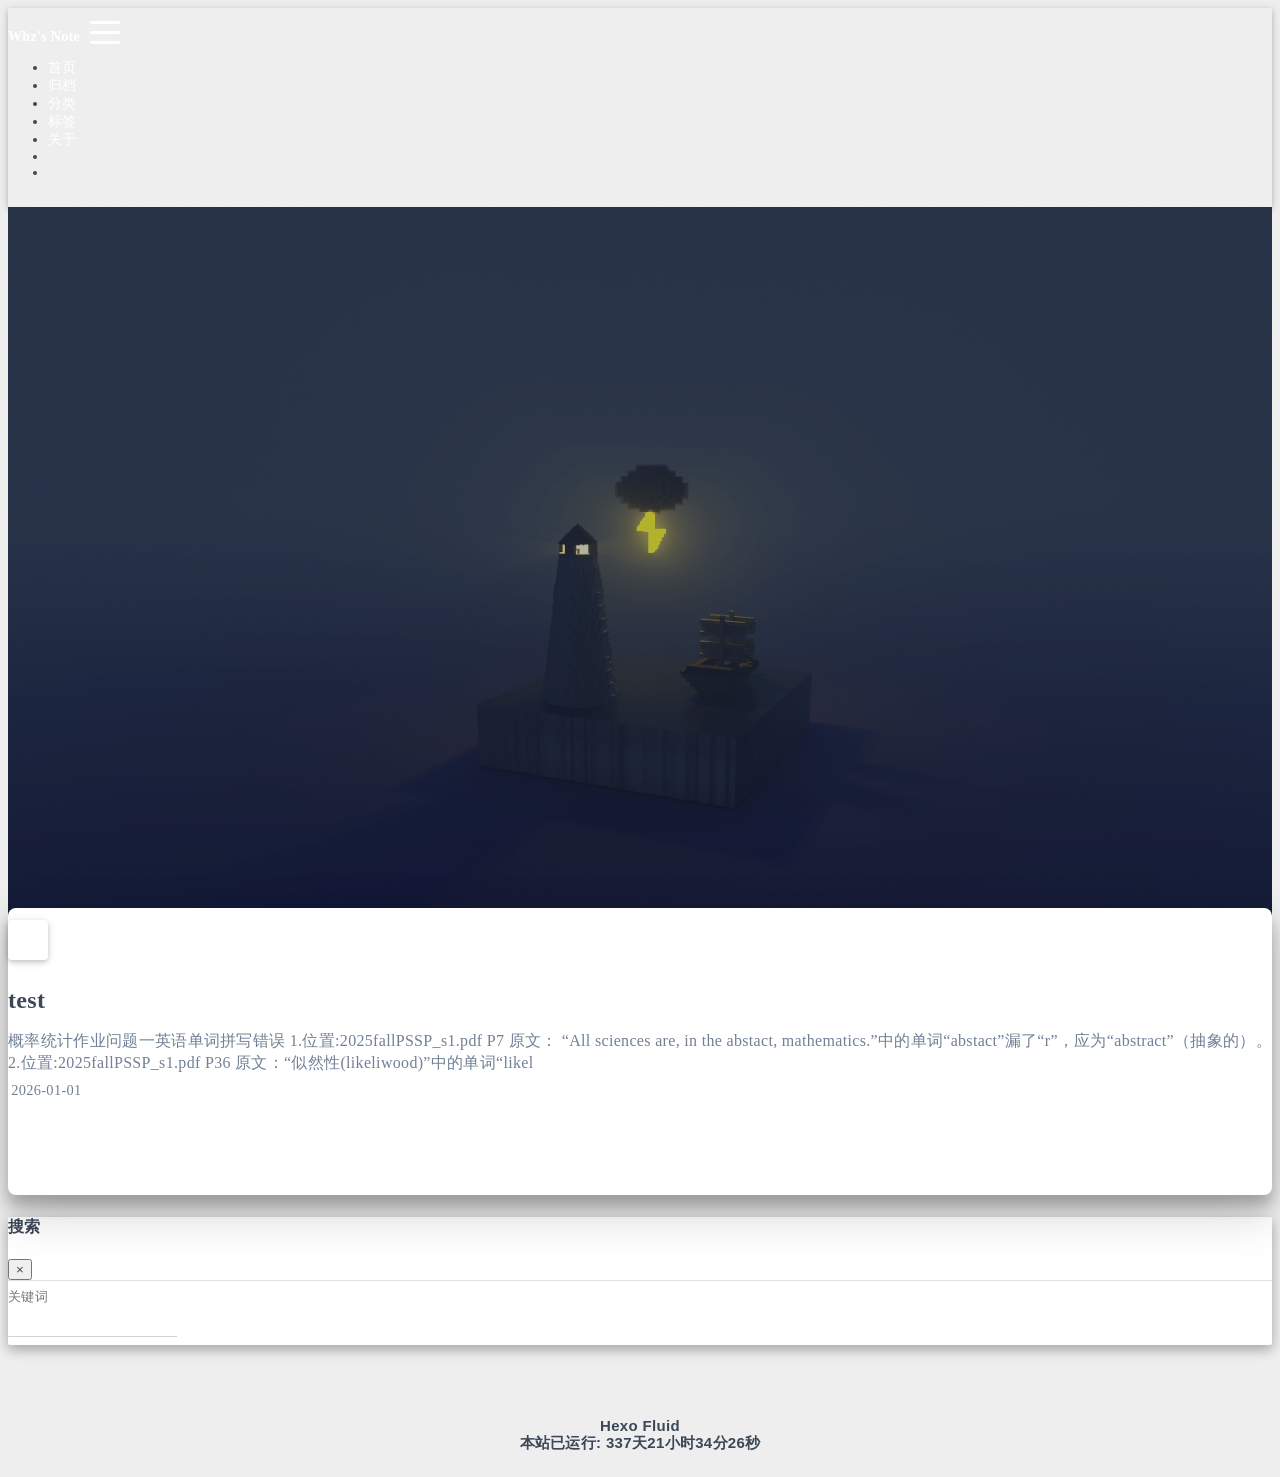
<file: index.html>
<!DOCTYPE html>
<html lang="zh-CN" data-default-color-scheme=auto>



<head>
  <meta charset="UTF-8">

  <link rel="apple-touch-icon" sizes="76x76" href="/img/favicon.png">
  <link rel="icon" href="/img/favicon.png">
  

  <meta name="viewport" content="width=device-width, initial-scale=1.0, maximum-scale=5.0, shrink-to-fit=no">
  <meta http-equiv="x-ua-compatible" content="ie=edge">
  
  <meta name="theme-color" content="#2f4154">
  <meta name="author" content="whz">
  <meta name="keywords" content="">
  
    <meta name="description" content="个人博客，简单记录分享一些学习笔记。。。。。。。。">
<meta property="og:type" content="website">
<meta property="og:title" content="Note">
<meta property="og:url" content="https://blog.rn1.me/index.html">
<meta property="og:site_name" content="Note">
<meta property="og:description" content="个人博客，简单记录分享一些学习笔记。。。。。。。。">
<meta property="og:locale" content="zh_CN">
<meta property="article:author" content="whz">
<meta name="twitter:card" content="summary_large_image">
  
  
  
  <title>Note</title>

  <link  rel="stylesheet" href="https://lib.baomitu.com/twitter-bootstrap/4.6.1/css/bootstrap.min.css" />





<!-- 主题依赖的图标库，不要自行修改 -->
<!-- Do not modify the link that theme dependent icons -->

<link rel="stylesheet" href="//at.alicdn.com/t/c/font_1749284_5i9bdhy70f8.css">



<link rel="stylesheet" href="//at.alicdn.com/t/c/font_1736178_k526ubmyhba.css">


<link  rel="stylesheet" href="/css/main.css" />


  <link id="highlight-css" rel="stylesheet" href="/css/highlight.css" />
  
    <link id="highlight-css-dark" rel="stylesheet" href="/css/highlight-dark.css" />
  



  
<link rel="stylesheet" href="/css/custom.css">



  <script id="fluid-configs">
    var Fluid = window.Fluid || {};
    Fluid.ctx = Object.assign({}, Fluid.ctx)
    var CONFIG = {"hostname":"blog.rn1.me","root":"/","version":"1.9.8","typing":{"enable":true,"typeSpeed":70,"cursorChar":"_","loop":false,"scope":[]},"anchorjs":{"enable":true,"element":"h1,h2,h3,h4,h5,h6","placement":"left","visible":"hover","icon":""},"progressbar":{"enable":true,"height_px":3,"color":"#29d","options":{"showSpinner":false,"trickleSpeed":100}},"code_language":{"enable":true,"default":"TEXT"},"copy_btn":true,"image_caption":{"enable":true},"image_zoom":{"enable":true,"img_url_replace":["",""]},"toc":{"enable":true,"placement":"right","headingSelector":"h1,h2,h3,h4,h5,h6","collapseDepth":0},"lazyload":{"enable":true,"loading_img":"/img/loading.gif","onlypost":false,"offset_factor":2},"web_analytics":{"enable":true,"follow_dnt":true,"baidu":null,"google":{"measurement_id":null},"tencent":{"sid":null,"cid":null},"leancloud":{"app_id":"wR3NOg8nMxGLRoO4KkXN3YDt-gzGzoHsz","app_key":"WDzBJBrjifqQmX8pMVuiTV2M","server_url":"https://wr3nog8n.lc-cn-n1-shared.com","path":"window.location.pathname","ignore_local":false},"umami":{"src":"https://umami.rn1.me/script.js","website_id":"5ceebcf9-ae67-4474-bb2d-c8aaed263f87","domains":null,"start_time":"2024-01-01T00:00:00.000Z","token":"K3I2FvLVRQk7Ygq4JSrE/baQFDRQMvB2w1HhipMLAVli/0pnhgYrzBPKom5bGF3fVQe0XNR75bkdtV/hDTy1eiYBUEwMWEYGzS1wi1rc6PkATAqJOZEkFXa8VHXw4I6O2ze4BcO3mT1ChvBVJ5YWGqAaunZ+kDyfMiFsk7TkNUz3hIRxb2szWlMy/5bp5aCqWOM5LPnmm3xvGaT+1AM2rNjXx8pCHNtz6rmTtpzvHHoQRYx5k3/J2eXKUtlmaqNgt/eS8odTyLVww5HOk1aWfnKBc5YswfKKdPrmRcgZJP9QU80er3wr7mtFfFQRZmoo3smdALSeN0IvVJH5d7MpUkPDj+h4GQfNMoG/yZA1ETHGOQTFN3l8uR6zndaRbPV02ORe","api_server":"https://umami.rn1.me"}},"search_path":"/local-search.xml","include_content_in_search":true};

    if (CONFIG.web_analytics.follow_dnt) {
      var dntVal = navigator.doNotTrack || window.doNotTrack || navigator.msDoNotTrack;
      Fluid.ctx.dnt = dntVal && (dntVal.startsWith('1') || dntVal.startsWith('yes') || dntVal.startsWith('on'));
    }
  </script>
  <script  src="/js/utils.js" ></script>
  <script  src="/js/color-schema.js" ></script>
  

  

  

  
    <script async>
      if (!Fluid.ctx.dnt) {
        let umami = document.createElement('script');
        umami.async = true;
        umami.src = "https://umami.rn1.me/script.js";
        umami.setAttribute("data-website-id", "5ceebcf9-ae67-4474-bb2d-c8aaed263f87");
        umami.setAttribute("data-domains", "");
        document.head.appendChild(umami);
      }
    </script>
  

  

  
    
  



  
<meta name="generator" content="Hexo 7.3.0"><style>mjx-container[jax="SVG"] {
  direction: ltr;
}

mjx-container[jax="SVG"] > svg {
  overflow: visible;
}

mjx-container[jax="SVG"][display="true"] {
  display: block;
  text-align: center;
  margin: 1em 0;
}

mjx-container[jax="SVG"][justify="left"] {
  text-align: left;
}

mjx-container[jax="SVG"][justify="right"] {
  text-align: right;
}

g[data-mml-node="merror"] > g {
  fill: red;
  stroke: red;
}

g[data-mml-node="merror"] > rect[data-background] {
  fill: yellow;
  stroke: none;
}

g[data-mml-node="mtable"] > line[data-line] {
  stroke-width: 70px;
  fill: none;
}

g[data-mml-node="mtable"] > rect[data-frame] {
  stroke-width: 70px;
  fill: none;
}

g[data-mml-node="mtable"] > .mjx-dashed {
  stroke-dasharray: 140;
}

g[data-mml-node="mtable"] > .mjx-dotted {
  stroke-linecap: round;
  stroke-dasharray: 0,140;
}

g[data-mml-node="mtable"] > svg {
  overflow: visible;
}

[jax="SVG"] mjx-tool {
  display: inline-block;
  position: relative;
  width: 0;
  height: 0;
}

[jax="SVG"] mjx-tool > mjx-tip {
  position: absolute;
  top: 0;
  left: 0;
}

mjx-tool > mjx-tip {
  display: inline-block;
  padding: .2em;
  border: 1px solid #888;
  font-size: 70%;
  background-color: #F8F8F8;
  color: black;
  box-shadow: 2px 2px 5px #AAAAAA;
}

g[data-mml-node="maction"][data-toggle] {
  cursor: pointer;
}

mjx-status {
  display: block;
  position: fixed;
  left: 1em;
  bottom: 1em;
  min-width: 25%;
  padding: .2em .4em;
  border: 1px solid #888;
  font-size: 90%;
  background-color: #F8F8F8;
  color: black;
}

foreignObject[data-mjx-xml] {
  font-family: initial;
  line-height: normal;
  overflow: visible;
}

.MathJax path {
  stroke-width: 3;
}

mjx-container[display="true"] {
  overflow: auto hidden;
}

mjx-container[display="true"] + br {
  display: none;
}
</style></head>


<body>
  

  <header>
    

<div class="header-inner" style="height: 100vh;">
  <nav id="navbar" class="navbar fixed-top  navbar-expand-lg navbar-dark scrolling-navbar">
  <div class="container">
    <a class="navbar-brand" href="/">
      <strong>Whz&#39;s Note</strong>
    </a>

    <button id="navbar-toggler-btn" class="navbar-toggler" type="button" data-toggle="collapse"
            data-target="#navbarSupportedContent"
            aria-controls="navbarSupportedContent" aria-expanded="false" aria-label="Toggle navigation">
      <div class="animated-icon"><span></span><span></span><span></span></div>
    </button>

    <!-- Collapsible content -->
    <div class="collapse navbar-collapse" id="navbarSupportedContent">
      <ul class="navbar-nav ml-auto text-center">
        
          
          
          
          
            <li class="nav-item">
              <a class="nav-link" href="/" target="_self">
                <i class="iconfont icon-home-fill"></i>
                <span>首页</span>
              </a>
            </li>
          
        
          
          
          
          
            <li class="nav-item">
              <a class="nav-link" href="/archives/" target="_self">
                <i class="iconfont icon-archive-fill"></i>
                <span>归档</span>
              </a>
            </li>
          
        
          
          
          
          
            <li class="nav-item">
              <a class="nav-link" href="/categories/" target="_self">
                <i class="iconfont icon-category-fill"></i>
                <span>分类</span>
              </a>
            </li>
          
        
          
          
          
          
            <li class="nav-item">
              <a class="nav-link" href="/tags/" target="_self">
                <i class="iconfont icon-tags-fill"></i>
                <span>标签</span>
              </a>
            </li>
          
        
          
          
          
          
            <li class="nav-item">
              <a class="nav-link" href="/about/" target="_self">
                <i class="iconfont icon-user-fill"></i>
                <span>关于</span>
              </a>
            </li>
          
        
        
          <li class="nav-item" id="search-btn">
            <a class="nav-link" target="_self" href="javascript:;" data-toggle="modal" data-target="#modalSearch" aria-label="Search">
              <i class="iconfont icon-search"></i>
            </a>
          </li>
          
        
        
          <li class="nav-item" id="color-toggle-btn">
            <a class="nav-link" target="_self" href="javascript:;" aria-label="Color Toggle">
              <i class="iconfont icon-dark" id="color-toggle-icon"></i>
            </a>
          </li>
        
      </ul>
    </div>
  </div>
</nav>

  

<div id="banner" class="banner" parallax=true
     style="background: url('/img/default.png') no-repeat center center; background-size: cover;">
  <div class="full-bg-img">
    <div class="mask flex-center" style="background-color: rgba(0, 0, 0, 0.3)">
      <div class="banner-text text-center fade-in-up">
        <div class="h2">
          
            <span id="subtitle" data-typed-text="此情可待成追忆，只是当时已惘然。"></span>
          
        </div>

        
      </div>

      
        <div class="scroll-down-bar">
          <i class="iconfont icon-arrowdown"></i>
        </div>
      
    </div>
  </div>
</div>

</div>

  </header>

  <main>
    
      <div class="container nopadding-x-md">
        <div id="board"
          style="margin-top: 0">
          
          <div class="container">
            <div class="row">
              <div class="col-12 col-md-10 m-auto">
                

<h1 style="display: none">Note</h1>

  <div class="row mx-auto index-card">
    
    
    <article class="col-12 col-md-12 mx-auto index-info">
      <h2 class="index-header">
        
        <a href="/2026/01/01/test/" target="_self">
          test
        </a>
      </h2>

      
      <a class="index-excerpt index-excerpt__noimg" href="/2026/01/01/test/" target="_self">
        <div>
          概率统计作业问题一英语单词拼写错误  1.位置:2025fallPSSP_s1.pdf P7  原文： “All sciences are, in the abstact, mathematics.”中的单词“abstact”漏了“r”，应为“abstract”（抽象的）。  2.位置:2025fallPSSP_s1.pdf P36  原文：“似然性(likeliwood)”中的单词“likel
        </div>
      </a>

      <div class="index-btm post-metas">
        
          <div class="post-meta mr-3">
            <i class="iconfont icon-date"></i>
            <time datetime="2026-01-01 13:28" pubdate>
              2026-01-01
            </time>
          </div>
        
        
        
      </div>
    </article>
  </div>





              </div>
            </div>
          </div>
        </div>
      </div>
    

    
      <a id="scroll-top-button" aria-label="TOP" href="#" role="button">
        <i class="iconfont icon-arrowup" aria-hidden="true"></i>
      </a>
    

    
      <div class="modal fade" id="modalSearch" tabindex="-1" role="dialog" aria-labelledby="ModalLabel"
     aria-hidden="true">
  <div class="modal-dialog modal-dialog-scrollable modal-lg" role="document">
    <div class="modal-content">
      <div class="modal-header text-center">
        <h4 class="modal-title w-100 font-weight-bold">搜索</h4>
        <button type="button" id="local-search-close" class="close" data-dismiss="modal" aria-label="Close">
          <span aria-hidden="true">&times;</span>
        </button>
      </div>
      <div class="modal-body mx-3">
        <div class="md-form mb-5">
          <input type="text" id="local-search-input" class="form-control validate">
          <label data-error="x" data-success="v" for="local-search-input">关键词</label>
        </div>
        <div class="list-group" id="local-search-result"></div>
      </div>
    </div>
  </div>
</div>

    

    
  </main>

  <footer>
    <div class="footer-inner">
  
    <div class="footer-content">
       <a href="https://hexo.io" target="_blank" rel="nofollow noopener"><span>Hexo</span></a> <i class="iconfont icon-love"></i> <a href="https://github.com/fluid-dev/hexo-theme-fluid" target="_blank" rel="nofollow noopener"><span>Fluid</span></a><br> <span id="runtime_span"></span>

    </div>
  
  
    <div class="statistics">
  
  

  
    
      <span id="umami-site-pv-container" style="display: none">
        总访问量 
        <span id="umami-site-pv"></span>
         次
      </span>
    
    
      <span id="umami-site-uv-container" style="display: none">
        总访客数 
        <span id="umami-site-uv"></span>
         人
      </span>
    
    
  

</div>

  
  
</div>

  </footer>

  <!-- Scripts -->
  
  <script  src="https://lib.baomitu.com/nprogress/0.2.0/nprogress.min.js" ></script>
  <link  rel="stylesheet" href="https://lib.baomitu.com/nprogress/0.2.0/nprogress.min.css" />

  <script>
    NProgress.configure({"showSpinner":false,"trickleSpeed":100})
    NProgress.start()
    window.addEventListener('load', function() {
      NProgress.done();
    })
  </script>


<script  src="https://lib.baomitu.com/jquery/3.6.4/jquery.min.js" ></script>
<script  src="https://lib.baomitu.com/twitter-bootstrap/4.6.1/js/bootstrap.min.js" ></script>
<script  src="/js/events.js" ></script>
<script  src="/js/plugins.js" ></script>


  <script  src="https://lib.baomitu.com/typed.js/2.0.12/typed.min.js" ></script>
  <script>
    (function (window, document) {
      var typing = Fluid.plugins.typing;
      var subtitle = document.getElementById('subtitle');
      if (!subtitle || !typing) {
        return;
      }
      var text = subtitle.getAttribute('data-typed-text');
      
        jQuery.ajax({
          type: 'GET',
          url: 'https://v1.jinrishici.com/all.json',
          headers: {},
          dataType: 'json',
          success: function(result) {
            var apiText;
            if (result) {
              var keys = 'content'.split(',');
              if (result instanceof Array) {
                result = result[0];
              }
              for (const k of keys) {
                var value = result[k];
                if (typeof value === 'string') {
                  apiText = value;
                  break;
                } else if (value instanceof Object) {
                  result = value;
                }
              }
            }
            apiText ? typing(apiText) : typing(text);
          },
          error: function(xhr, status, error) {
            if (error) {
              console.error('Failed to request https://v1.jinrishici.com/all.json:', error);
            }
            typing(text);
          }
        })
      
    })(window, document);
  </script>




  
    <script  src="/js/img-lazyload.js" ></script>
  




  <script defer src="/js/leancloud.js" ></script>

  <script  src="/js/local-search.js" ></script>

  <script defer src="/js/umami-view.js" ></script>




  
<script src="/js/runtime.js"></script>
<script src="/js/funny_title.js"></script>



<!-- 主题的启动项，将它保持在最底部 -->
<!-- the boot of the theme, keep it at the bottom -->
<script  src="/js/boot.js" ></script>


  

  <noscript>
    <div class="noscript-warning">博客在允许 JavaScript 运行的环境下浏览效果更佳</div>
  </noscript>
</body>
</html>
</file>
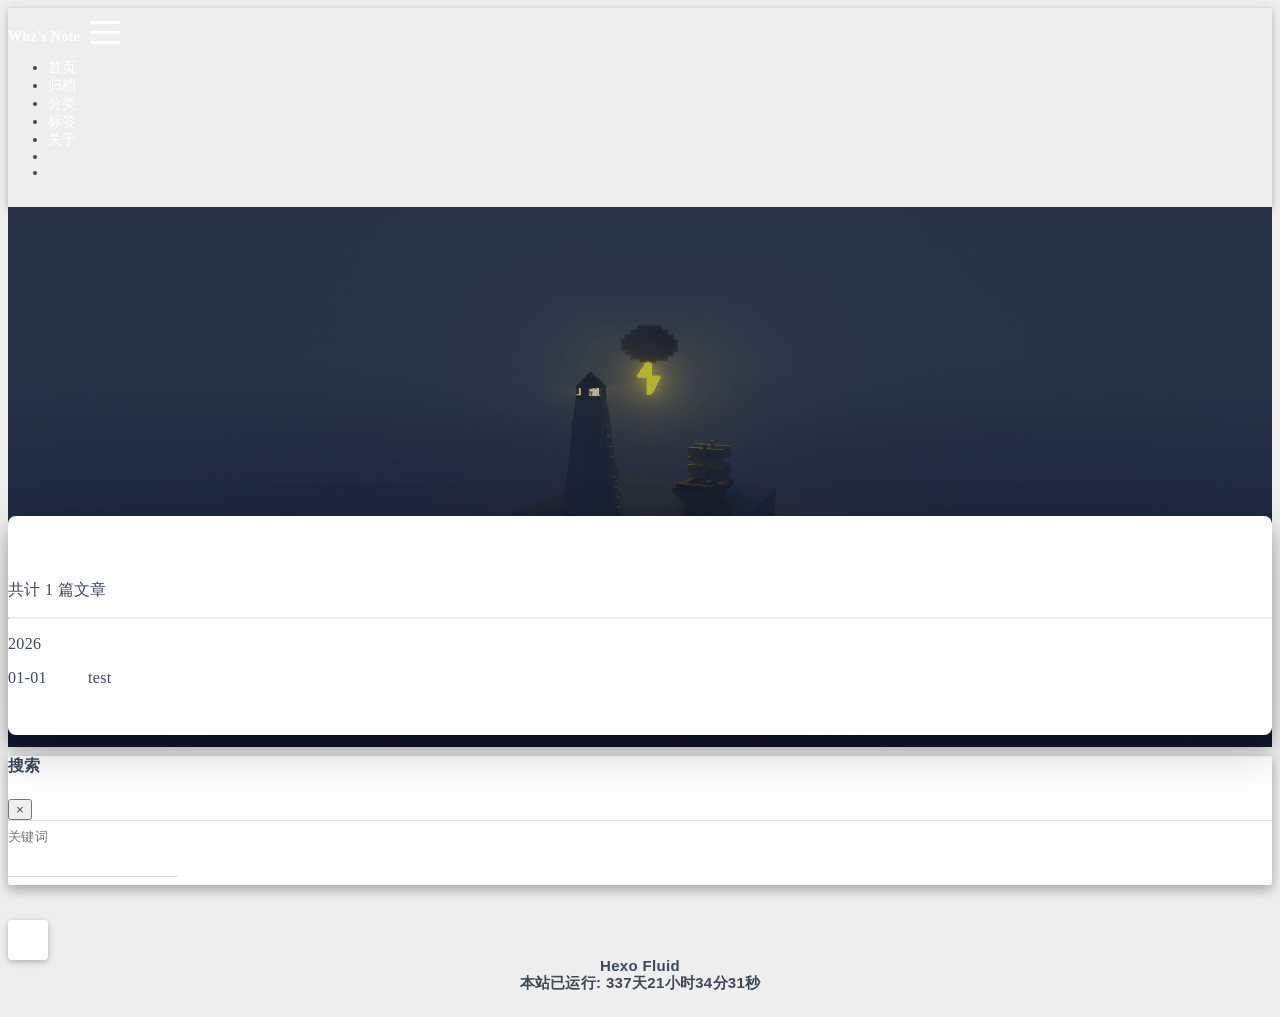
<file: archives/index.html>
<!DOCTYPE html>
<html lang="zh-CN" data-default-color-scheme=auto>



<head>
  <meta charset="UTF-8">

  <link rel="apple-touch-icon" sizes="76x76" href="/img/favicon.png">
  <link rel="icon" href="/img/favicon.png">
  

  <meta name="viewport" content="width=device-width, initial-scale=1.0, maximum-scale=5.0, shrink-to-fit=no">
  <meta http-equiv="x-ua-compatible" content="ie=edge">
  
  <meta name="theme-color" content="#2f4154">
  <meta name="author" content="whz">
  <meta name="keywords" content="">
  
    <meta name="description" content="个人博客，简单记录分享一些学习笔记。。。。。。。。">
<meta property="og:type" content="website">
<meta property="og:title" content="归档">
<meta property="og:url" content="https://blog.rn1.me/archives/index.html">
<meta property="og:site_name" content="Note">
<meta property="og:description" content="个人博客，简单记录分享一些学习笔记。。。。。。。。">
<meta property="og:locale" content="zh_CN">
<meta property="article:author" content="whz">
<meta name="twitter:card" content="summary_large_image">
  
  
  
  <title>归档 - Note</title>

  <link  rel="stylesheet" href="https://lib.baomitu.com/twitter-bootstrap/4.6.1/css/bootstrap.min.css" />





<!-- 主题依赖的图标库，不要自行修改 -->
<!-- Do not modify the link that theme dependent icons -->

<link rel="stylesheet" href="//at.alicdn.com/t/c/font_1749284_5i9bdhy70f8.css">



<link rel="stylesheet" href="//at.alicdn.com/t/c/font_1736178_k526ubmyhba.css">


<link  rel="stylesheet" href="/css/main.css" />


  <link id="highlight-css" rel="stylesheet" href="/css/highlight.css" />
  
    <link id="highlight-css-dark" rel="stylesheet" href="/css/highlight-dark.css" />
  



  
<link rel="stylesheet" href="/css/custom.css">



  <script id="fluid-configs">
    var Fluid = window.Fluid || {};
    Fluid.ctx = Object.assign({}, Fluid.ctx)
    var CONFIG = {"hostname":"blog.rn1.me","root":"/","version":"1.9.8","typing":{"enable":true,"typeSpeed":70,"cursorChar":"_","loop":false,"scope":[]},"anchorjs":{"enable":true,"element":"h1,h2,h3,h4,h5,h6","placement":"left","visible":"hover","icon":""},"progressbar":{"enable":true,"height_px":3,"color":"#29d","options":{"showSpinner":false,"trickleSpeed":100}},"code_language":{"enable":true,"default":"TEXT"},"copy_btn":true,"image_caption":{"enable":true},"image_zoom":{"enable":true,"img_url_replace":["",""]},"toc":{"enable":true,"placement":"right","headingSelector":"h1,h2,h3,h4,h5,h6","collapseDepth":0},"lazyload":{"enable":true,"loading_img":"/img/loading.gif","onlypost":false,"offset_factor":2},"web_analytics":{"enable":true,"follow_dnt":true,"baidu":null,"google":{"measurement_id":null},"tencent":{"sid":null,"cid":null},"leancloud":{"app_id":"wR3NOg8nMxGLRoO4KkXN3YDt-gzGzoHsz","app_key":"WDzBJBrjifqQmX8pMVuiTV2M","server_url":"https://wr3nog8n.lc-cn-n1-shared.com","path":"window.location.pathname","ignore_local":false},"umami":{"src":"https://umami.rn1.me/script.js","website_id":"5ceebcf9-ae67-4474-bb2d-c8aaed263f87","domains":null,"start_time":"2024-01-01T00:00:00.000Z","token":"K3I2FvLVRQk7Ygq4JSrE/baQFDRQMvB2w1HhipMLAVli/0pnhgYrzBPKom5bGF3fVQe0XNR75bkdtV/hDTy1eiYBUEwMWEYGzS1wi1rc6PkATAqJOZEkFXa8VHXw4I6O2ze4BcO3mT1ChvBVJ5YWGqAaunZ+kDyfMiFsk7TkNUz3hIRxb2szWlMy/5bp5aCqWOM5LPnmm3xvGaT+1AM2rNjXx8pCHNtz6rmTtpzvHHoQRYx5k3/J2eXKUtlmaqNgt/eS8odTyLVww5HOk1aWfnKBc5YswfKKdPrmRcgZJP9QU80er3wr7mtFfFQRZmoo3smdALSeN0IvVJH5d7MpUkPDj+h4GQfNMoG/yZA1ETHGOQTFN3l8uR6zndaRbPV02ORe","api_server":"https://umami.rn1.me"}},"search_path":"/local-search.xml","include_content_in_search":true};

    if (CONFIG.web_analytics.follow_dnt) {
      var dntVal = navigator.doNotTrack || window.doNotTrack || navigator.msDoNotTrack;
      Fluid.ctx.dnt = dntVal && (dntVal.startsWith('1') || dntVal.startsWith('yes') || dntVal.startsWith('on'));
    }
  </script>
  <script  src="/js/utils.js" ></script>
  <script  src="/js/color-schema.js" ></script>
  

  

  

  
    <script async>
      if (!Fluid.ctx.dnt) {
        let umami = document.createElement('script');
        umami.async = true;
        umami.src = "https://umami.rn1.me/script.js";
        umami.setAttribute("data-website-id", "5ceebcf9-ae67-4474-bb2d-c8aaed263f87");
        umami.setAttribute("data-domains", "");
        document.head.appendChild(umami);
      }
    </script>
  

  

  
    
  



  
<meta name="generator" content="Hexo 7.3.0"><style>mjx-container[jax="SVG"] {
  direction: ltr;
}

mjx-container[jax="SVG"] > svg {
  overflow: visible;
}

mjx-container[jax="SVG"][display="true"] {
  display: block;
  text-align: center;
  margin: 1em 0;
}

mjx-container[jax="SVG"][justify="left"] {
  text-align: left;
}

mjx-container[jax="SVG"][justify="right"] {
  text-align: right;
}

g[data-mml-node="merror"] > g {
  fill: red;
  stroke: red;
}

g[data-mml-node="merror"] > rect[data-background] {
  fill: yellow;
  stroke: none;
}

g[data-mml-node="mtable"] > line[data-line] {
  stroke-width: 70px;
  fill: none;
}

g[data-mml-node="mtable"] > rect[data-frame] {
  stroke-width: 70px;
  fill: none;
}

g[data-mml-node="mtable"] > .mjx-dashed {
  stroke-dasharray: 140;
}

g[data-mml-node="mtable"] > .mjx-dotted {
  stroke-linecap: round;
  stroke-dasharray: 0,140;
}

g[data-mml-node="mtable"] > svg {
  overflow: visible;
}

[jax="SVG"] mjx-tool {
  display: inline-block;
  position: relative;
  width: 0;
  height: 0;
}

[jax="SVG"] mjx-tool > mjx-tip {
  position: absolute;
  top: 0;
  left: 0;
}

mjx-tool > mjx-tip {
  display: inline-block;
  padding: .2em;
  border: 1px solid #888;
  font-size: 70%;
  background-color: #F8F8F8;
  color: black;
  box-shadow: 2px 2px 5px #AAAAAA;
}

g[data-mml-node="maction"][data-toggle] {
  cursor: pointer;
}

mjx-status {
  display: block;
  position: fixed;
  left: 1em;
  bottom: 1em;
  min-width: 25%;
  padding: .2em .4em;
  border: 1px solid #888;
  font-size: 90%;
  background-color: #F8F8F8;
  color: black;
}

foreignObject[data-mjx-xml] {
  font-family: initial;
  line-height: normal;
  overflow: visible;
}

.MathJax path {
  stroke-width: 3;
}

mjx-container[display="true"] {
  overflow: auto hidden;
}

mjx-container[display="true"] + br {
  display: none;
}
</style></head>


<body>
  

  <header>
    

<div class="header-inner" style="height: 60vh;">
  <nav id="navbar" class="navbar fixed-top  navbar-expand-lg navbar-dark scrolling-navbar">
  <div class="container">
    <a class="navbar-brand" href="/">
      <strong>Whz&#39;s Note</strong>
    </a>

    <button id="navbar-toggler-btn" class="navbar-toggler" type="button" data-toggle="collapse"
            data-target="#navbarSupportedContent"
            aria-controls="navbarSupportedContent" aria-expanded="false" aria-label="Toggle navigation">
      <div class="animated-icon"><span></span><span></span><span></span></div>
    </button>

    <!-- Collapsible content -->
    <div class="collapse navbar-collapse" id="navbarSupportedContent">
      <ul class="navbar-nav ml-auto text-center">
        
          
          
          
          
            <li class="nav-item">
              <a class="nav-link" href="/" target="_self">
                <i class="iconfont icon-home-fill"></i>
                <span>首页</span>
              </a>
            </li>
          
        
          
          
          
          
            <li class="nav-item">
              <a class="nav-link" href="/archives/" target="_self">
                <i class="iconfont icon-archive-fill"></i>
                <span>归档</span>
              </a>
            </li>
          
        
          
          
          
          
            <li class="nav-item">
              <a class="nav-link" href="/categories/" target="_self">
                <i class="iconfont icon-category-fill"></i>
                <span>分类</span>
              </a>
            </li>
          
        
          
          
          
          
            <li class="nav-item">
              <a class="nav-link" href="/tags/" target="_self">
                <i class="iconfont icon-tags-fill"></i>
                <span>标签</span>
              </a>
            </li>
          
        
          
          
          
          
            <li class="nav-item">
              <a class="nav-link" href="/about/" target="_self">
                <i class="iconfont icon-user-fill"></i>
                <span>关于</span>
              </a>
            </li>
          
        
        
          <li class="nav-item" id="search-btn">
            <a class="nav-link" target="_self" href="javascript:;" data-toggle="modal" data-target="#modalSearch" aria-label="Search">
              <i class="iconfont icon-search"></i>
            </a>
          </li>
          
        
        
          <li class="nav-item" id="color-toggle-btn">
            <a class="nav-link" target="_self" href="javascript:;" aria-label="Color Toggle">
              <i class="iconfont icon-dark" id="color-toggle-icon"></i>
            </a>
          </li>
        
      </ul>
    </div>
  </div>
</nav>

  

<div id="banner" class="banner" parallax=true
     style="background: url('/img/default.png') no-repeat center center; background-size: cover;">
  <div class="full-bg-img">
    <div class="mask flex-center" style="background-color: rgba(0, 0, 0, 0.3)">
      <div class="banner-text text-center fade-in-up">
        <div class="h2">
          
            <span id="subtitle" data-typed-text="归档"></span>
          
        </div>

        
      </div>

      
    </div>
  </div>
</div>

</div>

  </header>

  <main>
    
      <div class="container nopadding-x-md">
        <div id="board"
          >
          
          <div class="container">
            <div class="row">
              <div class="col-12 col-md-10 m-auto">
                

<div class="list-group">
  <p class="h4">共计 1 篇文章</p>
  <hr>
  
  
    
      
      <p class="h5">2026</p>
    
    <a href="/2026/01/01/test/" class="list-group-item list-group-item-action">
      <time>01-01</time>
      <div class="list-group-item-title">test</div>
    </a>
  
</div>





              </div>
            </div>
          </div>
        </div>
      </div>
    

    
      <a id="scroll-top-button" aria-label="TOP" href="#" role="button">
        <i class="iconfont icon-arrowup" aria-hidden="true"></i>
      </a>
    

    
      <div class="modal fade" id="modalSearch" tabindex="-1" role="dialog" aria-labelledby="ModalLabel"
     aria-hidden="true">
  <div class="modal-dialog modal-dialog-scrollable modal-lg" role="document">
    <div class="modal-content">
      <div class="modal-header text-center">
        <h4 class="modal-title w-100 font-weight-bold">搜索</h4>
        <button type="button" id="local-search-close" class="close" data-dismiss="modal" aria-label="Close">
          <span aria-hidden="true">&times;</span>
        </button>
      </div>
      <div class="modal-body mx-3">
        <div class="md-form mb-5">
          <input type="text" id="local-search-input" class="form-control validate">
          <label data-error="x" data-success="v" for="local-search-input">关键词</label>
        </div>
        <div class="list-group" id="local-search-result"></div>
      </div>
    </div>
  </div>
</div>

    

    
  </main>

  <footer>
    <div class="footer-inner">
  
    <div class="footer-content">
       <a href="https://hexo.io" target="_blank" rel="nofollow noopener"><span>Hexo</span></a> <i class="iconfont icon-love"></i> <a href="https://github.com/fluid-dev/hexo-theme-fluid" target="_blank" rel="nofollow noopener"><span>Fluid</span></a><br> <span id="runtime_span"></span>

    </div>
  
  
    <div class="statistics">
  
  

  
    
      <span id="umami-site-pv-container" style="display: none">
        总访问量 
        <span id="umami-site-pv"></span>
         次
      </span>
    
    
      <span id="umami-site-uv-container" style="display: none">
        总访客数 
        <span id="umami-site-uv"></span>
         人
      </span>
    
    
  

</div>

  
  
</div>

  </footer>

  <!-- Scripts -->
  
  <script  src="https://lib.baomitu.com/nprogress/0.2.0/nprogress.min.js" ></script>
  <link  rel="stylesheet" href="https://lib.baomitu.com/nprogress/0.2.0/nprogress.min.css" />

  <script>
    NProgress.configure({"showSpinner":false,"trickleSpeed":100})
    NProgress.start()
    window.addEventListener('load', function() {
      NProgress.done();
    })
  </script>


<script  src="https://lib.baomitu.com/jquery/3.6.4/jquery.min.js" ></script>
<script  src="https://lib.baomitu.com/twitter-bootstrap/4.6.1/js/bootstrap.min.js" ></script>
<script  src="/js/events.js" ></script>
<script  src="/js/plugins.js" ></script>


  <script  src="https://lib.baomitu.com/typed.js/2.0.12/typed.min.js" ></script>
  <script>
    (function (window, document) {
      var typing = Fluid.plugins.typing;
      var subtitle = document.getElementById('subtitle');
      if (!subtitle || !typing) {
        return;
      }
      var text = subtitle.getAttribute('data-typed-text');
      
        typing(text);
      
    })(window, document);
  </script>




  
    <script  src="/js/img-lazyload.js" ></script>
  




  <script defer src="/js/leancloud.js" ></script>

  <script  src="/js/local-search.js" ></script>

  <script defer src="/js/umami-view.js" ></script>




  
<script src="/js/runtime.js"></script>
<script src="/js/funny_title.js"></script>



<!-- 主题的启动项，将它保持在最底部 -->
<!-- the boot of the theme, keep it at the bottom -->
<script  src="/js/boot.js" ></script>


  

  <noscript>
    <div class="noscript-warning">博客在允许 JavaScript 运行的环境下浏览效果更佳</div>
  </noscript>
</body>
</html>
</file>
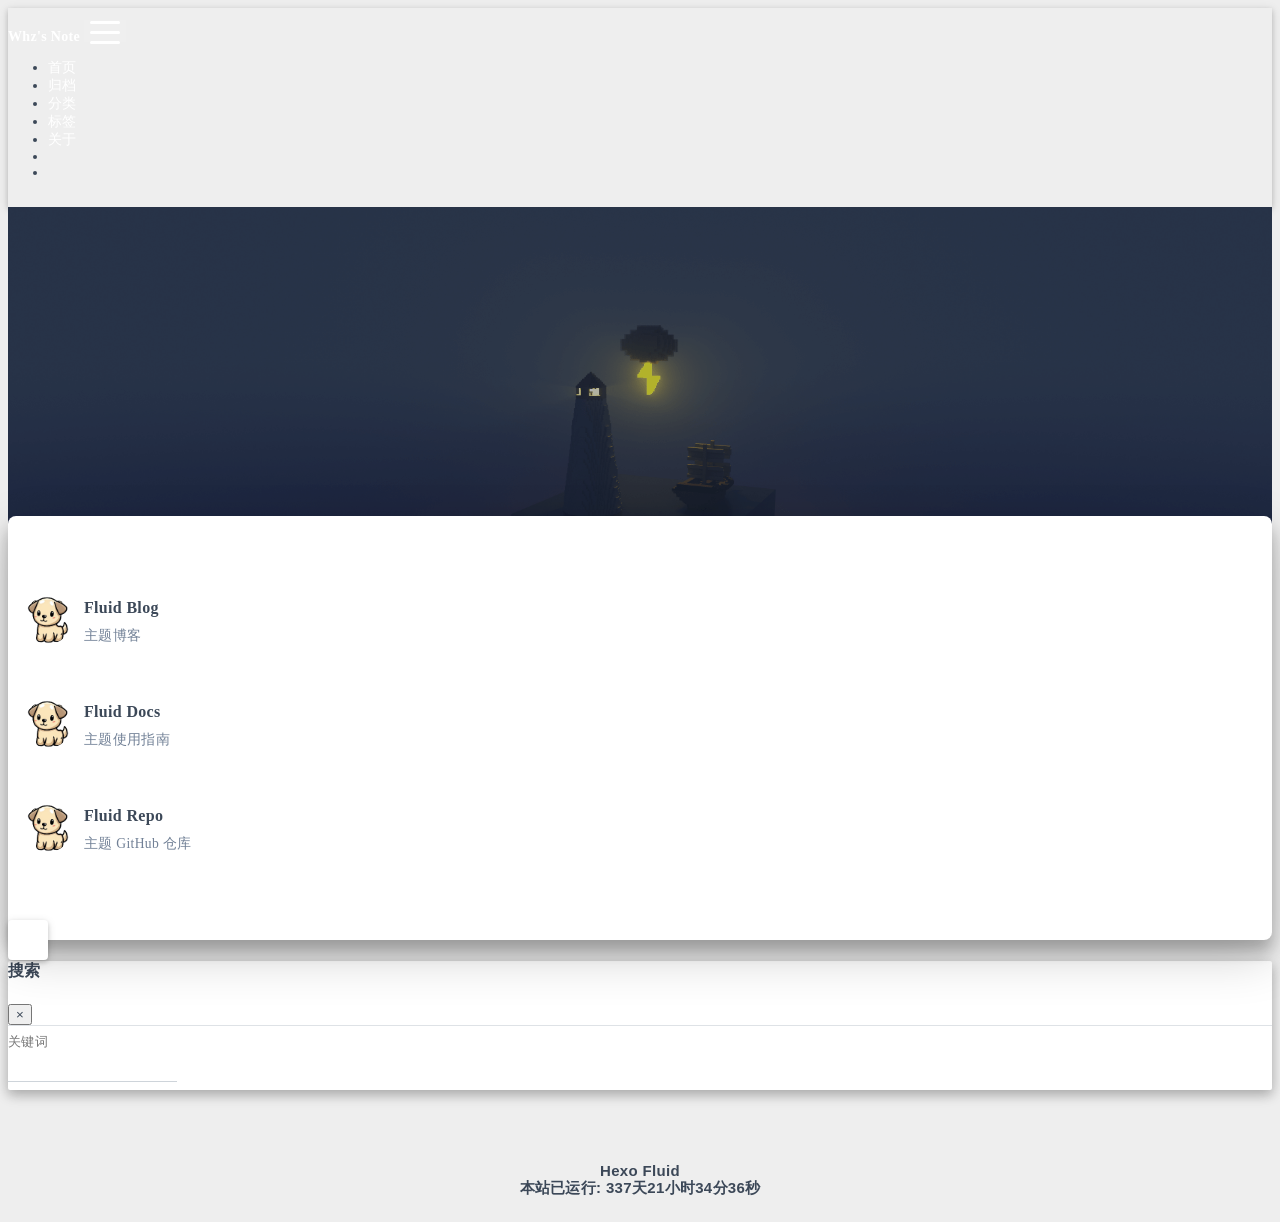
<file: links/index.html>
<!DOCTYPE html>
<html lang="zh-CN" data-default-color-scheme=auto>



<head>
  <meta charset="UTF-8">

  <link rel="apple-touch-icon" sizes="76x76" href="/img/favicon.png">
  <link rel="icon" href="/img/favicon.png">
  

  <meta name="viewport" content="width=device-width, initial-scale=1.0, maximum-scale=5.0, shrink-to-fit=no">
  <meta http-equiv="x-ua-compatible" content="ie=edge">
  
  <meta name="theme-color" content="#2f4154">
  <meta name="author" content="whz">
  <meta name="keywords" content="">
  
    <meta name="description" content="个人博客，简单记录分享一些学习笔记。。。。。。。。">
<meta property="og:type" content="website">
<meta property="og:title" content="友链">
<meta property="og:url" content="https://blog.rn1.me/links/index.html">
<meta property="og:site_name" content="Note">
<meta property="og:description" content="个人博客，简单记录分享一些学习笔记。。。。。。。。">
<meta property="og:locale" content="zh_CN">
<meta property="article:author" content="whz">
<meta name="twitter:card" content="summary_large_image">
  
  
  
  <title>友链 - Note</title>

  <link  rel="stylesheet" href="https://lib.baomitu.com/twitter-bootstrap/4.6.1/css/bootstrap.min.css" />





<!-- 主题依赖的图标库，不要自行修改 -->
<!-- Do not modify the link that theme dependent icons -->

<link rel="stylesheet" href="//at.alicdn.com/t/c/font_1749284_5i9bdhy70f8.css">



<link rel="stylesheet" href="//at.alicdn.com/t/c/font_1736178_k526ubmyhba.css">


<link  rel="stylesheet" href="/css/main.css" />


  <link id="highlight-css" rel="stylesheet" href="/css/highlight.css" />
  
    <link id="highlight-css-dark" rel="stylesheet" href="/css/highlight-dark.css" />
  



  
<link rel="stylesheet" href="/css/custom.css">



  <script id="fluid-configs">
    var Fluid = window.Fluid || {};
    Fluid.ctx = Object.assign({}, Fluid.ctx)
    var CONFIG = {"hostname":"blog.rn1.me","root":"/","version":"1.9.8","typing":{"enable":true,"typeSpeed":70,"cursorChar":"_","loop":false,"scope":[]},"anchorjs":{"enable":true,"element":"h1,h2,h3,h4,h5,h6","placement":"left","visible":"hover","icon":""},"progressbar":{"enable":true,"height_px":3,"color":"#29d","options":{"showSpinner":false,"trickleSpeed":100}},"code_language":{"enable":true,"default":"TEXT"},"copy_btn":true,"image_caption":{"enable":true},"image_zoom":{"enable":true,"img_url_replace":["",""]},"toc":{"enable":true,"placement":"right","headingSelector":"h1,h2,h3,h4,h5,h6","collapseDepth":0},"lazyload":{"enable":true,"loading_img":"/img/loading.gif","onlypost":false,"offset_factor":2},"web_analytics":{"enable":true,"follow_dnt":true,"baidu":null,"google":{"measurement_id":null},"tencent":{"sid":null,"cid":null},"leancloud":{"app_id":"wR3NOg8nMxGLRoO4KkXN3YDt-gzGzoHsz","app_key":"WDzBJBrjifqQmX8pMVuiTV2M","server_url":"https://wr3nog8n.lc-cn-n1-shared.com","path":"window.location.pathname","ignore_local":false},"umami":{"src":"https://umami.rn1.me/script.js","website_id":"5ceebcf9-ae67-4474-bb2d-c8aaed263f87","domains":null,"start_time":"2024-01-01T00:00:00.000Z","token":"K3I2FvLVRQk7Ygq4JSrE/baQFDRQMvB2w1HhipMLAVli/0pnhgYrzBPKom5bGF3fVQe0XNR75bkdtV/hDTy1eiYBUEwMWEYGzS1wi1rc6PkATAqJOZEkFXa8VHXw4I6O2ze4BcO3mT1ChvBVJ5YWGqAaunZ+kDyfMiFsk7TkNUz3hIRxb2szWlMy/5bp5aCqWOM5LPnmm3xvGaT+1AM2rNjXx8pCHNtz6rmTtpzvHHoQRYx5k3/J2eXKUtlmaqNgt/eS8odTyLVww5HOk1aWfnKBc5YswfKKdPrmRcgZJP9QU80er3wr7mtFfFQRZmoo3smdALSeN0IvVJH5d7MpUkPDj+h4GQfNMoG/yZA1ETHGOQTFN3l8uR6zndaRbPV02ORe","api_server":"https://umami.rn1.me"}},"search_path":"/local-search.xml","include_content_in_search":true};

    if (CONFIG.web_analytics.follow_dnt) {
      var dntVal = navigator.doNotTrack || window.doNotTrack || navigator.msDoNotTrack;
      Fluid.ctx.dnt = dntVal && (dntVal.startsWith('1') || dntVal.startsWith('yes') || dntVal.startsWith('on'));
    }
  </script>
  <script  src="/js/utils.js" ></script>
  <script  src="/js/color-schema.js" ></script>
  

  

  

  
    <script async>
      if (!Fluid.ctx.dnt) {
        let umami = document.createElement('script');
        umami.async = true;
        umami.src = "https://umami.rn1.me/script.js";
        umami.setAttribute("data-website-id", "5ceebcf9-ae67-4474-bb2d-c8aaed263f87");
        umami.setAttribute("data-domains", "");
        document.head.appendChild(umami);
      }
    </script>
  

  

  
    
  



  
<meta name="generator" content="Hexo 7.3.0"><style>mjx-container[jax="SVG"] {
  direction: ltr;
}

mjx-container[jax="SVG"] > svg {
  overflow: visible;
}

mjx-container[jax="SVG"][display="true"] {
  display: block;
  text-align: center;
  margin: 1em 0;
}

mjx-container[jax="SVG"][justify="left"] {
  text-align: left;
}

mjx-container[jax="SVG"][justify="right"] {
  text-align: right;
}

g[data-mml-node="merror"] > g {
  fill: red;
  stroke: red;
}

g[data-mml-node="merror"] > rect[data-background] {
  fill: yellow;
  stroke: none;
}

g[data-mml-node="mtable"] > line[data-line] {
  stroke-width: 70px;
  fill: none;
}

g[data-mml-node="mtable"] > rect[data-frame] {
  stroke-width: 70px;
  fill: none;
}

g[data-mml-node="mtable"] > .mjx-dashed {
  stroke-dasharray: 140;
}

g[data-mml-node="mtable"] > .mjx-dotted {
  stroke-linecap: round;
  stroke-dasharray: 0,140;
}

g[data-mml-node="mtable"] > svg {
  overflow: visible;
}

[jax="SVG"] mjx-tool {
  display: inline-block;
  position: relative;
  width: 0;
  height: 0;
}

[jax="SVG"] mjx-tool > mjx-tip {
  position: absolute;
  top: 0;
  left: 0;
}

mjx-tool > mjx-tip {
  display: inline-block;
  padding: .2em;
  border: 1px solid #888;
  font-size: 70%;
  background-color: #F8F8F8;
  color: black;
  box-shadow: 2px 2px 5px #AAAAAA;
}

g[data-mml-node="maction"][data-toggle] {
  cursor: pointer;
}

mjx-status {
  display: block;
  position: fixed;
  left: 1em;
  bottom: 1em;
  min-width: 25%;
  padding: .2em .4em;
  border: 1px solid #888;
  font-size: 90%;
  background-color: #F8F8F8;
  color: black;
}

foreignObject[data-mjx-xml] {
  font-family: initial;
  line-height: normal;
  overflow: visible;
}

.MathJax path {
  stroke-width: 3;
}

mjx-container[display="true"] {
  overflow: auto hidden;
}

mjx-container[display="true"] + br {
  display: none;
}
</style></head>


<body>
  

  <header>
    

<div class="header-inner" style="height: 60vh;">
  <nav id="navbar" class="navbar fixed-top  navbar-expand-lg navbar-dark scrolling-navbar">
  <div class="container">
    <a class="navbar-brand" href="/">
      <strong>Whz&#39;s Note</strong>
    </a>

    <button id="navbar-toggler-btn" class="navbar-toggler" type="button" data-toggle="collapse"
            data-target="#navbarSupportedContent"
            aria-controls="navbarSupportedContent" aria-expanded="false" aria-label="Toggle navigation">
      <div class="animated-icon"><span></span><span></span><span></span></div>
    </button>

    <!-- Collapsible content -->
    <div class="collapse navbar-collapse" id="navbarSupportedContent">
      <ul class="navbar-nav ml-auto text-center">
        
          
          
          
          
            <li class="nav-item">
              <a class="nav-link" href="/" target="_self">
                <i class="iconfont icon-home-fill"></i>
                <span>首页</span>
              </a>
            </li>
          
        
          
          
          
          
            <li class="nav-item">
              <a class="nav-link" href="/archives/" target="_self">
                <i class="iconfont icon-archive-fill"></i>
                <span>归档</span>
              </a>
            </li>
          
        
          
          
          
          
            <li class="nav-item">
              <a class="nav-link" href="/categories/" target="_self">
                <i class="iconfont icon-category-fill"></i>
                <span>分类</span>
              </a>
            </li>
          
        
          
          
          
          
            <li class="nav-item">
              <a class="nav-link" href="/tags/" target="_self">
                <i class="iconfont icon-tags-fill"></i>
                <span>标签</span>
              </a>
            </li>
          
        
          
          
          
          
            <li class="nav-item">
              <a class="nav-link" href="/about/" target="_self">
                <i class="iconfont icon-user-fill"></i>
                <span>关于</span>
              </a>
            </li>
          
        
        
          <li class="nav-item" id="search-btn">
            <a class="nav-link" target="_self" href="javascript:;" data-toggle="modal" data-target="#modalSearch" aria-label="Search">
              <i class="iconfont icon-search"></i>
            </a>
          </li>
          
        
        
          <li class="nav-item" id="color-toggle-btn">
            <a class="nav-link" target="_self" href="javascript:;" aria-label="Color Toggle">
              <i class="iconfont icon-dark" id="color-toggle-icon"></i>
            </a>
          </li>
        
      </ul>
    </div>
  </div>
</nav>

  

<div id="banner" class="banner" parallax=true
     style="background: url('/img/default.png') no-repeat center center; background-size: cover;">
  <div class="full-bg-img">
    <div class="mask flex-center" style="background-color: rgba(0, 0, 0, 0.3)">
      <div class="banner-text text-center fade-in-up">
        <div class="h2">
          
            <span id="subtitle" data-typed-text="友情链接"></span>
          
        </div>

        
      </div>

      
    </div>
  </div>
</div>

</div>

  </header>

  <main>
    
      <div class="container nopadding-x-md">
        <div id="board"
          >
          
          <div class="container">
            <div class="row">
              <div class="col-12 col-md-10 m-auto">
                

<div class="row links">
  
    
    <div class="card col-lg-4 col-md-6 col-sm-12">
      <a href="https://hexo.fluid-dev.com/" class="card-body hover-with-bg" target="_blank" rel="noopener">
        <div class="card-content">
          
            <div class="link-avatar my-auto">
              <img src="/img/favicon.png" srcset="/img/loading.gif" lazyload alt="Fluid Blog"
                   onerror="this.onerror=null; this.src=this.srcset='/img/avatar.png'"/>
            </div>
          
          <div class="link-text">
            <div class="link-title">Fluid Blog</div>
            <div class="link-intro">主题博客</div>
          </div>
        </div>
      </a>
    </div>
  
    
    <div class="card col-lg-4 col-md-6 col-sm-12">
      <a href="https://hexo.fluid-dev.com/docs/" class="card-body hover-with-bg" target="_blank" rel="noopener">
        <div class="card-content">
          
            <div class="link-avatar my-auto">
              <img src="/img/favicon.png" srcset="/img/loading.gif" lazyload alt="Fluid Docs"
                   onerror="this.onerror=null; this.src=this.srcset='/img/avatar.png'"/>
            </div>
          
          <div class="link-text">
            <div class="link-title">Fluid Docs</div>
            <div class="link-intro">主题使用指南</div>
          </div>
        </div>
      </a>
    </div>
  
    
    <div class="card col-lg-4 col-md-6 col-sm-12">
      <a href="https://github.com/fluid-dev/hexo-theme-fluid" class="card-body hover-with-bg" target="_blank" rel="noopener">
        <div class="card-content">
          
            <div class="link-avatar my-auto">
              <img src="/img/favicon.png" srcset="/img/loading.gif" lazyload alt="Fluid Repo"
                   onerror="this.onerror=null; this.src=this.srcset='/img/avatar.png'"/>
            </div>
          
          <div class="link-text">
            <div class="link-title">Fluid Repo</div>
            <div class="link-intro">主题 GitHub 仓库</div>
          </div>
        </div>
      </a>
    </div>
  
</div>





              </div>
            </div>
          </div>
        </div>
      </div>
    

    
      <a id="scroll-top-button" aria-label="TOP" href="#" role="button">
        <i class="iconfont icon-arrowup" aria-hidden="true"></i>
      </a>
    

    
      <div class="modal fade" id="modalSearch" tabindex="-1" role="dialog" aria-labelledby="ModalLabel"
     aria-hidden="true">
  <div class="modal-dialog modal-dialog-scrollable modal-lg" role="document">
    <div class="modal-content">
      <div class="modal-header text-center">
        <h4 class="modal-title w-100 font-weight-bold">搜索</h4>
        <button type="button" id="local-search-close" class="close" data-dismiss="modal" aria-label="Close">
          <span aria-hidden="true">&times;</span>
        </button>
      </div>
      <div class="modal-body mx-3">
        <div class="md-form mb-5">
          <input type="text" id="local-search-input" class="form-control validate">
          <label data-error="x" data-success="v" for="local-search-input">关键词</label>
        </div>
        <div class="list-group" id="local-search-result"></div>
      </div>
    </div>
  </div>
</div>

    

    
  </main>

  <footer>
    <div class="footer-inner">
  
    <div class="footer-content">
       <a href="https://hexo.io" target="_blank" rel="nofollow noopener"><span>Hexo</span></a> <i class="iconfont icon-love"></i> <a href="https://github.com/fluid-dev/hexo-theme-fluid" target="_blank" rel="nofollow noopener"><span>Fluid</span></a><br> <span id="runtime_span"></span>

    </div>
  
  
    <div class="statistics">
  
  

  
    
      <span id="umami-site-pv-container" style="display: none">
        总访问量 
        <span id="umami-site-pv"></span>
         次
      </span>
    
    
      <span id="umami-site-uv-container" style="display: none">
        总访客数 
        <span id="umami-site-uv"></span>
         人
      </span>
    
    
  

</div>

  
  
</div>

  </footer>

  <!-- Scripts -->
  
  <script  src="https://lib.baomitu.com/nprogress/0.2.0/nprogress.min.js" ></script>
  <link  rel="stylesheet" href="https://lib.baomitu.com/nprogress/0.2.0/nprogress.min.css" />

  <script>
    NProgress.configure({"showSpinner":false,"trickleSpeed":100})
    NProgress.start()
    window.addEventListener('load', function() {
      NProgress.done();
    })
  </script>


<script  src="https://lib.baomitu.com/jquery/3.6.4/jquery.min.js" ></script>
<script  src="https://lib.baomitu.com/twitter-bootstrap/4.6.1/js/bootstrap.min.js" ></script>
<script  src="/js/events.js" ></script>
<script  src="/js/plugins.js" ></script>


  <script  src="https://lib.baomitu.com/typed.js/2.0.12/typed.min.js" ></script>
  <script>
    (function (window, document) {
      var typing = Fluid.plugins.typing;
      var subtitle = document.getElementById('subtitle');
      if (!subtitle || !typing) {
        return;
      }
      var text = subtitle.getAttribute('data-typed-text');
      
        typing(text);
      
    })(window, document);
  </script>




  
    <script  src="/js/img-lazyload.js" ></script>
  




  <script defer src="/js/leancloud.js" ></script>

  <script  src="/js/local-search.js" ></script>

  <script defer src="/js/umami-view.js" ></script>




  
<script src="/js/runtime.js"></script>
<script src="/js/funny_title.js"></script>



<!-- 主题的启动项，将它保持在最底部 -->
<!-- the boot of the theme, keep it at the bottom -->
<script  src="/js/boot.js" ></script>


  

  <noscript>
    <div class="noscript-warning">博客在允许 JavaScript 运行的环境下浏览效果更佳</div>
  </noscript>
</body>
</html>
</file>
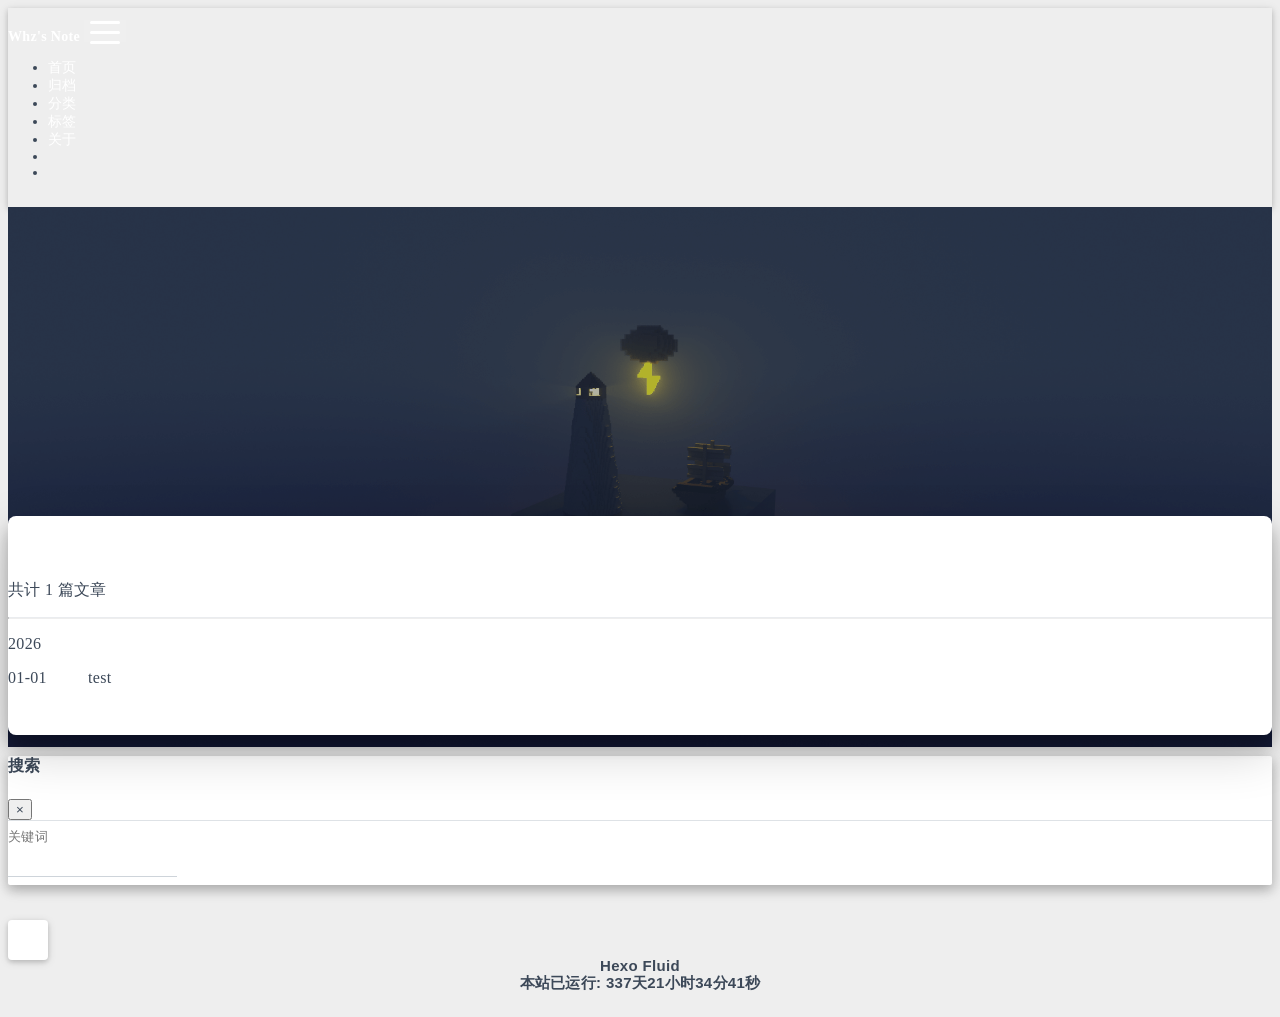
<file: archives/2026/index.html>
<!DOCTYPE html>
<html lang="zh-CN" data-default-color-scheme=auto>



<head>
  <meta charset="UTF-8">

  <link rel="apple-touch-icon" sizes="76x76" href="/img/favicon.png">
  <link rel="icon" href="/img/favicon.png">
  

  <meta name="viewport" content="width=device-width, initial-scale=1.0, maximum-scale=5.0, shrink-to-fit=no">
  <meta http-equiv="x-ua-compatible" content="ie=edge">
  
  <meta name="theme-color" content="#2f4154">
  <meta name="author" content="whz">
  <meta name="keywords" content="">
  
    <meta name="description" content="个人博客，简单记录分享一些学习笔记。。。。。。。。">
<meta property="og:type" content="website">
<meta property="og:title" content="归档">
<meta property="og:url" content="https://blog.rn1.me/archives/2026/index.html">
<meta property="og:site_name" content="Note">
<meta property="og:description" content="个人博客，简单记录分享一些学习笔记。。。。。。。。">
<meta property="og:locale" content="zh_CN">
<meta property="article:author" content="whz">
<meta name="twitter:card" content="summary_large_image">
  
  
  
  <title>归档 - Note</title>

  <link  rel="stylesheet" href="https://lib.baomitu.com/twitter-bootstrap/4.6.1/css/bootstrap.min.css" />





<!-- 主题依赖的图标库，不要自行修改 -->
<!-- Do not modify the link that theme dependent icons -->

<link rel="stylesheet" href="//at.alicdn.com/t/c/font_1749284_5i9bdhy70f8.css">



<link rel="stylesheet" href="//at.alicdn.com/t/c/font_1736178_k526ubmyhba.css">


<link  rel="stylesheet" href="/css/main.css" />


  <link id="highlight-css" rel="stylesheet" href="/css/highlight.css" />
  
    <link id="highlight-css-dark" rel="stylesheet" href="/css/highlight-dark.css" />
  



  
<link rel="stylesheet" href="/css/custom.css">



  <script id="fluid-configs">
    var Fluid = window.Fluid || {};
    Fluid.ctx = Object.assign({}, Fluid.ctx)
    var CONFIG = {"hostname":"blog.rn1.me","root":"/","version":"1.9.8","typing":{"enable":true,"typeSpeed":70,"cursorChar":"_","loop":false,"scope":[]},"anchorjs":{"enable":true,"element":"h1,h2,h3,h4,h5,h6","placement":"left","visible":"hover","icon":""},"progressbar":{"enable":true,"height_px":3,"color":"#29d","options":{"showSpinner":false,"trickleSpeed":100}},"code_language":{"enable":true,"default":"TEXT"},"copy_btn":true,"image_caption":{"enable":true},"image_zoom":{"enable":true,"img_url_replace":["",""]},"toc":{"enable":true,"placement":"right","headingSelector":"h1,h2,h3,h4,h5,h6","collapseDepth":0},"lazyload":{"enable":true,"loading_img":"/img/loading.gif","onlypost":false,"offset_factor":2},"web_analytics":{"enable":true,"follow_dnt":true,"baidu":null,"google":{"measurement_id":null},"tencent":{"sid":null,"cid":null},"leancloud":{"app_id":"wR3NOg8nMxGLRoO4KkXN3YDt-gzGzoHsz","app_key":"WDzBJBrjifqQmX8pMVuiTV2M","server_url":"https://wr3nog8n.lc-cn-n1-shared.com","path":"window.location.pathname","ignore_local":false},"umami":{"src":"https://umami.rn1.me/script.js","website_id":"5ceebcf9-ae67-4474-bb2d-c8aaed263f87","domains":null,"start_time":"2024-01-01T00:00:00.000Z","token":"K3I2FvLVRQk7Ygq4JSrE/baQFDRQMvB2w1HhipMLAVli/0pnhgYrzBPKom5bGF3fVQe0XNR75bkdtV/hDTy1eiYBUEwMWEYGzS1wi1rc6PkATAqJOZEkFXa8VHXw4I6O2ze4BcO3mT1ChvBVJ5YWGqAaunZ+kDyfMiFsk7TkNUz3hIRxb2szWlMy/5bp5aCqWOM5LPnmm3xvGaT+1AM2rNjXx8pCHNtz6rmTtpzvHHoQRYx5k3/J2eXKUtlmaqNgt/eS8odTyLVww5HOk1aWfnKBc5YswfKKdPrmRcgZJP9QU80er3wr7mtFfFQRZmoo3smdALSeN0IvVJH5d7MpUkPDj+h4GQfNMoG/yZA1ETHGOQTFN3l8uR6zndaRbPV02ORe","api_server":"https://umami.rn1.me"}},"search_path":"/local-search.xml","include_content_in_search":true};

    if (CONFIG.web_analytics.follow_dnt) {
      var dntVal = navigator.doNotTrack || window.doNotTrack || navigator.msDoNotTrack;
      Fluid.ctx.dnt = dntVal && (dntVal.startsWith('1') || dntVal.startsWith('yes') || dntVal.startsWith('on'));
    }
  </script>
  <script  src="/js/utils.js" ></script>
  <script  src="/js/color-schema.js" ></script>
  

  

  

  
    <script async>
      if (!Fluid.ctx.dnt) {
        let umami = document.createElement('script');
        umami.async = true;
        umami.src = "https://umami.rn1.me/script.js";
        umami.setAttribute("data-website-id", "5ceebcf9-ae67-4474-bb2d-c8aaed263f87");
        umami.setAttribute("data-domains", "");
        document.head.appendChild(umami);
      }
    </script>
  

  

  
    
  



  
<meta name="generator" content="Hexo 7.3.0"><style>mjx-container[jax="SVG"] {
  direction: ltr;
}

mjx-container[jax="SVG"] > svg {
  overflow: visible;
}

mjx-container[jax="SVG"][display="true"] {
  display: block;
  text-align: center;
  margin: 1em 0;
}

mjx-container[jax="SVG"][justify="left"] {
  text-align: left;
}

mjx-container[jax="SVG"][justify="right"] {
  text-align: right;
}

g[data-mml-node="merror"] > g {
  fill: red;
  stroke: red;
}

g[data-mml-node="merror"] > rect[data-background] {
  fill: yellow;
  stroke: none;
}

g[data-mml-node="mtable"] > line[data-line] {
  stroke-width: 70px;
  fill: none;
}

g[data-mml-node="mtable"] > rect[data-frame] {
  stroke-width: 70px;
  fill: none;
}

g[data-mml-node="mtable"] > .mjx-dashed {
  stroke-dasharray: 140;
}

g[data-mml-node="mtable"] > .mjx-dotted {
  stroke-linecap: round;
  stroke-dasharray: 0,140;
}

g[data-mml-node="mtable"] > svg {
  overflow: visible;
}

[jax="SVG"] mjx-tool {
  display: inline-block;
  position: relative;
  width: 0;
  height: 0;
}

[jax="SVG"] mjx-tool > mjx-tip {
  position: absolute;
  top: 0;
  left: 0;
}

mjx-tool > mjx-tip {
  display: inline-block;
  padding: .2em;
  border: 1px solid #888;
  font-size: 70%;
  background-color: #F8F8F8;
  color: black;
  box-shadow: 2px 2px 5px #AAAAAA;
}

g[data-mml-node="maction"][data-toggle] {
  cursor: pointer;
}

mjx-status {
  display: block;
  position: fixed;
  left: 1em;
  bottom: 1em;
  min-width: 25%;
  padding: .2em .4em;
  border: 1px solid #888;
  font-size: 90%;
  background-color: #F8F8F8;
  color: black;
}

foreignObject[data-mjx-xml] {
  font-family: initial;
  line-height: normal;
  overflow: visible;
}

.MathJax path {
  stroke-width: 3;
}

mjx-container[display="true"] {
  overflow: auto hidden;
}

mjx-container[display="true"] + br {
  display: none;
}
</style></head>


<body>
  

  <header>
    

<div class="header-inner" style="height: 60vh;">
  <nav id="navbar" class="navbar fixed-top  navbar-expand-lg navbar-dark scrolling-navbar">
  <div class="container">
    <a class="navbar-brand" href="/">
      <strong>Whz&#39;s Note</strong>
    </a>

    <button id="navbar-toggler-btn" class="navbar-toggler" type="button" data-toggle="collapse"
            data-target="#navbarSupportedContent"
            aria-controls="navbarSupportedContent" aria-expanded="false" aria-label="Toggle navigation">
      <div class="animated-icon"><span></span><span></span><span></span></div>
    </button>

    <!-- Collapsible content -->
    <div class="collapse navbar-collapse" id="navbarSupportedContent">
      <ul class="navbar-nav ml-auto text-center">
        
          
          
          
          
            <li class="nav-item">
              <a class="nav-link" href="/" target="_self">
                <i class="iconfont icon-home-fill"></i>
                <span>首页</span>
              </a>
            </li>
          
        
          
          
          
          
            <li class="nav-item">
              <a class="nav-link" href="/archives/" target="_self">
                <i class="iconfont icon-archive-fill"></i>
                <span>归档</span>
              </a>
            </li>
          
        
          
          
          
          
            <li class="nav-item">
              <a class="nav-link" href="/categories/" target="_self">
                <i class="iconfont icon-category-fill"></i>
                <span>分类</span>
              </a>
            </li>
          
        
          
          
          
          
            <li class="nav-item">
              <a class="nav-link" href="/tags/" target="_self">
                <i class="iconfont icon-tags-fill"></i>
                <span>标签</span>
              </a>
            </li>
          
        
          
          
          
          
            <li class="nav-item">
              <a class="nav-link" href="/about/" target="_self">
                <i class="iconfont icon-user-fill"></i>
                <span>关于</span>
              </a>
            </li>
          
        
        
          <li class="nav-item" id="search-btn">
            <a class="nav-link" target="_self" href="javascript:;" data-toggle="modal" data-target="#modalSearch" aria-label="Search">
              <i class="iconfont icon-search"></i>
            </a>
          </li>
          
        
        
          <li class="nav-item" id="color-toggle-btn">
            <a class="nav-link" target="_self" href="javascript:;" aria-label="Color Toggle">
              <i class="iconfont icon-dark" id="color-toggle-icon"></i>
            </a>
          </li>
        
      </ul>
    </div>
  </div>
</nav>

  

<div id="banner" class="banner" parallax=true
     style="background: url('/img/default.png') no-repeat center center; background-size: cover;">
  <div class="full-bg-img">
    <div class="mask flex-center" style="background-color: rgba(0, 0, 0, 0.3)">
      <div class="banner-text text-center fade-in-up">
        <div class="h2">
          
            <span id="subtitle" data-typed-text="归档"></span>
          
        </div>

        
      </div>

      
    </div>
  </div>
</div>

</div>

  </header>

  <main>
    
      <div class="container nopadding-x-md">
        <div id="board"
          >
          
          <div class="container">
            <div class="row">
              <div class="col-12 col-md-10 m-auto">
                

<div class="list-group">
  <p class="h4">共计 1 篇文章</p>
  <hr>
  
  
    
      
      <p class="h5">2026</p>
    
    <a href="/2026/01/01/test/" class="list-group-item list-group-item-action">
      <time>01-01</time>
      <div class="list-group-item-title">test</div>
    </a>
  
</div>





              </div>
            </div>
          </div>
        </div>
      </div>
    

    
      <a id="scroll-top-button" aria-label="TOP" href="#" role="button">
        <i class="iconfont icon-arrowup" aria-hidden="true"></i>
      </a>
    

    
      <div class="modal fade" id="modalSearch" tabindex="-1" role="dialog" aria-labelledby="ModalLabel"
     aria-hidden="true">
  <div class="modal-dialog modal-dialog-scrollable modal-lg" role="document">
    <div class="modal-content">
      <div class="modal-header text-center">
        <h4 class="modal-title w-100 font-weight-bold">搜索</h4>
        <button type="button" id="local-search-close" class="close" data-dismiss="modal" aria-label="Close">
          <span aria-hidden="true">&times;</span>
        </button>
      </div>
      <div class="modal-body mx-3">
        <div class="md-form mb-5">
          <input type="text" id="local-search-input" class="form-control validate">
          <label data-error="x" data-success="v" for="local-search-input">关键词</label>
        </div>
        <div class="list-group" id="local-search-result"></div>
      </div>
    </div>
  </div>
</div>

    

    
  </main>

  <footer>
    <div class="footer-inner">
  
    <div class="footer-content">
       <a href="https://hexo.io" target="_blank" rel="nofollow noopener"><span>Hexo</span></a> <i class="iconfont icon-love"></i> <a href="https://github.com/fluid-dev/hexo-theme-fluid" target="_blank" rel="nofollow noopener"><span>Fluid</span></a><br> <span id="runtime_span"></span>

    </div>
  
  
    <div class="statistics">
  
  

  
    
      <span id="umami-site-pv-container" style="display: none">
        总访问量 
        <span id="umami-site-pv"></span>
         次
      </span>
    
    
      <span id="umami-site-uv-container" style="display: none">
        总访客数 
        <span id="umami-site-uv"></span>
         人
      </span>
    
    
  

</div>

  
  
</div>

  </footer>

  <!-- Scripts -->
  
  <script  src="https://lib.baomitu.com/nprogress/0.2.0/nprogress.min.js" ></script>
  <link  rel="stylesheet" href="https://lib.baomitu.com/nprogress/0.2.0/nprogress.min.css" />

  <script>
    NProgress.configure({"showSpinner":false,"trickleSpeed":100})
    NProgress.start()
    window.addEventListener('load', function() {
      NProgress.done();
    })
  </script>


<script  src="https://lib.baomitu.com/jquery/3.6.4/jquery.min.js" ></script>
<script  src="https://lib.baomitu.com/twitter-bootstrap/4.6.1/js/bootstrap.min.js" ></script>
<script  src="/js/events.js" ></script>
<script  src="/js/plugins.js" ></script>


  <script  src="https://lib.baomitu.com/typed.js/2.0.12/typed.min.js" ></script>
  <script>
    (function (window, document) {
      var typing = Fluid.plugins.typing;
      var subtitle = document.getElementById('subtitle');
      if (!subtitle || !typing) {
        return;
      }
      var text = subtitle.getAttribute('data-typed-text');
      
        typing(text);
      
    })(window, document);
  </script>




  
    <script  src="/js/img-lazyload.js" ></script>
  




  <script defer src="/js/leancloud.js" ></script>

  <script  src="/js/local-search.js" ></script>

  <script defer src="/js/umami-view.js" ></script>




  
<script src="/js/runtime.js"></script>
<script src="/js/funny_title.js"></script>



<!-- 主题的启动项，将它保持在最底部 -->
<!-- the boot of the theme, keep it at the bottom -->
<script  src="/js/boot.js" ></script>


  

  <noscript>
    <div class="noscript-warning">博客在允许 JavaScript 运行的环境下浏览效果更佳</div>
  </noscript>
</body>
</html>
</file>
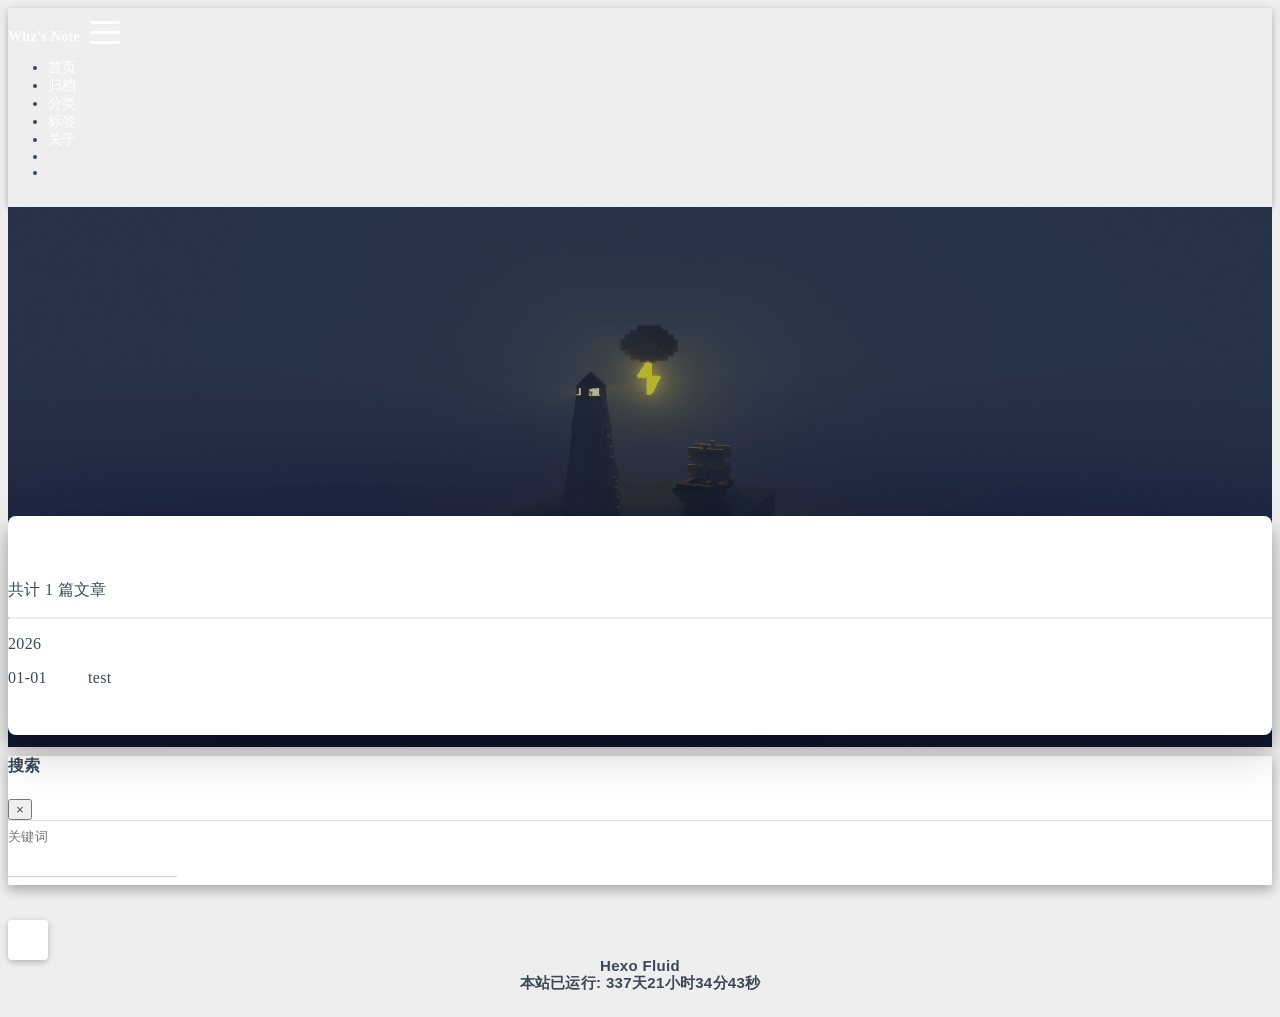
<file: archives/2026/01/index.html>
<!DOCTYPE html>
<html lang="zh-CN" data-default-color-scheme=auto>



<head>
  <meta charset="UTF-8">

  <link rel="apple-touch-icon" sizes="76x76" href="/img/favicon.png">
  <link rel="icon" href="/img/favicon.png">
  

  <meta name="viewport" content="width=device-width, initial-scale=1.0, maximum-scale=5.0, shrink-to-fit=no">
  <meta http-equiv="x-ua-compatible" content="ie=edge">
  
  <meta name="theme-color" content="#2f4154">
  <meta name="author" content="whz">
  <meta name="keywords" content="">
  
    <meta name="description" content="个人博客，简单记录分享一些学习笔记。。。。。。。。">
<meta property="og:type" content="website">
<meta property="og:title" content="归档">
<meta property="og:url" content="https://blog.rn1.me/archives/2026/01/index.html">
<meta property="og:site_name" content="Note">
<meta property="og:description" content="个人博客，简单记录分享一些学习笔记。。。。。。。。">
<meta property="og:locale" content="zh_CN">
<meta property="article:author" content="whz">
<meta name="twitter:card" content="summary_large_image">
  
  
  
  <title>归档 - Note</title>

  <link  rel="stylesheet" href="https://lib.baomitu.com/twitter-bootstrap/4.6.1/css/bootstrap.min.css" />





<!-- 主题依赖的图标库，不要自行修改 -->
<!-- Do not modify the link that theme dependent icons -->

<link rel="stylesheet" href="//at.alicdn.com/t/c/font_1749284_5i9bdhy70f8.css">



<link rel="stylesheet" href="//at.alicdn.com/t/c/font_1736178_k526ubmyhba.css">


<link  rel="stylesheet" href="/css/main.css" />


  <link id="highlight-css" rel="stylesheet" href="/css/highlight.css" />
  
    <link id="highlight-css-dark" rel="stylesheet" href="/css/highlight-dark.css" />
  



  
<link rel="stylesheet" href="/css/custom.css">



  <script id="fluid-configs">
    var Fluid = window.Fluid || {};
    Fluid.ctx = Object.assign({}, Fluid.ctx)
    var CONFIG = {"hostname":"blog.rn1.me","root":"/","version":"1.9.8","typing":{"enable":true,"typeSpeed":70,"cursorChar":"_","loop":false,"scope":[]},"anchorjs":{"enable":true,"element":"h1,h2,h3,h4,h5,h6","placement":"left","visible":"hover","icon":""},"progressbar":{"enable":true,"height_px":3,"color":"#29d","options":{"showSpinner":false,"trickleSpeed":100}},"code_language":{"enable":true,"default":"TEXT"},"copy_btn":true,"image_caption":{"enable":true},"image_zoom":{"enable":true,"img_url_replace":["",""]},"toc":{"enable":true,"placement":"right","headingSelector":"h1,h2,h3,h4,h5,h6","collapseDepth":0},"lazyload":{"enable":true,"loading_img":"/img/loading.gif","onlypost":false,"offset_factor":2},"web_analytics":{"enable":true,"follow_dnt":true,"baidu":null,"google":{"measurement_id":null},"tencent":{"sid":null,"cid":null},"leancloud":{"app_id":"wR3NOg8nMxGLRoO4KkXN3YDt-gzGzoHsz","app_key":"WDzBJBrjifqQmX8pMVuiTV2M","server_url":"https://wr3nog8n.lc-cn-n1-shared.com","path":"window.location.pathname","ignore_local":false},"umami":{"src":"https://umami.rn1.me/script.js","website_id":"5ceebcf9-ae67-4474-bb2d-c8aaed263f87","domains":null,"start_time":"2024-01-01T00:00:00.000Z","token":"K3I2FvLVRQk7Ygq4JSrE/baQFDRQMvB2w1HhipMLAVli/0pnhgYrzBPKom5bGF3fVQe0XNR75bkdtV/hDTy1eiYBUEwMWEYGzS1wi1rc6PkATAqJOZEkFXa8VHXw4I6O2ze4BcO3mT1ChvBVJ5YWGqAaunZ+kDyfMiFsk7TkNUz3hIRxb2szWlMy/5bp5aCqWOM5LPnmm3xvGaT+1AM2rNjXx8pCHNtz6rmTtpzvHHoQRYx5k3/J2eXKUtlmaqNgt/eS8odTyLVww5HOk1aWfnKBc5YswfKKdPrmRcgZJP9QU80er3wr7mtFfFQRZmoo3smdALSeN0IvVJH5d7MpUkPDj+h4GQfNMoG/yZA1ETHGOQTFN3l8uR6zndaRbPV02ORe","api_server":"https://umami.rn1.me"}},"search_path":"/local-search.xml","include_content_in_search":true};

    if (CONFIG.web_analytics.follow_dnt) {
      var dntVal = navigator.doNotTrack || window.doNotTrack || navigator.msDoNotTrack;
      Fluid.ctx.dnt = dntVal && (dntVal.startsWith('1') || dntVal.startsWith('yes') || dntVal.startsWith('on'));
    }
  </script>
  <script  src="/js/utils.js" ></script>
  <script  src="/js/color-schema.js" ></script>
  

  

  

  
    <script async>
      if (!Fluid.ctx.dnt) {
        let umami = document.createElement('script');
        umami.async = true;
        umami.src = "https://umami.rn1.me/script.js";
        umami.setAttribute("data-website-id", "5ceebcf9-ae67-4474-bb2d-c8aaed263f87");
        umami.setAttribute("data-domains", "");
        document.head.appendChild(umami);
      }
    </script>
  

  

  
    
  



  
<meta name="generator" content="Hexo 7.3.0"><style>mjx-container[jax="SVG"] {
  direction: ltr;
}

mjx-container[jax="SVG"] > svg {
  overflow: visible;
}

mjx-container[jax="SVG"][display="true"] {
  display: block;
  text-align: center;
  margin: 1em 0;
}

mjx-container[jax="SVG"][justify="left"] {
  text-align: left;
}

mjx-container[jax="SVG"][justify="right"] {
  text-align: right;
}

g[data-mml-node="merror"] > g {
  fill: red;
  stroke: red;
}

g[data-mml-node="merror"] > rect[data-background] {
  fill: yellow;
  stroke: none;
}

g[data-mml-node="mtable"] > line[data-line] {
  stroke-width: 70px;
  fill: none;
}

g[data-mml-node="mtable"] > rect[data-frame] {
  stroke-width: 70px;
  fill: none;
}

g[data-mml-node="mtable"] > .mjx-dashed {
  stroke-dasharray: 140;
}

g[data-mml-node="mtable"] > .mjx-dotted {
  stroke-linecap: round;
  stroke-dasharray: 0,140;
}

g[data-mml-node="mtable"] > svg {
  overflow: visible;
}

[jax="SVG"] mjx-tool {
  display: inline-block;
  position: relative;
  width: 0;
  height: 0;
}

[jax="SVG"] mjx-tool > mjx-tip {
  position: absolute;
  top: 0;
  left: 0;
}

mjx-tool > mjx-tip {
  display: inline-block;
  padding: .2em;
  border: 1px solid #888;
  font-size: 70%;
  background-color: #F8F8F8;
  color: black;
  box-shadow: 2px 2px 5px #AAAAAA;
}

g[data-mml-node="maction"][data-toggle] {
  cursor: pointer;
}

mjx-status {
  display: block;
  position: fixed;
  left: 1em;
  bottom: 1em;
  min-width: 25%;
  padding: .2em .4em;
  border: 1px solid #888;
  font-size: 90%;
  background-color: #F8F8F8;
  color: black;
}

foreignObject[data-mjx-xml] {
  font-family: initial;
  line-height: normal;
  overflow: visible;
}

.MathJax path {
  stroke-width: 3;
}

mjx-container[display="true"] {
  overflow: auto hidden;
}

mjx-container[display="true"] + br {
  display: none;
}
</style></head>


<body>
  

  <header>
    

<div class="header-inner" style="height: 60vh;">
  <nav id="navbar" class="navbar fixed-top  navbar-expand-lg navbar-dark scrolling-navbar">
  <div class="container">
    <a class="navbar-brand" href="/">
      <strong>Whz&#39;s Note</strong>
    </a>

    <button id="navbar-toggler-btn" class="navbar-toggler" type="button" data-toggle="collapse"
            data-target="#navbarSupportedContent"
            aria-controls="navbarSupportedContent" aria-expanded="false" aria-label="Toggle navigation">
      <div class="animated-icon"><span></span><span></span><span></span></div>
    </button>

    <!-- Collapsible content -->
    <div class="collapse navbar-collapse" id="navbarSupportedContent">
      <ul class="navbar-nav ml-auto text-center">
        
          
          
          
          
            <li class="nav-item">
              <a class="nav-link" href="/" target="_self">
                <i class="iconfont icon-home-fill"></i>
                <span>首页</span>
              </a>
            </li>
          
        
          
          
          
          
            <li class="nav-item">
              <a class="nav-link" href="/archives/" target="_self">
                <i class="iconfont icon-archive-fill"></i>
                <span>归档</span>
              </a>
            </li>
          
        
          
          
          
          
            <li class="nav-item">
              <a class="nav-link" href="/categories/" target="_self">
                <i class="iconfont icon-category-fill"></i>
                <span>分类</span>
              </a>
            </li>
          
        
          
          
          
          
            <li class="nav-item">
              <a class="nav-link" href="/tags/" target="_self">
                <i class="iconfont icon-tags-fill"></i>
                <span>标签</span>
              </a>
            </li>
          
        
          
          
          
          
            <li class="nav-item">
              <a class="nav-link" href="/about/" target="_self">
                <i class="iconfont icon-user-fill"></i>
                <span>关于</span>
              </a>
            </li>
          
        
        
          <li class="nav-item" id="search-btn">
            <a class="nav-link" target="_self" href="javascript:;" data-toggle="modal" data-target="#modalSearch" aria-label="Search">
              <i class="iconfont icon-search"></i>
            </a>
          </li>
          
        
        
          <li class="nav-item" id="color-toggle-btn">
            <a class="nav-link" target="_self" href="javascript:;" aria-label="Color Toggle">
              <i class="iconfont icon-dark" id="color-toggle-icon"></i>
            </a>
          </li>
        
      </ul>
    </div>
  </div>
</nav>

  

<div id="banner" class="banner" parallax=true
     style="background: url('/img/default.png') no-repeat center center; background-size: cover;">
  <div class="full-bg-img">
    <div class="mask flex-center" style="background-color: rgba(0, 0, 0, 0.3)">
      <div class="banner-text text-center fade-in-up">
        <div class="h2">
          
            <span id="subtitle" data-typed-text="归档"></span>
          
        </div>

        
      </div>

      
    </div>
  </div>
</div>

</div>

  </header>

  <main>
    
      <div class="container nopadding-x-md">
        <div id="board"
          >
          
          <div class="container">
            <div class="row">
              <div class="col-12 col-md-10 m-auto">
                

<div class="list-group">
  <p class="h4">共计 1 篇文章</p>
  <hr>
  
  
    
      
      <p class="h5">2026</p>
    
    <a href="/2026/01/01/test/" class="list-group-item list-group-item-action">
      <time>01-01</time>
      <div class="list-group-item-title">test</div>
    </a>
  
</div>





              </div>
            </div>
          </div>
        </div>
      </div>
    

    
      <a id="scroll-top-button" aria-label="TOP" href="#" role="button">
        <i class="iconfont icon-arrowup" aria-hidden="true"></i>
      </a>
    

    
      <div class="modal fade" id="modalSearch" tabindex="-1" role="dialog" aria-labelledby="ModalLabel"
     aria-hidden="true">
  <div class="modal-dialog modal-dialog-scrollable modal-lg" role="document">
    <div class="modal-content">
      <div class="modal-header text-center">
        <h4 class="modal-title w-100 font-weight-bold">搜索</h4>
        <button type="button" id="local-search-close" class="close" data-dismiss="modal" aria-label="Close">
          <span aria-hidden="true">&times;</span>
        </button>
      </div>
      <div class="modal-body mx-3">
        <div class="md-form mb-5">
          <input type="text" id="local-search-input" class="form-control validate">
          <label data-error="x" data-success="v" for="local-search-input">关键词</label>
        </div>
        <div class="list-group" id="local-search-result"></div>
      </div>
    </div>
  </div>
</div>

    

    
  </main>

  <footer>
    <div class="footer-inner">
  
    <div class="footer-content">
       <a href="https://hexo.io" target="_blank" rel="nofollow noopener"><span>Hexo</span></a> <i class="iconfont icon-love"></i> <a href="https://github.com/fluid-dev/hexo-theme-fluid" target="_blank" rel="nofollow noopener"><span>Fluid</span></a><br> <span id="runtime_span"></span>

    </div>
  
  
    <div class="statistics">
  
  

  
    
      <span id="umami-site-pv-container" style="display: none">
        总访问量 
        <span id="umami-site-pv"></span>
         次
      </span>
    
    
      <span id="umami-site-uv-container" style="display: none">
        总访客数 
        <span id="umami-site-uv"></span>
         人
      </span>
    
    
  

</div>

  
  
</div>

  </footer>

  <!-- Scripts -->
  
  <script  src="https://lib.baomitu.com/nprogress/0.2.0/nprogress.min.js" ></script>
  <link  rel="stylesheet" href="https://lib.baomitu.com/nprogress/0.2.0/nprogress.min.css" />

  <script>
    NProgress.configure({"showSpinner":false,"trickleSpeed":100})
    NProgress.start()
    window.addEventListener('load', function() {
      NProgress.done();
    })
  </script>


<script  src="https://lib.baomitu.com/jquery/3.6.4/jquery.min.js" ></script>
<script  src="https://lib.baomitu.com/twitter-bootstrap/4.6.1/js/bootstrap.min.js" ></script>
<script  src="/js/events.js" ></script>
<script  src="/js/plugins.js" ></script>


  <script  src="https://lib.baomitu.com/typed.js/2.0.12/typed.min.js" ></script>
  <script>
    (function (window, document) {
      var typing = Fluid.plugins.typing;
      var subtitle = document.getElementById('subtitle');
      if (!subtitle || !typing) {
        return;
      }
      var text = subtitle.getAttribute('data-typed-text');
      
        typing(text);
      
    })(window, document);
  </script>




  
    <script  src="/js/img-lazyload.js" ></script>
  




  <script defer src="/js/leancloud.js" ></script>

  <script  src="/js/local-search.js" ></script>

  <script defer src="/js/umami-view.js" ></script>




  
<script src="/js/runtime.js"></script>
<script src="/js/funny_title.js"></script>



<!-- 主题的启动项，将它保持在最底部 -->
<!-- the boot of the theme, keep it at the bottom -->
<script  src="/js/boot.js" ></script>


  

  <noscript>
    <div class="noscript-warning">博客在允许 JavaScript 运行的环境下浏览效果更佳</div>
  </noscript>
</body>
</html>
</file>
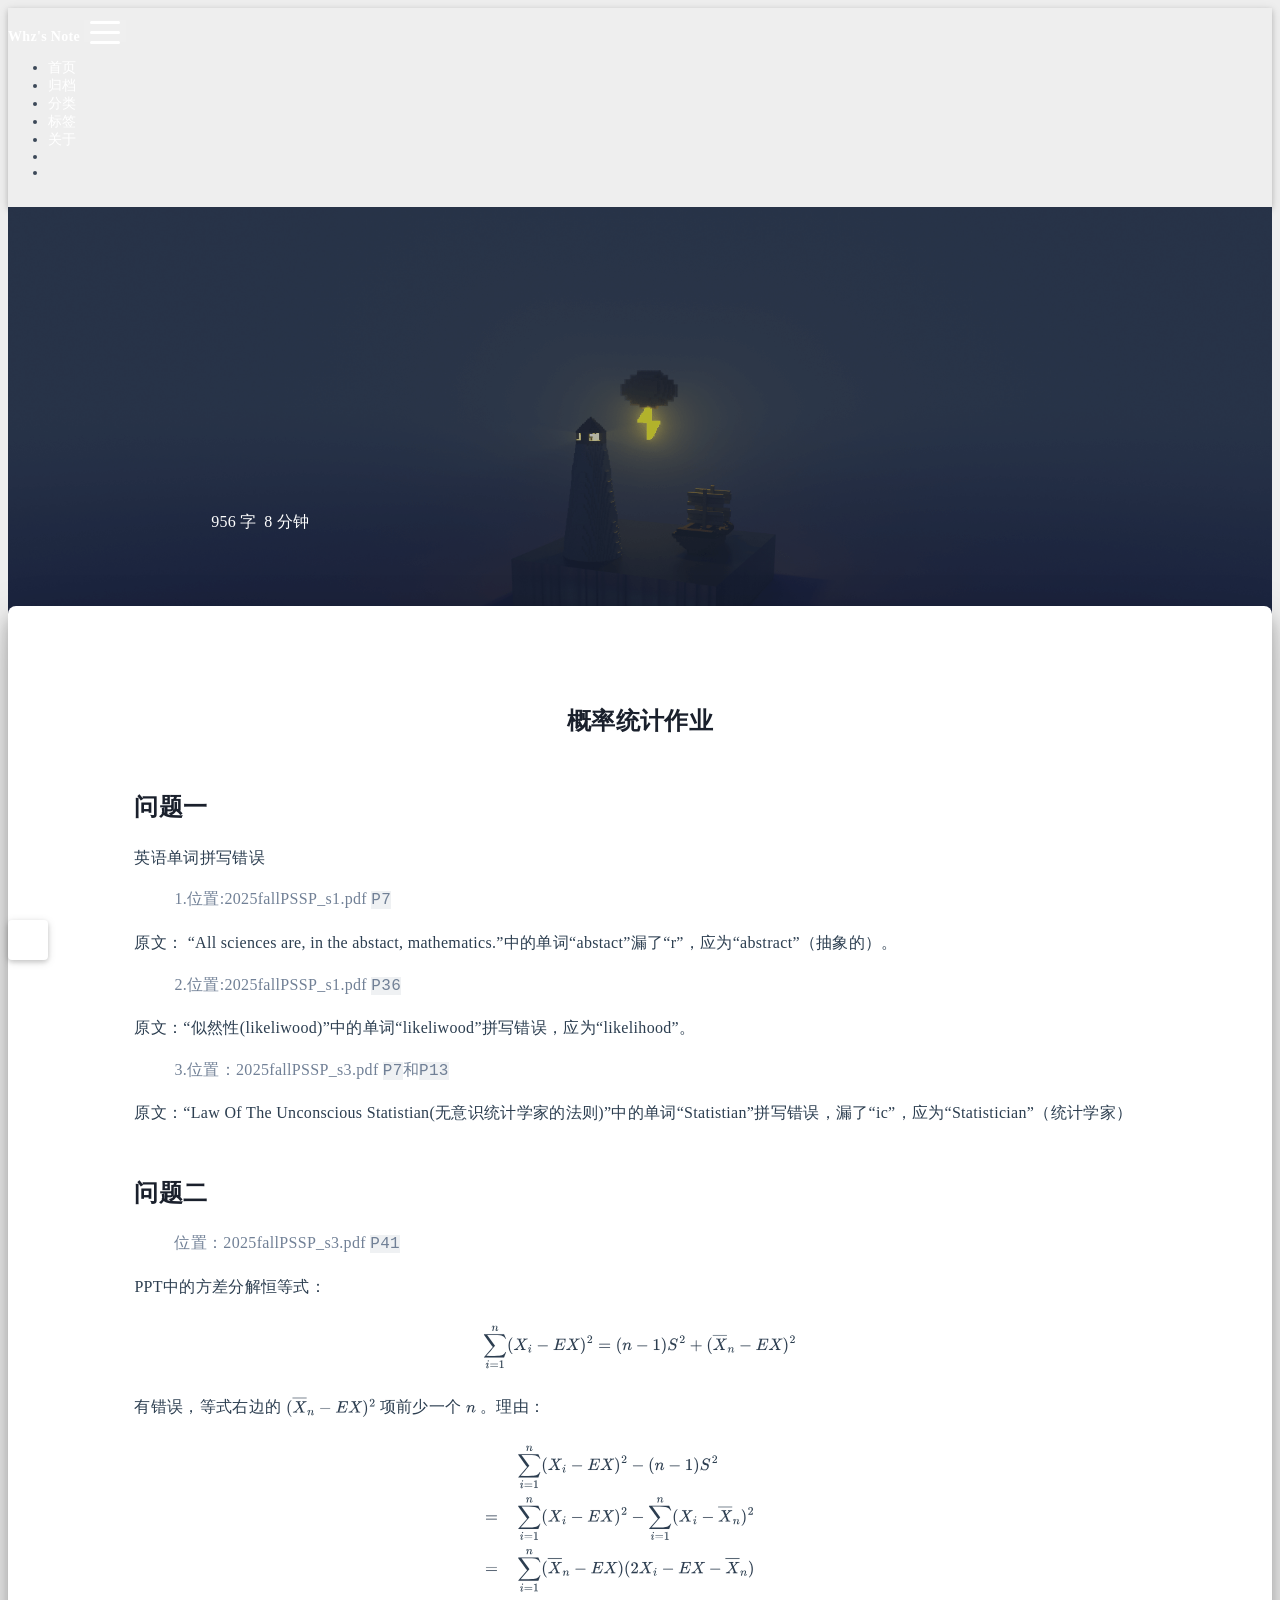
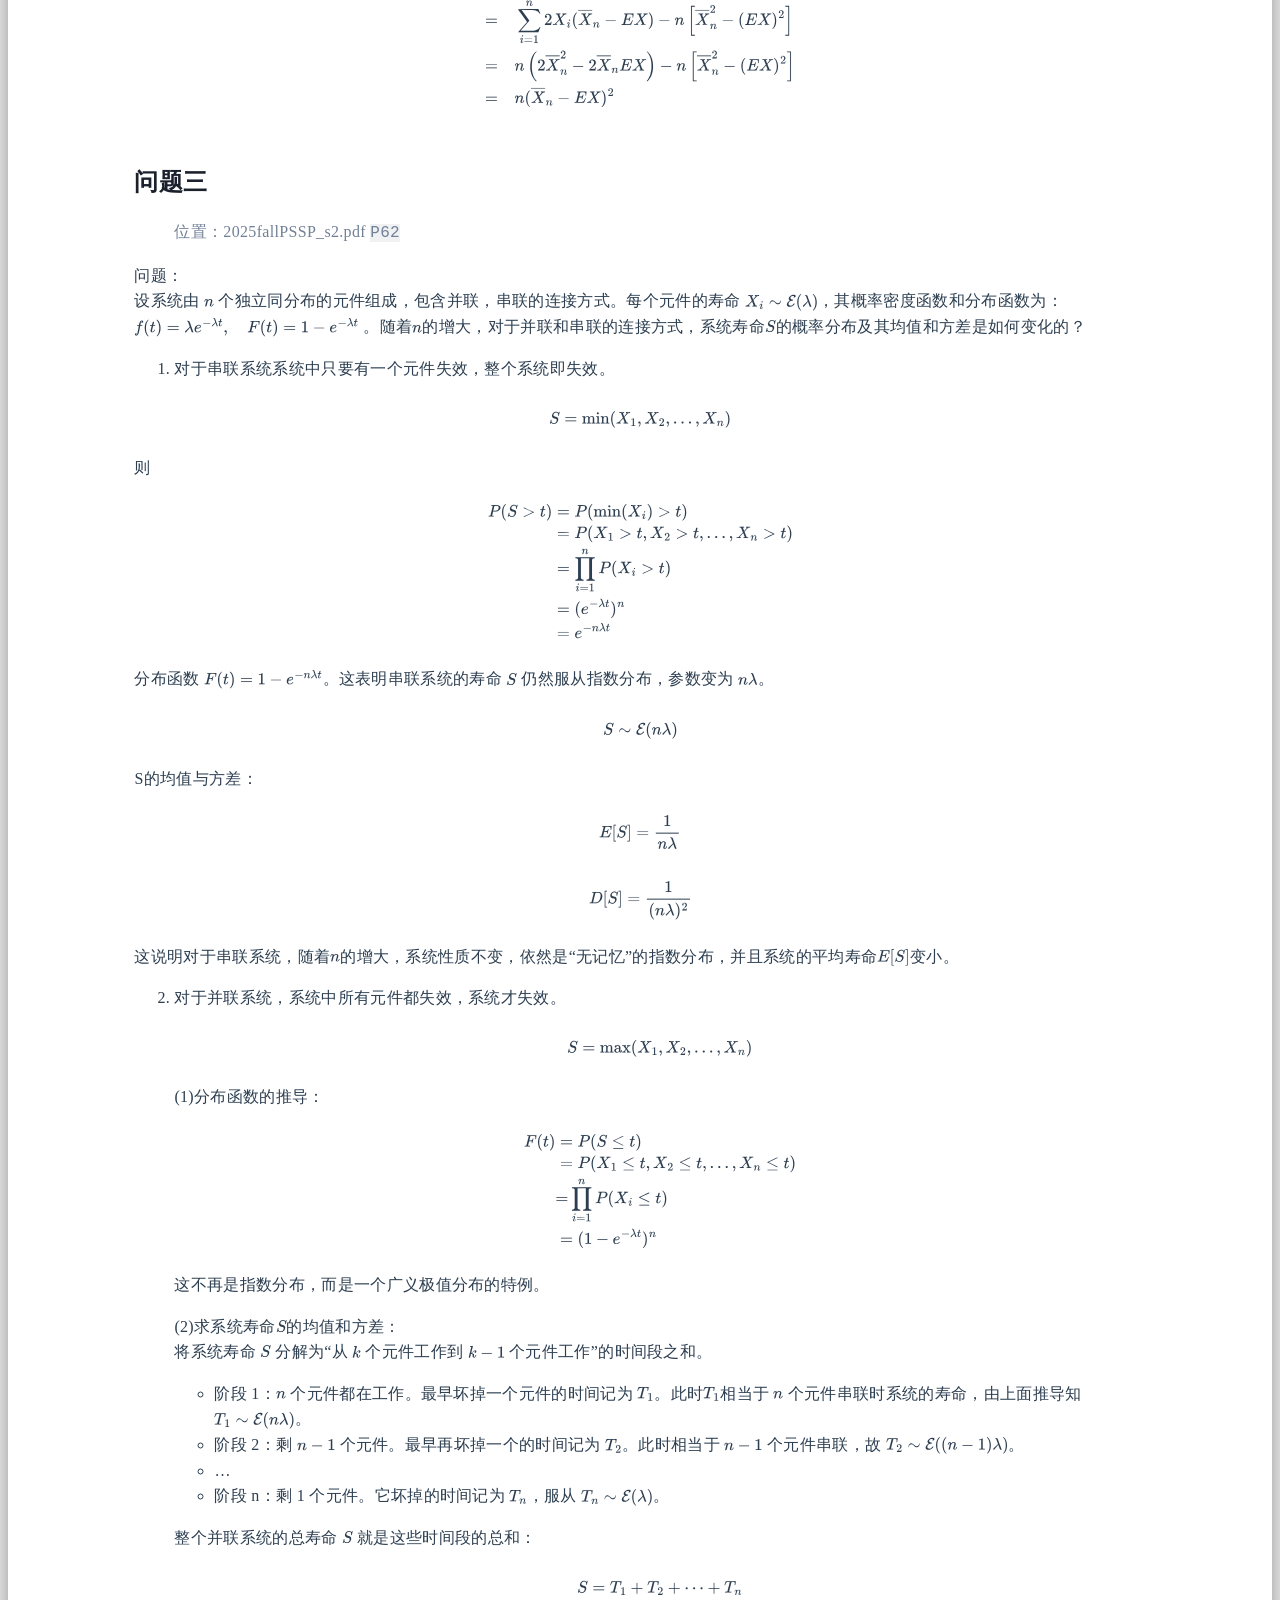
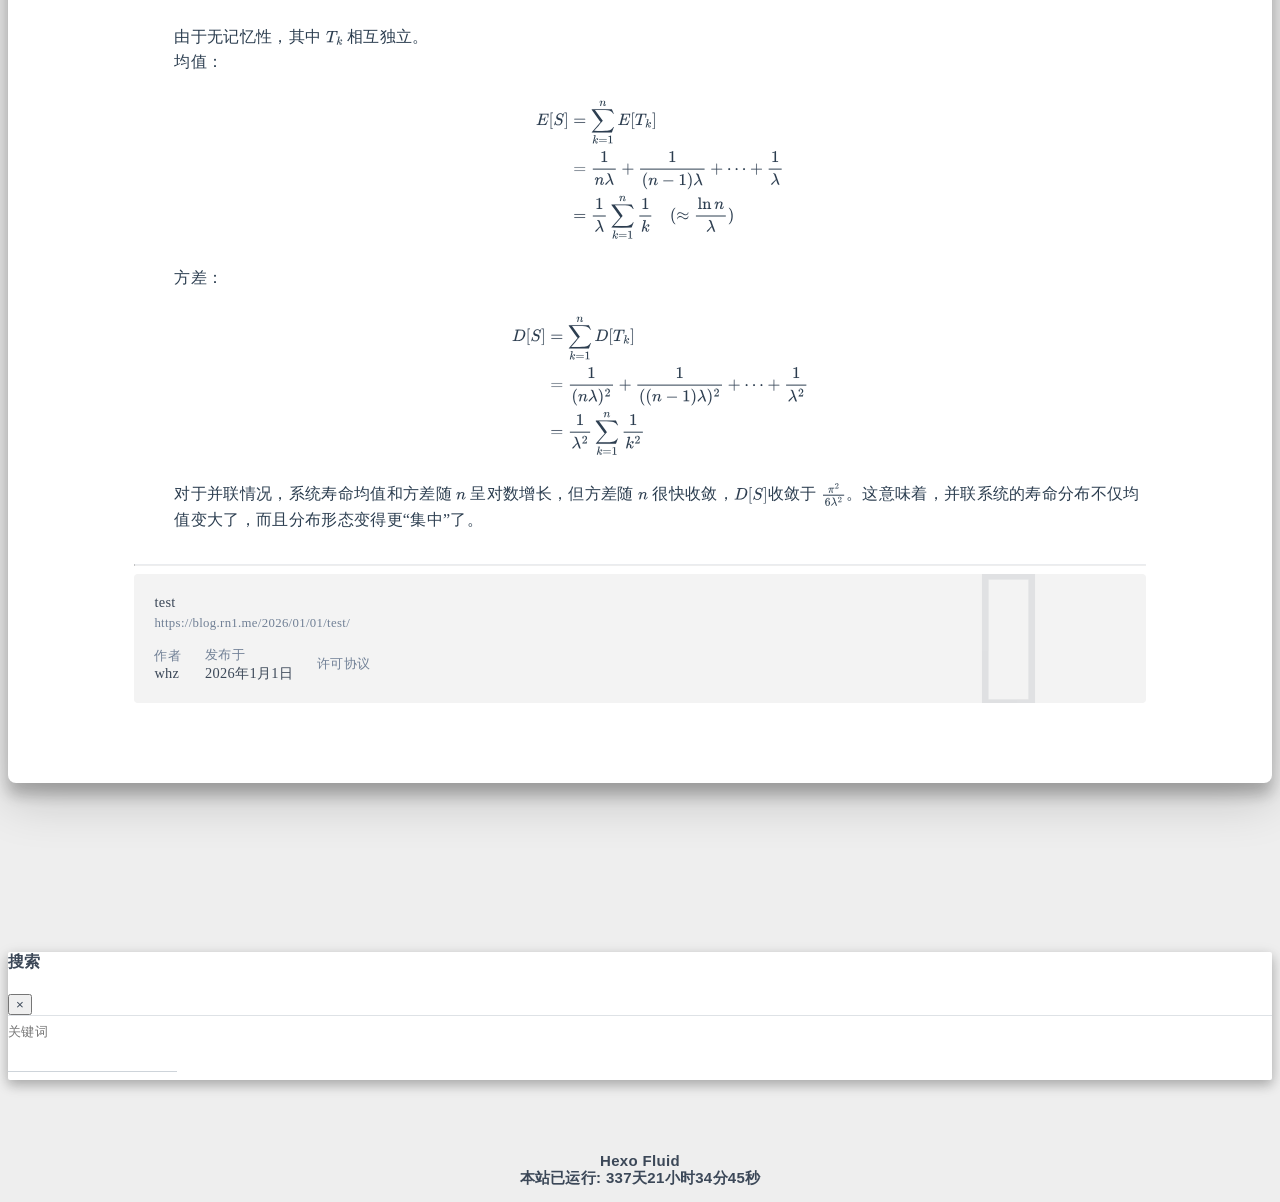
<file: 2026/01/01/test/index.html>
<!DOCTYPE html>
<html lang="zh-CN" data-default-color-scheme=auto>



<head>
  <meta charset="UTF-8">

  <link rel="apple-touch-icon" sizes="76x76" href="/img/favicon.png">
  <link rel="icon" href="/img/favicon.png">
  

  <meta name="viewport" content="width=device-width, initial-scale=1.0, maximum-scale=5.0, shrink-to-fit=no">
  <meta http-equiv="x-ua-compatible" content="ie=edge">
  
  <meta name="theme-color" content="#2f4154">
  <meta name="author" content="whz">
  <meta name="keywords" content="">
  
    <meta name="description" content="概率统计作业问题一英语单词拼写错误  1.位置:2025fallPSSP_s1.pdf P7  原文： “All sciences are, in the abstact, mathematics.”中的单词“abstact”漏了“r”，应为“abstract”（抽象的）。  2.位置:2025fallPSSP_s1.pdf P36  原文：“似然性(likeliwood)”中的单词“likel">
<meta property="og:type" content="article">
<meta property="og:title" content="test">
<meta property="og:url" content="https://blog.rn1.me/2026/01/01/test/index.html">
<meta property="og:site_name" content="Note">
<meta property="og:description" content="概率统计作业问题一英语单词拼写错误  1.位置:2025fallPSSP_s1.pdf P7  原文： “All sciences are, in the abstact, mathematics.”中的单词“abstact”漏了“r”，应为“abstract”（抽象的）。  2.位置:2025fallPSSP_s1.pdf P36  原文：“似然性(likeliwood)”中的单词“likel">
<meta property="og:locale" content="zh_CN">
<meta property="article:published_time" content="2026-01-01T05:28:50.000Z">
<meta property="article:modified_time" content="2026-06-16T12:26:28.262Z">
<meta property="article:author" content="whz">
<meta name="twitter:card" content="summary_large_image">
  
  
  
  <title>test - Note</title>

  <link  rel="stylesheet" href="https://lib.baomitu.com/twitter-bootstrap/4.6.1/css/bootstrap.min.css" />



  <link  rel="stylesheet" href="https://lib.baomitu.com/github-markdown-css/4.0.0/github-markdown.min.css" />

  <link  rel="stylesheet" href="https://lib.baomitu.com/hint.css/2.7.0/hint.min.css" />

  <link  rel="stylesheet" href="https://lib.baomitu.com/fancybox/3.5.7/jquery.fancybox.min.css" />



<!-- 主题依赖的图标库，不要自行修改 -->
<!-- Do not modify the link that theme dependent icons -->

<link rel="stylesheet" href="//at.alicdn.com/t/c/font_1749284_5i9bdhy70f8.css">



<link rel="stylesheet" href="//at.alicdn.com/t/c/font_1736178_k526ubmyhba.css">


<link  rel="stylesheet" href="/css/main.css" />


  <link id="highlight-css" rel="stylesheet" href="/css/highlight.css" />
  
    <link id="highlight-css-dark" rel="stylesheet" href="/css/highlight-dark.css" />
  



  
<link rel="stylesheet" href="/css/custom.css">



  <script id="fluid-configs">
    var Fluid = window.Fluid || {};
    Fluid.ctx = Object.assign({}, Fluid.ctx)
    var CONFIG = {"hostname":"blog.rn1.me","root":"/","version":"1.9.8","typing":{"enable":true,"typeSpeed":70,"cursorChar":"_","loop":false,"scope":[]},"anchorjs":{"enable":true,"element":"h1,h2,h3,h4,h5,h6","placement":"left","visible":"hover","icon":""},"progressbar":{"enable":true,"height_px":3,"color":"#29d","options":{"showSpinner":false,"trickleSpeed":100}},"code_language":{"enable":true,"default":"TEXT"},"copy_btn":true,"image_caption":{"enable":true},"image_zoom":{"enable":true,"img_url_replace":["",""]},"toc":{"enable":true,"placement":"right","headingSelector":"h1,h2,h3,h4,h5,h6","collapseDepth":0},"lazyload":{"enable":true,"loading_img":"/img/loading.gif","onlypost":false,"offset_factor":2},"web_analytics":{"enable":true,"follow_dnt":true,"baidu":null,"google":{"measurement_id":null},"tencent":{"sid":null,"cid":null},"leancloud":{"app_id":"wR3NOg8nMxGLRoO4KkXN3YDt-gzGzoHsz","app_key":"WDzBJBrjifqQmX8pMVuiTV2M","server_url":"https://wr3nog8n.lc-cn-n1-shared.com","path":"window.location.pathname","ignore_local":false},"umami":{"src":"https://umami.rn1.me/script.js","website_id":"5ceebcf9-ae67-4474-bb2d-c8aaed263f87","domains":null,"start_time":"2024-01-01T00:00:00.000Z","token":"K3I2FvLVRQk7Ygq4JSrE/baQFDRQMvB2w1HhipMLAVli/0pnhgYrzBPKom5bGF3fVQe0XNR75bkdtV/hDTy1eiYBUEwMWEYGzS1wi1rc6PkATAqJOZEkFXa8VHXw4I6O2ze4BcO3mT1ChvBVJ5YWGqAaunZ+kDyfMiFsk7TkNUz3hIRxb2szWlMy/5bp5aCqWOM5LPnmm3xvGaT+1AM2rNjXx8pCHNtz6rmTtpzvHHoQRYx5k3/J2eXKUtlmaqNgt/eS8odTyLVww5HOk1aWfnKBc5YswfKKdPrmRcgZJP9QU80er3wr7mtFfFQRZmoo3smdALSeN0IvVJH5d7MpUkPDj+h4GQfNMoG/yZA1ETHGOQTFN3l8uR6zndaRbPV02ORe","api_server":"https://umami.rn1.me"}},"search_path":"/local-search.xml","include_content_in_search":true};

    if (CONFIG.web_analytics.follow_dnt) {
      var dntVal = navigator.doNotTrack || window.doNotTrack || navigator.msDoNotTrack;
      Fluid.ctx.dnt = dntVal && (dntVal.startsWith('1') || dntVal.startsWith('yes') || dntVal.startsWith('on'));
    }
  </script>
  <script  src="/js/utils.js" ></script>
  <script  src="/js/color-schema.js" ></script>
  

  

  

  
    <script async>
      if (!Fluid.ctx.dnt) {
        let umami = document.createElement('script');
        umami.async = true;
        umami.src = "https://umami.rn1.me/script.js";
        umami.setAttribute("data-website-id", "5ceebcf9-ae67-4474-bb2d-c8aaed263f87");
        umami.setAttribute("data-domains", "");
        document.head.appendChild(umami);
      }
    </script>
  

  

  
    
  



  
<meta name="generator" content="Hexo 7.3.0"><style>mjx-container[jax="SVG"] {
  direction: ltr;
}

mjx-container[jax="SVG"] > svg {
  overflow: visible;
}

mjx-container[jax="SVG"][display="true"] {
  display: block;
  text-align: center;
  margin: 1em 0;
}

mjx-container[jax="SVG"][justify="left"] {
  text-align: left;
}

mjx-container[jax="SVG"][justify="right"] {
  text-align: right;
}

g[data-mml-node="merror"] > g {
  fill: red;
  stroke: red;
}

g[data-mml-node="merror"] > rect[data-background] {
  fill: yellow;
  stroke: none;
}

g[data-mml-node="mtable"] > line[data-line] {
  stroke-width: 70px;
  fill: none;
}

g[data-mml-node="mtable"] > rect[data-frame] {
  stroke-width: 70px;
  fill: none;
}

g[data-mml-node="mtable"] > .mjx-dashed {
  stroke-dasharray: 140;
}

g[data-mml-node="mtable"] > .mjx-dotted {
  stroke-linecap: round;
  stroke-dasharray: 0,140;
}

g[data-mml-node="mtable"] > svg {
  overflow: visible;
}

[jax="SVG"] mjx-tool {
  display: inline-block;
  position: relative;
  width: 0;
  height: 0;
}

[jax="SVG"] mjx-tool > mjx-tip {
  position: absolute;
  top: 0;
  left: 0;
}

mjx-tool > mjx-tip {
  display: inline-block;
  padding: .2em;
  border: 1px solid #888;
  font-size: 70%;
  background-color: #F8F8F8;
  color: black;
  box-shadow: 2px 2px 5px #AAAAAA;
}

g[data-mml-node="maction"][data-toggle] {
  cursor: pointer;
}

mjx-status {
  display: block;
  position: fixed;
  left: 1em;
  bottom: 1em;
  min-width: 25%;
  padding: .2em .4em;
  border: 1px solid #888;
  font-size: 90%;
  background-color: #F8F8F8;
  color: black;
}

foreignObject[data-mjx-xml] {
  font-family: initial;
  line-height: normal;
  overflow: visible;
}

.MathJax path {
  stroke-width: 3;
}

mjx-container[display="true"] {
  overflow: auto hidden;
}

mjx-container[display="true"] + br {
  display: none;
}
</style></head>


<body>
  

  <header>
    

<div class="header-inner" style="height: 70vh;">
  <nav id="navbar" class="navbar fixed-top  navbar-expand-lg navbar-dark scrolling-navbar">
  <div class="container">
    <a class="navbar-brand" href="/">
      <strong>Whz&#39;s Note</strong>
    </a>

    <button id="navbar-toggler-btn" class="navbar-toggler" type="button" data-toggle="collapse"
            data-target="#navbarSupportedContent"
            aria-controls="navbarSupportedContent" aria-expanded="false" aria-label="Toggle navigation">
      <div class="animated-icon"><span></span><span></span><span></span></div>
    </button>

    <!-- Collapsible content -->
    <div class="collapse navbar-collapse" id="navbarSupportedContent">
      <ul class="navbar-nav ml-auto text-center">
        
          
          
          
          
            <li class="nav-item">
              <a class="nav-link" href="/" target="_self">
                <i class="iconfont icon-home-fill"></i>
                <span>首页</span>
              </a>
            </li>
          
        
          
          
          
          
            <li class="nav-item">
              <a class="nav-link" href="/archives/" target="_self">
                <i class="iconfont icon-archive-fill"></i>
                <span>归档</span>
              </a>
            </li>
          
        
          
          
          
          
            <li class="nav-item">
              <a class="nav-link" href="/categories/" target="_self">
                <i class="iconfont icon-category-fill"></i>
                <span>分类</span>
              </a>
            </li>
          
        
          
          
          
          
            <li class="nav-item">
              <a class="nav-link" href="/tags/" target="_self">
                <i class="iconfont icon-tags-fill"></i>
                <span>标签</span>
              </a>
            </li>
          
        
          
          
          
          
            <li class="nav-item">
              <a class="nav-link" href="/about/" target="_self">
                <i class="iconfont icon-user-fill"></i>
                <span>关于</span>
              </a>
            </li>
          
        
        
          <li class="nav-item" id="search-btn">
            <a class="nav-link" target="_self" href="javascript:;" data-toggle="modal" data-target="#modalSearch" aria-label="Search">
              <i class="iconfont icon-search"></i>
            </a>
          </li>
          
        
        
          <li class="nav-item" id="color-toggle-btn">
            <a class="nav-link" target="_self" href="javascript:;" aria-label="Color Toggle">
              <i class="iconfont icon-dark" id="color-toggle-icon"></i>
            </a>
          </li>
        
      </ul>
    </div>
  </div>
</nav>

  

<div id="banner" class="banner" parallax=true
     style="background: url('/img/default.png') no-repeat center center; background-size: cover;">
  <div class="full-bg-img">
    <div class="mask flex-center" style="background-color: rgba(0, 0, 0, 0.3)">
      <div class="banner-text text-center fade-in-up">
        <div class="h2">
          
            <span id="subtitle" data-typed-text="test"></span>
          
        </div>

        
          
  <div class="mt-3">
    
    
  </div>

  <div class="mt-1">
    
      <span class="post-meta mr-2">
        <i class="iconfont icon-chart"></i>
        
          956 字
        
      </span>
    

    
      <span class="post-meta mr-2">
        <i class="iconfont icon-clock-fill"></i>
        
        
        
          8 分钟
        
      </span>
    

    
    
      
        <span id="umami-page-views-container" class="post-meta" style="display: none">
          <i class="iconfont icon-eye" aria-hidden="true"></i>
          <span id="umami-page-views"></span> 次阅读
        </span>
        
      
    
  </div>


        
      </div>

      
    </div>
  </div>
</div>

</div>

  </header>

  <main>
    
      

<div class="container-fluid nopadding-x">
  <div class="row nomargin-x">
    <div class="side-col d-none d-lg-block col-lg-2">
      

    </div>

    <div class="col-lg-8 nopadding-x-md">
      <div class="container nopadding-x-md" id="board-ctn">
        <div id="board">
          <article class="post-content mx-auto">
            <h1 id="seo-header">test</h1>
            
            
              <div class="markdown-body">
                
                <h1 id="概率统计作业"><a href="#概率统计作业" class="headerlink" title=" 概率统计作业"></a><center> 概率统计作业</center></h1><h2 id="问题一"><a href="#问题一" class="headerlink" title="问题一"></a>问题一</h2><p>英语单词拼写错误</p>
<blockquote>
<p>1.位置:2025fallPSSP_s1.pdf <code>P7</code></p>
</blockquote>
<p>原文： “All sciences are, in the abstact, mathematics.”中的单词“abstact”漏了“r”，应为“abstract”（抽象的）。</p>
<blockquote>
<p>2.位置:2025fallPSSP_s1.pdf <code>P36</code></p>
</blockquote>
<p>原文：“似然性(likeliwood)”中的单词“likeliwood”拼写错误，应为“likelihood”。</p>
<blockquote>
<p>3.位置：2025fallPSSP_s3.pdf <code>P7</code>和<code>P13</code></p>
</blockquote>
<p>原文：“Law Of The Unconscious Statistian(无意识统计学家的法则)”中的单词“Statistian”拼写错误，漏了“ic”，应为“Statistician”（统计学家）</p>
<h2 id="问题二"><a href="#问题二" class="headerlink" title="问题二"></a>问题二</h2><blockquote>
<p>位置：2025fallPSSP_s3.pdf <code>P41</code></p>
</blockquote>
<p>PPT中的方差分解恒等式：</p>
<p><mjx-container class="MathJax" jax="SVG" display="true"><svg style="vertical-align: -2.819ex;" xmlns="http://www.w3.org/2000/svg" width="42.656ex" height="6.354ex" role="img" focusable="false" viewBox="0 -1562.5 18853.8 2808.5"><g stroke="currentColor" fill="currentColor" stroke-width="0" transform="scale(1,-1)"><g data-mml-node="math"><g data-mml-node="munderover"><g data-mml-node="mo"><path data-c="2211" d="M60 948Q63 950 665 950H1267L1325 815Q1384 677 1388 669H1348L1341 683Q1320 724 1285 761Q1235 809 1174 838T1033 881T882 898T699 902H574H543H251L259 891Q722 258 724 252Q725 250 724 246Q721 243 460 -56L196 -356Q196 -357 407 -357Q459 -357 548 -357T676 -358Q812 -358 896 -353T1063 -332T1204 -283T1307 -196Q1328 -170 1348 -124H1388Q1388 -125 1381 -145T1356 -210T1325 -294L1267 -449L666 -450Q64 -450 61 -448Q55 -446 55 -439Q55 -437 57 -433L590 177Q590 178 557 222T452 366T322 544L56 909L55 924Q55 945 60 948Z"></path></g><g data-mml-node="TeXAtom" transform="translate(148.2,-1087.9) scale(0.707)" data-mjx-texclass="ORD"><g data-mml-node="mi"><path data-c="1D456" d="M184 600Q184 624 203 642T247 661Q265 661 277 649T290 619Q290 596 270 577T226 557Q211 557 198 567T184 600ZM21 287Q21 295 30 318T54 369T98 420T158 442Q197 442 223 419T250 357Q250 340 236 301T196 196T154 83Q149 61 149 51Q149 26 166 26Q175 26 185 29T208 43T235 78T260 137Q263 149 265 151T282 153Q302 153 302 143Q302 135 293 112T268 61T223 11T161 -11Q129 -11 102 10T74 74Q74 91 79 106T122 220Q160 321 166 341T173 380Q173 404 156 404H154Q124 404 99 371T61 287Q60 286 59 284T58 281T56 279T53 278T49 278T41 278H27Q21 284 21 287Z"></path></g><g data-mml-node="mo" transform="translate(345,0)"><path data-c="3D" d="M56 347Q56 360 70 367H707Q722 359 722 347Q722 336 708 328L390 327H72Q56 332 56 347ZM56 153Q56 168 72 173H708Q722 163 722 153Q722 140 707 133H70Q56 140 56 153Z"></path></g><g data-mml-node="mn" transform="translate(1123,0)"><path data-c="31" d="M213 578L200 573Q186 568 160 563T102 556H83V602H102Q149 604 189 617T245 641T273 663Q275 666 285 666Q294 666 302 660V361L303 61Q310 54 315 52T339 48T401 46H427V0H416Q395 3 257 3Q121 3 100 0H88V46H114Q136 46 152 46T177 47T193 50T201 52T207 57T213 61V578Z"></path></g></g><g data-mml-node="TeXAtom" transform="translate(509.9,1150) scale(0.707)" data-mjx-texclass="ORD"><g data-mml-node="mi"><path data-c="1D45B" d="M21 287Q22 293 24 303T36 341T56 388T89 425T135 442Q171 442 195 424T225 390T231 369Q231 367 232 367L243 378Q304 442 382 442Q436 442 469 415T503 336T465 179T427 52Q427 26 444 26Q450 26 453 27Q482 32 505 65T540 145Q542 153 560 153Q580 153 580 145Q580 144 576 130Q568 101 554 73T508 17T439 -10Q392 -10 371 17T350 73Q350 92 386 193T423 345Q423 404 379 404H374Q288 404 229 303L222 291L189 157Q156 26 151 16Q138 -11 108 -11Q95 -11 87 -5T76 7T74 17Q74 30 112 180T152 343Q153 348 153 366Q153 405 129 405Q91 405 66 305Q60 285 60 284Q58 278 41 278H27Q21 284 21 287Z"></path></g></g></g><g data-mml-node="mo" transform="translate(1444,0)"><path data-c="28" d="M94 250Q94 319 104 381T127 488T164 576T202 643T244 695T277 729T302 750H315H319Q333 750 333 741Q333 738 316 720T275 667T226 581T184 443T167 250T184 58T225 -81T274 -167T316 -220T333 -241Q333 -250 318 -250H315H302L274 -226Q180 -141 137 -14T94 250Z"></path></g><g data-mml-node="msub" transform="translate(1833,0)"><g data-mml-node="mi"><path data-c="1D44B" d="M42 0H40Q26 0 26 11Q26 15 29 27Q33 41 36 43T55 46Q141 49 190 98Q200 108 306 224T411 342Q302 620 297 625Q288 636 234 637H206Q200 643 200 645T202 664Q206 677 212 683H226Q260 681 347 681Q380 681 408 681T453 682T473 682Q490 682 490 671Q490 670 488 658Q484 643 481 640T465 637Q434 634 411 620L488 426L541 485Q646 598 646 610Q646 628 622 635Q617 635 609 637Q594 637 594 648Q594 650 596 664Q600 677 606 683H618Q619 683 643 683T697 681T738 680Q828 680 837 683H845Q852 676 852 672Q850 647 840 637H824Q790 636 763 628T722 611T698 593L687 584Q687 585 592 480L505 384Q505 383 536 304T601 142T638 56Q648 47 699 46Q734 46 734 37Q734 35 732 23Q728 7 725 4T711 1Q708 1 678 1T589 2Q528 2 496 2T461 1Q444 1 444 10Q444 11 446 25Q448 35 450 39T455 44T464 46T480 47T506 54Q523 62 523 64Q522 64 476 181L429 299Q241 95 236 84Q232 76 232 72Q232 53 261 47Q262 47 267 47T273 46Q276 46 277 46T280 45T283 42T284 35Q284 26 282 19Q279 6 276 4T261 1Q258 1 243 1T201 2T142 2Q64 2 42 0Z"></path></g><g data-mml-node="TeXAtom" transform="translate(861,-150) scale(0.707)" data-mjx-texclass="ORD"><g data-mml-node="mi"><path data-c="1D456" d="M184 600Q184 624 203 642T247 661Q265 661 277 649T290 619Q290 596 270 577T226 557Q211 557 198 567T184 600ZM21 287Q21 295 30 318T54 369T98 420T158 442Q197 442 223 419T250 357Q250 340 236 301T196 196T154 83Q149 61 149 51Q149 26 166 26Q175 26 185 29T208 43T235 78T260 137Q263 149 265 151T282 153Q302 153 302 143Q302 135 293 112T268 61T223 11T161 -11Q129 -11 102 10T74 74Q74 91 79 106T122 220Q160 321 166 341T173 380Q173 404 156 404H154Q124 404 99 371T61 287Q60 286 59 284T58 281T56 279T53 278T49 278T41 278H27Q21 284 21 287Z"></path></g></g></g><g data-mml-node="mo" transform="translate(3210.2,0)"><path data-c="2212" d="M84 237T84 250T98 270H679Q694 262 694 250T679 230H98Q84 237 84 250Z"></path></g><g data-mml-node="mi" transform="translate(4210.4,0)"><path data-c="1D438" d="M492 213Q472 213 472 226Q472 230 477 250T482 285Q482 316 461 323T364 330H312Q311 328 277 192T243 52Q243 48 254 48T334 46Q428 46 458 48T518 61Q567 77 599 117T670 248Q680 270 683 272Q690 274 698 274Q718 274 718 261Q613 7 608 2Q605 0 322 0H133Q31 0 31 11Q31 13 34 25Q38 41 42 43T65 46Q92 46 125 49Q139 52 144 61Q146 66 215 342T285 622Q285 629 281 629Q273 632 228 634H197Q191 640 191 642T193 659Q197 676 203 680H757Q764 676 764 669Q764 664 751 557T737 447Q735 440 717 440H705Q698 445 698 453L701 476Q704 500 704 528Q704 558 697 578T678 609T643 625T596 632T532 634H485Q397 633 392 631Q388 629 386 622Q385 619 355 499T324 377Q347 376 372 376H398Q464 376 489 391T534 472Q538 488 540 490T557 493Q562 493 565 493T570 492T572 491T574 487T577 483L544 351Q511 218 508 216Q505 213 492 213Z"></path></g><g data-mml-node="mi" transform="translate(4974.4,0)"><path data-c="1D44B" d="M42 0H40Q26 0 26 11Q26 15 29 27Q33 41 36 43T55 46Q141 49 190 98Q200 108 306 224T411 342Q302 620 297 625Q288 636 234 637H206Q200 643 200 645T202 664Q206 677 212 683H226Q260 681 347 681Q380 681 408 681T453 682T473 682Q490 682 490 671Q490 670 488 658Q484 643 481 640T465 637Q434 634 411 620L488 426L541 485Q646 598 646 610Q646 628 622 635Q617 635 609 637Q594 637 594 648Q594 650 596 664Q600 677 606 683H618Q619 683 643 683T697 681T738 680Q828 680 837 683H845Q852 676 852 672Q850 647 840 637H824Q790 636 763 628T722 611T698 593L687 584Q687 585 592 480L505 384Q505 383 536 304T601 142T638 56Q648 47 699 46Q734 46 734 37Q734 35 732 23Q728 7 725 4T711 1Q708 1 678 1T589 2Q528 2 496 2T461 1Q444 1 444 10Q444 11 446 25Q448 35 450 39T455 44T464 46T480 47T506 54Q523 62 523 64Q522 64 476 181L429 299Q241 95 236 84Q232 76 232 72Q232 53 261 47Q262 47 267 47T273 46Q276 46 277 46T280 45T283 42T284 35Q284 26 282 19Q279 6 276 4T261 1Q258 1 243 1T201 2T142 2Q64 2 42 0Z"></path></g><g data-mml-node="msup" transform="translate(5826.4,0)"><g data-mml-node="mo"><path data-c="29" d="M60 749L64 750Q69 750 74 750H86L114 726Q208 641 251 514T294 250Q294 182 284 119T261 12T224 -76T186 -143T145 -194T113 -227T90 -246Q87 -249 86 -250H74Q66 -250 63 -250T58 -247T55 -238Q56 -237 66 -225Q221 -64 221 250T66 725Q56 737 55 738Q55 746 60 749Z"></path></g><g data-mml-node="TeXAtom" transform="translate(422,413) scale(0.707)" data-mjx-texclass="ORD"><g data-mml-node="mn"><path data-c="32" d="M109 429Q82 429 66 447T50 491Q50 562 103 614T235 666Q326 666 387 610T449 465Q449 422 429 383T381 315T301 241Q265 210 201 149L142 93L218 92Q375 92 385 97Q392 99 409 186V189H449V186Q448 183 436 95T421 3V0H50V19V31Q50 38 56 46T86 81Q115 113 136 137Q145 147 170 174T204 211T233 244T261 278T284 308T305 340T320 369T333 401T340 431T343 464Q343 527 309 573T212 619Q179 619 154 602T119 569T109 550Q109 549 114 549Q132 549 151 535T170 489Q170 464 154 447T109 429Z"></path></g></g></g><g data-mml-node="mo" transform="translate(6929.7,0)"><path data-c="3D" d="M56 347Q56 360 70 367H707Q722 359 722 347Q722 336 708 328L390 327H72Q56 332 56 347ZM56 153Q56 168 72 173H708Q722 163 722 153Q722 140 707 133H70Q56 140 56 153Z"></path></g><g data-mml-node="mo" transform="translate(7985.5,0)"><path data-c="28" d="M94 250Q94 319 104 381T127 488T164 576T202 643T244 695T277 729T302 750H315H319Q333 750 333 741Q333 738 316 720T275 667T226 581T184 443T167 250T184 58T225 -81T274 -167T316 -220T333 -241Q333 -250 318 -250H315H302L274 -226Q180 -141 137 -14T94 250Z"></path></g><g data-mml-node="mi" transform="translate(8374.5,0)"><path data-c="1D45B" d="M21 287Q22 293 24 303T36 341T56 388T89 425T135 442Q171 442 195 424T225 390T231 369Q231 367 232 367L243 378Q304 442 382 442Q436 442 469 415T503 336T465 179T427 52Q427 26 444 26Q450 26 453 27Q482 32 505 65T540 145Q542 153 560 153Q580 153 580 145Q580 144 576 130Q568 101 554 73T508 17T439 -10Q392 -10 371 17T350 73Q350 92 386 193T423 345Q423 404 379 404H374Q288 404 229 303L222 291L189 157Q156 26 151 16Q138 -11 108 -11Q95 -11 87 -5T76 7T74 17Q74 30 112 180T152 343Q153 348 153 366Q153 405 129 405Q91 405 66 305Q60 285 60 284Q58 278 41 278H27Q21 284 21 287Z"></path></g><g data-mml-node="mo" transform="translate(9196.7,0)"><path data-c="2212" d="M84 237T84 250T98 270H679Q694 262 694 250T679 230H98Q84 237 84 250Z"></path></g><g data-mml-node="mn" transform="translate(10196.9,0)"><path data-c="31" d="M213 578L200 573Q186 568 160 563T102 556H83V602H102Q149 604 189 617T245 641T273 663Q275 666 285 666Q294 666 302 660V361L303 61Q310 54 315 52T339 48T401 46H427V0H416Q395 3 257 3Q121 3 100 0H88V46H114Q136 46 152 46T177 47T193 50T201 52T207 57T213 61V578Z"></path></g><g data-mml-node="mo" transform="translate(10696.9,0)"><path data-c="29" d="M60 749L64 750Q69 750 74 750H86L114 726Q208 641 251 514T294 250Q294 182 284 119T261 12T224 -76T186 -143T145 -194T113 -227T90 -246Q87 -249 86 -250H74Q66 -250 63 -250T58 -247T55 -238Q56 -237 66 -225Q221 -64 221 250T66 725Q56 737 55 738Q55 746 60 749Z"></path></g><g data-mml-node="msup" transform="translate(11085.9,0)"><g data-mml-node="mi"><path data-c="1D446" d="M308 24Q367 24 416 76T466 197Q466 260 414 284Q308 311 278 321T236 341Q176 383 176 462Q176 523 208 573T273 648Q302 673 343 688T407 704H418H425Q521 704 564 640Q565 640 577 653T603 682T623 704Q624 704 627 704T632 705Q645 705 645 698T617 577T585 459T569 456Q549 456 549 465Q549 471 550 475Q550 478 551 494T553 520Q553 554 544 579T526 616T501 641Q465 662 419 662Q362 662 313 616T263 510Q263 480 278 458T319 427Q323 425 389 408T456 390Q490 379 522 342T554 242Q554 216 546 186Q541 164 528 137T492 78T426 18T332 -20Q320 -22 298 -22Q199 -22 144 33L134 44L106 13Q83 -14 78 -18T65 -22Q52 -22 52 -14Q52 -11 110 221Q112 227 130 227H143Q149 221 149 216Q149 214 148 207T144 186T142 153Q144 114 160 87T203 47T255 29T308 24Z"></path></g><g data-mml-node="TeXAtom" transform="translate(729.6,413) scale(0.707)" data-mjx-texclass="ORD"><g data-mml-node="mn"><path data-c="32" d="M109 429Q82 429 66 447T50 491Q50 562 103 614T235 666Q326 666 387 610T449 465Q449 422 429 383T381 315T301 241Q265 210 201 149L142 93L218 92Q375 92 385 97Q392 99 409 186V189H449V186Q448 183 436 95T421 3V0H50V19V31Q50 38 56 46T86 81Q115 113 136 137Q145 147 170 174T204 211T233 244T261 278T284 308T305 340T320 369T333 401T340 431T343 464Q343 527 309 573T212 619Q179 619 154 602T119 569T109 550Q109 549 114 549Q132 549 151 535T170 489Q170 464 154 447T109 429Z"></path></g></g></g><g data-mml-node="mo" transform="translate(12441.3,0)"><path data-c="2B" d="M56 237T56 250T70 270H369V420L370 570Q380 583 389 583Q402 583 409 568V270H707Q722 262 722 250T707 230H409V-68Q401 -82 391 -82H389H387Q375 -82 369 -68V230H70Q56 237 56 250Z"></path></g><g data-mml-node="mo" transform="translate(13441.5,0)"><path data-c="28" d="M94 250Q94 319 104 381T127 488T164 576T202 643T244 695T277 729T302 750H315H319Q333 750 333 741Q333 738 316 720T275 667T226 581T184 443T167 250T184 58T225 -81T274 -167T316 -220T333 -241Q333 -250 318 -250H315H302L274 -226Q180 -141 137 -14T94 250Z"></path></g><g data-mml-node="msub" transform="translate(13830.5,0)"><g data-mml-node="mover"><g data-mml-node="mi"><path data-c="1D44B" d="M42 0H40Q26 0 26 11Q26 15 29 27Q33 41 36 43T55 46Q141 49 190 98Q200 108 306 224T411 342Q302 620 297 625Q288 636 234 637H206Q200 643 200 645T202 664Q206 677 212 683H226Q260 681 347 681Q380 681 408 681T453 682T473 682Q490 682 490 671Q490 670 488 658Q484 643 481 640T465 637Q434 634 411 620L488 426L541 485Q646 598 646 610Q646 628 622 635Q617 635 609 637Q594 637 594 648Q594 650 596 664Q600 677 606 683H618Q619 683 643 683T697 681T738 680Q828 680 837 683H845Q852 676 852 672Q850 647 840 637H824Q790 636 763 628T722 611T698 593L687 584Q687 585 592 480L505 384Q505 383 536 304T601 142T638 56Q648 47 699 46Q734 46 734 37Q734 35 732 23Q728 7 725 4T711 1Q708 1 678 1T589 2Q528 2 496 2T461 1Q444 1 444 10Q444 11 446 25Q448 35 450 39T455 44T464 46T480 47T506 54Q523 62 523 64Q522 64 476 181L429 299Q241 95 236 84Q232 76 232 72Q232 53 261 47Q262 47 267 47T273 46Q276 46 277 46T280 45T283 42T284 35Q284 26 282 19Q279 6 276 4T261 1Q258 1 243 1T201 2T142 2Q64 2 42 0Z"></path></g><g data-mml-node="mo" transform="translate(0,615)"><svg width="852" height="237" x="0" y="148" viewBox="213 148 852 237"><path data-c="2013" d="M0 248V285H499V248H0Z" transform="scale(2.556,1)"></path></svg></g></g><g data-mml-node="TeXAtom" transform="translate(885,-150) scale(0.707)" data-mjx-texclass="ORD"><g data-mml-node="mi"><path data-c="1D45B" d="M21 287Q22 293 24 303T36 341T56 388T89 425T135 442Q171 442 195 424T225 390T231 369Q231 367 232 367L243 378Q304 442 382 442Q436 442 469 415T503 336T465 179T427 52Q427 26 444 26Q450 26 453 27Q482 32 505 65T540 145Q542 153 560 153Q580 153 580 145Q580 144 576 130Q568 101 554 73T508 17T439 -10Q392 -10 371 17T350 73Q350 92 386 193T423 345Q423 404 379 404H374Q288 404 229 303L222 291L189 157Q156 26 151 16Q138 -11 108 -11Q95 -11 87 -5T76 7T74 17Q74 30 112 180T152 343Q153 348 153 366Q153 405 129 405Q91 405 66 305Q60 285 60 284Q58 278 41 278H27Q21 284 21 287Z"></path></g></g></g><g data-mml-node="mo" transform="translate(15412,0)"><path data-c="2212" d="M84 237T84 250T98 270H679Q694 262 694 250T679 230H98Q84 237 84 250Z"></path></g><g data-mml-node="mi" transform="translate(16412.3,0)"><path data-c="1D438" d="M492 213Q472 213 472 226Q472 230 477 250T482 285Q482 316 461 323T364 330H312Q311 328 277 192T243 52Q243 48 254 48T334 46Q428 46 458 48T518 61Q567 77 599 117T670 248Q680 270 683 272Q690 274 698 274Q718 274 718 261Q613 7 608 2Q605 0 322 0H133Q31 0 31 11Q31 13 34 25Q38 41 42 43T65 46Q92 46 125 49Q139 52 144 61Q146 66 215 342T285 622Q285 629 281 629Q273 632 228 634H197Q191 640 191 642T193 659Q197 676 203 680H757Q764 676 764 669Q764 664 751 557T737 447Q735 440 717 440H705Q698 445 698 453L701 476Q704 500 704 528Q704 558 697 578T678 609T643 625T596 632T532 634H485Q397 633 392 631Q388 629 386 622Q385 619 355 499T324 377Q347 376 372 376H398Q464 376 489 391T534 472Q538 488 540 490T557 493Q562 493 565 493T570 492T572 491T574 487T577 483L544 351Q511 218 508 216Q505 213 492 213Z"></path></g><g data-mml-node="mi" transform="translate(17176.3,0)"><path data-c="1D44B" d="M42 0H40Q26 0 26 11Q26 15 29 27Q33 41 36 43T55 46Q141 49 190 98Q200 108 306 224T411 342Q302 620 297 625Q288 636 234 637H206Q200 643 200 645T202 664Q206 677 212 683H226Q260 681 347 681Q380 681 408 681T453 682T473 682Q490 682 490 671Q490 670 488 658Q484 643 481 640T465 637Q434 634 411 620L488 426L541 485Q646 598 646 610Q646 628 622 635Q617 635 609 637Q594 637 594 648Q594 650 596 664Q600 677 606 683H618Q619 683 643 683T697 681T738 680Q828 680 837 683H845Q852 676 852 672Q850 647 840 637H824Q790 636 763 628T722 611T698 593L687 584Q687 585 592 480L505 384Q505 383 536 304T601 142T638 56Q648 47 699 46Q734 46 734 37Q734 35 732 23Q728 7 725 4T711 1Q708 1 678 1T589 2Q528 2 496 2T461 1Q444 1 444 10Q444 11 446 25Q448 35 450 39T455 44T464 46T480 47T506 54Q523 62 523 64Q522 64 476 181L429 299Q241 95 236 84Q232 76 232 72Q232 53 261 47Q262 47 267 47T273 46Q276 46 277 46T280 45T283 42T284 35Q284 26 282 19Q279 6 276 4T261 1Q258 1 243 1T201 2T142 2Q64 2 42 0Z"></path></g><g data-mml-node="msup" transform="translate(18028.3,0)"><g data-mml-node="mo"><path data-c="29" d="M60 749L64 750Q69 750 74 750H86L114 726Q208 641 251 514T294 250Q294 182 284 119T261 12T224 -76T186 -143T145 -194T113 -227T90 -246Q87 -249 86 -250H74Q66 -250 63 -250T58 -247T55 -238Q56 -237 66 -225Q221 -64 221 250T66 725Q56 737 55 738Q55 746 60 749Z"></path></g><g data-mml-node="TeXAtom" transform="translate(422,413) scale(0.707)" data-mjx-texclass="ORD"><g data-mml-node="mn"><path data-c="32" d="M109 429Q82 429 66 447T50 491Q50 562 103 614T235 666Q326 666 387 610T449 465Q449 422 429 383T381 315T301 241Q265 210 201 149L142 93L218 92Q375 92 385 97Q392 99 409 186V189H449V186Q448 183 436 95T421 3V0H50V19V31Q50 38 56 46T86 81Q115 113 136 137Q145 147 170 174T204 211T233 244T261 278T284 308T305 340T320 369T333 401T340 431T343 464Q343 527 309 573T212 619Q179 619 154 602T119 569T109 550Q109 549 114 549Q132 549 151 535T170 489Q170 464 154 447T109 429Z"></path></g></g></g></g></g></svg></mjx-container></p>
<p>有错误，等式右边的 <mjx-container class="MathJax" jax="SVG"><svg style="vertical-align: -0.566ex;" xmlns="http://www.w3.org/2000/svg" width="12.245ex" height="2.828ex" role="img" focusable="false" viewBox="0 -1000 5412.3 1250"><g stroke="currentColor" fill="currentColor" stroke-width="0" transform="scale(1,-1)"><g data-mml-node="math"><g data-mml-node="mo"><path data-c="28" d="M94 250Q94 319 104 381T127 488T164 576T202 643T244 695T277 729T302 750H315H319Q333 750 333 741Q333 738 316 720T275 667T226 581T184 443T167 250T184 58T225 -81T274 -167T316 -220T333 -241Q333 -250 318 -250H315H302L274 -226Q180 -141 137 -14T94 250Z"></path></g><g data-mml-node="msub" transform="translate(389,0)"><g data-mml-node="mover"><g data-mml-node="mi"><path data-c="1D44B" d="M42 0H40Q26 0 26 11Q26 15 29 27Q33 41 36 43T55 46Q141 49 190 98Q200 108 306 224T411 342Q302 620 297 625Q288 636 234 637H206Q200 643 200 645T202 664Q206 677 212 683H226Q260 681 347 681Q380 681 408 681T453 682T473 682Q490 682 490 671Q490 670 488 658Q484 643 481 640T465 637Q434 634 411 620L488 426L541 485Q646 598 646 610Q646 628 622 635Q617 635 609 637Q594 637 594 648Q594 650 596 664Q600 677 606 683H618Q619 683 643 683T697 681T738 680Q828 680 837 683H845Q852 676 852 672Q850 647 840 637H824Q790 636 763 628T722 611T698 593L687 584Q687 585 592 480L505 384Q505 383 536 304T601 142T638 56Q648 47 699 46Q734 46 734 37Q734 35 732 23Q728 7 725 4T711 1Q708 1 678 1T589 2Q528 2 496 2T461 1Q444 1 444 10Q444 11 446 25Q448 35 450 39T455 44T464 46T480 47T506 54Q523 62 523 64Q522 64 476 181L429 299Q241 95 236 84Q232 76 232 72Q232 53 261 47Q262 47 267 47T273 46Q276 46 277 46T280 45T283 42T284 35Q284 26 282 19Q279 6 276 4T261 1Q258 1 243 1T201 2T142 2Q64 2 42 0Z"></path></g><g data-mml-node="mo" transform="translate(0,615)"><svg width="852" height="237" x="0" y="148" viewBox="213 148 852 237"><path data-c="2013" d="M0 248V285H499V248H0Z" transform="scale(2.556,1)"></path></svg></g></g><g data-mml-node="TeXAtom" transform="translate(885,-150) scale(0.707)" data-mjx-texclass="ORD"><g data-mml-node="mi"><path data-c="1D45B" d="M21 287Q22 293 24 303T36 341T56 388T89 425T135 442Q171 442 195 424T225 390T231 369Q231 367 232 367L243 378Q304 442 382 442Q436 442 469 415T503 336T465 179T427 52Q427 26 444 26Q450 26 453 27Q482 32 505 65T540 145Q542 153 560 153Q580 153 580 145Q580 144 576 130Q568 101 554 73T508 17T439 -10Q392 -10 371 17T350 73Q350 92 386 193T423 345Q423 404 379 404H374Q288 404 229 303L222 291L189 157Q156 26 151 16Q138 -11 108 -11Q95 -11 87 -5T76 7T74 17Q74 30 112 180T152 343Q153 348 153 366Q153 405 129 405Q91 405 66 305Q60 285 60 284Q58 278 41 278H27Q21 284 21 287Z"></path></g></g></g><g data-mml-node="mo" transform="translate(1970.5,0)"><path data-c="2212" d="M84 237T84 250T98 270H679Q694 262 694 250T679 230H98Q84 237 84 250Z"></path></g><g data-mml-node="mi" transform="translate(2970.7,0)"><path data-c="1D438" d="M492 213Q472 213 472 226Q472 230 477 250T482 285Q482 316 461 323T364 330H312Q311 328 277 192T243 52Q243 48 254 48T334 46Q428 46 458 48T518 61Q567 77 599 117T670 248Q680 270 683 272Q690 274 698 274Q718 274 718 261Q613 7 608 2Q605 0 322 0H133Q31 0 31 11Q31 13 34 25Q38 41 42 43T65 46Q92 46 125 49Q139 52 144 61Q146 66 215 342T285 622Q285 629 281 629Q273 632 228 634H197Q191 640 191 642T193 659Q197 676 203 680H757Q764 676 764 669Q764 664 751 557T737 447Q735 440 717 440H705Q698 445 698 453L701 476Q704 500 704 528Q704 558 697 578T678 609T643 625T596 632T532 634H485Q397 633 392 631Q388 629 386 622Q385 619 355 499T324 377Q347 376 372 376H398Q464 376 489 391T534 472Q538 488 540 490T557 493Q562 493 565 493T570 492T572 491T574 487T577 483L544 351Q511 218 508 216Q505 213 492 213Z"></path></g><g data-mml-node="mi" transform="translate(3734.7,0)"><path data-c="1D44B" d="M42 0H40Q26 0 26 11Q26 15 29 27Q33 41 36 43T55 46Q141 49 190 98Q200 108 306 224T411 342Q302 620 297 625Q288 636 234 637H206Q200 643 200 645T202 664Q206 677 212 683H226Q260 681 347 681Q380 681 408 681T453 682T473 682Q490 682 490 671Q490 670 488 658Q484 643 481 640T465 637Q434 634 411 620L488 426L541 485Q646 598 646 610Q646 628 622 635Q617 635 609 637Q594 637 594 648Q594 650 596 664Q600 677 606 683H618Q619 683 643 683T697 681T738 680Q828 680 837 683H845Q852 676 852 672Q850 647 840 637H824Q790 636 763 628T722 611T698 593L687 584Q687 585 592 480L505 384Q505 383 536 304T601 142T638 56Q648 47 699 46Q734 46 734 37Q734 35 732 23Q728 7 725 4T711 1Q708 1 678 1T589 2Q528 2 496 2T461 1Q444 1 444 10Q444 11 446 25Q448 35 450 39T455 44T464 46T480 47T506 54Q523 62 523 64Q522 64 476 181L429 299Q241 95 236 84Q232 76 232 72Q232 53 261 47Q262 47 267 47T273 46Q276 46 277 46T280 45T283 42T284 35Q284 26 282 19Q279 6 276 4T261 1Q258 1 243 1T201 2T142 2Q64 2 42 0Z"></path></g><g data-mml-node="msup" transform="translate(4586.7,0)"><g data-mml-node="mo"><path data-c="29" d="M60 749L64 750Q69 750 74 750H86L114 726Q208 641 251 514T294 250Q294 182 284 119T261 12T224 -76T186 -143T145 -194T113 -227T90 -246Q87 -249 86 -250H74Q66 -250 63 -250T58 -247T55 -238Q56 -237 66 -225Q221 -64 221 250T66 725Q56 737 55 738Q55 746 60 749Z"></path></g><g data-mml-node="TeXAtom" transform="translate(422,363) scale(0.707)" data-mjx-texclass="ORD"><g data-mml-node="mn"><path data-c="32" d="M109 429Q82 429 66 447T50 491Q50 562 103 614T235 666Q326 666 387 610T449 465Q449 422 429 383T381 315T301 241Q265 210 201 149L142 93L218 92Q375 92 385 97Q392 99 409 186V189H449V186Q448 183 436 95T421 3V0H50V19V31Q50 38 56 46T86 81Q115 113 136 137Q145 147 170 174T204 211T233 244T261 278T284 308T305 340T320 369T333 401T340 431T343 464Q343 527 309 573T212 619Q179 619 154 602T119 569T109 550Q109 549 114 549Q132 549 151 535T170 489Q170 464 154 447T109 429Z"></path></g></g></g></g></g></svg></mjx-container> 项前少一个 <mjx-container class="MathJax" jax="SVG"><svg style="vertical-align: -0.025ex;" xmlns="http://www.w3.org/2000/svg" width="1.357ex" height="1.025ex" role="img" focusable="false" viewBox="0 -442 600 453"><g stroke="currentColor" fill="currentColor" stroke-width="0" transform="scale(1,-1)"><g data-mml-node="math"><g data-mml-node="mi"><path data-c="1D45B" d="M21 287Q22 293 24 303T36 341T56 388T89 425T135 442Q171 442 195 424T225 390T231 369Q231 367 232 367L243 378Q304 442 382 442Q436 442 469 415T503 336T465 179T427 52Q427 26 444 26Q450 26 453 27Q482 32 505 65T540 145Q542 153 560 153Q580 153 580 145Q580 144 576 130Q568 101 554 73T508 17T439 -10Q392 -10 371 17T350 73Q350 92 386 193T423 345Q423 404 379 404H374Q288 404 229 303L222 291L189 157Q156 26 151 16Q138 -11 108 -11Q95 -11 87 -5T76 7T74 17Q74 30 112 180T152 343Q153 348 153 366Q153 405 129 405Q91 405 66 305Q60 285 60 284Q58 278 41 278H27Q21 284 21 287Z"></path></g></g></g></svg></mjx-container> 。理由：</p>
<p><mjx-container class="MathJax" jax="SVG" display="true"><svg style="vertical-align: -17.343ex;" xmlns="http://www.w3.org/2000/svg" width="42.174ex" height="35.817ex" role="img" focusable="false" viewBox="0 -8165.7 18641 15831.3"><g stroke="currentColor" fill="currentColor" stroke-width="0" transform="scale(1,-1)"><g data-mml-node="math"><g data-mml-node="mtable"><g data-mml-node="mtr" transform="translate(0,6603.1)"><g data-mml-node="mtd" transform="translate(1778,0)"></g><g data-mml-node="mtd" transform="translate(1778,0)"><g data-mml-node="mi"></g><g data-mml-node="munderover" transform="translate(166.7,0)"><g data-mml-node="mo"><path data-c="2211" d="M60 948Q63 950 665 950H1267L1325 815Q1384 677 1388 669H1348L1341 683Q1320 724 1285 761Q1235 809 1174 838T1033 881T882 898T699 902H574H543H251L259 891Q722 258 724 252Q725 250 724 246Q721 243 460 -56L196 -356Q196 -357 407 -357Q459 -357 548 -357T676 -358Q812 -358 896 -353T1063 -332T1204 -283T1307 -196Q1328 -170 1348 -124H1388Q1388 -125 1381 -145T1356 -210T1325 -294L1267 -449L666 -450Q64 -450 61 -448Q55 -446 55 -439Q55 -437 57 -433L590 177Q590 178 557 222T452 366T322 544L56 909L55 924Q55 945 60 948Z"></path></g><g data-mml-node="TeXAtom" transform="translate(148.2,-1087.9) scale(0.707)" data-mjx-texclass="ORD"><g data-mml-node="mi"><path data-c="1D456" d="M184 600Q184 624 203 642T247 661Q265 661 277 649T290 619Q290 596 270 577T226 557Q211 557 198 567T184 600ZM21 287Q21 295 30 318T54 369T98 420T158 442Q197 442 223 419T250 357Q250 340 236 301T196 196T154 83Q149 61 149 51Q149 26 166 26Q175 26 185 29T208 43T235 78T260 137Q263 149 265 151T282 153Q302 153 302 143Q302 135 293 112T268 61T223 11T161 -11Q129 -11 102 10T74 74Q74 91 79 106T122 220Q160 321 166 341T173 380Q173 404 156 404H154Q124 404 99 371T61 287Q60 286 59 284T58 281T56 279T53 278T49 278T41 278H27Q21 284 21 287Z"></path></g><g data-mml-node="mo" transform="translate(345,0)"><path data-c="3D" d="M56 347Q56 360 70 367H707Q722 359 722 347Q722 336 708 328L390 327H72Q56 332 56 347ZM56 153Q56 168 72 173H708Q722 163 722 153Q722 140 707 133H70Q56 140 56 153Z"></path></g><g data-mml-node="mn" transform="translate(1123,0)"><path data-c="31" d="M213 578L200 573Q186 568 160 563T102 556H83V602H102Q149 604 189 617T245 641T273 663Q275 666 285 666Q294 666 302 660V361L303 61Q310 54 315 52T339 48T401 46H427V0H416Q395 3 257 3Q121 3 100 0H88V46H114Q136 46 152 46T177 47T193 50T201 52T207 57T213 61V578Z"></path></g></g><g data-mml-node="TeXAtom" transform="translate(509.9,1150) scale(0.707)" data-mjx-texclass="ORD"><g data-mml-node="mi"><path data-c="1D45B" d="M21 287Q22 293 24 303T36 341T56 388T89 425T135 442Q171 442 195 424T225 390T231 369Q231 367 232 367L243 378Q304 442 382 442Q436 442 469 415T503 336T465 179T427 52Q427 26 444 26Q450 26 453 27Q482 32 505 65T540 145Q542 153 560 153Q580 153 580 145Q580 144 576 130Q568 101 554 73T508 17T439 -10Q392 -10 371 17T350 73Q350 92 386 193T423 345Q423 404 379 404H374Q288 404 229 303L222 291L189 157Q156 26 151 16Q138 -11 108 -11Q95 -11 87 -5T76 7T74 17Q74 30 112 180T152 343Q153 348 153 366Q153 405 129 405Q91 405 66 305Q60 285 60 284Q58 278 41 278H27Q21 284 21 287Z"></path></g></g></g><g data-mml-node="mo" transform="translate(1610.7,0)"><path data-c="28" d="M94 250Q94 319 104 381T127 488T164 576T202 643T244 695T277 729T302 750H315H319Q333 750 333 741Q333 738 316 720T275 667T226 581T184 443T167 250T184 58T225 -81T274 -167T316 -220T333 -241Q333 -250 318 -250H315H302L274 -226Q180 -141 137 -14T94 250Z"></path></g><g data-mml-node="msub" transform="translate(1999.7,0)"><g data-mml-node="mi"><path data-c="1D44B" d="M42 0H40Q26 0 26 11Q26 15 29 27Q33 41 36 43T55 46Q141 49 190 98Q200 108 306 224T411 342Q302 620 297 625Q288 636 234 637H206Q200 643 200 645T202 664Q206 677 212 683H226Q260 681 347 681Q380 681 408 681T453 682T473 682Q490 682 490 671Q490 670 488 658Q484 643 481 640T465 637Q434 634 411 620L488 426L541 485Q646 598 646 610Q646 628 622 635Q617 635 609 637Q594 637 594 648Q594 650 596 664Q600 677 606 683H618Q619 683 643 683T697 681T738 680Q828 680 837 683H845Q852 676 852 672Q850 647 840 637H824Q790 636 763 628T722 611T698 593L687 584Q687 585 592 480L505 384Q505 383 536 304T601 142T638 56Q648 47 699 46Q734 46 734 37Q734 35 732 23Q728 7 725 4T711 1Q708 1 678 1T589 2Q528 2 496 2T461 1Q444 1 444 10Q444 11 446 25Q448 35 450 39T455 44T464 46T480 47T506 54Q523 62 523 64Q522 64 476 181L429 299Q241 95 236 84Q232 76 232 72Q232 53 261 47Q262 47 267 47T273 46Q276 46 277 46T280 45T283 42T284 35Q284 26 282 19Q279 6 276 4T261 1Q258 1 243 1T201 2T142 2Q64 2 42 0Z"></path></g><g data-mml-node="mi" transform="translate(861,-150) scale(0.707)"><path data-c="1D456" d="M184 600Q184 624 203 642T247 661Q265 661 277 649T290 619Q290 596 270 577T226 557Q211 557 198 567T184 600ZM21 287Q21 295 30 318T54 369T98 420T158 442Q197 442 223 419T250 357Q250 340 236 301T196 196T154 83Q149 61 149 51Q149 26 166 26Q175 26 185 29T208 43T235 78T260 137Q263 149 265 151T282 153Q302 153 302 143Q302 135 293 112T268 61T223 11T161 -11Q129 -11 102 10T74 74Q74 91 79 106T122 220Q160 321 166 341T173 380Q173 404 156 404H154Q124 404 99 371T61 287Q60 286 59 284T58 281T56 279T53 278T49 278T41 278H27Q21 284 21 287Z"></path></g></g><g data-mml-node="mo" transform="translate(3376.8,0)"><path data-c="2212" d="M84 237T84 250T98 270H679Q694 262 694 250T679 230H98Q84 237 84 250Z"></path></g><g data-mml-node="mi" transform="translate(4377.1,0)"><path data-c="1D438" d="M492 213Q472 213 472 226Q472 230 477 250T482 285Q482 316 461 323T364 330H312Q311 328 277 192T243 52Q243 48 254 48T334 46Q428 46 458 48T518 61Q567 77 599 117T670 248Q680 270 683 272Q690 274 698 274Q718 274 718 261Q613 7 608 2Q605 0 322 0H133Q31 0 31 11Q31 13 34 25Q38 41 42 43T65 46Q92 46 125 49Q139 52 144 61Q146 66 215 342T285 622Q285 629 281 629Q273 632 228 634H197Q191 640 191 642T193 659Q197 676 203 680H757Q764 676 764 669Q764 664 751 557T737 447Q735 440 717 440H705Q698 445 698 453L701 476Q704 500 704 528Q704 558 697 578T678 609T643 625T596 632T532 634H485Q397 633 392 631Q388 629 386 622Q385 619 355 499T324 377Q347 376 372 376H398Q464 376 489 391T534 472Q538 488 540 490T557 493Q562 493 565 493T570 492T572 491T574 487T577 483L544 351Q511 218 508 216Q505 213 492 213Z"></path></g><g data-mml-node="mi" transform="translate(5141.1,0)"><path data-c="1D44B" d="M42 0H40Q26 0 26 11Q26 15 29 27Q33 41 36 43T55 46Q141 49 190 98Q200 108 306 224T411 342Q302 620 297 625Q288 636 234 637H206Q200 643 200 645T202 664Q206 677 212 683H226Q260 681 347 681Q380 681 408 681T453 682T473 682Q490 682 490 671Q490 670 488 658Q484 643 481 640T465 637Q434 634 411 620L488 426L541 485Q646 598 646 610Q646 628 622 635Q617 635 609 637Q594 637 594 648Q594 650 596 664Q600 677 606 683H618Q619 683 643 683T697 681T738 680Q828 680 837 683H845Q852 676 852 672Q850 647 840 637H824Q790 636 763 628T722 611T698 593L687 584Q687 585 592 480L505 384Q505 383 536 304T601 142T638 56Q648 47 699 46Q734 46 734 37Q734 35 732 23Q728 7 725 4T711 1Q708 1 678 1T589 2Q528 2 496 2T461 1Q444 1 444 10Q444 11 446 25Q448 35 450 39T455 44T464 46T480 47T506 54Q523 62 523 64Q522 64 476 181L429 299Q241 95 236 84Q232 76 232 72Q232 53 261 47Q262 47 267 47T273 46Q276 46 277 46T280 45T283 42T284 35Q284 26 282 19Q279 6 276 4T261 1Q258 1 243 1T201 2T142 2Q64 2 42 0Z"></path></g><g data-mml-node="msup" transform="translate(5993.1,0)"><g data-mml-node="mo"><path data-c="29" d="M60 749L64 750Q69 750 74 750H86L114 726Q208 641 251 514T294 250Q294 182 284 119T261 12T224 -76T186 -143T145 -194T113 -227T90 -246Q87 -249 86 -250H74Q66 -250 63 -250T58 -247T55 -238Q56 -237 66 -225Q221 -64 221 250T66 725Q56 737 55 738Q55 746 60 749Z"></path></g><g data-mml-node="mn" transform="translate(422,413) scale(0.707)"><path data-c="32" d="M109 429Q82 429 66 447T50 491Q50 562 103 614T235 666Q326 666 387 610T449 465Q449 422 429 383T381 315T301 241Q265 210 201 149L142 93L218 92Q375 92 385 97Q392 99 409 186V189H449V186Q448 183 436 95T421 3V0H50V19V31Q50 38 56 46T86 81Q115 113 136 137Q145 147 170 174T204 211T233 244T261 278T284 308T305 340T320 369T333 401T340 431T343 464Q343 527 309 573T212 619Q179 619 154 602T119 569T109 550Q109 549 114 549Q132 549 151 535T170 489Q170 464 154 447T109 429Z"></path></g></g><g data-mml-node="mo" transform="translate(7040.8,0)"><path data-c="2212" d="M84 237T84 250T98 270H679Q694 262 694 250T679 230H98Q84 237 84 250Z"></path></g><g data-mml-node="mo" transform="translate(8041.1,0)"><path data-c="28" d="M94 250Q94 319 104 381T127 488T164 576T202 643T244 695T277 729T302 750H315H319Q333 750 333 741Q333 738 316 720T275 667T226 581T184 443T167 250T184 58T225 -81T274 -167T316 -220T333 -241Q333 -250 318 -250H315H302L274 -226Q180 -141 137 -14T94 250Z"></path></g><g data-mml-node="mi" transform="translate(8430.1,0)"><path data-c="1D45B" d="M21 287Q22 293 24 303T36 341T56 388T89 425T135 442Q171 442 195 424T225 390T231 369Q231 367 232 367L243 378Q304 442 382 442Q436 442 469 415T503 336T465 179T427 52Q427 26 444 26Q450 26 453 27Q482 32 505 65T540 145Q542 153 560 153Q580 153 580 145Q580 144 576 130Q568 101 554 73T508 17T439 -10Q392 -10 371 17T350 73Q350 92 386 193T423 345Q423 404 379 404H374Q288 404 229 303L222 291L189 157Q156 26 151 16Q138 -11 108 -11Q95 -11 87 -5T76 7T74 17Q74 30 112 180T152 343Q153 348 153 366Q153 405 129 405Q91 405 66 305Q60 285 60 284Q58 278 41 278H27Q21 284 21 287Z"></path></g><g data-mml-node="mo" transform="translate(9252.3,0)"><path data-c="2212" d="M84 237T84 250T98 270H679Q694 262 694 250T679 230H98Q84 237 84 250Z"></path></g><g data-mml-node="mn" transform="translate(10252.5,0)"><path data-c="31" d="M213 578L200 573Q186 568 160 563T102 556H83V602H102Q149 604 189 617T245 641T273 663Q275 666 285 666Q294 666 302 660V361L303 61Q310 54 315 52T339 48T401 46H427V0H416Q395 3 257 3Q121 3 100 0H88V46H114Q136 46 152 46T177 47T193 50T201 52T207 57T213 61V578Z"></path></g><g data-mml-node="mo" transform="translate(10752.5,0)"><path data-c="29" d="M60 749L64 750Q69 750 74 750H86L114 726Q208 641 251 514T294 250Q294 182 284 119T261 12T224 -76T186 -143T145 -194T113 -227T90 -246Q87 -249 86 -250H74Q66 -250 63 -250T58 -247T55 -238Q56 -237 66 -225Q221 -64 221 250T66 725Q56 737 55 738Q55 746 60 749Z"></path></g><g data-mml-node="msup" transform="translate(11141.5,0)"><g data-mml-node="mi"><path data-c="1D446" d="M308 24Q367 24 416 76T466 197Q466 260 414 284Q308 311 278 321T236 341Q176 383 176 462Q176 523 208 573T273 648Q302 673 343 688T407 704H418H425Q521 704 564 640Q565 640 577 653T603 682T623 704Q624 704 627 704T632 705Q645 705 645 698T617 577T585 459T569 456Q549 456 549 465Q549 471 550 475Q550 478 551 494T553 520Q553 554 544 579T526 616T501 641Q465 662 419 662Q362 662 313 616T263 510Q263 480 278 458T319 427Q323 425 389 408T456 390Q490 379 522 342T554 242Q554 216 546 186Q541 164 528 137T492 78T426 18T332 -20Q320 -22 298 -22Q199 -22 144 33L134 44L106 13Q83 -14 78 -18T65 -22Q52 -22 52 -14Q52 -11 110 221Q112 227 130 227H143Q149 221 149 216Q149 214 148 207T144 186T142 153Q144 114 160 87T203 47T255 29T308 24Z"></path></g><g data-mml-node="mn" transform="translate(729.6,413) scale(0.707)"><path data-c="32" d="M109 429Q82 429 66 447T50 491Q50 562 103 614T235 666Q326 666 387 610T449 465Q449 422 429 383T381 315T301 241Q265 210 201 149L142 93L218 92Q375 92 385 97Q392 99 409 186V189H449V186Q448 183 436 95T421 3V0H50V19V31Q50 38 56 46T86 81Q115 113 136 137Q145 147 170 174T204 211T233 244T261 278T284 308T305 340T320 369T333 401T340 431T343 464Q343 527 309 573T212 619Q179 619 154 602T119 569T109 550Q109 549 114 549Q132 549 151 535T170 489Q170 464 154 447T109 429Z"></path></g></g></g></g><g data-mml-node="mtr" transform="translate(0,3494.7)"><g data-mml-node="mtd"><g data-mml-node="mo"><path data-c="3D" d="M56 347Q56 360 70 367H707Q722 359 722 347Q722 336 708 328L390 327H72Q56 332 56 347ZM56 153Q56 168 72 173H708Q722 163 722 153Q722 140 707 133H70Q56 140 56 153Z"></path></g><g data-mml-node="mstyle" transform="translate(778,0)"><g data-mml-node="mspace"></g></g></g><g data-mml-node="mtd" transform="translate(1778,0)"><g data-mml-node="mi"></g><g data-mml-node="munderover" transform="translate(166.7,0)"><g data-mml-node="mo"><path data-c="2211" d="M60 948Q63 950 665 950H1267L1325 815Q1384 677 1388 669H1348L1341 683Q1320 724 1285 761Q1235 809 1174 838T1033 881T882 898T699 902H574H543H251L259 891Q722 258 724 252Q725 250 724 246Q721 243 460 -56L196 -356Q196 -357 407 -357Q459 -357 548 -357T676 -358Q812 -358 896 -353T1063 -332T1204 -283T1307 -196Q1328 -170 1348 -124H1388Q1388 -125 1381 -145T1356 -210T1325 -294L1267 -449L666 -450Q64 -450 61 -448Q55 -446 55 -439Q55 -437 57 -433L590 177Q590 178 557 222T452 366T322 544L56 909L55 924Q55 945 60 948Z"></path></g><g data-mml-node="TeXAtom" transform="translate(148.2,-1087.9) scale(0.707)" data-mjx-texclass="ORD"><g data-mml-node="mi"><path data-c="1D456" d="M184 600Q184 624 203 642T247 661Q265 661 277 649T290 619Q290 596 270 577T226 557Q211 557 198 567T184 600ZM21 287Q21 295 30 318T54 369T98 420T158 442Q197 442 223 419T250 357Q250 340 236 301T196 196T154 83Q149 61 149 51Q149 26 166 26Q175 26 185 29T208 43T235 78T260 137Q263 149 265 151T282 153Q302 153 302 143Q302 135 293 112T268 61T223 11T161 -11Q129 -11 102 10T74 74Q74 91 79 106T122 220Q160 321 166 341T173 380Q173 404 156 404H154Q124 404 99 371T61 287Q60 286 59 284T58 281T56 279T53 278T49 278T41 278H27Q21 284 21 287Z"></path></g><g data-mml-node="mo" transform="translate(345,0)"><path data-c="3D" d="M56 347Q56 360 70 367H707Q722 359 722 347Q722 336 708 328L390 327H72Q56 332 56 347ZM56 153Q56 168 72 173H708Q722 163 722 153Q722 140 707 133H70Q56 140 56 153Z"></path></g><g data-mml-node="mn" transform="translate(1123,0)"><path data-c="31" d="M213 578L200 573Q186 568 160 563T102 556H83V602H102Q149 604 189 617T245 641T273 663Q275 666 285 666Q294 666 302 660V361L303 61Q310 54 315 52T339 48T401 46H427V0H416Q395 3 257 3Q121 3 100 0H88V46H114Q136 46 152 46T177 47T193 50T201 52T207 57T213 61V578Z"></path></g></g><g data-mml-node="TeXAtom" transform="translate(509.9,1150) scale(0.707)" data-mjx-texclass="ORD"><g data-mml-node="mi"><path data-c="1D45B" d="M21 287Q22 293 24 303T36 341T56 388T89 425T135 442Q171 442 195 424T225 390T231 369Q231 367 232 367L243 378Q304 442 382 442Q436 442 469 415T503 336T465 179T427 52Q427 26 444 26Q450 26 453 27Q482 32 505 65T540 145Q542 153 560 153Q580 153 580 145Q580 144 576 130Q568 101 554 73T508 17T439 -10Q392 -10 371 17T350 73Q350 92 386 193T423 345Q423 404 379 404H374Q288 404 229 303L222 291L189 157Q156 26 151 16Q138 -11 108 -11Q95 -11 87 -5T76 7T74 17Q74 30 112 180T152 343Q153 348 153 366Q153 405 129 405Q91 405 66 305Q60 285 60 284Q58 278 41 278H27Q21 284 21 287Z"></path></g></g></g><g data-mml-node="mo" transform="translate(1610.7,0)"><path data-c="28" d="M94 250Q94 319 104 381T127 488T164 576T202 643T244 695T277 729T302 750H315H319Q333 750 333 741Q333 738 316 720T275 667T226 581T184 443T167 250T184 58T225 -81T274 -167T316 -220T333 -241Q333 -250 318 -250H315H302L274 -226Q180 -141 137 -14T94 250Z"></path></g><g data-mml-node="msub" transform="translate(1999.7,0)"><g data-mml-node="mi"><path data-c="1D44B" d="M42 0H40Q26 0 26 11Q26 15 29 27Q33 41 36 43T55 46Q141 49 190 98Q200 108 306 224T411 342Q302 620 297 625Q288 636 234 637H206Q200 643 200 645T202 664Q206 677 212 683H226Q260 681 347 681Q380 681 408 681T453 682T473 682Q490 682 490 671Q490 670 488 658Q484 643 481 640T465 637Q434 634 411 620L488 426L541 485Q646 598 646 610Q646 628 622 635Q617 635 609 637Q594 637 594 648Q594 650 596 664Q600 677 606 683H618Q619 683 643 683T697 681T738 680Q828 680 837 683H845Q852 676 852 672Q850 647 840 637H824Q790 636 763 628T722 611T698 593L687 584Q687 585 592 480L505 384Q505 383 536 304T601 142T638 56Q648 47 699 46Q734 46 734 37Q734 35 732 23Q728 7 725 4T711 1Q708 1 678 1T589 2Q528 2 496 2T461 1Q444 1 444 10Q444 11 446 25Q448 35 450 39T455 44T464 46T480 47T506 54Q523 62 523 64Q522 64 476 181L429 299Q241 95 236 84Q232 76 232 72Q232 53 261 47Q262 47 267 47T273 46Q276 46 277 46T280 45T283 42T284 35Q284 26 282 19Q279 6 276 4T261 1Q258 1 243 1T201 2T142 2Q64 2 42 0Z"></path></g><g data-mml-node="mi" transform="translate(861,-150) scale(0.707)"><path data-c="1D456" d="M184 600Q184 624 203 642T247 661Q265 661 277 649T290 619Q290 596 270 577T226 557Q211 557 198 567T184 600ZM21 287Q21 295 30 318T54 369T98 420T158 442Q197 442 223 419T250 357Q250 340 236 301T196 196T154 83Q149 61 149 51Q149 26 166 26Q175 26 185 29T208 43T235 78T260 137Q263 149 265 151T282 153Q302 153 302 143Q302 135 293 112T268 61T223 11T161 -11Q129 -11 102 10T74 74Q74 91 79 106T122 220Q160 321 166 341T173 380Q173 404 156 404H154Q124 404 99 371T61 287Q60 286 59 284T58 281T56 279T53 278T49 278T41 278H27Q21 284 21 287Z"></path></g></g><g data-mml-node="mo" transform="translate(3376.8,0)"><path data-c="2212" d="M84 237T84 250T98 270H679Q694 262 694 250T679 230H98Q84 237 84 250Z"></path></g><g data-mml-node="mi" transform="translate(4377.1,0)"><path data-c="1D438" d="M492 213Q472 213 472 226Q472 230 477 250T482 285Q482 316 461 323T364 330H312Q311 328 277 192T243 52Q243 48 254 48T334 46Q428 46 458 48T518 61Q567 77 599 117T670 248Q680 270 683 272Q690 274 698 274Q718 274 718 261Q613 7 608 2Q605 0 322 0H133Q31 0 31 11Q31 13 34 25Q38 41 42 43T65 46Q92 46 125 49Q139 52 144 61Q146 66 215 342T285 622Q285 629 281 629Q273 632 228 634H197Q191 640 191 642T193 659Q197 676 203 680H757Q764 676 764 669Q764 664 751 557T737 447Q735 440 717 440H705Q698 445 698 453L701 476Q704 500 704 528Q704 558 697 578T678 609T643 625T596 632T532 634H485Q397 633 392 631Q388 629 386 622Q385 619 355 499T324 377Q347 376 372 376H398Q464 376 489 391T534 472Q538 488 540 490T557 493Q562 493 565 493T570 492T572 491T574 487T577 483L544 351Q511 218 508 216Q505 213 492 213Z"></path></g><g data-mml-node="mi" transform="translate(5141.1,0)"><path data-c="1D44B" d="M42 0H40Q26 0 26 11Q26 15 29 27Q33 41 36 43T55 46Q141 49 190 98Q200 108 306 224T411 342Q302 620 297 625Q288 636 234 637H206Q200 643 200 645T202 664Q206 677 212 683H226Q260 681 347 681Q380 681 408 681T453 682T473 682Q490 682 490 671Q490 670 488 658Q484 643 481 640T465 637Q434 634 411 620L488 426L541 485Q646 598 646 610Q646 628 622 635Q617 635 609 637Q594 637 594 648Q594 650 596 664Q600 677 606 683H618Q619 683 643 683T697 681T738 680Q828 680 837 683H845Q852 676 852 672Q850 647 840 637H824Q790 636 763 628T722 611T698 593L687 584Q687 585 592 480L505 384Q505 383 536 304T601 142T638 56Q648 47 699 46Q734 46 734 37Q734 35 732 23Q728 7 725 4T711 1Q708 1 678 1T589 2Q528 2 496 2T461 1Q444 1 444 10Q444 11 446 25Q448 35 450 39T455 44T464 46T480 47T506 54Q523 62 523 64Q522 64 476 181L429 299Q241 95 236 84Q232 76 232 72Q232 53 261 47Q262 47 267 47T273 46Q276 46 277 46T280 45T283 42T284 35Q284 26 282 19Q279 6 276 4T261 1Q258 1 243 1T201 2T142 2Q64 2 42 0Z"></path></g><g data-mml-node="msup" transform="translate(5993.1,0)"><g data-mml-node="mo"><path data-c="29" d="M60 749L64 750Q69 750 74 750H86L114 726Q208 641 251 514T294 250Q294 182 284 119T261 12T224 -76T186 -143T145 -194T113 -227T90 -246Q87 -249 86 -250H74Q66 -250 63 -250T58 -247T55 -238Q56 -237 66 -225Q221 -64 221 250T66 725Q56 737 55 738Q55 746 60 749Z"></path></g><g data-mml-node="mn" transform="translate(422,413) scale(0.707)"><path data-c="32" d="M109 429Q82 429 66 447T50 491Q50 562 103 614T235 666Q326 666 387 610T449 465Q449 422 429 383T381 315T301 241Q265 210 201 149L142 93L218 92Q375 92 385 97Q392 99 409 186V189H449V186Q448 183 436 95T421 3V0H50V19V31Q50 38 56 46T86 81Q115 113 136 137Q145 147 170 174T204 211T233 244T261 278T284 308T305 340T320 369T333 401T340 431T343 464Q343 527 309 573T212 619Q179 619 154 602T119 569T109 550Q109 549 114 549Q132 549 151 535T170 489Q170 464 154 447T109 429Z"></path></g></g><g data-mml-node="mo" transform="translate(7040.8,0)"><path data-c="2212" d="M84 237T84 250T98 270H679Q694 262 694 250T679 230H98Q84 237 84 250Z"></path></g><g data-mml-node="munderover" transform="translate(8041.1,0)"><g data-mml-node="mo"><path data-c="2211" d="M60 948Q63 950 665 950H1267L1325 815Q1384 677 1388 669H1348L1341 683Q1320 724 1285 761Q1235 809 1174 838T1033 881T882 898T699 902H574H543H251L259 891Q722 258 724 252Q725 250 724 246Q721 243 460 -56L196 -356Q196 -357 407 -357Q459 -357 548 -357T676 -358Q812 -358 896 -353T1063 -332T1204 -283T1307 -196Q1328 -170 1348 -124H1388Q1388 -125 1381 -145T1356 -210T1325 -294L1267 -449L666 -450Q64 -450 61 -448Q55 -446 55 -439Q55 -437 57 -433L590 177Q590 178 557 222T452 366T322 544L56 909L55 924Q55 945 60 948Z"></path></g><g data-mml-node="TeXAtom" transform="translate(148.2,-1087.9) scale(0.707)" data-mjx-texclass="ORD"><g data-mml-node="mi"><path data-c="1D456" d="M184 600Q184 624 203 642T247 661Q265 661 277 649T290 619Q290 596 270 577T226 557Q211 557 198 567T184 600ZM21 287Q21 295 30 318T54 369T98 420T158 442Q197 442 223 419T250 357Q250 340 236 301T196 196T154 83Q149 61 149 51Q149 26 166 26Q175 26 185 29T208 43T235 78T260 137Q263 149 265 151T282 153Q302 153 302 143Q302 135 293 112T268 61T223 11T161 -11Q129 -11 102 10T74 74Q74 91 79 106T122 220Q160 321 166 341T173 380Q173 404 156 404H154Q124 404 99 371T61 287Q60 286 59 284T58 281T56 279T53 278T49 278T41 278H27Q21 284 21 287Z"></path></g><g data-mml-node="mo" transform="translate(345,0)"><path data-c="3D" d="M56 347Q56 360 70 367H707Q722 359 722 347Q722 336 708 328L390 327H72Q56 332 56 347ZM56 153Q56 168 72 173H708Q722 163 722 153Q722 140 707 133H70Q56 140 56 153Z"></path></g><g data-mml-node="mn" transform="translate(1123,0)"><path data-c="31" d="M213 578L200 573Q186 568 160 563T102 556H83V602H102Q149 604 189 617T245 641T273 663Q275 666 285 666Q294 666 302 660V361L303 61Q310 54 315 52T339 48T401 46H427V0H416Q395 3 257 3Q121 3 100 0H88V46H114Q136 46 152 46T177 47T193 50T201 52T207 57T213 61V578Z"></path></g></g><g data-mml-node="TeXAtom" transform="translate(509.9,1150) scale(0.707)" data-mjx-texclass="ORD"><g data-mml-node="mi"><path data-c="1D45B" d="M21 287Q22 293 24 303T36 341T56 388T89 425T135 442Q171 442 195 424T225 390T231 369Q231 367 232 367L243 378Q304 442 382 442Q436 442 469 415T503 336T465 179T427 52Q427 26 444 26Q450 26 453 27Q482 32 505 65T540 145Q542 153 560 153Q580 153 580 145Q580 144 576 130Q568 101 554 73T508 17T439 -10Q392 -10 371 17T350 73Q350 92 386 193T423 345Q423 404 379 404H374Q288 404 229 303L222 291L189 157Q156 26 151 16Q138 -11 108 -11Q95 -11 87 -5T76 7T74 17Q74 30 112 180T152 343Q153 348 153 366Q153 405 129 405Q91 405 66 305Q60 285 60 284Q58 278 41 278H27Q21 284 21 287Z"></path></g></g></g><g data-mml-node="mo" transform="translate(9485.1,0)"><path data-c="28" d="M94 250Q94 319 104 381T127 488T164 576T202 643T244 695T277 729T302 750H315H319Q333 750 333 741Q333 738 316 720T275 667T226 581T184 443T167 250T184 58T225 -81T274 -167T316 -220T333 -241Q333 -250 318 -250H315H302L274 -226Q180 -141 137 -14T94 250Z"></path></g><g data-mml-node="msub" transform="translate(9874.1,0)"><g data-mml-node="mi"><path data-c="1D44B" d="M42 0H40Q26 0 26 11Q26 15 29 27Q33 41 36 43T55 46Q141 49 190 98Q200 108 306 224T411 342Q302 620 297 625Q288 636 234 637H206Q200 643 200 645T202 664Q206 677 212 683H226Q260 681 347 681Q380 681 408 681T453 682T473 682Q490 682 490 671Q490 670 488 658Q484 643 481 640T465 637Q434 634 411 620L488 426L541 485Q646 598 646 610Q646 628 622 635Q617 635 609 637Q594 637 594 648Q594 650 596 664Q600 677 606 683H618Q619 683 643 683T697 681T738 680Q828 680 837 683H845Q852 676 852 672Q850 647 840 637H824Q790 636 763 628T722 611T698 593L687 584Q687 585 592 480L505 384Q505 383 536 304T601 142T638 56Q648 47 699 46Q734 46 734 37Q734 35 732 23Q728 7 725 4T711 1Q708 1 678 1T589 2Q528 2 496 2T461 1Q444 1 444 10Q444 11 446 25Q448 35 450 39T455 44T464 46T480 47T506 54Q523 62 523 64Q522 64 476 181L429 299Q241 95 236 84Q232 76 232 72Q232 53 261 47Q262 47 267 47T273 46Q276 46 277 46T280 45T283 42T284 35Q284 26 282 19Q279 6 276 4T261 1Q258 1 243 1T201 2T142 2Q64 2 42 0Z"></path></g><g data-mml-node="mi" transform="translate(861,-150) scale(0.707)"><path data-c="1D456" d="M184 600Q184 624 203 642T247 661Q265 661 277 649T290 619Q290 596 270 577T226 557Q211 557 198 567T184 600ZM21 287Q21 295 30 318T54 369T98 420T158 442Q197 442 223 419T250 357Q250 340 236 301T196 196T154 83Q149 61 149 51Q149 26 166 26Q175 26 185 29T208 43T235 78T260 137Q263 149 265 151T282 153Q302 153 302 143Q302 135 293 112T268 61T223 11T161 -11Q129 -11 102 10T74 74Q74 91 79 106T122 220Q160 321 166 341T173 380Q173 404 156 404H154Q124 404 99 371T61 287Q60 286 59 284T58 281T56 279T53 278T49 278T41 278H27Q21 284 21 287Z"></path></g></g><g data-mml-node="mo" transform="translate(11251.2,0)"><path data-c="2212" d="M84 237T84 250T98 270H679Q694 262 694 250T679 230H98Q84 237 84 250Z"></path></g><g data-mml-node="msub" transform="translate(12251.5,0)"><g data-mml-node="mover"><g data-mml-node="mi"><path data-c="1D44B" d="M42 0H40Q26 0 26 11Q26 15 29 27Q33 41 36 43T55 46Q141 49 190 98Q200 108 306 224T411 342Q302 620 297 625Q288 636 234 637H206Q200 643 200 645T202 664Q206 677 212 683H226Q260 681 347 681Q380 681 408 681T453 682T473 682Q490 682 490 671Q490 670 488 658Q484 643 481 640T465 637Q434 634 411 620L488 426L541 485Q646 598 646 610Q646 628 622 635Q617 635 609 637Q594 637 594 648Q594 650 596 664Q600 677 606 683H618Q619 683 643 683T697 681T738 680Q828 680 837 683H845Q852 676 852 672Q850 647 840 637H824Q790 636 763 628T722 611T698 593L687 584Q687 585 592 480L505 384Q505 383 536 304T601 142T638 56Q648 47 699 46Q734 46 734 37Q734 35 732 23Q728 7 725 4T711 1Q708 1 678 1T589 2Q528 2 496 2T461 1Q444 1 444 10Q444 11 446 25Q448 35 450 39T455 44T464 46T480 47T506 54Q523 62 523 64Q522 64 476 181L429 299Q241 95 236 84Q232 76 232 72Q232 53 261 47Q262 47 267 47T273 46Q276 46 277 46T280 45T283 42T284 35Q284 26 282 19Q279 6 276 4T261 1Q258 1 243 1T201 2T142 2Q64 2 42 0Z"></path></g><g data-mml-node="mo" transform="translate(0,615)"><svg width="852" height="237" x="0" y="148" viewBox="213 148 852 237"><path data-c="2013" d="M0 248V285H499V248H0Z" transform="scale(2.556,1)"></path></svg></g></g><g data-mml-node="mi" transform="translate(885,-150) scale(0.707)"><path data-c="1D45B" d="M21 287Q22 293 24 303T36 341T56 388T89 425T135 442Q171 442 195 424T225 390T231 369Q231 367 232 367L243 378Q304 442 382 442Q436 442 469 415T503 336T465 179T427 52Q427 26 444 26Q450 26 453 27Q482 32 505 65T540 145Q542 153 560 153Q580 153 580 145Q580 144 576 130Q568 101 554 73T508 17T439 -10Q392 -10 371 17T350 73Q350 92 386 193T423 345Q423 404 379 404H374Q288 404 229 303L222 291L189 157Q156 26 151 16Q138 -11 108 -11Q95 -11 87 -5T76 7T74 17Q74 30 112 180T152 343Q153 348 153 366Q153 405 129 405Q91 405 66 305Q60 285 60 284Q58 278 41 278H27Q21 284 21 287Z"></path></g></g><g data-mml-node="msup" transform="translate(13610.7,0)"><g data-mml-node="mo"><path data-c="29" d="M60 749L64 750Q69 750 74 750H86L114 726Q208 641 251 514T294 250Q294 182 284 119T261 12T224 -76T186 -143T145 -194T113 -227T90 -246Q87 -249 86 -250H74Q66 -250 63 -250T58 -247T55 -238Q56 -237 66 -225Q221 -64 221 250T66 725Q56 737 55 738Q55 746 60 749Z"></path></g><g data-mml-node="mn" transform="translate(422,413) scale(0.707)"><path data-c="32" d="M109 429Q82 429 66 447T50 491Q50 562 103 614T235 666Q326 666 387 610T449 465Q449 422 429 383T381 315T301 241Q265 210 201 149L142 93L218 92Q375 92 385 97Q392 99 409 186V189H449V186Q448 183 436 95T421 3V0H50V19V31Q50 38 56 46T86 81Q115 113 136 137Q145 147 170 174T204 211T233 244T261 278T284 308T305 340T320 369T333 401T340 431T343 464Q343 527 309 573T212 619Q179 619 154 602T119 569T109 550Q109 549 114 549Q132 549 151 535T170 489Q170 464 154 447T109 429Z"></path></g></g></g></g><g data-mml-node="mtr" transform="translate(0,386.2)"><g data-mml-node="mtd"><g data-mml-node="mo"><path data-c="3D" d="M56 347Q56 360 70 367H707Q722 359 722 347Q722 336 708 328L390 327H72Q56 332 56 347ZM56 153Q56 168 72 173H708Q722 163 722 153Q722 140 707 133H70Q56 140 56 153Z"></path></g><g data-mml-node="mstyle" transform="translate(778,0)"><g data-mml-node="mspace"></g></g></g><g data-mml-node="mtd" transform="translate(1778,0)"><g data-mml-node="mi"></g><g data-mml-node="munderover" transform="translate(166.7,0)"><g data-mml-node="mo"><path data-c="2211" d="M60 948Q63 950 665 950H1267L1325 815Q1384 677 1388 669H1348L1341 683Q1320 724 1285 761Q1235 809 1174 838T1033 881T882 898T699 902H574H543H251L259 891Q722 258 724 252Q725 250 724 246Q721 243 460 -56L196 -356Q196 -357 407 -357Q459 -357 548 -357T676 -358Q812 -358 896 -353T1063 -332T1204 -283T1307 -196Q1328 -170 1348 -124H1388Q1388 -125 1381 -145T1356 -210T1325 -294L1267 -449L666 -450Q64 -450 61 -448Q55 -446 55 -439Q55 -437 57 -433L590 177Q590 178 557 222T452 366T322 544L56 909L55 924Q55 945 60 948Z"></path></g><g data-mml-node="TeXAtom" transform="translate(148.2,-1087.9) scale(0.707)" data-mjx-texclass="ORD"><g data-mml-node="mi"><path data-c="1D456" d="M184 600Q184 624 203 642T247 661Q265 661 277 649T290 619Q290 596 270 577T226 557Q211 557 198 567T184 600ZM21 287Q21 295 30 318T54 369T98 420T158 442Q197 442 223 419T250 357Q250 340 236 301T196 196T154 83Q149 61 149 51Q149 26 166 26Q175 26 185 29T208 43T235 78T260 137Q263 149 265 151T282 153Q302 153 302 143Q302 135 293 112T268 61T223 11T161 -11Q129 -11 102 10T74 74Q74 91 79 106T122 220Q160 321 166 341T173 380Q173 404 156 404H154Q124 404 99 371T61 287Q60 286 59 284T58 281T56 279T53 278T49 278T41 278H27Q21 284 21 287Z"></path></g><g data-mml-node="mo" transform="translate(345,0)"><path data-c="3D" d="M56 347Q56 360 70 367H707Q722 359 722 347Q722 336 708 328L390 327H72Q56 332 56 347ZM56 153Q56 168 72 173H708Q722 163 722 153Q722 140 707 133H70Q56 140 56 153Z"></path></g><g data-mml-node="mn" transform="translate(1123,0)"><path data-c="31" d="M213 578L200 573Q186 568 160 563T102 556H83V602H102Q149 604 189 617T245 641T273 663Q275 666 285 666Q294 666 302 660V361L303 61Q310 54 315 52T339 48T401 46H427V0H416Q395 3 257 3Q121 3 100 0H88V46H114Q136 46 152 46T177 47T193 50T201 52T207 57T213 61V578Z"></path></g></g><g data-mml-node="TeXAtom" transform="translate(509.9,1150) scale(0.707)" data-mjx-texclass="ORD"><g data-mml-node="mi"><path data-c="1D45B" d="M21 287Q22 293 24 303T36 341T56 388T89 425T135 442Q171 442 195 424T225 390T231 369Q231 367 232 367L243 378Q304 442 382 442Q436 442 469 415T503 336T465 179T427 52Q427 26 444 26Q450 26 453 27Q482 32 505 65T540 145Q542 153 560 153Q580 153 580 145Q580 144 576 130Q568 101 554 73T508 17T439 -10Q392 -10 371 17T350 73Q350 92 386 193T423 345Q423 404 379 404H374Q288 404 229 303L222 291L189 157Q156 26 151 16Q138 -11 108 -11Q95 -11 87 -5T76 7T74 17Q74 30 112 180T152 343Q153 348 153 366Q153 405 129 405Q91 405 66 305Q60 285 60 284Q58 278 41 278H27Q21 284 21 287Z"></path></g></g></g><g data-mml-node="mo" transform="translate(1610.7,0)"><path data-c="28" d="M94 250Q94 319 104 381T127 488T164 576T202 643T244 695T277 729T302 750H315H319Q333 750 333 741Q333 738 316 720T275 667T226 581T184 443T167 250T184 58T225 -81T274 -167T316 -220T333 -241Q333 -250 318 -250H315H302L274 -226Q180 -141 137 -14T94 250Z"></path></g><g data-mml-node="msub" transform="translate(1999.7,0)"><g data-mml-node="mover"><g data-mml-node="mi"><path data-c="1D44B" d="M42 0H40Q26 0 26 11Q26 15 29 27Q33 41 36 43T55 46Q141 49 190 98Q200 108 306 224T411 342Q302 620 297 625Q288 636 234 637H206Q200 643 200 645T202 664Q206 677 212 683H226Q260 681 347 681Q380 681 408 681T453 682T473 682Q490 682 490 671Q490 670 488 658Q484 643 481 640T465 637Q434 634 411 620L488 426L541 485Q646 598 646 610Q646 628 622 635Q617 635 609 637Q594 637 594 648Q594 650 596 664Q600 677 606 683H618Q619 683 643 683T697 681T738 680Q828 680 837 683H845Q852 676 852 672Q850 647 840 637H824Q790 636 763 628T722 611T698 593L687 584Q687 585 592 480L505 384Q505 383 536 304T601 142T638 56Q648 47 699 46Q734 46 734 37Q734 35 732 23Q728 7 725 4T711 1Q708 1 678 1T589 2Q528 2 496 2T461 1Q444 1 444 10Q444 11 446 25Q448 35 450 39T455 44T464 46T480 47T506 54Q523 62 523 64Q522 64 476 181L429 299Q241 95 236 84Q232 76 232 72Q232 53 261 47Q262 47 267 47T273 46Q276 46 277 46T280 45T283 42T284 35Q284 26 282 19Q279 6 276 4T261 1Q258 1 243 1T201 2T142 2Q64 2 42 0Z"></path></g><g data-mml-node="mo" transform="translate(0,615)"><svg width="852" height="237" x="0" y="148" viewBox="213 148 852 237"><path data-c="2013" d="M0 248V285H499V248H0Z" transform="scale(2.556,1)"></path></svg></g></g><g data-mml-node="mi" transform="translate(885,-150) scale(0.707)"><path data-c="1D45B" d="M21 287Q22 293 24 303T36 341T56 388T89 425T135 442Q171 442 195 424T225 390T231 369Q231 367 232 367L243 378Q304 442 382 442Q436 442 469 415T503 336T465 179T427 52Q427 26 444 26Q450 26 453 27Q482 32 505 65T540 145Q542 153 560 153Q580 153 580 145Q580 144 576 130Q568 101 554 73T508 17T439 -10Q392 -10 371 17T350 73Q350 92 386 193T423 345Q423 404 379 404H374Q288 404 229 303L222 291L189 157Q156 26 151 16Q138 -11 108 -11Q95 -11 87 -5T76 7T74 17Q74 30 112 180T152 343Q153 348 153 366Q153 405 129 405Q91 405 66 305Q60 285 60 284Q58 278 41 278H27Q21 284 21 287Z"></path></g></g><g data-mml-node="mo" transform="translate(3581.2,0)"><path data-c="2212" d="M84 237T84 250T98 270H679Q694 262 694 250T679 230H98Q84 237 84 250Z"></path></g><g data-mml-node="mi" transform="translate(4581.4,0)"><path data-c="1D438" d="M492 213Q472 213 472 226Q472 230 477 250T482 285Q482 316 461 323T364 330H312Q311 328 277 192T243 52Q243 48 254 48T334 46Q428 46 458 48T518 61Q567 77 599 117T670 248Q680 270 683 272Q690 274 698 274Q718 274 718 261Q613 7 608 2Q605 0 322 0H133Q31 0 31 11Q31 13 34 25Q38 41 42 43T65 46Q92 46 125 49Q139 52 144 61Q146 66 215 342T285 622Q285 629 281 629Q273 632 228 634H197Q191 640 191 642T193 659Q197 676 203 680H757Q764 676 764 669Q764 664 751 557T737 447Q735 440 717 440H705Q698 445 698 453L701 476Q704 500 704 528Q704 558 697 578T678 609T643 625T596 632T532 634H485Q397 633 392 631Q388 629 386 622Q385 619 355 499T324 377Q347 376 372 376H398Q464 376 489 391T534 472Q538 488 540 490T557 493Q562 493 565 493T570 492T572 491T574 487T577 483L544 351Q511 218 508 216Q505 213 492 213Z"></path></g><g data-mml-node="mi" transform="translate(5345.4,0)"><path data-c="1D44B" d="M42 0H40Q26 0 26 11Q26 15 29 27Q33 41 36 43T55 46Q141 49 190 98Q200 108 306 224T411 342Q302 620 297 625Q288 636 234 637H206Q200 643 200 645T202 664Q206 677 212 683H226Q260 681 347 681Q380 681 408 681T453 682T473 682Q490 682 490 671Q490 670 488 658Q484 643 481 640T465 637Q434 634 411 620L488 426L541 485Q646 598 646 610Q646 628 622 635Q617 635 609 637Q594 637 594 648Q594 650 596 664Q600 677 606 683H618Q619 683 643 683T697 681T738 680Q828 680 837 683H845Q852 676 852 672Q850 647 840 637H824Q790 636 763 628T722 611T698 593L687 584Q687 585 592 480L505 384Q505 383 536 304T601 142T638 56Q648 47 699 46Q734 46 734 37Q734 35 732 23Q728 7 725 4T711 1Q708 1 678 1T589 2Q528 2 496 2T461 1Q444 1 444 10Q444 11 446 25Q448 35 450 39T455 44T464 46T480 47T506 54Q523 62 523 64Q522 64 476 181L429 299Q241 95 236 84Q232 76 232 72Q232 53 261 47Q262 47 267 47T273 46Q276 46 277 46T280 45T283 42T284 35Q284 26 282 19Q279 6 276 4T261 1Q258 1 243 1T201 2T142 2Q64 2 42 0Z"></path></g><g data-mml-node="mo" transform="translate(6197.4,0)"><path data-c="29" d="M60 749L64 750Q69 750 74 750H86L114 726Q208 641 251 514T294 250Q294 182 284 119T261 12T224 -76T186 -143T145 -194T113 -227T90 -246Q87 -249 86 -250H74Q66 -250 63 -250T58 -247T55 -238Q56 -237 66 -225Q221 -64 221 250T66 725Q56 737 55 738Q55 746 60 749Z"></path></g><g data-mml-node="mo" transform="translate(6586.4,0)"><path data-c="28" d="M94 250Q94 319 104 381T127 488T164 576T202 643T244 695T277 729T302 750H315H319Q333 750 333 741Q333 738 316 720T275 667T226 581T184 443T167 250T184 58T225 -81T274 -167T316 -220T333 -241Q333 -250 318 -250H315H302L274 -226Q180 -141 137 -14T94 250Z"></path></g><g data-mml-node="mn" transform="translate(6975.4,0)"><path data-c="32" d="M109 429Q82 429 66 447T50 491Q50 562 103 614T235 666Q326 666 387 610T449 465Q449 422 429 383T381 315T301 241Q265 210 201 149L142 93L218 92Q375 92 385 97Q392 99 409 186V189H449V186Q448 183 436 95T421 3V0H50V19V31Q50 38 56 46T86 81Q115 113 136 137Q145 147 170 174T204 211T233 244T261 278T284 308T305 340T320 369T333 401T340 431T343 464Q343 527 309 573T212 619Q179 619 154 602T119 569T109 550Q109 549 114 549Q132 549 151 535T170 489Q170 464 154 447T109 429Z"></path></g><g data-mml-node="msub" transform="translate(7475.4,0)"><g data-mml-node="mi"><path data-c="1D44B" d="M42 0H40Q26 0 26 11Q26 15 29 27Q33 41 36 43T55 46Q141 49 190 98Q200 108 306 224T411 342Q302 620 297 625Q288 636 234 637H206Q200 643 200 645T202 664Q206 677 212 683H226Q260 681 347 681Q380 681 408 681T453 682T473 682Q490 682 490 671Q490 670 488 658Q484 643 481 640T465 637Q434 634 411 620L488 426L541 485Q646 598 646 610Q646 628 622 635Q617 635 609 637Q594 637 594 648Q594 650 596 664Q600 677 606 683H618Q619 683 643 683T697 681T738 680Q828 680 837 683H845Q852 676 852 672Q850 647 840 637H824Q790 636 763 628T722 611T698 593L687 584Q687 585 592 480L505 384Q505 383 536 304T601 142T638 56Q648 47 699 46Q734 46 734 37Q734 35 732 23Q728 7 725 4T711 1Q708 1 678 1T589 2Q528 2 496 2T461 1Q444 1 444 10Q444 11 446 25Q448 35 450 39T455 44T464 46T480 47T506 54Q523 62 523 64Q522 64 476 181L429 299Q241 95 236 84Q232 76 232 72Q232 53 261 47Q262 47 267 47T273 46Q276 46 277 46T280 45T283 42T284 35Q284 26 282 19Q279 6 276 4T261 1Q258 1 243 1T201 2T142 2Q64 2 42 0Z"></path></g><g data-mml-node="mi" transform="translate(861,-150) scale(0.707)"><path data-c="1D456" d="M184 600Q184 624 203 642T247 661Q265 661 277 649T290 619Q290 596 270 577T226 557Q211 557 198 567T184 600ZM21 287Q21 295 30 318T54 369T98 420T158 442Q197 442 223 419T250 357Q250 340 236 301T196 196T154 83Q149 61 149 51Q149 26 166 26Q175 26 185 29T208 43T235 78T260 137Q263 149 265 151T282 153Q302 153 302 143Q302 135 293 112T268 61T223 11T161 -11Q129 -11 102 10T74 74Q74 91 79 106T122 220Q160 321 166 341T173 380Q173 404 156 404H154Q124 404 99 371T61 287Q60 286 59 284T58 281T56 279T53 278T49 278T41 278H27Q21 284 21 287Z"></path></g></g><g data-mml-node="mo" transform="translate(8852.5,0)"><path data-c="2212" d="M84 237T84 250T98 270H679Q694 262 694 250T679 230H98Q84 237 84 250Z"></path></g><g data-mml-node="mi" transform="translate(9852.8,0)"><path data-c="1D438" d="M492 213Q472 213 472 226Q472 230 477 250T482 285Q482 316 461 323T364 330H312Q311 328 277 192T243 52Q243 48 254 48T334 46Q428 46 458 48T518 61Q567 77 599 117T670 248Q680 270 683 272Q690 274 698 274Q718 274 718 261Q613 7 608 2Q605 0 322 0H133Q31 0 31 11Q31 13 34 25Q38 41 42 43T65 46Q92 46 125 49Q139 52 144 61Q146 66 215 342T285 622Q285 629 281 629Q273 632 228 634H197Q191 640 191 642T193 659Q197 676 203 680H757Q764 676 764 669Q764 664 751 557T737 447Q735 440 717 440H705Q698 445 698 453L701 476Q704 500 704 528Q704 558 697 578T678 609T643 625T596 632T532 634H485Q397 633 392 631Q388 629 386 622Q385 619 355 499T324 377Q347 376 372 376H398Q464 376 489 391T534 472Q538 488 540 490T557 493Q562 493 565 493T570 492T572 491T574 487T577 483L544 351Q511 218 508 216Q505 213 492 213Z"></path></g><g data-mml-node="mi" transform="translate(10616.8,0)"><path data-c="1D44B" d="M42 0H40Q26 0 26 11Q26 15 29 27Q33 41 36 43T55 46Q141 49 190 98Q200 108 306 224T411 342Q302 620 297 625Q288 636 234 637H206Q200 643 200 645T202 664Q206 677 212 683H226Q260 681 347 681Q380 681 408 681T453 682T473 682Q490 682 490 671Q490 670 488 658Q484 643 481 640T465 637Q434 634 411 620L488 426L541 485Q646 598 646 610Q646 628 622 635Q617 635 609 637Q594 637 594 648Q594 650 596 664Q600 677 606 683H618Q619 683 643 683T697 681T738 680Q828 680 837 683H845Q852 676 852 672Q850 647 840 637H824Q790 636 763 628T722 611T698 593L687 584Q687 585 592 480L505 384Q505 383 536 304T601 142T638 56Q648 47 699 46Q734 46 734 37Q734 35 732 23Q728 7 725 4T711 1Q708 1 678 1T589 2Q528 2 496 2T461 1Q444 1 444 10Q444 11 446 25Q448 35 450 39T455 44T464 46T480 47T506 54Q523 62 523 64Q522 64 476 181L429 299Q241 95 236 84Q232 76 232 72Q232 53 261 47Q262 47 267 47T273 46Q276 46 277 46T280 45T283 42T284 35Q284 26 282 19Q279 6 276 4T261 1Q258 1 243 1T201 2T142 2Q64 2 42 0Z"></path></g><g data-mml-node="mo" transform="translate(11691,0)"><path data-c="2212" d="M84 237T84 250T98 270H679Q694 262 694 250T679 230H98Q84 237 84 250Z"></path></g><g data-mml-node="msub" transform="translate(12691.2,0)"><g data-mml-node="mover"><g data-mml-node="mi"><path data-c="1D44B" d="M42 0H40Q26 0 26 11Q26 15 29 27Q33 41 36 43T55 46Q141 49 190 98Q200 108 306 224T411 342Q302 620 297 625Q288 636 234 637H206Q200 643 200 645T202 664Q206 677 212 683H226Q260 681 347 681Q380 681 408 681T453 682T473 682Q490 682 490 671Q490 670 488 658Q484 643 481 640T465 637Q434 634 411 620L488 426L541 485Q646 598 646 610Q646 628 622 635Q617 635 609 637Q594 637 594 648Q594 650 596 664Q600 677 606 683H618Q619 683 643 683T697 681T738 680Q828 680 837 683H845Q852 676 852 672Q850 647 840 637H824Q790 636 763 628T722 611T698 593L687 584Q687 585 592 480L505 384Q505 383 536 304T601 142T638 56Q648 47 699 46Q734 46 734 37Q734 35 732 23Q728 7 725 4T711 1Q708 1 678 1T589 2Q528 2 496 2T461 1Q444 1 444 10Q444 11 446 25Q448 35 450 39T455 44T464 46T480 47T506 54Q523 62 523 64Q522 64 476 181L429 299Q241 95 236 84Q232 76 232 72Q232 53 261 47Q262 47 267 47T273 46Q276 46 277 46T280 45T283 42T284 35Q284 26 282 19Q279 6 276 4T261 1Q258 1 243 1T201 2T142 2Q64 2 42 0Z"></path></g><g data-mml-node="mo" transform="translate(0,615)"><svg width="852" height="237" x="0" y="148" viewBox="213 148 852 237"><path data-c="2013" d="M0 248V285H499V248H0Z" transform="scale(2.556,1)"></path></svg></g></g><g data-mml-node="mi" transform="translate(885,-150) scale(0.707)"><path data-c="1D45B" d="M21 287Q22 293 24 303T36 341T56 388T89 425T135 442Q171 442 195 424T225 390T231 369Q231 367 232 367L243 378Q304 442 382 442Q436 442 469 415T503 336T465 179T427 52Q427 26 444 26Q450 26 453 27Q482 32 505 65T540 145Q542 153 560 153Q580 153 580 145Q580 144 576 130Q568 101 554 73T508 17T439 -10Q392 -10 371 17T350 73Q350 92 386 193T423 345Q423 404 379 404H374Q288 404 229 303L222 291L189 157Q156 26 151 16Q138 -11 108 -11Q95 -11 87 -5T76 7T74 17Q74 30 112 180T152 343Q153 348 153 366Q153 405 129 405Q91 405 66 305Q60 285 60 284Q58 278 41 278H27Q21 284 21 287Z"></path></g></g><g data-mml-node="mo" transform="translate(14050.5,0)"><path data-c="29" d="M60 749L64 750Q69 750 74 750H86L114 726Q208 641 251 514T294 250Q294 182 284 119T261 12T224 -76T186 -143T145 -194T113 -227T90 -246Q87 -249 86 -250H74Q66 -250 63 -250T58 -247T55 -238Q56 -237 66 -225Q221 -64 221 250T66 725Q56 737 55 738Q55 746 60 749Z"></path></g></g></g><g data-mml-node="mtr" transform="translate(0,-2722.3)"><g data-mml-node="mtd"><g data-mml-node="mo"><path data-c="3D" d="M56 347Q56 360 70 367H707Q722 359 722 347Q722 336 708 328L390 327H72Q56 332 56 347ZM56 153Q56 168 72 173H708Q722 163 722 153Q722 140 707 133H70Q56 140 56 153Z"></path></g><g data-mml-node="mstyle" transform="translate(778,0)"><g data-mml-node="mspace"></g></g></g><g data-mml-node="mtd" transform="translate(1778,0)"><g data-mml-node="mi"></g><g data-mml-node="munderover" transform="translate(166.7,0)"><g data-mml-node="mo"><path data-c="2211" d="M60 948Q63 950 665 950H1267L1325 815Q1384 677 1388 669H1348L1341 683Q1320 724 1285 761Q1235 809 1174 838T1033 881T882 898T699 902H574H543H251L259 891Q722 258 724 252Q725 250 724 246Q721 243 460 -56L196 -356Q196 -357 407 -357Q459 -357 548 -357T676 -358Q812 -358 896 -353T1063 -332T1204 -283T1307 -196Q1328 -170 1348 -124H1388Q1388 -125 1381 -145T1356 -210T1325 -294L1267 -449L666 -450Q64 -450 61 -448Q55 -446 55 -439Q55 -437 57 -433L590 177Q590 178 557 222T452 366T322 544L56 909L55 924Q55 945 60 948Z"></path></g><g data-mml-node="TeXAtom" transform="translate(148.2,-1087.9) scale(0.707)" data-mjx-texclass="ORD"><g data-mml-node="mi"><path data-c="1D456" d="M184 600Q184 624 203 642T247 661Q265 661 277 649T290 619Q290 596 270 577T226 557Q211 557 198 567T184 600ZM21 287Q21 295 30 318T54 369T98 420T158 442Q197 442 223 419T250 357Q250 340 236 301T196 196T154 83Q149 61 149 51Q149 26 166 26Q175 26 185 29T208 43T235 78T260 137Q263 149 265 151T282 153Q302 153 302 143Q302 135 293 112T268 61T223 11T161 -11Q129 -11 102 10T74 74Q74 91 79 106T122 220Q160 321 166 341T173 380Q173 404 156 404H154Q124 404 99 371T61 287Q60 286 59 284T58 281T56 279T53 278T49 278T41 278H27Q21 284 21 287Z"></path></g><g data-mml-node="mo" transform="translate(345,0)"><path data-c="3D" d="M56 347Q56 360 70 367H707Q722 359 722 347Q722 336 708 328L390 327H72Q56 332 56 347ZM56 153Q56 168 72 173H708Q722 163 722 153Q722 140 707 133H70Q56 140 56 153Z"></path></g><g data-mml-node="mn" transform="translate(1123,0)"><path data-c="31" d="M213 578L200 573Q186 568 160 563T102 556H83V602H102Q149 604 189 617T245 641T273 663Q275 666 285 666Q294 666 302 660V361L303 61Q310 54 315 52T339 48T401 46H427V0H416Q395 3 257 3Q121 3 100 0H88V46H114Q136 46 152 46T177 47T193 50T201 52T207 57T213 61V578Z"></path></g></g><g data-mml-node="TeXAtom" transform="translate(509.9,1150) scale(0.707)" data-mjx-texclass="ORD"><g data-mml-node="mi"><path data-c="1D45B" d="M21 287Q22 293 24 303T36 341T56 388T89 425T135 442Q171 442 195 424T225 390T231 369Q231 367 232 367L243 378Q304 442 382 442Q436 442 469 415T503 336T465 179T427 52Q427 26 444 26Q450 26 453 27Q482 32 505 65T540 145Q542 153 560 153Q580 153 580 145Q580 144 576 130Q568 101 554 73T508 17T439 -10Q392 -10 371 17T350 73Q350 92 386 193T423 345Q423 404 379 404H374Q288 404 229 303L222 291L189 157Q156 26 151 16Q138 -11 108 -11Q95 -11 87 -5T76 7T74 17Q74 30 112 180T152 343Q153 348 153 366Q153 405 129 405Q91 405 66 305Q60 285 60 284Q58 278 41 278H27Q21 284 21 287Z"></path></g></g></g><g data-mml-node="mn" transform="translate(1777.3,0)"><path data-c="32" d="M109 429Q82 429 66 447T50 491Q50 562 103 614T235 666Q326 666 387 610T449 465Q449 422 429 383T381 315T301 241Q265 210 201 149L142 93L218 92Q375 92 385 97Q392 99 409 186V189H449V186Q448 183 436 95T421 3V0H50V19V31Q50 38 56 46T86 81Q115 113 136 137Q145 147 170 174T204 211T233 244T261 278T284 308T305 340T320 369T333 401T340 431T343 464Q343 527 309 573T212 619Q179 619 154 602T119 569T109 550Q109 549 114 549Q132 549 151 535T170 489Q170 464 154 447T109 429Z"></path></g><g data-mml-node="msub" transform="translate(2277.3,0)"><g data-mml-node="mi"><path data-c="1D44B" d="M42 0H40Q26 0 26 11Q26 15 29 27Q33 41 36 43T55 46Q141 49 190 98Q200 108 306 224T411 342Q302 620 297 625Q288 636 234 637H206Q200 643 200 645T202 664Q206 677 212 683H226Q260 681 347 681Q380 681 408 681T453 682T473 682Q490 682 490 671Q490 670 488 658Q484 643 481 640T465 637Q434 634 411 620L488 426L541 485Q646 598 646 610Q646 628 622 635Q617 635 609 637Q594 637 594 648Q594 650 596 664Q600 677 606 683H618Q619 683 643 683T697 681T738 680Q828 680 837 683H845Q852 676 852 672Q850 647 840 637H824Q790 636 763 628T722 611T698 593L687 584Q687 585 592 480L505 384Q505 383 536 304T601 142T638 56Q648 47 699 46Q734 46 734 37Q734 35 732 23Q728 7 725 4T711 1Q708 1 678 1T589 2Q528 2 496 2T461 1Q444 1 444 10Q444 11 446 25Q448 35 450 39T455 44T464 46T480 47T506 54Q523 62 523 64Q522 64 476 181L429 299Q241 95 236 84Q232 76 232 72Q232 53 261 47Q262 47 267 47T273 46Q276 46 277 46T280 45T283 42T284 35Q284 26 282 19Q279 6 276 4T261 1Q258 1 243 1T201 2T142 2Q64 2 42 0Z"></path></g><g data-mml-node="mi" transform="translate(861,-150) scale(0.707)"><path data-c="1D456" d="M184 600Q184 624 203 642T247 661Q265 661 277 649T290 619Q290 596 270 577T226 557Q211 557 198 567T184 600ZM21 287Q21 295 30 318T54 369T98 420T158 442Q197 442 223 419T250 357Q250 340 236 301T196 196T154 83Q149 61 149 51Q149 26 166 26Q175 26 185 29T208 43T235 78T260 137Q263 149 265 151T282 153Q302 153 302 143Q302 135 293 112T268 61T223 11T161 -11Q129 -11 102 10T74 74Q74 91 79 106T122 220Q160 321 166 341T173 380Q173 404 156 404H154Q124 404 99 371T61 287Q60 286 59 284T58 281T56 279T53 278T49 278T41 278H27Q21 284 21 287Z"></path></g></g><g data-mml-node="mo" transform="translate(3432.3,0)"><path data-c="28" d="M94 250Q94 319 104 381T127 488T164 576T202 643T244 695T277 729T302 750H315H319Q333 750 333 741Q333 738 316 720T275 667T226 581T184 443T167 250T184 58T225 -81T274 -167T316 -220T333 -241Q333 -250 318 -250H315H302L274 -226Q180 -141 137 -14T94 250Z"></path></g><g data-mml-node="msub" transform="translate(3821.3,0)"><g data-mml-node="mover"><g data-mml-node="mi"><path data-c="1D44B" d="M42 0H40Q26 0 26 11Q26 15 29 27Q33 41 36 43T55 46Q141 49 190 98Q200 108 306 224T411 342Q302 620 297 625Q288 636 234 637H206Q200 643 200 645T202 664Q206 677 212 683H226Q260 681 347 681Q380 681 408 681T453 682T473 682Q490 682 490 671Q490 670 488 658Q484 643 481 640T465 637Q434 634 411 620L488 426L541 485Q646 598 646 610Q646 628 622 635Q617 635 609 637Q594 637 594 648Q594 650 596 664Q600 677 606 683H618Q619 683 643 683T697 681T738 680Q828 680 837 683H845Q852 676 852 672Q850 647 840 637H824Q790 636 763 628T722 611T698 593L687 584Q687 585 592 480L505 384Q505 383 536 304T601 142T638 56Q648 47 699 46Q734 46 734 37Q734 35 732 23Q728 7 725 4T711 1Q708 1 678 1T589 2Q528 2 496 2T461 1Q444 1 444 10Q444 11 446 25Q448 35 450 39T455 44T464 46T480 47T506 54Q523 62 523 64Q522 64 476 181L429 299Q241 95 236 84Q232 76 232 72Q232 53 261 47Q262 47 267 47T273 46Q276 46 277 46T280 45T283 42T284 35Q284 26 282 19Q279 6 276 4T261 1Q258 1 243 1T201 2T142 2Q64 2 42 0Z"></path></g><g data-mml-node="mo" transform="translate(0,615)"><svg width="852" height="237" x="0" y="148" viewBox="213 148 852 237"><path data-c="2013" d="M0 248V285H499V248H0Z" transform="scale(2.556,1)"></path></svg></g></g><g data-mml-node="mi" transform="translate(885,-150) scale(0.707)"><path data-c="1D45B" d="M21 287Q22 293 24 303T36 341T56 388T89 425T135 442Q171 442 195 424T225 390T231 369Q231 367 232 367L243 378Q304 442 382 442Q436 442 469 415T503 336T465 179T427 52Q427 26 444 26Q450 26 453 27Q482 32 505 65T540 145Q542 153 560 153Q580 153 580 145Q580 144 576 130Q568 101 554 73T508 17T439 -10Q392 -10 371 17T350 73Q350 92 386 193T423 345Q423 404 379 404H374Q288 404 229 303L222 291L189 157Q156 26 151 16Q138 -11 108 -11Q95 -11 87 -5T76 7T74 17Q74 30 112 180T152 343Q153 348 153 366Q153 405 129 405Q91 405 66 305Q60 285 60 284Q58 278 41 278H27Q21 284 21 287Z"></path></g></g><g data-mml-node="mo" transform="translate(5402.8,0)"><path data-c="2212" d="M84 237T84 250T98 270H679Q694 262 694 250T679 230H98Q84 237 84 250Z"></path></g><g data-mml-node="mi" transform="translate(6403,0)"><path data-c="1D438" d="M492 213Q472 213 472 226Q472 230 477 250T482 285Q482 316 461 323T364 330H312Q311 328 277 192T243 52Q243 48 254 48T334 46Q428 46 458 48T518 61Q567 77 599 117T670 248Q680 270 683 272Q690 274 698 274Q718 274 718 261Q613 7 608 2Q605 0 322 0H133Q31 0 31 11Q31 13 34 25Q38 41 42 43T65 46Q92 46 125 49Q139 52 144 61Q146 66 215 342T285 622Q285 629 281 629Q273 632 228 634H197Q191 640 191 642T193 659Q197 676 203 680H757Q764 676 764 669Q764 664 751 557T737 447Q735 440 717 440H705Q698 445 698 453L701 476Q704 500 704 528Q704 558 697 578T678 609T643 625T596 632T532 634H485Q397 633 392 631Q388 629 386 622Q385 619 355 499T324 377Q347 376 372 376H398Q464 376 489 391T534 472Q538 488 540 490T557 493Q562 493 565 493T570 492T572 491T574 487T577 483L544 351Q511 218 508 216Q505 213 492 213Z"></path></g><g data-mml-node="mi" transform="translate(7167,0)"><path data-c="1D44B" d="M42 0H40Q26 0 26 11Q26 15 29 27Q33 41 36 43T55 46Q141 49 190 98Q200 108 306 224T411 342Q302 620 297 625Q288 636 234 637H206Q200 643 200 645T202 664Q206 677 212 683H226Q260 681 347 681Q380 681 408 681T453 682T473 682Q490 682 490 671Q490 670 488 658Q484 643 481 640T465 637Q434 634 411 620L488 426L541 485Q646 598 646 610Q646 628 622 635Q617 635 609 637Q594 637 594 648Q594 650 596 664Q600 677 606 683H618Q619 683 643 683T697 681T738 680Q828 680 837 683H845Q852 676 852 672Q850 647 840 637H824Q790 636 763 628T722 611T698 593L687 584Q687 585 592 480L505 384Q505 383 536 304T601 142T638 56Q648 47 699 46Q734 46 734 37Q734 35 732 23Q728 7 725 4T711 1Q708 1 678 1T589 2Q528 2 496 2T461 1Q444 1 444 10Q444 11 446 25Q448 35 450 39T455 44T464 46T480 47T506 54Q523 62 523 64Q522 64 476 181L429 299Q241 95 236 84Q232 76 232 72Q232 53 261 47Q262 47 267 47T273 46Q276 46 277 46T280 45T283 42T284 35Q284 26 282 19Q279 6 276 4T261 1Q258 1 243 1T201 2T142 2Q64 2 42 0Z"></path></g><g data-mml-node="mo" transform="translate(8019,0)"><path data-c="29" d="M60 749L64 750Q69 750 74 750H86L114 726Q208 641 251 514T294 250Q294 182 284 119T261 12T224 -76T186 -143T145 -194T113 -227T90 -246Q87 -249 86 -250H74Q66 -250 63 -250T58 -247T55 -238Q56 -237 66 -225Q221 -64 221 250T66 725Q56 737 55 738Q55 746 60 749Z"></path></g><g data-mml-node="mo" transform="translate(8630.2,0)"><path data-c="2212" d="M84 237T84 250T98 270H679Q694 262 694 250T679 230H98Q84 237 84 250Z"></path></g><g data-mml-node="mi" transform="translate(9630.4,0)"><path data-c="1D45B" d="M21 287Q22 293 24 303T36 341T56 388T89 425T135 442Q171 442 195 424T225 390T231 369Q231 367 232 367L243 378Q304 442 382 442Q436 442 469 415T503 336T465 179T427 52Q427 26 444 26Q450 26 453 27Q482 32 505 65T540 145Q542 153 560 153Q580 153 580 145Q580 144 576 130Q568 101 554 73T508 17T439 -10Q392 -10 371 17T350 73Q350 92 386 193T423 345Q423 404 379 404H374Q288 404 229 303L222 291L189 157Q156 26 151 16Q138 -11 108 -11Q95 -11 87 -5T76 7T74 17Q74 30 112 180T152 343Q153 348 153 366Q153 405 129 405Q91 405 66 305Q60 285 60 284Q58 278 41 278H27Q21 284 21 287Z"></path></g><g data-mml-node="mrow" transform="translate(10397.1,0)"><g data-mml-node="mo" transform="translate(0 -0.5)"><path data-c="5B" d="M224 -649V1150H455V1099H275V-598H455V-649H224Z"></path></g><g data-mml-node="msubsup" transform="translate(472,0)"><g data-mml-node="mover"><g data-mml-node="mi"><path data-c="1D44B" d="M42 0H40Q26 0 26 11Q26 15 29 27Q33 41 36 43T55 46Q141 49 190 98Q200 108 306 224T411 342Q302 620 297 625Q288 636 234 637H206Q200 643 200 645T202 664Q206 677 212 683H226Q260 681 347 681Q380 681 408 681T453 682T473 682Q490 682 490 671Q490 670 488 658Q484 643 481 640T465 637Q434 634 411 620L488 426L541 485Q646 598 646 610Q646 628 622 635Q617 635 609 637Q594 637 594 648Q594 650 596 664Q600 677 606 683H618Q619 683 643 683T697 681T738 680Q828 680 837 683H845Q852 676 852 672Q850 647 840 637H824Q790 636 763 628T722 611T698 593L687 584Q687 585 592 480L505 384Q505 383 536 304T601 142T638 56Q648 47 699 46Q734 46 734 37Q734 35 732 23Q728 7 725 4T711 1Q708 1 678 1T589 2Q528 2 496 2T461 1Q444 1 444 10Q444 11 446 25Q448 35 450 39T455 44T464 46T480 47T506 54Q523 62 523 64Q522 64 476 181L429 299Q241 95 236 84Q232 76 232 72Q232 53 261 47Q262 47 267 47T273 46Q276 46 277 46T280 45T283 42T284 35Q284 26 282 19Q279 6 276 4T261 1Q258 1 243 1T201 2T142 2Q64 2 42 0Z"></path></g><g data-mml-node="mo" transform="translate(0,615)"><svg width="852" height="237" x="0" y="148" viewBox="213 148 852 237"><path data-c="2013" d="M0 248V285H499V248H0Z" transform="scale(2.556,1)"></path></svg></g></g><g data-mml-node="mn" transform="translate(885,727.1) scale(0.707)"><path data-c="32" d="M109 429Q82 429 66 447T50 491Q50 562 103 614T235 666Q326 666 387 610T449 465Q449 422 429 383T381 315T301 241Q265 210 201 149L142 93L218 92Q375 92 385 97Q392 99 409 186V189H449V186Q448 183 436 95T421 3V0H50V19V31Q50 38 56 46T86 81Q115 113 136 137Q145 147 170 174T204 211T233 244T261 278T284 308T305 340T320 369T333 401T340 431T343 464Q343 527 309 573T212 619Q179 619 154 602T119 569T109 550Q109 549 114 549Q132 549 151 535T170 489Q170 464 154 447T109 429Z"></path></g><g data-mml-node="mi" transform="translate(885,-247) scale(0.707)"><path data-c="1D45B" d="M21 287Q22 293 24 303T36 341T56 388T89 425T135 442Q171 442 195 424T225 390T231 369Q231 367 232 367L243 378Q304 442 382 442Q436 442 469 415T503 336T465 179T427 52Q427 26 444 26Q450 26 453 27Q482 32 505 65T540 145Q542 153 560 153Q580 153 580 145Q580 144 576 130Q568 101 554 73T508 17T439 -10Q392 -10 371 17T350 73Q350 92 386 193T423 345Q423 404 379 404H374Q288 404 229 303L222 291L189 157Q156 26 151 16Q138 -11 108 -11Q95 -11 87 -5T76 7T74 17Q74 30 112 180T152 343Q153 348 153 366Q153 405 129 405Q91 405 66 305Q60 285 60 284Q58 278 41 278H27Q21 284 21 287Z"></path></g></g><g data-mml-node="mo" transform="translate(2053.5,0)"><path data-c="2212" d="M84 237T84 250T98 270H679Q694 262 694 250T679 230H98Q84 237 84 250Z"></path></g><g data-mml-node="mo" transform="translate(3053.7,0)"><path data-c="28" d="M94 250Q94 319 104 381T127 488T164 576T202 643T244 695T277 729T302 750H315H319Q333 750 333 741Q333 738 316 720T275 667T226 581T184 443T167 250T184 58T225 -81T274 -167T316 -220T333 -241Q333 -250 318 -250H315H302L274 -226Q180 -141 137 -14T94 250Z"></path></g><g data-mml-node="mi" transform="translate(3442.7,0)"><path data-c="1D438" d="M492 213Q472 213 472 226Q472 230 477 250T482 285Q482 316 461 323T364 330H312Q311 328 277 192T243 52Q243 48 254 48T334 46Q428 46 458 48T518 61Q567 77 599 117T670 248Q680 270 683 272Q690 274 698 274Q718 274 718 261Q613 7 608 2Q605 0 322 0H133Q31 0 31 11Q31 13 34 25Q38 41 42 43T65 46Q92 46 125 49Q139 52 144 61Q146 66 215 342T285 622Q285 629 281 629Q273 632 228 634H197Q191 640 191 642T193 659Q197 676 203 680H757Q764 676 764 669Q764 664 751 557T737 447Q735 440 717 440H705Q698 445 698 453L701 476Q704 500 704 528Q704 558 697 578T678 609T643 625T596 632T532 634H485Q397 633 392 631Q388 629 386 622Q385 619 355 499T324 377Q347 376 372 376H398Q464 376 489 391T534 472Q538 488 540 490T557 493Q562 493 565 493T570 492T572 491T574 487T577 483L544 351Q511 218 508 216Q505 213 492 213Z"></path></g><g data-mml-node="mi" transform="translate(4206.7,0)"><path data-c="1D44B" d="M42 0H40Q26 0 26 11Q26 15 29 27Q33 41 36 43T55 46Q141 49 190 98Q200 108 306 224T411 342Q302 620 297 625Q288 636 234 637H206Q200 643 200 645T202 664Q206 677 212 683H226Q260 681 347 681Q380 681 408 681T453 682T473 682Q490 682 490 671Q490 670 488 658Q484 643 481 640T465 637Q434 634 411 620L488 426L541 485Q646 598 646 610Q646 628 622 635Q617 635 609 637Q594 637 594 648Q594 650 596 664Q600 677 606 683H618Q619 683 643 683T697 681T738 680Q828 680 837 683H845Q852 676 852 672Q850 647 840 637H824Q790 636 763 628T722 611T698 593L687 584Q687 585 592 480L505 384Q505 383 536 304T601 142T638 56Q648 47 699 46Q734 46 734 37Q734 35 732 23Q728 7 725 4T711 1Q708 1 678 1T589 2Q528 2 496 2T461 1Q444 1 444 10Q444 11 446 25Q448 35 450 39T455 44T464 46T480 47T506 54Q523 62 523 64Q522 64 476 181L429 299Q241 95 236 84Q232 76 232 72Q232 53 261 47Q262 47 267 47T273 46Q276 46 277 46T280 45T283 42T284 35Q284 26 282 19Q279 6 276 4T261 1Q258 1 243 1T201 2T142 2Q64 2 42 0Z"></path></g><g data-mml-node="msup" transform="translate(5058.7,0)"><g data-mml-node="mo"><path data-c="29" d="M60 749L64 750Q69 750 74 750H86L114 726Q208 641 251 514T294 250Q294 182 284 119T261 12T224 -76T186 -143T145 -194T113 -227T90 -246Q87 -249 86 -250H74Q66 -250 63 -250T58 -247T55 -238Q56 -237 66 -225Q221 -64 221 250T66 725Q56 737 55 738Q55 746 60 749Z"></path></g><g data-mml-node="mn" transform="translate(422,413) scale(0.707)"><path data-c="32" d="M109 429Q82 429 66 447T50 491Q50 562 103 614T235 666Q326 666 387 610T449 465Q449 422 429 383T381 315T301 241Q265 210 201 149L142 93L218 92Q375 92 385 97Q392 99 409 186V189H449V186Q448 183 436 95T421 3V0H50V19V31Q50 38 56 46T86 81Q115 113 136 137Q145 147 170 174T204 211T233 244T261 278T284 308T305 340T320 369T333 401T340 431T343 464Q343 527 309 573T212 619Q179 619 154 602T119 569T109 550Q109 549 114 549Q132 549 151 535T170 489Q170 464 154 447T109 429Z"></path></g></g><g data-mml-node="mo" transform="translate(5884.3,0) translate(0 -0.5)"><path data-c="5D" d="M16 1099V1150H247V-649H16V-598H196V1099H16Z"></path></g></g></g></g><g data-mml-node="mtr" transform="translate(0,-5466.2)"><g data-mml-node="mtd"><g data-mml-node="mo"><path data-c="3D" d="M56 347Q56 360 70 367H707Q722 359 722 347Q722 336 708 328L390 327H72Q56 332 56 347ZM56 153Q56 168 72 173H708Q722 163 722 153Q722 140 707 133H70Q56 140 56 153Z"></path></g><g data-mml-node="mstyle" transform="translate(778,0)"><g data-mml-node="mspace"></g></g></g><g data-mml-node="mtd" transform="translate(1778,0)"><g data-mml-node="mi"><path data-c="1D45B" d="M21 287Q22 293 24 303T36 341T56 388T89 425T135 442Q171 442 195 424T225 390T231 369Q231 367 232 367L243 378Q304 442 382 442Q436 442 469 415T503 336T465 179T427 52Q427 26 444 26Q450 26 453 27Q482 32 505 65T540 145Q542 153 560 153Q580 153 580 145Q580 144 576 130Q568 101 554 73T508 17T439 -10Q392 -10 371 17T350 73Q350 92 386 193T423 345Q423 404 379 404H374Q288 404 229 303L222 291L189 157Q156 26 151 16Q138 -11 108 -11Q95 -11 87 -5T76 7T74 17Q74 30 112 180T152 343Q153 348 153 366Q153 405 129 405Q91 405 66 305Q60 285 60 284Q58 278 41 278H27Q21 284 21 287Z"></path></g><g data-mml-node="mrow" transform="translate(766.7,0)"><g data-mml-node="mo" transform="translate(0 -0.5)"><path data-c="28" d="M180 96T180 250T205 541T266 770T353 944T444 1069T527 1150H555Q561 1144 561 1141Q561 1137 545 1120T504 1072T447 995T386 878T330 721T288 513T272 251Q272 133 280 56Q293 -87 326 -209T399 -405T475 -531T536 -609T561 -640Q561 -643 555 -649H527Q483 -612 443 -568T353 -443T266 -270T205 -41Z"></path></g><g data-mml-node="mn" transform="translate(597,0)"><path data-c="32" d="M109 429Q82 429 66 447T50 491Q50 562 103 614T235 666Q326 666 387 610T449 465Q449 422 429 383T381 315T301 241Q265 210 201 149L142 93L218 92Q375 92 385 97Q392 99 409 186V189H449V186Q448 183 436 95T421 3V0H50V19V31Q50 38 56 46T86 81Q115 113 136 137Q145 147 170 174T204 211T233 244T261 278T284 308T305 340T320 369T333 401T340 431T343 464Q343 527 309 573T212 619Q179 619 154 602T119 569T109 550Q109 549 114 549Q132 549 151 535T170 489Q170 464 154 447T109 429Z"></path></g><g data-mml-node="msubsup" transform="translate(1097,0)"><g data-mml-node="mover"><g data-mml-node="mi"><path data-c="1D44B" d="M42 0H40Q26 0 26 11Q26 15 29 27Q33 41 36 43T55 46Q141 49 190 98Q200 108 306 224T411 342Q302 620 297 625Q288 636 234 637H206Q200 643 200 645T202 664Q206 677 212 683H226Q260 681 347 681Q380 681 408 681T453 682T473 682Q490 682 490 671Q490 670 488 658Q484 643 481 640T465 637Q434 634 411 620L488 426L541 485Q646 598 646 610Q646 628 622 635Q617 635 609 637Q594 637 594 648Q594 650 596 664Q600 677 606 683H618Q619 683 643 683T697 681T738 680Q828 680 837 683H845Q852 676 852 672Q850 647 840 637H824Q790 636 763 628T722 611T698 593L687 584Q687 585 592 480L505 384Q505 383 536 304T601 142T638 56Q648 47 699 46Q734 46 734 37Q734 35 732 23Q728 7 725 4T711 1Q708 1 678 1T589 2Q528 2 496 2T461 1Q444 1 444 10Q444 11 446 25Q448 35 450 39T455 44T464 46T480 47T506 54Q523 62 523 64Q522 64 476 181L429 299Q241 95 236 84Q232 76 232 72Q232 53 261 47Q262 47 267 47T273 46Q276 46 277 46T280 45T283 42T284 35Q284 26 282 19Q279 6 276 4T261 1Q258 1 243 1T201 2T142 2Q64 2 42 0Z"></path></g><g data-mml-node="mo" transform="translate(0,615)"><svg width="852" height="237" x="0" y="148" viewBox="213 148 852 237"><path data-c="2013" d="M0 248V285H499V248H0Z" transform="scale(2.556,1)"></path></svg></g></g><g data-mml-node="mn" transform="translate(885,727.1) scale(0.707)"><path data-c="32" d="M109 429Q82 429 66 447T50 491Q50 562 103 614T235 666Q326 666 387 610T449 465Q449 422 429 383T381 315T301 241Q265 210 201 149L142 93L218 92Q375 92 385 97Q392 99 409 186V189H449V186Q448 183 436 95T421 3V0H50V19V31Q50 38 56 46T86 81Q115 113 136 137Q145 147 170 174T204 211T233 244T261 278T284 308T305 340T320 369T333 401T340 431T343 464Q343 527 309 573T212 619Q179 619 154 602T119 569T109 550Q109 549 114 549Q132 549 151 535T170 489Q170 464 154 447T109 429Z"></path></g><g data-mml-node="mi" transform="translate(885,-247) scale(0.707)"><path data-c="1D45B" d="M21 287Q22 293 24 303T36 341T56 388T89 425T135 442Q171 442 195 424T225 390T231 369Q231 367 232 367L243 378Q304 442 382 442Q436 442 469 415T503 336T465 179T427 52Q427 26 444 26Q450 26 453 27Q482 32 505 65T540 145Q542 153 560 153Q580 153 580 145Q580 144 576 130Q568 101 554 73T508 17T439 -10Q392 -10 371 17T350 73Q350 92 386 193T423 345Q423 404 379 404H374Q288 404 229 303L222 291L189 157Q156 26 151 16Q138 -11 108 -11Q95 -11 87 -5T76 7T74 17Q74 30 112 180T152 343Q153 348 153 366Q153 405 129 405Q91 405 66 305Q60 285 60 284Q58 278 41 278H27Q21 284 21 287Z"></path></g></g><g data-mml-node="mo" transform="translate(2678.5,0)"><path data-c="2212" d="M84 237T84 250T98 270H679Q694 262 694 250T679 230H98Q84 237 84 250Z"></path></g><g data-mml-node="mn" transform="translate(3678.7,0)"><path data-c="32" d="M109 429Q82 429 66 447T50 491Q50 562 103 614T235 666Q326 666 387 610T449 465Q449 422 429 383T381 315T301 241Q265 210 201 149L142 93L218 92Q375 92 385 97Q392 99 409 186V189H449V186Q448 183 436 95T421 3V0H50V19V31Q50 38 56 46T86 81Q115 113 136 137Q145 147 170 174T204 211T233 244T261 278T284 308T305 340T320 369T333 401T340 431T343 464Q343 527 309 573T212 619Q179 619 154 602T119 569T109 550Q109 549 114 549Q132 549 151 535T170 489Q170 464 154 447T109 429Z"></path></g><g data-mml-node="msub" transform="translate(4178.7,0)"><g data-mml-node="mover"><g data-mml-node="mi"><path data-c="1D44B" d="M42 0H40Q26 0 26 11Q26 15 29 27Q33 41 36 43T55 46Q141 49 190 98Q200 108 306 224T411 342Q302 620 297 625Q288 636 234 637H206Q200 643 200 645T202 664Q206 677 212 683H226Q260 681 347 681Q380 681 408 681T453 682T473 682Q490 682 490 671Q490 670 488 658Q484 643 481 640T465 637Q434 634 411 620L488 426L541 485Q646 598 646 610Q646 628 622 635Q617 635 609 637Q594 637 594 648Q594 650 596 664Q600 677 606 683H618Q619 683 643 683T697 681T738 680Q828 680 837 683H845Q852 676 852 672Q850 647 840 637H824Q790 636 763 628T722 611T698 593L687 584Q687 585 592 480L505 384Q505 383 536 304T601 142T638 56Q648 47 699 46Q734 46 734 37Q734 35 732 23Q728 7 725 4T711 1Q708 1 678 1T589 2Q528 2 496 2T461 1Q444 1 444 10Q444 11 446 25Q448 35 450 39T455 44T464 46T480 47T506 54Q523 62 523 64Q522 64 476 181L429 299Q241 95 236 84Q232 76 232 72Q232 53 261 47Q262 47 267 47T273 46Q276 46 277 46T280 45T283 42T284 35Q284 26 282 19Q279 6 276 4T261 1Q258 1 243 1T201 2T142 2Q64 2 42 0Z"></path></g><g data-mml-node="mo" transform="translate(0,615)"><svg width="852" height="237" x="0" y="148" viewBox="213 148 852 237"><path data-c="2013" d="M0 248V285H499V248H0Z" transform="scale(2.556,1)"></path></svg></g></g><g data-mml-node="mi" transform="translate(885,-150) scale(0.707)"><path data-c="1D45B" d="M21 287Q22 293 24 303T36 341T56 388T89 425T135 442Q171 442 195 424T225 390T231 369Q231 367 232 367L243 378Q304 442 382 442Q436 442 469 415T503 336T465 179T427 52Q427 26 444 26Q450 26 453 27Q482 32 505 65T540 145Q542 153 560 153Q580 153 580 145Q580 144 576 130Q568 101 554 73T508 17T439 -10Q392 -10 371 17T350 73Q350 92 386 193T423 345Q423 404 379 404H374Q288 404 229 303L222 291L189 157Q156 26 151 16Q138 -11 108 -11Q95 -11 87 -5T76 7T74 17Q74 30 112 180T152 343Q153 348 153 366Q153 405 129 405Q91 405 66 305Q60 285 60 284Q58 278 41 278H27Q21 284 21 287Z"></path></g></g><g data-mml-node="mi" transform="translate(5538,0)"><path data-c="1D438" d="M492 213Q472 213 472 226Q472 230 477 250T482 285Q482 316 461 323T364 330H312Q311 328 277 192T243 52Q243 48 254 48T334 46Q428 46 458 48T518 61Q567 77 599 117T670 248Q680 270 683 272Q690 274 698 274Q718 274 718 261Q613 7 608 2Q605 0 322 0H133Q31 0 31 11Q31 13 34 25Q38 41 42 43T65 46Q92 46 125 49Q139 52 144 61Q146 66 215 342T285 622Q285 629 281 629Q273 632 228 634H197Q191 640 191 642T193 659Q197 676 203 680H757Q764 676 764 669Q764 664 751 557T737 447Q735 440 717 440H705Q698 445 698 453L701 476Q704 500 704 528Q704 558 697 578T678 609T643 625T596 632T532 634H485Q397 633 392 631Q388 629 386 622Q385 619 355 499T324 377Q347 376 372 376H398Q464 376 489 391T534 472Q538 488 540 490T557 493Q562 493 565 493T570 492T572 491T574 487T577 483L544 351Q511 218 508 216Q505 213 492 213Z"></path></g><g data-mml-node="mi" transform="translate(6302,0)"><path data-c="1D44B" d="M42 0H40Q26 0 26 11Q26 15 29 27Q33 41 36 43T55 46Q141 49 190 98Q200 108 306 224T411 342Q302 620 297 625Q288 636 234 637H206Q200 643 200 645T202 664Q206 677 212 683H226Q260 681 347 681Q380 681 408 681T453 682T473 682Q490 682 490 671Q490 670 488 658Q484 643 481 640T465 637Q434 634 411 620L488 426L541 485Q646 598 646 610Q646 628 622 635Q617 635 609 637Q594 637 594 648Q594 650 596 664Q600 677 606 683H618Q619 683 643 683T697 681T738 680Q828 680 837 683H845Q852 676 852 672Q850 647 840 637H824Q790 636 763 628T722 611T698 593L687 584Q687 585 592 480L505 384Q505 383 536 304T601 142T638 56Q648 47 699 46Q734 46 734 37Q734 35 732 23Q728 7 725 4T711 1Q708 1 678 1T589 2Q528 2 496 2T461 1Q444 1 444 10Q444 11 446 25Q448 35 450 39T455 44T464 46T480 47T506 54Q523 62 523 64Q522 64 476 181L429 299Q241 95 236 84Q232 76 232 72Q232 53 261 47Q262 47 267 47T273 46Q276 46 277 46T280 45T283 42T284 35Q284 26 282 19Q279 6 276 4T261 1Q258 1 243 1T201 2T142 2Q64 2 42 0Z"></path></g><g data-mml-node="mo" transform="translate(7154,0) translate(0 -0.5)"><path data-c="29" d="M35 1138Q35 1150 51 1150H56H69Q113 1113 153 1069T243 944T330 771T391 541T416 250T391 -40T330 -270T243 -443T152 -568T69 -649H56Q43 -649 39 -647T35 -637Q65 -607 110 -548Q283 -316 316 56Q324 133 324 251Q324 368 316 445Q278 877 48 1123Q36 1137 35 1138Z"></path></g></g><g data-mml-node="mo" transform="translate(8739.9,0)"><path data-c="2212" d="M84 237T84 250T98 270H679Q694 262 694 250T679 230H98Q84 237 84 250Z"></path></g><g data-mml-node="mi" transform="translate(9740.1,0)"><path data-c="1D45B" d="M21 287Q22 293 24 303T36 341T56 388T89 425T135 442Q171 442 195 424T225 390T231 369Q231 367 232 367L243 378Q304 442 382 442Q436 442 469 415T503 336T465 179T427 52Q427 26 444 26Q450 26 453 27Q482 32 505 65T540 145Q542 153 560 153Q580 153 580 145Q580 144 576 130Q568 101 554 73T508 17T439 -10Q392 -10 371 17T350 73Q350 92 386 193T423 345Q423 404 379 404H374Q288 404 229 303L222 291L189 157Q156 26 151 16Q138 -11 108 -11Q95 -11 87 -5T76 7T74 17Q74 30 112 180T152 343Q153 348 153 366Q153 405 129 405Q91 405 66 305Q60 285 60 284Q58 278 41 278H27Q21 284 21 287Z"></path></g><g data-mml-node="mrow" transform="translate(10506.8,0)"><g data-mml-node="mo" transform="translate(0 -0.5)"><path data-c="5B" d="M224 -649V1150H455V1099H275V-598H455V-649H224Z"></path></g><g data-mml-node="msubsup" transform="translate(472,0)"><g data-mml-node="mover"><g data-mml-node="mi"><path data-c="1D44B" d="M42 0H40Q26 0 26 11Q26 15 29 27Q33 41 36 43T55 46Q141 49 190 98Q200 108 306 224T411 342Q302 620 297 625Q288 636 234 637H206Q200 643 200 645T202 664Q206 677 212 683H226Q260 681 347 681Q380 681 408 681T453 682T473 682Q490 682 490 671Q490 670 488 658Q484 643 481 640T465 637Q434 634 411 620L488 426L541 485Q646 598 646 610Q646 628 622 635Q617 635 609 637Q594 637 594 648Q594 650 596 664Q600 677 606 683H618Q619 683 643 683T697 681T738 680Q828 680 837 683H845Q852 676 852 672Q850 647 840 637H824Q790 636 763 628T722 611T698 593L687 584Q687 585 592 480L505 384Q505 383 536 304T601 142T638 56Q648 47 699 46Q734 46 734 37Q734 35 732 23Q728 7 725 4T711 1Q708 1 678 1T589 2Q528 2 496 2T461 1Q444 1 444 10Q444 11 446 25Q448 35 450 39T455 44T464 46T480 47T506 54Q523 62 523 64Q522 64 476 181L429 299Q241 95 236 84Q232 76 232 72Q232 53 261 47Q262 47 267 47T273 46Q276 46 277 46T280 45T283 42T284 35Q284 26 282 19Q279 6 276 4T261 1Q258 1 243 1T201 2T142 2Q64 2 42 0Z"></path></g><g data-mml-node="mo" transform="translate(0,615)"><svg width="852" height="237" x="0" y="148" viewBox="213 148 852 237"><path data-c="2013" d="M0 248V285H499V248H0Z" transform="scale(2.556,1)"></path></svg></g></g><g data-mml-node="mn" transform="translate(885,727.1) scale(0.707)"><path data-c="32" d="M109 429Q82 429 66 447T50 491Q50 562 103 614T235 666Q326 666 387 610T449 465Q449 422 429 383T381 315T301 241Q265 210 201 149L142 93L218 92Q375 92 385 97Q392 99 409 186V189H449V186Q448 183 436 95T421 3V0H50V19V31Q50 38 56 46T86 81Q115 113 136 137Q145 147 170 174T204 211T233 244T261 278T284 308T305 340T320 369T333 401T340 431T343 464Q343 527 309 573T212 619Q179 619 154 602T119 569T109 550Q109 549 114 549Q132 549 151 535T170 489Q170 464 154 447T109 429Z"></path></g><g data-mml-node="mi" transform="translate(885,-247) scale(0.707)"><path data-c="1D45B" d="M21 287Q22 293 24 303T36 341T56 388T89 425T135 442Q171 442 195 424T225 390T231 369Q231 367 232 367L243 378Q304 442 382 442Q436 442 469 415T503 336T465 179T427 52Q427 26 444 26Q450 26 453 27Q482 32 505 65T540 145Q542 153 560 153Q580 153 580 145Q580 144 576 130Q568 101 554 73T508 17T439 -10Q392 -10 371 17T350 73Q350 92 386 193T423 345Q423 404 379 404H374Q288 404 229 303L222 291L189 157Q156 26 151 16Q138 -11 108 -11Q95 -11 87 -5T76 7T74 17Q74 30 112 180T152 343Q153 348 153 366Q153 405 129 405Q91 405 66 305Q60 285 60 284Q58 278 41 278H27Q21 284 21 287Z"></path></g></g><g data-mml-node="mo" transform="translate(2053.5,0)"><path data-c="2212" d="M84 237T84 250T98 270H679Q694 262 694 250T679 230H98Q84 237 84 250Z"></path></g><g data-mml-node="mo" transform="translate(3053.7,0)"><path data-c="28" d="M94 250Q94 319 104 381T127 488T164 576T202 643T244 695T277 729T302 750H315H319Q333 750 333 741Q333 738 316 720T275 667T226 581T184 443T167 250T184 58T225 -81T274 -167T316 -220T333 -241Q333 -250 318 -250H315H302L274 -226Q180 -141 137 -14T94 250Z"></path></g><g data-mml-node="mi" transform="translate(3442.7,0)"><path data-c="1D438" d="M492 213Q472 213 472 226Q472 230 477 250T482 285Q482 316 461 323T364 330H312Q311 328 277 192T243 52Q243 48 254 48T334 46Q428 46 458 48T518 61Q567 77 599 117T670 248Q680 270 683 272Q690 274 698 274Q718 274 718 261Q613 7 608 2Q605 0 322 0H133Q31 0 31 11Q31 13 34 25Q38 41 42 43T65 46Q92 46 125 49Q139 52 144 61Q146 66 215 342T285 622Q285 629 281 629Q273 632 228 634H197Q191 640 191 642T193 659Q197 676 203 680H757Q764 676 764 669Q764 664 751 557T737 447Q735 440 717 440H705Q698 445 698 453L701 476Q704 500 704 528Q704 558 697 578T678 609T643 625T596 632T532 634H485Q397 633 392 631Q388 629 386 622Q385 619 355 499T324 377Q347 376 372 376H398Q464 376 489 391T534 472Q538 488 540 490T557 493Q562 493 565 493T570 492T572 491T574 487T577 483L544 351Q511 218 508 216Q505 213 492 213Z"></path></g><g data-mml-node="mi" transform="translate(4206.7,0)"><path data-c="1D44B" d="M42 0H40Q26 0 26 11Q26 15 29 27Q33 41 36 43T55 46Q141 49 190 98Q200 108 306 224T411 342Q302 620 297 625Q288 636 234 637H206Q200 643 200 645T202 664Q206 677 212 683H226Q260 681 347 681Q380 681 408 681T453 682T473 682Q490 682 490 671Q490 670 488 658Q484 643 481 640T465 637Q434 634 411 620L488 426L541 485Q646 598 646 610Q646 628 622 635Q617 635 609 637Q594 637 594 648Q594 650 596 664Q600 677 606 683H618Q619 683 643 683T697 681T738 680Q828 680 837 683H845Q852 676 852 672Q850 647 840 637H824Q790 636 763 628T722 611T698 593L687 584Q687 585 592 480L505 384Q505 383 536 304T601 142T638 56Q648 47 699 46Q734 46 734 37Q734 35 732 23Q728 7 725 4T711 1Q708 1 678 1T589 2Q528 2 496 2T461 1Q444 1 444 10Q444 11 446 25Q448 35 450 39T455 44T464 46T480 47T506 54Q523 62 523 64Q522 64 476 181L429 299Q241 95 236 84Q232 76 232 72Q232 53 261 47Q262 47 267 47T273 46Q276 46 277 46T280 45T283 42T284 35Q284 26 282 19Q279 6 276 4T261 1Q258 1 243 1T201 2T142 2Q64 2 42 0Z"></path></g><g data-mml-node="msup" transform="translate(5058.7,0)"><g data-mml-node="mo"><path data-c="29" d="M60 749L64 750Q69 750 74 750H86L114 726Q208 641 251 514T294 250Q294 182 284 119T261 12T224 -76T186 -143T145 -194T113 -227T90 -246Q87 -249 86 -250H74Q66 -250 63 -250T58 -247T55 -238Q56 -237 66 -225Q221 -64 221 250T66 725Q56 737 55 738Q55 746 60 749Z"></path></g><g data-mml-node="mn" transform="translate(422,413) scale(0.707)"><path data-c="32" d="M109 429Q82 429 66 447T50 491Q50 562 103 614T235 666Q326 666 387 610T449 465Q449 422 429 383T381 315T301 241Q265 210 201 149L142 93L218 92Q375 92 385 97Q392 99 409 186V189H449V186Q448 183 436 95T421 3V0H50V19V31Q50 38 56 46T86 81Q115 113 136 137Q145 147 170 174T204 211T233 244T261 278T284 308T305 340T320 369T333 401T340 431T343 464Q343 527 309 573T212 619Q179 619 154 602T119 569T109 550Q109 549 114 549Q132 549 151 535T170 489Q170 464 154 447T109 429Z"></path></g></g><g data-mml-node="mo" transform="translate(5884.3,0) translate(0 -0.5)"><path data-c="5D" d="M16 1099V1150H247V-649H16V-598H196V1099H16Z"></path></g></g></g></g><g data-mml-node="mtr" transform="translate(0,-7415.7)"><g data-mml-node="mtd"><g data-mml-node="mo"><path data-c="3D" d="M56 347Q56 360 70 367H707Q722 359 722 347Q722 336 708 328L390 327H72Q56 332 56 347ZM56 153Q56 168 72 173H708Q722 163 722 153Q722 140 707 133H70Q56 140 56 153Z"></path></g><g data-mml-node="mstyle" transform="translate(778,0)"><g data-mml-node="mspace"></g></g></g><g data-mml-node="mtd" transform="translate(1778,0)"><g data-mml-node="mi"><path data-c="1D45B" d="M21 287Q22 293 24 303T36 341T56 388T89 425T135 442Q171 442 195 424T225 390T231 369Q231 367 232 367L243 378Q304 442 382 442Q436 442 469 415T503 336T465 179T427 52Q427 26 444 26Q450 26 453 27Q482 32 505 65T540 145Q542 153 560 153Q580 153 580 145Q580 144 576 130Q568 101 554 73T508 17T439 -10Q392 -10 371 17T350 73Q350 92 386 193T423 345Q423 404 379 404H374Q288 404 229 303L222 291L189 157Q156 26 151 16Q138 -11 108 -11Q95 -11 87 -5T76 7T74 17Q74 30 112 180T152 343Q153 348 153 366Q153 405 129 405Q91 405 66 305Q60 285 60 284Q58 278 41 278H27Q21 284 21 287Z"></path></g><g data-mml-node="mo" transform="translate(600,0)"><path data-c="28" d="M94 250Q94 319 104 381T127 488T164 576T202 643T244 695T277 729T302 750H315H319Q333 750 333 741Q333 738 316 720T275 667T226 581T184 443T167 250T184 58T225 -81T274 -167T316 -220T333 -241Q333 -250 318 -250H315H302L274 -226Q180 -141 137 -14T94 250Z"></path></g><g data-mml-node="msub" transform="translate(989,0)"><g data-mml-node="mover"><g data-mml-node="mi"><path data-c="1D44B" d="M42 0H40Q26 0 26 11Q26 15 29 27Q33 41 36 43T55 46Q141 49 190 98Q200 108 306 224T411 342Q302 620 297 625Q288 636 234 637H206Q200 643 200 645T202 664Q206 677 212 683H226Q260 681 347 681Q380 681 408 681T453 682T473 682Q490 682 490 671Q490 670 488 658Q484 643 481 640T465 637Q434 634 411 620L488 426L541 485Q646 598 646 610Q646 628 622 635Q617 635 609 637Q594 637 594 648Q594 650 596 664Q600 677 606 683H618Q619 683 643 683T697 681T738 680Q828 680 837 683H845Q852 676 852 672Q850 647 840 637H824Q790 636 763 628T722 611T698 593L687 584Q687 585 592 480L505 384Q505 383 536 304T601 142T638 56Q648 47 699 46Q734 46 734 37Q734 35 732 23Q728 7 725 4T711 1Q708 1 678 1T589 2Q528 2 496 2T461 1Q444 1 444 10Q444 11 446 25Q448 35 450 39T455 44T464 46T480 47T506 54Q523 62 523 64Q522 64 476 181L429 299Q241 95 236 84Q232 76 232 72Q232 53 261 47Q262 47 267 47T273 46Q276 46 277 46T280 45T283 42T284 35Q284 26 282 19Q279 6 276 4T261 1Q258 1 243 1T201 2T142 2Q64 2 42 0Z"></path></g><g data-mml-node="mo" transform="translate(0,615)"><svg width="852" height="237" x="0" y="148" viewBox="213 148 852 237"><path data-c="2013" d="M0 248V285H499V248H0Z" transform="scale(2.556,1)"></path></svg></g></g><g data-mml-node="mi" transform="translate(885,-150) scale(0.707)"><path data-c="1D45B" d="M21 287Q22 293 24 303T36 341T56 388T89 425T135 442Q171 442 195 424T225 390T231 369Q231 367 232 367L243 378Q304 442 382 442Q436 442 469 415T503 336T465 179T427 52Q427 26 444 26Q450 26 453 27Q482 32 505 65T540 145Q542 153 560 153Q580 153 580 145Q580 144 576 130Q568 101 554 73T508 17T439 -10Q392 -10 371 17T350 73Q350 92 386 193T423 345Q423 404 379 404H374Q288 404 229 303L222 291L189 157Q156 26 151 16Q138 -11 108 -11Q95 -11 87 -5T76 7T74 17Q74 30 112 180T152 343Q153 348 153 366Q153 405 129 405Q91 405 66 305Q60 285 60 284Q58 278 41 278H27Q21 284 21 287Z"></path></g></g><g data-mml-node="mo" transform="translate(2570.5,0)"><path data-c="2212" d="M84 237T84 250T98 270H679Q694 262 694 250T679 230H98Q84 237 84 250Z"></path></g><g data-mml-node="mi" transform="translate(3570.7,0)"><path data-c="1D438" d="M492 213Q472 213 472 226Q472 230 477 250T482 285Q482 316 461 323T364 330H312Q311 328 277 192T243 52Q243 48 254 48T334 46Q428 46 458 48T518 61Q567 77 599 117T670 248Q680 270 683 272Q690 274 698 274Q718 274 718 261Q613 7 608 2Q605 0 322 0H133Q31 0 31 11Q31 13 34 25Q38 41 42 43T65 46Q92 46 125 49Q139 52 144 61Q146 66 215 342T285 622Q285 629 281 629Q273 632 228 634H197Q191 640 191 642T193 659Q197 676 203 680H757Q764 676 764 669Q764 664 751 557T737 447Q735 440 717 440H705Q698 445 698 453L701 476Q704 500 704 528Q704 558 697 578T678 609T643 625T596 632T532 634H485Q397 633 392 631Q388 629 386 622Q385 619 355 499T324 377Q347 376 372 376H398Q464 376 489 391T534 472Q538 488 540 490T557 493Q562 493 565 493T570 492T572 491T574 487T577 483L544 351Q511 218 508 216Q505 213 492 213Z"></path></g><g data-mml-node="mi" transform="translate(4334.7,0)"><path data-c="1D44B" d="M42 0H40Q26 0 26 11Q26 15 29 27Q33 41 36 43T55 46Q141 49 190 98Q200 108 306 224T411 342Q302 620 297 625Q288 636 234 637H206Q200 643 200 645T202 664Q206 677 212 683H226Q260 681 347 681Q380 681 408 681T453 682T473 682Q490 682 490 671Q490 670 488 658Q484 643 481 640T465 637Q434 634 411 620L488 426L541 485Q646 598 646 610Q646 628 622 635Q617 635 609 637Q594 637 594 648Q594 650 596 664Q600 677 606 683H618Q619 683 643 683T697 681T738 680Q828 680 837 683H845Q852 676 852 672Q850 647 840 637H824Q790 636 763 628T722 611T698 593L687 584Q687 585 592 480L505 384Q505 383 536 304T601 142T638 56Q648 47 699 46Q734 46 734 37Q734 35 732 23Q728 7 725 4T711 1Q708 1 678 1T589 2Q528 2 496 2T461 1Q444 1 444 10Q444 11 446 25Q448 35 450 39T455 44T464 46T480 47T506 54Q523 62 523 64Q522 64 476 181L429 299Q241 95 236 84Q232 76 232 72Q232 53 261 47Q262 47 267 47T273 46Q276 46 277 46T280 45T283 42T284 35Q284 26 282 19Q279 6 276 4T261 1Q258 1 243 1T201 2T142 2Q64 2 42 0Z"></path></g><g data-mml-node="msup" transform="translate(5186.7,0)"><g data-mml-node="mo"><path data-c="29" d="M60 749L64 750Q69 750 74 750H86L114 726Q208 641 251 514T294 250Q294 182 284 119T261 12T224 -76T186 -143T145 -194T113 -227T90 -246Q87 -249 86 -250H74Q66 -250 63 -250T58 -247T55 -238Q56 -237 66 -225Q221 -64 221 250T66 725Q56 737 55 738Q55 746 60 749Z"></path></g><g data-mml-node="mn" transform="translate(422,413) scale(0.707)"><path data-c="32" d="M109 429Q82 429 66 447T50 491Q50 562 103 614T235 666Q326 666 387 610T449 465Q449 422 429 383T381 315T301 241Q265 210 201 149L142 93L218 92Q375 92 385 97Q392 99 409 186V189H449V186Q448 183 436 95T421 3V0H50V19V31Q50 38 56 46T86 81Q115 113 136 137Q145 147 170 174T204 211T233 244T261 278T284 308T305 340T320 369T333 401T340 431T343 464Q343 527 309 573T212 619Q179 619 154 602T119 569T109 550Q109 549 114 549Q132 549 151 535T170 489Q170 464 154 447T109 429Z"></path></g></g></g></g></g></g></g></svg></mjx-container></p>
<h2 id="问题三"><a href="#问题三" class="headerlink" title="问题三"></a>问题三</h2><blockquote>
<p>位置：2025fallPSSP_s2.pdf <code>P62</code></p>
</blockquote>
<p>问题：<br>设系统由 <mjx-container class="MathJax" jax="SVG"><svg style="vertical-align: -0.025ex;" xmlns="http://www.w3.org/2000/svg" width="1.357ex" height="1.025ex" role="img" focusable="false" viewBox="0 -442 600 453"><g stroke="currentColor" fill="currentColor" stroke-width="0" transform="scale(1,-1)"><g data-mml-node="math"><g data-mml-node="mi"><path data-c="1D45B" d="M21 287Q22 293 24 303T36 341T56 388T89 425T135 442Q171 442 195 424T225 390T231 369Q231 367 232 367L243 378Q304 442 382 442Q436 442 469 415T503 336T465 179T427 52Q427 26 444 26Q450 26 453 27Q482 32 505 65T540 145Q542 153 560 153Q580 153 580 145Q580 144 576 130Q568 101 554 73T508 17T439 -10Q392 -10 371 17T350 73Q350 92 386 193T423 345Q423 404 379 404H374Q288 404 229 303L222 291L189 157Q156 26 151 16Q138 -11 108 -11Q95 -11 87 -5T76 7T74 17Q74 30 112 180T152 343Q153 348 153 366Q153 405 129 405Q91 405 66 305Q60 285 60 284Q58 278 41 278H27Q21 284 21 287Z"></path></g></g></g></svg></mjx-container> 个独立同分布的元件组成，包含并联，串联的连接方式。每个元件的寿命 <mjx-container class="MathJax" jax="SVG"><svg style="vertical-align: -0.566ex;" xmlns="http://www.w3.org/2000/svg" width="9.985ex" height="2.262ex" role="img" focusable="false" viewBox="0 -750 4413.5 1000"><g stroke="currentColor" fill="currentColor" stroke-width="0" transform="scale(1,-1)"><g data-mml-node="math"><g data-mml-node="msub"><g data-mml-node="mi"><path data-c="1D44B" d="M42 0H40Q26 0 26 11Q26 15 29 27Q33 41 36 43T55 46Q141 49 190 98Q200 108 306 224T411 342Q302 620 297 625Q288 636 234 637H206Q200 643 200 645T202 664Q206 677 212 683H226Q260 681 347 681Q380 681 408 681T453 682T473 682Q490 682 490 671Q490 670 488 658Q484 643 481 640T465 637Q434 634 411 620L488 426L541 485Q646 598 646 610Q646 628 622 635Q617 635 609 637Q594 637 594 648Q594 650 596 664Q600 677 606 683H618Q619 683 643 683T697 681T738 680Q828 680 837 683H845Q852 676 852 672Q850 647 840 637H824Q790 636 763 628T722 611T698 593L687 584Q687 585 592 480L505 384Q505 383 536 304T601 142T638 56Q648 47 699 46Q734 46 734 37Q734 35 732 23Q728 7 725 4T711 1Q708 1 678 1T589 2Q528 2 496 2T461 1Q444 1 444 10Q444 11 446 25Q448 35 450 39T455 44T464 46T480 47T506 54Q523 62 523 64Q522 64 476 181L429 299Q241 95 236 84Q232 76 232 72Q232 53 261 47Q262 47 267 47T273 46Q276 46 277 46T280 45T283 42T284 35Q284 26 282 19Q279 6 276 4T261 1Q258 1 243 1T201 2T142 2Q64 2 42 0Z"></path></g><g data-mml-node="mi" transform="translate(861,-150) scale(0.707)"><path data-c="1D456" d="M184 600Q184 624 203 642T247 661Q265 661 277 649T290 619Q290 596 270 577T226 557Q211 557 198 567T184 600ZM21 287Q21 295 30 318T54 369T98 420T158 442Q197 442 223 419T250 357Q250 340 236 301T196 196T154 83Q149 61 149 51Q149 26 166 26Q175 26 185 29T208 43T235 78T260 137Q263 149 265 151T282 153Q302 153 302 143Q302 135 293 112T268 61T223 11T161 -11Q129 -11 102 10T74 74Q74 91 79 106T122 220Q160 321 166 341T173 380Q173 404 156 404H154Q124 404 99 371T61 287Q60 286 59 284T58 281T56 279T53 278T49 278T41 278H27Q21 284 21 287Z"></path></g></g><g data-mml-node="mo" transform="translate(1432.7,0)"><path data-c="223C" d="M55 166Q55 241 101 304T222 367Q260 367 296 349T362 304T421 252T484 208T554 189Q616 189 655 236T694 338Q694 350 698 358T708 367Q722 367 722 334Q722 260 677 197T562 134H554Q517 134 481 152T414 196T355 248T292 293T223 311Q179 311 145 286Q109 257 96 218T80 156T69 133Q55 133 55 166Z"></path></g><g data-mml-node="TeXAtom" data-mjx-texclass="ORD" transform="translate(2488.5,0)"><g data-mml-node="mi"><path data-c="45" d="M144 470Q144 556 240 630T451 705Q564 705 564 637Q564 611 540 573Q529 559 505 547T464 534Q448 534 448 545Q448 552 455 562Q463 577 463 591Q463 600 462 604T456 616T436 627T400 635Q396 635 390 635T380 636Q291 636 258 568Q245 544 245 516Q245 463 290 438T391 410Q415 410 415 398Q415 392 407 380T376 356T326 341Q288 340 260 327Q218 311 187 276T143 208T130 151Q130 113 156 88T211 55T268 47Q349 47 403 125Q415 144 439 157T483 171Q499 171 499 160Q499 148 475 120T413 59T315 3T197 -22Q124 -22 77 14T30 105Q30 126 39 154T66 216T122 288T209 354L223 362Q144 400 144 470Z"></path></g></g><g data-mml-node="mo" transform="translate(3052.5,0)"><path data-c="28" d="M94 250Q94 319 104 381T127 488T164 576T202 643T244 695T277 729T302 750H315H319Q333 750 333 741Q333 738 316 720T275 667T226 581T184 443T167 250T184 58T225 -81T274 -167T316 -220T333 -241Q333 -250 318 -250H315H302L274 -226Q180 -141 137 -14T94 250Z"></path></g><g data-mml-node="mi" transform="translate(3441.5,0)"><path data-c="1D706" d="M166 673Q166 685 183 694H202Q292 691 316 644Q322 629 373 486T474 207T524 67Q531 47 537 34T546 15T551 6T555 2T556 -2T550 -11H482Q457 3 450 18T399 152L354 277L340 262Q327 246 293 207T236 141Q211 112 174 69Q123 9 111 -1T83 -12Q47 -12 47 20Q47 37 61 52T199 187Q229 216 266 252T321 306L338 322Q338 323 288 462T234 612Q214 657 183 657Q166 657 166 673Z"></path></g><g data-mml-node="mo" transform="translate(4024.5,0)"><path data-c="29" d="M60 749L64 750Q69 750 74 750H86L114 726Q208 641 251 514T294 250Q294 182 284 119T261 12T224 -76T186 -143T145 -194T113 -227T90 -246Q87 -249 86 -250H74Q66 -250 63 -250T58 -247T55 -238Q56 -237 66 -225Q221 -64 221 250T66 725Q56 737 55 738Q55 746 60 749Z"></path></g></g></g></svg></mjx-container>，其概率密度函数和分布函数为：<mjx-container class="MathJax" jax="SVG"><svg style="vertical-align: -0.566ex;" xmlns="http://www.w3.org/2000/svg" width="30.605ex" height="2.497ex" role="img" focusable="false" viewBox="0 -853.7 13527.5 1103.7"><g stroke="currentColor" fill="currentColor" stroke-width="0" transform="scale(1,-1)"><g data-mml-node="math"><g data-mml-node="mi"><path data-c="1D453" d="M118 -162Q120 -162 124 -164T135 -167T147 -168Q160 -168 171 -155T187 -126Q197 -99 221 27T267 267T289 382V385H242Q195 385 192 387Q188 390 188 397L195 425Q197 430 203 430T250 431Q298 431 298 432Q298 434 307 482T319 540Q356 705 465 705Q502 703 526 683T550 630Q550 594 529 578T487 561Q443 561 443 603Q443 622 454 636T478 657L487 662Q471 668 457 668Q445 668 434 658T419 630Q412 601 403 552T387 469T380 433Q380 431 435 431Q480 431 487 430T498 424Q499 420 496 407T491 391Q489 386 482 386T428 385H372L349 263Q301 15 282 -47Q255 -132 212 -173Q175 -205 139 -205Q107 -205 81 -186T55 -132Q55 -95 76 -78T118 -61Q162 -61 162 -103Q162 -122 151 -136T127 -157L118 -162Z"></path></g><g data-mml-node="mo" transform="translate(550,0)"><path data-c="28" d="M94 250Q94 319 104 381T127 488T164 576T202 643T244 695T277 729T302 750H315H319Q333 750 333 741Q333 738 316 720T275 667T226 581T184 443T167 250T184 58T225 -81T274 -167T316 -220T333 -241Q333 -250 318 -250H315H302L274 -226Q180 -141 137 -14T94 250Z"></path></g><g data-mml-node="mi" transform="translate(939,0)"><path data-c="1D461" d="M26 385Q19 392 19 395Q19 399 22 411T27 425Q29 430 36 430T87 431H140L159 511Q162 522 166 540T173 566T179 586T187 603T197 615T211 624T229 626Q247 625 254 615T261 596Q261 589 252 549T232 470L222 433Q222 431 272 431H323Q330 424 330 420Q330 398 317 385H210L174 240Q135 80 135 68Q135 26 162 26Q197 26 230 60T283 144Q285 150 288 151T303 153H307Q322 153 322 145Q322 142 319 133Q314 117 301 95T267 48T216 6T155 -11Q125 -11 98 4T59 56Q57 64 57 83V101L92 241Q127 382 128 383Q128 385 77 385H26Z"></path></g><g data-mml-node="mo" transform="translate(1300,0)"><path data-c="29" d="M60 749L64 750Q69 750 74 750H86L114 726Q208 641 251 514T294 250Q294 182 284 119T261 12T224 -76T186 -143T145 -194T113 -227T90 -246Q87 -249 86 -250H74Q66 -250 63 -250T58 -247T55 -238Q56 -237 66 -225Q221 -64 221 250T66 725Q56 737 55 738Q55 746 60 749Z"></path></g><g data-mml-node="mo" transform="translate(1966.8,0)"><path data-c="3D" d="M56 347Q56 360 70 367H707Q722 359 722 347Q722 336 708 328L390 327H72Q56 332 56 347ZM56 153Q56 168 72 173H708Q722 163 722 153Q722 140 707 133H70Q56 140 56 153Z"></path></g><g data-mml-node="mi" transform="translate(3022.6,0)"><path data-c="1D706" d="M166 673Q166 685 183 694H202Q292 691 316 644Q322 629 373 486T474 207T524 67Q531 47 537 34T546 15T551 6T555 2T556 -2T550 -11H482Q457 3 450 18T399 152L354 277L340 262Q327 246 293 207T236 141Q211 112 174 69Q123 9 111 -1T83 -12Q47 -12 47 20Q47 37 61 52T199 187Q229 216 266 252T321 306L338 322Q338 323 288 462T234 612Q214 657 183 657Q166 657 166 673Z"></path></g><g data-mml-node="msup" transform="translate(3605.6,0)"><g data-mml-node="mi"><path data-c="1D452" d="M39 168Q39 225 58 272T107 350T174 402T244 433T307 442H310Q355 442 388 420T421 355Q421 265 310 237Q261 224 176 223Q139 223 138 221Q138 219 132 186T125 128Q125 81 146 54T209 26T302 45T394 111Q403 121 406 121Q410 121 419 112T429 98T420 82T390 55T344 24T281 -1T205 -11Q126 -11 83 42T39 168ZM373 353Q367 405 305 405Q272 405 244 391T199 357T170 316T154 280T149 261Q149 260 169 260Q282 260 327 284T373 353Z"></path></g><g data-mml-node="TeXAtom" transform="translate(499,363) scale(0.707)" data-mjx-texclass="ORD"><g data-mml-node="mo"><path data-c="2212" d="M84 237T84 250T98 270H679Q694 262 694 250T679 230H98Q84 237 84 250Z"></path></g><g data-mml-node="mi" transform="translate(778,0)"><path data-c="1D706" d="M166 673Q166 685 183 694H202Q292 691 316 644Q322 629 373 486T474 207T524 67Q531 47 537 34T546 15T551 6T555 2T556 -2T550 -11H482Q457 3 450 18T399 152L354 277L340 262Q327 246 293 207T236 141Q211 112 174 69Q123 9 111 -1T83 -12Q47 -12 47 20Q47 37 61 52T199 187Q229 216 266 252T321 306L338 322Q338 323 288 462T234 612Q214 657 183 657Q166 657 166 673Z"></path></g><g data-mml-node="mi" transform="translate(1361,0)"><path data-c="1D461" d="M26 385Q19 392 19 395Q19 399 22 411T27 425Q29 430 36 430T87 431H140L159 511Q162 522 166 540T173 566T179 586T187 603T197 615T211 624T229 626Q247 625 254 615T261 596Q261 589 252 549T232 470L222 433Q222 431 272 431H323Q330 424 330 420Q330 398 317 385H210L174 240Q135 80 135 68Q135 26 162 26Q197 26 230 60T283 144Q285 150 288 151T303 153H307Q322 153 322 145Q322 142 319 133Q314 117 301 95T267 48T216 6T155 -11Q125 -11 98 4T59 56Q57 64 57 83V101L92 241Q127 382 128 383Q128 385 77 385H26Z"></path></g></g></g><g data-mml-node="mo" transform="translate(5372.2,0)"><path data-c="2C" d="M78 35T78 60T94 103T137 121Q165 121 187 96T210 8Q210 -27 201 -60T180 -117T154 -158T130 -185T117 -194Q113 -194 104 -185T95 -172Q95 -168 106 -156T131 -126T157 -76T173 -3V9L172 8Q170 7 167 6T161 3T152 1T140 0Q113 0 96 17Z"></path></g><g data-mml-node="mstyle" transform="translate(5650.2,0)"><g data-mml-node="mspace"></g></g><g data-mml-node="mi" transform="translate(6816.9,0)"><path data-c="1D439" d="M48 1Q31 1 31 11Q31 13 34 25Q38 41 42 43T65 46Q92 46 125 49Q139 52 144 61Q146 66 215 342T285 622Q285 629 281 629Q273 632 228 634H197Q191 640 191 642T193 659Q197 676 203 680H742Q749 676 749 669Q749 664 736 557T722 447Q720 440 702 440H690Q683 445 683 453Q683 454 686 477T689 530Q689 560 682 579T663 610T626 626T575 633T503 634H480Q398 633 393 631Q388 629 386 623Q385 622 352 492L320 363H375Q378 363 398 363T426 364T448 367T472 374T489 386Q502 398 511 419T524 457T529 475Q532 480 548 480H560Q567 475 567 470Q567 467 536 339T502 207Q500 200 482 200H470Q463 206 463 212Q463 215 468 234T473 274Q473 303 453 310T364 317H309L277 190Q245 66 245 60Q245 46 334 46H359Q365 40 365 39T363 19Q359 6 353 0H336Q295 2 185 2Q120 2 86 2T48 1Z"></path></g><g data-mml-node="mo" transform="translate(7565.9,0)"><path data-c="28" d="M94 250Q94 319 104 381T127 488T164 576T202 643T244 695T277 729T302 750H315H319Q333 750 333 741Q333 738 316 720T275 667T226 581T184 443T167 250T184 58T225 -81T274 -167T316 -220T333 -241Q333 -250 318 -250H315H302L274 -226Q180 -141 137 -14T94 250Z"></path></g><g data-mml-node="mi" transform="translate(7954.9,0)"><path data-c="1D461" d="M26 385Q19 392 19 395Q19 399 22 411T27 425Q29 430 36 430T87 431H140L159 511Q162 522 166 540T173 566T179 586T187 603T197 615T211 624T229 626Q247 625 254 615T261 596Q261 589 252 549T232 470L222 433Q222 431 272 431H323Q330 424 330 420Q330 398 317 385H210L174 240Q135 80 135 68Q135 26 162 26Q197 26 230 60T283 144Q285 150 288 151T303 153H307Q322 153 322 145Q322 142 319 133Q314 117 301 95T267 48T216 6T155 -11Q125 -11 98 4T59 56Q57 64 57 83V101L92 241Q127 382 128 383Q128 385 77 385H26Z"></path></g><g data-mml-node="mo" transform="translate(8315.9,0)"><path data-c="29" d="M60 749L64 750Q69 750 74 750H86L114 726Q208 641 251 514T294 250Q294 182 284 119T261 12T224 -76T186 -143T145 -194T113 -227T90 -246Q87 -249 86 -250H74Q66 -250 63 -250T58 -247T55 -238Q56 -237 66 -225Q221 -64 221 250T66 725Q56 737 55 738Q55 746 60 749Z"></path></g><g data-mml-node="mo" transform="translate(8982.6,0)"><path data-c="3D" d="M56 347Q56 360 70 367H707Q722 359 722 347Q722 336 708 328L390 327H72Q56 332 56 347ZM56 153Q56 168 72 173H708Q722 163 722 153Q722 140 707 133H70Q56 140 56 153Z"></path></g><g data-mml-node="mn" transform="translate(10038.4,0)"><path data-c="31" d="M213 578L200 573Q186 568 160 563T102 556H83V602H102Q149 604 189 617T245 641T273 663Q275 666 285 666Q294 666 302 660V361L303 61Q310 54 315 52T339 48T401 46H427V0H416Q395 3 257 3Q121 3 100 0H88V46H114Q136 46 152 46T177 47T193 50T201 52T207 57T213 61V578Z"></path></g><g data-mml-node="mo" transform="translate(10760.6,0)"><path data-c="2212" d="M84 237T84 250T98 270H679Q694 262 694 250T679 230H98Q84 237 84 250Z"></path></g><g data-mml-node="msup" transform="translate(11760.9,0)"><g data-mml-node="mi"><path data-c="1D452" d="M39 168Q39 225 58 272T107 350T174 402T244 433T307 442H310Q355 442 388 420T421 355Q421 265 310 237Q261 224 176 223Q139 223 138 221Q138 219 132 186T125 128Q125 81 146 54T209 26T302 45T394 111Q403 121 406 121Q410 121 419 112T429 98T420 82T390 55T344 24T281 -1T205 -11Q126 -11 83 42T39 168ZM373 353Q367 405 305 405Q272 405 244 391T199 357T170 316T154 280T149 261Q149 260 169 260Q282 260 327 284T373 353Z"></path></g><g data-mml-node="TeXAtom" transform="translate(499,363) scale(0.707)" data-mjx-texclass="ORD"><g data-mml-node="mo"><path data-c="2212" d="M84 237T84 250T98 270H679Q694 262 694 250T679 230H98Q84 237 84 250Z"></path></g><g data-mml-node="mi" transform="translate(778,0)"><path data-c="1D706" d="M166 673Q166 685 183 694H202Q292 691 316 644Q322 629 373 486T474 207T524 67Q531 47 537 34T546 15T551 6T555 2T556 -2T550 -11H482Q457 3 450 18T399 152L354 277L340 262Q327 246 293 207T236 141Q211 112 174 69Q123 9 111 -1T83 -12Q47 -12 47 20Q47 37 61 52T199 187Q229 216 266 252T321 306L338 322Q338 323 288 462T234 612Q214 657 183 657Q166 657 166 673Z"></path></g><g data-mml-node="mi" transform="translate(1361,0)"><path data-c="1D461" d="M26 385Q19 392 19 395Q19 399 22 411T27 425Q29 430 36 430T87 431H140L159 511Q162 522 166 540T173 566T179 586T187 603T197 615T211 624T229 626Q247 625 254 615T261 596Q261 589 252 549T232 470L222 433Q222 431 272 431H323Q330 424 330 420Q330 398 317 385H210L174 240Q135 80 135 68Q135 26 162 26Q197 26 230 60T283 144Q285 150 288 151T303 153H307Q322 153 322 145Q322 142 319 133Q314 117 301 95T267 48T216 6T155 -11Q125 -11 98 4T59 56Q57 64 57 83V101L92 241Q127 382 128 383Q128 385 77 385H26Z"></path></g></g></g></g></g></svg></mjx-container> 。随着<mjx-container class="MathJax" jax="SVG"><svg style="vertical-align: -0.025ex;" xmlns="http://www.w3.org/2000/svg" width="1.357ex" height="1.025ex" role="img" focusable="false" viewBox="0 -442 600 453"><g stroke="currentColor" fill="currentColor" stroke-width="0" transform="scale(1,-1)"><g data-mml-node="math"><g data-mml-node="mi"><path data-c="1D45B" d="M21 287Q22 293 24 303T36 341T56 388T89 425T135 442Q171 442 195 424T225 390T231 369Q231 367 232 367L243 378Q304 442 382 442Q436 442 469 415T503 336T465 179T427 52Q427 26 444 26Q450 26 453 27Q482 32 505 65T540 145Q542 153 560 153Q580 153 580 145Q580 144 576 130Q568 101 554 73T508 17T439 -10Q392 -10 371 17T350 73Q350 92 386 193T423 345Q423 404 379 404H374Q288 404 229 303L222 291L189 157Q156 26 151 16Q138 -11 108 -11Q95 -11 87 -5T76 7T74 17Q74 30 112 180T152 343Q153 348 153 366Q153 405 129 405Q91 405 66 305Q60 285 60 284Q58 278 41 278H27Q21 284 21 287Z"></path></g></g></g></svg></mjx-container>的增大，对于并联和串联的连接方式，系统寿命<mjx-container class="MathJax" jax="SVG"><svg style="vertical-align: -0.05ex;" xmlns="http://www.w3.org/2000/svg" width="1.459ex" height="1.645ex" role="img" focusable="false" viewBox="0 -705 645 727"><g stroke="currentColor" fill="currentColor" stroke-width="0" transform="scale(1,-1)"><g data-mml-node="math"><g data-mml-node="mi"><path data-c="1D446" d="M308 24Q367 24 416 76T466 197Q466 260 414 284Q308 311 278 321T236 341Q176 383 176 462Q176 523 208 573T273 648Q302 673 343 688T407 704H418H425Q521 704 564 640Q565 640 577 653T603 682T623 704Q624 704 627 704T632 705Q645 705 645 698T617 577T585 459T569 456Q549 456 549 465Q549 471 550 475Q550 478 551 494T553 520Q553 554 544 579T526 616T501 641Q465 662 419 662Q362 662 313 616T263 510Q263 480 278 458T319 427Q323 425 389 408T456 390Q490 379 522 342T554 242Q554 216 546 186Q541 164 528 137T492 78T426 18T332 -20Q320 -22 298 -22Q199 -22 144 33L134 44L106 13Q83 -14 78 -18T65 -22Q52 -22 52 -14Q52 -11 110 221Q112 227 130 227H143Q149 221 149 216Q149 214 148 207T144 186T142 153Q144 114 160 87T203 47T255 29T308 24Z"></path></g></g></g></svg></mjx-container>的概率分布及其均值和方差是如何变化的？</p>
<ol>
<li>对于串联系统系统中只要有一个元件失效，整个系统即失效。</li>
</ol>
<p><mjx-container class="MathJax" jax="SVG" display="true"><svg style="vertical-align: -0.566ex;" xmlns="http://www.w3.org/2000/svg" width="24.798ex" height="2.262ex" role="img" focusable="false" viewBox="0 -750 10960.6 1000"><g stroke="currentColor" fill="currentColor" stroke-width="0" transform="scale(1,-1)"><g data-mml-node="math"><g data-mml-node="mtable"><g data-mml-node="mtr"><g data-mml-node="mtd"><g data-mml-node="mi"><path data-c="1D446" d="M308 24Q367 24 416 76T466 197Q466 260 414 284Q308 311 278 321T236 341Q176 383 176 462Q176 523 208 573T273 648Q302 673 343 688T407 704H418H425Q521 704 564 640Q565 640 577 653T603 682T623 704Q624 704 627 704T632 705Q645 705 645 698T617 577T585 459T569 456Q549 456 549 465Q549 471 550 475Q550 478 551 494T553 520Q553 554 544 579T526 616T501 641Q465 662 419 662Q362 662 313 616T263 510Q263 480 278 458T319 427Q323 425 389 408T456 390Q490 379 522 342T554 242Q554 216 546 186Q541 164 528 137T492 78T426 18T332 -20Q320 -22 298 -22Q199 -22 144 33L134 44L106 13Q83 -14 78 -18T65 -22Q52 -22 52 -14Q52 -11 110 221Q112 227 130 227H143Q149 221 149 216Q149 214 148 207T144 186T142 153Q144 114 160 87T203 47T255 29T308 24Z"></path></g><g data-mml-node="mo" transform="translate(922.8,0)"><path data-c="3D" d="M56 347Q56 360 70 367H707Q722 359 722 347Q722 336 708 328L390 327H72Q56 332 56 347ZM56 153Q56 168 72 173H708Q722 163 722 153Q722 140 707 133H70Q56 140 56 153Z"></path></g><g data-mml-node="mo" transform="translate(1978.6,0)"><path data-c="6D" d="M41 46H55Q94 46 102 60V68Q102 77 102 91T102 122T103 161T103 203Q103 234 103 269T102 328V351Q99 370 88 376T43 385H25V408Q25 431 27 431L37 432Q47 433 65 434T102 436Q119 437 138 438T167 441T178 442H181V402Q181 364 182 364T187 369T199 384T218 402T247 421T285 437Q305 442 336 442Q351 442 364 440T387 434T406 426T421 417T432 406T441 395T448 384T452 374T455 366L457 361L460 365Q463 369 466 373T475 384T488 397T503 410T523 422T546 432T572 439T603 442Q729 442 740 329Q741 322 741 190V104Q741 66 743 59T754 49Q775 46 803 46H819V0H811L788 1Q764 2 737 2T699 3Q596 3 587 0H579V46H595Q656 46 656 62Q657 64 657 200Q656 335 655 343Q649 371 635 385T611 402T585 404Q540 404 506 370Q479 343 472 315T464 232V168V108Q464 78 465 68T468 55T477 49Q498 46 526 46H542V0H534L510 1Q487 2 460 2T422 3Q319 3 310 0H302V46H318Q379 46 379 62Q380 64 380 200Q379 335 378 343Q372 371 358 385T334 402T308 404Q263 404 229 370Q202 343 195 315T187 232V168V108Q187 78 188 68T191 55T200 49Q221 46 249 46H265V0H257L234 1Q210 2 183 2T145 3Q42 3 33 0H25V46H41Z"></path><path data-c="69" d="M69 609Q69 637 87 653T131 669Q154 667 171 652T188 609Q188 579 171 564T129 549Q104 549 87 564T69 609ZM247 0Q232 3 143 3Q132 3 106 3T56 1L34 0H26V46H42Q70 46 91 49Q100 53 102 60T104 102V205V293Q104 345 102 359T88 378Q74 385 41 385H30V408Q30 431 32 431L42 432Q52 433 70 434T106 436Q123 437 142 438T171 441T182 442H185V62Q190 52 197 50T232 46H255V0H247Z" transform="translate(833,0)"></path><path data-c="6E" d="M41 46H55Q94 46 102 60V68Q102 77 102 91T102 122T103 161T103 203Q103 234 103 269T102 328V351Q99 370 88 376T43 385H25V408Q25 431 27 431L37 432Q47 433 65 434T102 436Q119 437 138 438T167 441T178 442H181V402Q181 364 182 364T187 369T199 384T218 402T247 421T285 437Q305 442 336 442Q450 438 463 329Q464 322 464 190V104Q464 66 466 59T477 49Q498 46 526 46H542V0H534L510 1Q487 2 460 2T422 3Q319 3 310 0H302V46H318Q379 46 379 62Q380 64 380 200Q379 335 378 343Q372 371 358 385T334 402T308 404Q263 404 229 370Q202 343 195 315T187 232V168V108Q187 78 188 68T191 55T200 49Q221 46 249 46H265V0H257L234 1Q210 2 183 2T145 3Q42 3 33 0H25V46H41Z" transform="translate(1111,0)"></path></g><g data-mml-node="mo" transform="translate(3645.6,0)"><path data-c="28" d="M94 250Q94 319 104 381T127 488T164 576T202 643T244 695T277 729T302 750H315H319Q333 750 333 741Q333 738 316 720T275 667T226 581T184 443T167 250T184 58T225 -81T274 -167T316 -220T333 -241Q333 -250 318 -250H315H302L274 -226Q180 -141 137 -14T94 250Z"></path></g><g data-mml-node="msub" transform="translate(4034.6,0)"><g data-mml-node="mi"><path data-c="1D44B" d="M42 0H40Q26 0 26 11Q26 15 29 27Q33 41 36 43T55 46Q141 49 190 98Q200 108 306 224T411 342Q302 620 297 625Q288 636 234 637H206Q200 643 200 645T202 664Q206 677 212 683H226Q260 681 347 681Q380 681 408 681T453 682T473 682Q490 682 490 671Q490 670 488 658Q484 643 481 640T465 637Q434 634 411 620L488 426L541 485Q646 598 646 610Q646 628 622 635Q617 635 609 637Q594 637 594 648Q594 650 596 664Q600 677 606 683H618Q619 683 643 683T697 681T738 680Q828 680 837 683H845Q852 676 852 672Q850 647 840 637H824Q790 636 763 628T722 611T698 593L687 584Q687 585 592 480L505 384Q505 383 536 304T601 142T638 56Q648 47 699 46Q734 46 734 37Q734 35 732 23Q728 7 725 4T711 1Q708 1 678 1T589 2Q528 2 496 2T461 1Q444 1 444 10Q444 11 446 25Q448 35 450 39T455 44T464 46T480 47T506 54Q523 62 523 64Q522 64 476 181L429 299Q241 95 236 84Q232 76 232 72Q232 53 261 47Q262 47 267 47T273 46Q276 46 277 46T280 45T283 42T284 35Q284 26 282 19Q279 6 276 4T261 1Q258 1 243 1T201 2T142 2Q64 2 42 0Z"></path></g><g data-mml-node="mn" transform="translate(861,-150) scale(0.707)"><path data-c="31" d="M213 578L200 573Q186 568 160 563T102 556H83V602H102Q149 604 189 617T245 641T273 663Q275 666 285 666Q294 666 302 660V361L303 61Q310 54 315 52T339 48T401 46H427V0H416Q395 3 257 3Q121 3 100 0H88V46H114Q136 46 152 46T177 47T193 50T201 52T207 57T213 61V578Z"></path></g></g><g data-mml-node="mo" transform="translate(5299.1,0)"><path data-c="2C" d="M78 35T78 60T94 103T137 121Q165 121 187 96T210 8Q210 -27 201 -60T180 -117T154 -158T130 -185T117 -194Q113 -194 104 -185T95 -172Q95 -168 106 -156T131 -126T157 -76T173 -3V9L172 8Q170 7 167 6T161 3T152 1T140 0Q113 0 96 17Z"></path></g><g data-mml-node="msub" transform="translate(5743.8,0)"><g data-mml-node="mi"><path data-c="1D44B" d="M42 0H40Q26 0 26 11Q26 15 29 27Q33 41 36 43T55 46Q141 49 190 98Q200 108 306 224T411 342Q302 620 297 625Q288 636 234 637H206Q200 643 200 645T202 664Q206 677 212 683H226Q260 681 347 681Q380 681 408 681T453 682T473 682Q490 682 490 671Q490 670 488 658Q484 643 481 640T465 637Q434 634 411 620L488 426L541 485Q646 598 646 610Q646 628 622 635Q617 635 609 637Q594 637 594 648Q594 650 596 664Q600 677 606 683H618Q619 683 643 683T697 681T738 680Q828 680 837 683H845Q852 676 852 672Q850 647 840 637H824Q790 636 763 628T722 611T698 593L687 584Q687 585 592 480L505 384Q505 383 536 304T601 142T638 56Q648 47 699 46Q734 46 734 37Q734 35 732 23Q728 7 725 4T711 1Q708 1 678 1T589 2Q528 2 496 2T461 1Q444 1 444 10Q444 11 446 25Q448 35 450 39T455 44T464 46T480 47T506 54Q523 62 523 64Q522 64 476 181L429 299Q241 95 236 84Q232 76 232 72Q232 53 261 47Q262 47 267 47T273 46Q276 46 277 46T280 45T283 42T284 35Q284 26 282 19Q279 6 276 4T261 1Q258 1 243 1T201 2T142 2Q64 2 42 0Z"></path></g><g data-mml-node="mn" transform="translate(861,-150) scale(0.707)"><path data-c="32" d="M109 429Q82 429 66 447T50 491Q50 562 103 614T235 666Q326 666 387 610T449 465Q449 422 429 383T381 315T301 241Q265 210 201 149L142 93L218 92Q375 92 385 97Q392 99 409 186V189H449V186Q448 183 436 95T421 3V0H50V19V31Q50 38 56 46T86 81Q115 113 136 137Q145 147 170 174T204 211T233 244T261 278T284 308T305 340T320 369T333 401T340 431T343 464Q343 527 309 573T212 619Q179 619 154 602T119 569T109 550Q109 549 114 549Q132 549 151 535T170 489Q170 464 154 447T109 429Z"></path></g></g><g data-mml-node="mo" transform="translate(7008.3,0)"><path data-c="2C" d="M78 35T78 60T94 103T137 121Q165 121 187 96T210 8Q210 -27 201 -60T180 -117T154 -158T130 -185T117 -194Q113 -194 104 -185T95 -172Q95 -168 106 -156T131 -126T157 -76T173 -3V9L172 8Q170 7 167 6T161 3T152 1T140 0Q113 0 96 17Z"></path></g><g data-mml-node="mo" transform="translate(7453,0)"><path data-c="2026" d="M78 60Q78 84 95 102T138 120Q162 120 180 104T199 61Q199 36 182 18T139 0T96 17T78 60ZM525 60Q525 84 542 102T585 120Q609 120 627 104T646 61Q646 36 629 18T586 0T543 17T525 60ZM972 60Q972 84 989 102T1032 120Q1056 120 1074 104T1093 61Q1093 36 1076 18T1033 0T990 17T972 60Z"></path></g><g data-mml-node="mo" transform="translate(8791.7,0)"><path data-c="2C" d="M78 35T78 60T94 103T137 121Q165 121 187 96T210 8Q210 -27 201 -60T180 -117T154 -158T130 -185T117 -194Q113 -194 104 -185T95 -172Q95 -168 106 -156T131 -126T157 -76T173 -3V9L172 8Q170 7 167 6T161 3T152 1T140 0Q113 0 96 17Z"></path></g><g data-mml-node="msub" transform="translate(9236.3,0)"><g data-mml-node="mi"><path data-c="1D44B" d="M42 0H40Q26 0 26 11Q26 15 29 27Q33 41 36 43T55 46Q141 49 190 98Q200 108 306 224T411 342Q302 620 297 625Q288 636 234 637H206Q200 643 200 645T202 664Q206 677 212 683H226Q260 681 347 681Q380 681 408 681T453 682T473 682Q490 682 490 671Q490 670 488 658Q484 643 481 640T465 637Q434 634 411 620L488 426L541 485Q646 598 646 610Q646 628 622 635Q617 635 609 637Q594 637 594 648Q594 650 596 664Q600 677 606 683H618Q619 683 643 683T697 681T738 680Q828 680 837 683H845Q852 676 852 672Q850 647 840 637H824Q790 636 763 628T722 611T698 593L687 584Q687 585 592 480L505 384Q505 383 536 304T601 142T638 56Q648 47 699 46Q734 46 734 37Q734 35 732 23Q728 7 725 4T711 1Q708 1 678 1T589 2Q528 2 496 2T461 1Q444 1 444 10Q444 11 446 25Q448 35 450 39T455 44T464 46T480 47T506 54Q523 62 523 64Q522 64 476 181L429 299Q241 95 236 84Q232 76 232 72Q232 53 261 47Q262 47 267 47T273 46Q276 46 277 46T280 45T283 42T284 35Q284 26 282 19Q279 6 276 4T261 1Q258 1 243 1T201 2T142 2Q64 2 42 0Z"></path></g><g data-mml-node="mi" transform="translate(861,-150) scale(0.707)"><path data-c="1D45B" d="M21 287Q22 293 24 303T36 341T56 388T89 425T135 442Q171 442 195 424T225 390T231 369Q231 367 232 367L243 378Q304 442 382 442Q436 442 469 415T503 336T465 179T427 52Q427 26 444 26Q450 26 453 27Q482 32 505 65T540 145Q542 153 560 153Q580 153 580 145Q580 144 576 130Q568 101 554 73T508 17T439 -10Q392 -10 371 17T350 73Q350 92 386 193T423 345Q423 404 379 404H374Q288 404 229 303L222 291L189 157Q156 26 151 16Q138 -11 108 -11Q95 -11 87 -5T76 7T74 17Q74 30 112 180T152 343Q153 348 153 366Q153 405 129 405Q91 405 66 305Q60 285 60 284Q58 278 41 278H27Q21 284 21 287Z"></path></g></g><g data-mml-node="mo" transform="translate(10571.6,0)"><path data-c="29" d="M60 749L64 750Q69 750 74 750H86L114 726Q208 641 251 514T294 250Q294 182 284 119T261 12T224 -76T186 -143T145 -194T113 -227T90 -246Q87 -249 86 -250H74Q66 -250 63 -250T58 -247T55 -238Q56 -237 66 -225Q221 -64 221 250T66 725Q56 737 55 738Q55 746 60 749Z"></path></g></g></g></g></g></g></svg></mjx-container></p>
<p>则<mjx-container class="MathJax" jax="SVG" display="true"><svg style="vertical-align: -8.842ex;" xmlns="http://www.w3.org/2000/svg" width="41.52ex" height="18.814ex" role="img" focusable="false" viewBox="0 -4408 18351.8 8315.9"><g stroke="currentColor" fill="currentColor" stroke-width="0" transform="scale(1,-1)"><g data-mml-node="math"><g data-mml-node="mtable"><g data-mml-node="mtr" transform="translate(0,3658)"><g data-mml-node="mtd"><g data-mml-node="mi"><path data-c="1D443" d="M287 628Q287 635 230 637Q206 637 199 638T192 648Q192 649 194 659Q200 679 203 681T397 683Q587 682 600 680Q664 669 707 631T751 530Q751 453 685 389Q616 321 507 303Q500 302 402 301H307L277 182Q247 66 247 59Q247 55 248 54T255 50T272 48T305 46H336Q342 37 342 35Q342 19 335 5Q330 0 319 0Q316 0 282 1T182 2Q120 2 87 2T51 1Q33 1 33 11Q33 13 36 25Q40 41 44 43T67 46Q94 46 127 49Q141 52 146 61Q149 65 218 339T287 628ZM645 554Q645 567 643 575T634 597T609 619T560 635Q553 636 480 637Q463 637 445 637T416 636T404 636Q391 635 386 627Q384 621 367 550T332 412T314 344Q314 342 395 342H407H430Q542 342 590 392Q617 419 631 471T645 554Z"></path></g><g data-mml-node="mo" transform="translate(751,0)"><path data-c="28" d="M94 250Q94 319 104 381T127 488T164 576T202 643T244 695T277 729T302 750H315H319Q333 750 333 741Q333 738 316 720T275 667T226 581T184 443T167 250T184 58T225 -81T274 -167T316 -220T333 -241Q333 -250 318 -250H315H302L274 -226Q180 -141 137 -14T94 250Z"></path></g><g data-mml-node="mi" transform="translate(1140,0)"><path data-c="1D446" d="M308 24Q367 24 416 76T466 197Q466 260 414 284Q308 311 278 321T236 341Q176 383 176 462Q176 523 208 573T273 648Q302 673 343 688T407 704H418H425Q521 704 564 640Q565 640 577 653T603 682T623 704Q624 704 627 704T632 705Q645 705 645 698T617 577T585 459T569 456Q549 456 549 465Q549 471 550 475Q550 478 551 494T553 520Q553 554 544 579T526 616T501 641Q465 662 419 662Q362 662 313 616T263 510Q263 480 278 458T319 427Q323 425 389 408T456 390Q490 379 522 342T554 242Q554 216 546 186Q541 164 528 137T492 78T426 18T332 -20Q320 -22 298 -22Q199 -22 144 33L134 44L106 13Q83 -14 78 -18T65 -22Q52 -22 52 -14Q52 -11 110 221Q112 227 130 227H143Q149 221 149 216Q149 214 148 207T144 186T142 153Q144 114 160 87T203 47T255 29T308 24Z"></path></g><g data-mml-node="mo" transform="translate(2062.8,0)"><path data-c="3E" d="M84 520Q84 528 88 533T96 539L99 540Q106 540 253 471T544 334L687 265Q694 260 694 250T687 235Q685 233 395 96L107 -40H101Q83 -38 83 -20Q83 -19 83 -17Q82 -10 98 -1Q117 9 248 71Q326 108 378 132L626 250L378 368Q90 504 86 509Q84 513 84 520Z"></path></g><g data-mml-node="mi" transform="translate(3118.6,0)"><path data-c="1D461" d="M26 385Q19 392 19 395Q19 399 22 411T27 425Q29 430 36 430T87 431H140L159 511Q162 522 166 540T173 566T179 586T187 603T197 615T211 624T229 626Q247 625 254 615T261 596Q261 589 252 549T232 470L222 433Q222 431 272 431H323Q330 424 330 420Q330 398 317 385H210L174 240Q135 80 135 68Q135 26 162 26Q197 26 230 60T283 144Q285 150 288 151T303 153H307Q322 153 322 145Q322 142 319 133Q314 117 301 95T267 48T216 6T155 -11Q125 -11 98 4T59 56Q57 64 57 83V101L92 241Q127 382 128 383Q128 385 77 385H26Z"></path></g><g data-mml-node="mo" transform="translate(3479.6,0)"><path data-c="29" d="M60 749L64 750Q69 750 74 750H86L114 726Q208 641 251 514T294 250Q294 182 284 119T261 12T224 -76T186 -143T145 -194T113 -227T90 -246Q87 -249 86 -250H74Q66 -250 63 -250T58 -247T55 -238Q56 -237 66 -225Q221 -64 221 250T66 725Q56 737 55 738Q55 746 60 749Z"></path></g></g><g data-mml-node="mtd" transform="translate(3868.6,0)"><g data-mml-node="mi"></g><g data-mml-node="mo" transform="translate(277.8,0)"><path data-c="3D" d="M56 347Q56 360 70 367H707Q722 359 722 347Q722 336 708 328L390 327H72Q56 332 56 347ZM56 153Q56 168 72 173H708Q722 163 722 153Q722 140 707 133H70Q56 140 56 153Z"></path></g><g data-mml-node="mi" transform="translate(1333.6,0)"><path data-c="1D443" d="M287 628Q287 635 230 637Q206 637 199 638T192 648Q192 649 194 659Q200 679 203 681T397 683Q587 682 600 680Q664 669 707 631T751 530Q751 453 685 389Q616 321 507 303Q500 302 402 301H307L277 182Q247 66 247 59Q247 55 248 54T255 50T272 48T305 46H336Q342 37 342 35Q342 19 335 5Q330 0 319 0Q316 0 282 1T182 2Q120 2 87 2T51 1Q33 1 33 11Q33 13 36 25Q40 41 44 43T67 46Q94 46 127 49Q141 52 146 61Q149 65 218 339T287 628ZM645 554Q645 567 643 575T634 597T609 619T560 635Q553 636 480 637Q463 637 445 637T416 636T404 636Q391 635 386 627Q384 621 367 550T332 412T314 344Q314 342 395 342H407H430Q542 342 590 392Q617 419 631 471T645 554Z"></path></g><g data-mml-node="mo" transform="translate(2084.6,0)"><path data-c="28" d="M94 250Q94 319 104 381T127 488T164 576T202 643T244 695T277 729T302 750H315H319Q333 750 333 741Q333 738 316 720T275 667T226 581T184 443T167 250T184 58T225 -81T274 -167T316 -220T333 -241Q333 -250 318 -250H315H302L274 -226Q180 -141 137 -14T94 250Z"></path></g><g data-mml-node="mo" transform="translate(2473.6,0)"><path data-c="6D" d="M41 46H55Q94 46 102 60V68Q102 77 102 91T102 122T103 161T103 203Q103 234 103 269T102 328V351Q99 370 88 376T43 385H25V408Q25 431 27 431L37 432Q47 433 65 434T102 436Q119 437 138 438T167 441T178 442H181V402Q181 364 182 364T187 369T199 384T218 402T247 421T285 437Q305 442 336 442Q351 442 364 440T387 434T406 426T421 417T432 406T441 395T448 384T452 374T455 366L457 361L460 365Q463 369 466 373T475 384T488 397T503 410T523 422T546 432T572 439T603 442Q729 442 740 329Q741 322 741 190V104Q741 66 743 59T754 49Q775 46 803 46H819V0H811L788 1Q764 2 737 2T699 3Q596 3 587 0H579V46H595Q656 46 656 62Q657 64 657 200Q656 335 655 343Q649 371 635 385T611 402T585 404Q540 404 506 370Q479 343 472 315T464 232V168V108Q464 78 465 68T468 55T477 49Q498 46 526 46H542V0H534L510 1Q487 2 460 2T422 3Q319 3 310 0H302V46H318Q379 46 379 62Q380 64 380 200Q379 335 378 343Q372 371 358 385T334 402T308 404Q263 404 229 370Q202 343 195 315T187 232V168V108Q187 78 188 68T191 55T200 49Q221 46 249 46H265V0H257L234 1Q210 2 183 2T145 3Q42 3 33 0H25V46H41Z"></path><path data-c="69" d="M69 609Q69 637 87 653T131 669Q154 667 171 652T188 609Q188 579 171 564T129 549Q104 549 87 564T69 609ZM247 0Q232 3 143 3Q132 3 106 3T56 1L34 0H26V46H42Q70 46 91 49Q100 53 102 60T104 102V205V293Q104 345 102 359T88 378Q74 385 41 385H30V408Q30 431 32 431L42 432Q52 433 70 434T106 436Q123 437 142 438T171 441T182 442H185V62Q190 52 197 50T232 46H255V0H247Z" transform="translate(833,0)"></path><path data-c="6E" d="M41 46H55Q94 46 102 60V68Q102 77 102 91T102 122T103 161T103 203Q103 234 103 269T102 328V351Q99 370 88 376T43 385H25V408Q25 431 27 431L37 432Q47 433 65 434T102 436Q119 437 138 438T167 441T178 442H181V402Q181 364 182 364T187 369T199 384T218 402T247 421T285 437Q305 442 336 442Q450 438 463 329Q464 322 464 190V104Q464 66 466 59T477 49Q498 46 526 46H542V0H534L510 1Q487 2 460 2T422 3Q319 3 310 0H302V46H318Q379 46 379 62Q380 64 380 200Q379 335 378 343Q372 371 358 385T334 402T308 404Q263 404 229 370Q202 343 195 315T187 232V168V108Q187 78 188 68T191 55T200 49Q221 46 249 46H265V0H257L234 1Q210 2 183 2T145 3Q42 3 33 0H25V46H41Z" transform="translate(1111,0)"></path></g><g data-mml-node="mo" transform="translate(4140.6,0)"><path data-c="28" d="M94 250Q94 319 104 381T127 488T164 576T202 643T244 695T277 729T302 750H315H319Q333 750 333 741Q333 738 316 720T275 667T226 581T184 443T167 250T184 58T225 -81T274 -167T316 -220T333 -241Q333 -250 318 -250H315H302L274 -226Q180 -141 137 -14T94 250Z"></path></g><g data-mml-node="msub" transform="translate(4529.6,0)"><g data-mml-node="mi"><path data-c="1D44B" d="M42 0H40Q26 0 26 11Q26 15 29 27Q33 41 36 43T55 46Q141 49 190 98Q200 108 306 224T411 342Q302 620 297 625Q288 636 234 637H206Q200 643 200 645T202 664Q206 677 212 683H226Q260 681 347 681Q380 681 408 681T453 682T473 682Q490 682 490 671Q490 670 488 658Q484 643 481 640T465 637Q434 634 411 620L488 426L541 485Q646 598 646 610Q646 628 622 635Q617 635 609 637Q594 637 594 648Q594 650 596 664Q600 677 606 683H618Q619 683 643 683T697 681T738 680Q828 680 837 683H845Q852 676 852 672Q850 647 840 637H824Q790 636 763 628T722 611T698 593L687 584Q687 585 592 480L505 384Q505 383 536 304T601 142T638 56Q648 47 699 46Q734 46 734 37Q734 35 732 23Q728 7 725 4T711 1Q708 1 678 1T589 2Q528 2 496 2T461 1Q444 1 444 10Q444 11 446 25Q448 35 450 39T455 44T464 46T480 47T506 54Q523 62 523 64Q522 64 476 181L429 299Q241 95 236 84Q232 76 232 72Q232 53 261 47Q262 47 267 47T273 46Q276 46 277 46T280 45T283 42T284 35Q284 26 282 19Q279 6 276 4T261 1Q258 1 243 1T201 2T142 2Q64 2 42 0Z"></path></g><g data-mml-node="mi" transform="translate(861,-150) scale(0.707)"><path data-c="1D456" d="M184 600Q184 624 203 642T247 661Q265 661 277 649T290 619Q290 596 270 577T226 557Q211 557 198 567T184 600ZM21 287Q21 295 30 318T54 369T98 420T158 442Q197 442 223 419T250 357Q250 340 236 301T196 196T154 83Q149 61 149 51Q149 26 166 26Q175 26 185 29T208 43T235 78T260 137Q263 149 265 151T282 153Q302 153 302 143Q302 135 293 112T268 61T223 11T161 -11Q129 -11 102 10T74 74Q74 91 79 106T122 220Q160 321 166 341T173 380Q173 404 156 404H154Q124 404 99 371T61 287Q60 286 59 284T58 281T56 279T53 278T49 278T41 278H27Q21 284 21 287Z"></path></g></g><g data-mml-node="mo" transform="translate(5684.5,0)"><path data-c="29" d="M60 749L64 750Q69 750 74 750H86L114 726Q208 641 251 514T294 250Q294 182 284 119T261 12T224 -76T186 -143T145 -194T113 -227T90 -246Q87 -249 86 -250H74Q66 -250 63 -250T58 -247T55 -238Q56 -237 66 -225Q221 -64 221 250T66 725Q56 737 55 738Q55 746 60 749Z"></path></g><g data-mml-node="mo" transform="translate(6351.3,0)"><path data-c="3E" d="M84 520Q84 528 88 533T96 539L99 540Q106 540 253 471T544 334L687 265Q694 260 694 250T687 235Q685 233 395 96L107 -40H101Q83 -38 83 -20Q83 -19 83 -17Q82 -10 98 -1Q117 9 248 71Q326 108 378 132L626 250L378 368Q90 504 86 509Q84 513 84 520Z"></path></g><g data-mml-node="mi" transform="translate(7407.1,0)"><path data-c="1D461" d="M26 385Q19 392 19 395Q19 399 22 411T27 425Q29 430 36 430T87 431H140L159 511Q162 522 166 540T173 566T179 586T187 603T197 615T211 624T229 626Q247 625 254 615T261 596Q261 589 252 549T232 470L222 433Q222 431 272 431H323Q330 424 330 420Q330 398 317 385H210L174 240Q135 80 135 68Q135 26 162 26Q197 26 230 60T283 144Q285 150 288 151T303 153H307Q322 153 322 145Q322 142 319 133Q314 117 301 95T267 48T216 6T155 -11Q125 -11 98 4T59 56Q57 64 57 83V101L92 241Q127 382 128 383Q128 385 77 385H26Z"></path></g><g data-mml-node="mo" transform="translate(7768.1,0)"><path data-c="29" d="M60 749L64 750Q69 750 74 750H86L114 726Q208 641 251 514T294 250Q294 182 284 119T261 12T224 -76T186 -143T145 -194T113 -227T90 -246Q87 -249 86 -250H74Q66 -250 63 -250T58 -247T55 -238Q56 -237 66 -225Q221 -64 221 250T66 725Q56 737 55 738Q55 746 60 749Z"></path></g></g></g><g data-mml-node="mtr" transform="translate(0,2358)"><g data-mml-node="mtd" transform="translate(3868.6,0)"></g><g data-mml-node="mtd" transform="translate(3868.6,0)"><g data-mml-node="mi"></g><g data-mml-node="mo" transform="translate(277.8,0)"><path data-c="3D" d="M56 347Q56 360 70 367H707Q722 359 722 347Q722 336 708 328L390 327H72Q56 332 56 347ZM56 153Q56 168 72 173H708Q722 163 722 153Q722 140 707 133H70Q56 140 56 153Z"></path></g><g data-mml-node="mi" transform="translate(1333.6,0)"><path data-c="1D443" d="M287 628Q287 635 230 637Q206 637 199 638T192 648Q192 649 194 659Q200 679 203 681T397 683Q587 682 600 680Q664 669 707 631T751 530Q751 453 685 389Q616 321 507 303Q500 302 402 301H307L277 182Q247 66 247 59Q247 55 248 54T255 50T272 48T305 46H336Q342 37 342 35Q342 19 335 5Q330 0 319 0Q316 0 282 1T182 2Q120 2 87 2T51 1Q33 1 33 11Q33 13 36 25Q40 41 44 43T67 46Q94 46 127 49Q141 52 146 61Q149 65 218 339T287 628ZM645 554Q645 567 643 575T634 597T609 619T560 635Q553 636 480 637Q463 637 445 637T416 636T404 636Q391 635 386 627Q384 621 367 550T332 412T314 344Q314 342 395 342H407H430Q542 342 590 392Q617 419 631 471T645 554Z"></path></g><g data-mml-node="mo" transform="translate(2084.6,0)"><path data-c="28" d="M94 250Q94 319 104 381T127 488T164 576T202 643T244 695T277 729T302 750H315H319Q333 750 333 741Q333 738 316 720T275 667T226 581T184 443T167 250T184 58T225 -81T274 -167T316 -220T333 -241Q333 -250 318 -250H315H302L274 -226Q180 -141 137 -14T94 250Z"></path></g><g data-mml-node="msub" transform="translate(2473.6,0)"><g data-mml-node="mi"><path data-c="1D44B" d="M42 0H40Q26 0 26 11Q26 15 29 27Q33 41 36 43T55 46Q141 49 190 98Q200 108 306 224T411 342Q302 620 297 625Q288 636 234 637H206Q200 643 200 645T202 664Q206 677 212 683H226Q260 681 347 681Q380 681 408 681T453 682T473 682Q490 682 490 671Q490 670 488 658Q484 643 481 640T465 637Q434 634 411 620L488 426L541 485Q646 598 646 610Q646 628 622 635Q617 635 609 637Q594 637 594 648Q594 650 596 664Q600 677 606 683H618Q619 683 643 683T697 681T738 680Q828 680 837 683H845Q852 676 852 672Q850 647 840 637H824Q790 636 763 628T722 611T698 593L687 584Q687 585 592 480L505 384Q505 383 536 304T601 142T638 56Q648 47 699 46Q734 46 734 37Q734 35 732 23Q728 7 725 4T711 1Q708 1 678 1T589 2Q528 2 496 2T461 1Q444 1 444 10Q444 11 446 25Q448 35 450 39T455 44T464 46T480 47T506 54Q523 62 523 64Q522 64 476 181L429 299Q241 95 236 84Q232 76 232 72Q232 53 261 47Q262 47 267 47T273 46Q276 46 277 46T280 45T283 42T284 35Q284 26 282 19Q279 6 276 4T261 1Q258 1 243 1T201 2T142 2Q64 2 42 0Z"></path></g><g data-mml-node="mn" transform="translate(861,-150) scale(0.707)"><path data-c="31" d="M213 578L200 573Q186 568 160 563T102 556H83V602H102Q149 604 189 617T245 641T273 663Q275 666 285 666Q294 666 302 660V361L303 61Q310 54 315 52T339 48T401 46H427V0H416Q395 3 257 3Q121 3 100 0H88V46H114Q136 46 152 46T177 47T193 50T201 52T207 57T213 61V578Z"></path></g></g><g data-mml-node="mo" transform="translate(4015.9,0)"><path data-c="3E" d="M84 520Q84 528 88 533T96 539L99 540Q106 540 253 471T544 334L687 265Q694 260 694 250T687 235Q685 233 395 96L107 -40H101Q83 -38 83 -20Q83 -19 83 -17Q82 -10 98 -1Q117 9 248 71Q326 108 378 132L626 250L378 368Q90 504 86 509Q84 513 84 520Z"></path></g><g data-mml-node="mi" transform="translate(5071.7,0)"><path data-c="1D461" d="M26 385Q19 392 19 395Q19 399 22 411T27 425Q29 430 36 430T87 431H140L159 511Q162 522 166 540T173 566T179 586T187 603T197 615T211 624T229 626Q247 625 254 615T261 596Q261 589 252 549T232 470L222 433Q222 431 272 431H323Q330 424 330 420Q330 398 317 385H210L174 240Q135 80 135 68Q135 26 162 26Q197 26 230 60T283 144Q285 150 288 151T303 153H307Q322 153 322 145Q322 142 319 133Q314 117 301 95T267 48T216 6T155 -11Q125 -11 98 4T59 56Q57 64 57 83V101L92 241Q127 382 128 383Q128 385 77 385H26Z"></path></g><g data-mml-node="mo" transform="translate(5432.7,0)"><path data-c="2C" d="M78 35T78 60T94 103T137 121Q165 121 187 96T210 8Q210 -27 201 -60T180 -117T154 -158T130 -185T117 -194Q113 -194 104 -185T95 -172Q95 -168 106 -156T131 -126T157 -76T173 -3V9L172 8Q170 7 167 6T161 3T152 1T140 0Q113 0 96 17Z"></path></g><g data-mml-node="msub" transform="translate(5877.3,0)"><g data-mml-node="mi"><path data-c="1D44B" d="M42 0H40Q26 0 26 11Q26 15 29 27Q33 41 36 43T55 46Q141 49 190 98Q200 108 306 224T411 342Q302 620 297 625Q288 636 234 637H206Q200 643 200 645T202 664Q206 677 212 683H226Q260 681 347 681Q380 681 408 681T453 682T473 682Q490 682 490 671Q490 670 488 658Q484 643 481 640T465 637Q434 634 411 620L488 426L541 485Q646 598 646 610Q646 628 622 635Q617 635 609 637Q594 637 594 648Q594 650 596 664Q600 677 606 683H618Q619 683 643 683T697 681T738 680Q828 680 837 683H845Q852 676 852 672Q850 647 840 637H824Q790 636 763 628T722 611T698 593L687 584Q687 585 592 480L505 384Q505 383 536 304T601 142T638 56Q648 47 699 46Q734 46 734 37Q734 35 732 23Q728 7 725 4T711 1Q708 1 678 1T589 2Q528 2 496 2T461 1Q444 1 444 10Q444 11 446 25Q448 35 450 39T455 44T464 46T480 47T506 54Q523 62 523 64Q522 64 476 181L429 299Q241 95 236 84Q232 76 232 72Q232 53 261 47Q262 47 267 47T273 46Q276 46 277 46T280 45T283 42T284 35Q284 26 282 19Q279 6 276 4T261 1Q258 1 243 1T201 2T142 2Q64 2 42 0Z"></path></g><g data-mml-node="mn" transform="translate(861,-150) scale(0.707)"><path data-c="32" d="M109 429Q82 429 66 447T50 491Q50 562 103 614T235 666Q326 666 387 610T449 465Q449 422 429 383T381 315T301 241Q265 210 201 149L142 93L218 92Q375 92 385 97Q392 99 409 186V189H449V186Q448 183 436 95T421 3V0H50V19V31Q50 38 56 46T86 81Q115 113 136 137Q145 147 170 174T204 211T233 244T261 278T284 308T305 340T320 369T333 401T340 431T343 464Q343 527 309 573T212 619Q179 619 154 602T119 569T109 550Q109 549 114 549Q132 549 151 535T170 489Q170 464 154 447T109 429Z"></path></g></g><g data-mml-node="mo" transform="translate(7419.7,0)"><path data-c="3E" d="M84 520Q84 528 88 533T96 539L99 540Q106 540 253 471T544 334L687 265Q694 260 694 250T687 235Q685 233 395 96L107 -40H101Q83 -38 83 -20Q83 -19 83 -17Q82 -10 98 -1Q117 9 248 71Q326 108 378 132L626 250L378 368Q90 504 86 509Q84 513 84 520Z"></path></g><g data-mml-node="mi" transform="translate(8475.4,0)"><path data-c="1D461" d="M26 385Q19 392 19 395Q19 399 22 411T27 425Q29 430 36 430T87 431H140L159 511Q162 522 166 540T173 566T179 586T187 603T197 615T211 624T229 626Q247 625 254 615T261 596Q261 589 252 549T232 470L222 433Q222 431 272 431H323Q330 424 330 420Q330 398 317 385H210L174 240Q135 80 135 68Q135 26 162 26Q197 26 230 60T283 144Q285 150 288 151T303 153H307Q322 153 322 145Q322 142 319 133Q314 117 301 95T267 48T216 6T155 -11Q125 -11 98 4T59 56Q57 64 57 83V101L92 241Q127 382 128 383Q128 385 77 385H26Z"></path></g><g data-mml-node="mo" transform="translate(8836.4,0)"><path data-c="2C" d="M78 35T78 60T94 103T137 121Q165 121 187 96T210 8Q210 -27 201 -60T180 -117T154 -158T130 -185T117 -194Q113 -194 104 -185T95 -172Q95 -168 106 -156T131 -126T157 -76T173 -3V9L172 8Q170 7 167 6T161 3T152 1T140 0Q113 0 96 17Z"></path></g><g data-mml-node="mo" transform="translate(9281.1,0)"><path data-c="2026" d="M78 60Q78 84 95 102T138 120Q162 120 180 104T199 61Q199 36 182 18T139 0T96 17T78 60ZM525 60Q525 84 542 102T585 120Q609 120 627 104T646 61Q646 36 629 18T586 0T543 17T525 60ZM972 60Q972 84 989 102T1032 120Q1056 120 1074 104T1093 61Q1093 36 1076 18T1033 0T990 17T972 60Z"></path></g><g data-mml-node="mo" transform="translate(10619.8,0)"><path data-c="2C" d="M78 35T78 60T94 103T137 121Q165 121 187 96T210 8Q210 -27 201 -60T180 -117T154 -158T130 -185T117 -194Q113 -194 104 -185T95 -172Q95 -168 106 -156T131 -126T157 -76T173 -3V9L172 8Q170 7 167 6T161 3T152 1T140 0Q113 0 96 17Z"></path></g><g data-mml-node="msub" transform="translate(11064.4,0)"><g data-mml-node="mi"><path data-c="1D44B" d="M42 0H40Q26 0 26 11Q26 15 29 27Q33 41 36 43T55 46Q141 49 190 98Q200 108 306 224T411 342Q302 620 297 625Q288 636 234 637H206Q200 643 200 645T202 664Q206 677 212 683H226Q260 681 347 681Q380 681 408 681T453 682T473 682Q490 682 490 671Q490 670 488 658Q484 643 481 640T465 637Q434 634 411 620L488 426L541 485Q646 598 646 610Q646 628 622 635Q617 635 609 637Q594 637 594 648Q594 650 596 664Q600 677 606 683H618Q619 683 643 683T697 681T738 680Q828 680 837 683H845Q852 676 852 672Q850 647 840 637H824Q790 636 763 628T722 611T698 593L687 584Q687 585 592 480L505 384Q505 383 536 304T601 142T638 56Q648 47 699 46Q734 46 734 37Q734 35 732 23Q728 7 725 4T711 1Q708 1 678 1T589 2Q528 2 496 2T461 1Q444 1 444 10Q444 11 446 25Q448 35 450 39T455 44T464 46T480 47T506 54Q523 62 523 64Q522 64 476 181L429 299Q241 95 236 84Q232 76 232 72Q232 53 261 47Q262 47 267 47T273 46Q276 46 277 46T280 45T283 42T284 35Q284 26 282 19Q279 6 276 4T261 1Q258 1 243 1T201 2T142 2Q64 2 42 0Z"></path></g><g data-mml-node="mi" transform="translate(861,-150) scale(0.707)"><path data-c="1D45B" d="M21 287Q22 293 24 303T36 341T56 388T89 425T135 442Q171 442 195 424T225 390T231 369Q231 367 232 367L243 378Q304 442 382 442Q436 442 469 415T503 336T465 179T427 52Q427 26 444 26Q450 26 453 27Q482 32 505 65T540 145Q542 153 560 153Q580 153 580 145Q580 144 576 130Q568 101 554 73T508 17T439 -10Q392 -10 371 17T350 73Q350 92 386 193T423 345Q423 404 379 404H374Q288 404 229 303L222 291L189 157Q156 26 151 16Q138 -11 108 -11Q95 -11 87 -5T76 7T74 17Q74 30 112 180T152 343Q153 348 153 366Q153 405 129 405Q91 405 66 305Q60 285 60 284Q58 278 41 278H27Q21 284 21 287Z"></path></g></g><g data-mml-node="mo" transform="translate(12677.5,0)"><path data-c="3E" d="M84 520Q84 528 88 533T96 539L99 540Q106 540 253 471T544 334L687 265Q694 260 694 250T687 235Q685 233 395 96L107 -40H101Q83 -38 83 -20Q83 -19 83 -17Q82 -10 98 -1Q117 9 248 71Q326 108 378 132L626 250L378 368Q90 504 86 509Q84 513 84 520Z"></path></g><g data-mml-node="mi" transform="translate(13733.3,0)"><path data-c="1D461" d="M26 385Q19 392 19 395Q19 399 22 411T27 425Q29 430 36 430T87 431H140L159 511Q162 522 166 540T173 566T179 586T187 603T197 615T211 624T229 626Q247 625 254 615T261 596Q261 589 252 549T232 470L222 433Q222 431 272 431H323Q330 424 330 420Q330 398 317 385H210L174 240Q135 80 135 68Q135 26 162 26Q197 26 230 60T283 144Q285 150 288 151T303 153H307Q322 153 322 145Q322 142 319 133Q314 117 301 95T267 48T216 6T155 -11Q125 -11 98 4T59 56Q57 64 57 83V101L92 241Q127 382 128 383Q128 385 77 385H26Z"></path></g><g data-mml-node="mo" transform="translate(14094.3,0)"><path data-c="29" d="M60 749L64 750Q69 750 74 750H86L114 726Q208 641 251 514T294 250Q294 182 284 119T261 12T224 -76T186 -143T145 -194T113 -227T90 -246Q87 -249 86 -250H74Q66 -250 63 -250T58 -247T55 -238Q56 -237 66 -225Q221 -64 221 250T66 725Q56 737 55 738Q55 746 60 749Z"></path></g></g></g><g data-mml-node="mtr" transform="translate(0,245.4)"><g data-mml-node="mtd" transform="translate(3868.6,0)"></g><g data-mml-node="mtd" transform="translate(3868.6,0)"><g data-mml-node="mi"></g><g data-mml-node="mo" transform="translate(277.8,0)"><path data-c="3D" d="M56 347Q56 360 70 367H707Q722 359 722 347Q722 336 708 328L390 327H72Q56 332 56 347ZM56 153Q56 168 72 173H708Q722 163 722 153Q722 140 707 133H70Q56 140 56 153Z"></path></g><g data-mml-node="munderover" transform="translate(1333.6,0)"><g data-mml-node="mo"><path data-c="220F" d="M220 812Q220 813 218 819T214 829T208 840T199 853T185 866T166 878T140 887T107 893T66 896H56V950H1221V896H1211Q1080 896 1058 812V-311Q1076 -396 1211 -396H1221V-450H725V-396H735Q864 -396 888 -314Q889 -312 889 -311V896H388V292L389 -311Q405 -396 542 -396H552V-450H56V-396H66Q195 -396 219 -314Q220 -312 220 -311V812Z"></path></g><g data-mml-node="TeXAtom" transform="translate(65.2,-1087.9) scale(0.707)" data-mjx-texclass="ORD"><g data-mml-node="mi"><path data-c="1D456" d="M184 600Q184 624 203 642T247 661Q265 661 277 649T290 619Q290 596 270 577T226 557Q211 557 198 567T184 600ZM21 287Q21 295 30 318T54 369T98 420T158 442Q197 442 223 419T250 357Q250 340 236 301T196 196T154 83Q149 61 149 51Q149 26 166 26Q175 26 185 29T208 43T235 78T260 137Q263 149 265 151T282 153Q302 153 302 143Q302 135 293 112T268 61T223 11T161 -11Q129 -11 102 10T74 74Q74 91 79 106T122 220Q160 321 166 341T173 380Q173 404 156 404H154Q124 404 99 371T61 287Q60 286 59 284T58 281T56 279T53 278T49 278T41 278H27Q21 284 21 287Z"></path></g><g data-mml-node="mo" transform="translate(345,0)"><path data-c="3D" d="M56 347Q56 360 70 367H707Q722 359 722 347Q722 336 708 328L390 327H72Q56 332 56 347ZM56 153Q56 168 72 173H708Q722 163 722 153Q722 140 707 133H70Q56 140 56 153Z"></path></g><g data-mml-node="mn" transform="translate(1123,0)"><path data-c="31" d="M213 578L200 573Q186 568 160 563T102 556H83V602H102Q149 604 189 617T245 641T273 663Q275 666 285 666Q294 666 302 660V361L303 61Q310 54 315 52T339 48T401 46H427V0H416Q395 3 257 3Q121 3 100 0H88V46H114Q136 46 152 46T177 47T193 50T201 52T207 57T213 61V578Z"></path></g></g><g data-mml-node="mi" transform="translate(426.9,1150) scale(0.707)"><path data-c="1D45B" d="M21 287Q22 293 24 303T36 341T56 388T89 425T135 442Q171 442 195 424T225 390T231 369Q231 367 232 367L243 378Q304 442 382 442Q436 442 469 415T503 336T465 179T427 52Q427 26 444 26Q450 26 453 27Q482 32 505 65T540 145Q542 153 560 153Q580 153 580 145Q580 144 576 130Q568 101 554 73T508 17T439 -10Q392 -10 371 17T350 73Q350 92 386 193T423 345Q423 404 379 404H374Q288 404 229 303L222 291L189 157Q156 26 151 16Q138 -11 108 -11Q95 -11 87 -5T76 7T74 17Q74 30 112 180T152 343Q153 348 153 366Q153 405 129 405Q91 405 66 305Q60 285 60 284Q58 278 41 278H27Q21 284 21 287Z"></path></g></g><g data-mml-node="mi" transform="translate(2778.2,0)"><path data-c="1D443" d="M287 628Q287 635 230 637Q206 637 199 638T192 648Q192 649 194 659Q200 679 203 681T397 683Q587 682 600 680Q664 669 707 631T751 530Q751 453 685 389Q616 321 507 303Q500 302 402 301H307L277 182Q247 66 247 59Q247 55 248 54T255 50T272 48T305 46H336Q342 37 342 35Q342 19 335 5Q330 0 319 0Q316 0 282 1T182 2Q120 2 87 2T51 1Q33 1 33 11Q33 13 36 25Q40 41 44 43T67 46Q94 46 127 49Q141 52 146 61Q149 65 218 339T287 628ZM645 554Q645 567 643 575T634 597T609 619T560 635Q553 636 480 637Q463 637 445 637T416 636T404 636Q391 635 386 627Q384 621 367 550T332 412T314 344Q314 342 395 342H407H430Q542 342 590 392Q617 419 631 471T645 554Z"></path></g><g data-mml-node="mo" transform="translate(3529.2,0)"><path data-c="28" d="M94 250Q94 319 104 381T127 488T164 576T202 643T244 695T277 729T302 750H315H319Q333 750 333 741Q333 738 316 720T275 667T226 581T184 443T167 250T184 58T225 -81T274 -167T316 -220T333 -241Q333 -250 318 -250H315H302L274 -226Q180 -141 137 -14T94 250Z"></path></g><g data-mml-node="msub" transform="translate(3918.2,0)"><g data-mml-node="mi"><path data-c="1D44B" d="M42 0H40Q26 0 26 11Q26 15 29 27Q33 41 36 43T55 46Q141 49 190 98Q200 108 306 224T411 342Q302 620 297 625Q288 636 234 637H206Q200 643 200 645T202 664Q206 677 212 683H226Q260 681 347 681Q380 681 408 681T453 682T473 682Q490 682 490 671Q490 670 488 658Q484 643 481 640T465 637Q434 634 411 620L488 426L541 485Q646 598 646 610Q646 628 622 635Q617 635 609 637Q594 637 594 648Q594 650 596 664Q600 677 606 683H618Q619 683 643 683T697 681T738 680Q828 680 837 683H845Q852 676 852 672Q850 647 840 637H824Q790 636 763 628T722 611T698 593L687 584Q687 585 592 480L505 384Q505 383 536 304T601 142T638 56Q648 47 699 46Q734 46 734 37Q734 35 732 23Q728 7 725 4T711 1Q708 1 678 1T589 2Q528 2 496 2T461 1Q444 1 444 10Q444 11 446 25Q448 35 450 39T455 44T464 46T480 47T506 54Q523 62 523 64Q522 64 476 181L429 299Q241 95 236 84Q232 76 232 72Q232 53 261 47Q262 47 267 47T273 46Q276 46 277 46T280 45T283 42T284 35Q284 26 282 19Q279 6 276 4T261 1Q258 1 243 1T201 2T142 2Q64 2 42 0Z"></path></g><g data-mml-node="mi" transform="translate(861,-150) scale(0.707)"><path data-c="1D456" d="M184 600Q184 624 203 642T247 661Q265 661 277 649T290 619Q290 596 270 577T226 557Q211 557 198 567T184 600ZM21 287Q21 295 30 318T54 369T98 420T158 442Q197 442 223 419T250 357Q250 340 236 301T196 196T154 83Q149 61 149 51Q149 26 166 26Q175 26 185 29T208 43T235 78T260 137Q263 149 265 151T282 153Q302 153 302 143Q302 135 293 112T268 61T223 11T161 -11Q129 -11 102 10T74 74Q74 91 79 106T122 220Q160 321 166 341T173 380Q173 404 156 404H154Q124 404 99 371T61 287Q60 286 59 284T58 281T56 279T53 278T49 278T41 278H27Q21 284 21 287Z"></path></g></g><g data-mml-node="mo" transform="translate(5351,0)"><path data-c="3E" d="M84 520Q84 528 88 533T96 539L99 540Q106 540 253 471T544 334L687 265Q694 260 694 250T687 235Q685 233 395 96L107 -40H101Q83 -38 83 -20Q83 -19 83 -17Q82 -10 98 -1Q117 9 248 71Q326 108 378 132L626 250L378 368Q90 504 86 509Q84 513 84 520Z"></path></g><g data-mml-node="mi" transform="translate(6406.7,0)"><path data-c="1D461" d="M26 385Q19 392 19 395Q19 399 22 411T27 425Q29 430 36 430T87 431H140L159 511Q162 522 166 540T173 566T179 586T187 603T197 615T211 624T229 626Q247 625 254 615T261 596Q261 589 252 549T232 470L222 433Q222 431 272 431H323Q330 424 330 420Q330 398 317 385H210L174 240Q135 80 135 68Q135 26 162 26Q197 26 230 60T283 144Q285 150 288 151T303 153H307Q322 153 322 145Q322 142 319 133Q314 117 301 95T267 48T216 6T155 -11Q125 -11 98 4T59 56Q57 64 57 83V101L92 241Q127 382 128 383Q128 385 77 385H26Z"></path></g><g data-mml-node="mo" transform="translate(6767.7,0)"><path data-c="29" d="M60 749L64 750Q69 750 74 750H86L114 726Q208 641 251 514T294 250Q294 182 284 119T261 12T224 -76T186 -143T145 -194T113 -227T90 -246Q87 -249 86 -250H74Q66 -250 63 -250T58 -247T55 -238Q56 -237 66 -225Q221 -64 221 250T66 725Q56 737 55 738Q55 746 60 749Z"></path></g></g></g><g data-mml-node="mtr" transform="translate(0,-2204.2)"><g data-mml-node="mtd" transform="translate(3868.6,0)"></g><g data-mml-node="mtd" transform="translate(3868.6,0)"><g data-mml-node="mi"></g><g data-mml-node="mo" transform="translate(277.8,0)"><path data-c="3D" d="M56 347Q56 360 70 367H707Q722 359 722 347Q722 336 708 328L390 327H72Q56 332 56 347ZM56 153Q56 168 72 173H708Q722 163 722 153Q722 140 707 133H70Q56 140 56 153Z"></path></g><g data-mml-node="mo" transform="translate(1333.6,0)"><path data-c="28" d="M94 250Q94 319 104 381T127 488T164 576T202 643T244 695T277 729T302 750H315H319Q333 750 333 741Q333 738 316 720T275 667T226 581T184 443T167 250T184 58T225 -81T274 -167T316 -220T333 -241Q333 -250 318 -250H315H302L274 -226Q180 -141 137 -14T94 250Z"></path></g><g data-mml-node="msup" transform="translate(1722.6,0)"><g data-mml-node="mi"><path data-c="1D452" d="M39 168Q39 225 58 272T107 350T174 402T244 433T307 442H310Q355 442 388 420T421 355Q421 265 310 237Q261 224 176 223Q139 223 138 221Q138 219 132 186T125 128Q125 81 146 54T209 26T302 45T394 111Q403 121 406 121Q410 121 419 112T429 98T420 82T390 55T344 24T281 -1T205 -11Q126 -11 83 42T39 168ZM373 353Q367 405 305 405Q272 405 244 391T199 357T170 316T154 280T149 261Q149 260 169 260Q282 260 327 284T373 353Z"></path></g><g data-mml-node="TeXAtom" transform="translate(499,413) scale(0.707)" data-mjx-texclass="ORD"><g data-mml-node="mo"><path data-c="2212" d="M84 237T84 250T98 270H679Q694 262 694 250T679 230H98Q84 237 84 250Z"></path></g><g data-mml-node="mi" transform="translate(778,0)"><path data-c="1D706" d="M166 673Q166 685 183 694H202Q292 691 316 644Q322 629 373 486T474 207T524 67Q531 47 537 34T546 15T551 6T555 2T556 -2T550 -11H482Q457 3 450 18T399 152L354 277L340 262Q327 246 293 207T236 141Q211 112 174 69Q123 9 111 -1T83 -12Q47 -12 47 20Q47 37 61 52T199 187Q229 216 266 252T321 306L338 322Q338 323 288 462T234 612Q214 657 183 657Q166 657 166 673Z"></path></g><g data-mml-node="mi" transform="translate(1361,0)"><path data-c="1D461" d="M26 385Q19 392 19 395Q19 399 22 411T27 425Q29 430 36 430T87 431H140L159 511Q162 522 166 540T173 566T179 586T187 603T197 615T211 624T229 626Q247 625 254 615T261 596Q261 589 252 549T232 470L222 433Q222 431 272 431H323Q330 424 330 420Q330 398 317 385H210L174 240Q135 80 135 68Q135 26 162 26Q197 26 230 60T283 144Q285 150 288 151T303 153H307Q322 153 322 145Q322 142 319 133Q314 117 301 95T267 48T216 6T155 -11Q125 -11 98 4T59 56Q57 64 57 83V101L92 241Q127 382 128 383Q128 385 77 385H26Z"></path></g></g></g><g data-mml-node="msup" transform="translate(3489.2,0)"><g data-mml-node="mo"><path data-c="29" d="M60 749L64 750Q69 750 74 750H86L114 726Q208 641 251 514T294 250Q294 182 284 119T261 12T224 -76T186 -143T145 -194T113 -227T90 -246Q87 -249 86 -250H74Q66 -250 63 -250T58 -247T55 -238Q56 -237 66 -225Q221 -64 221 250T66 725Q56 737 55 738Q55 746 60 749Z"></path></g><g data-mml-node="mi" transform="translate(422,413) scale(0.707)"><path data-c="1D45B" d="M21 287Q22 293 24 303T36 341T56 388T89 425T135 442Q171 442 195 424T225 390T231 369Q231 367 232 367L243 378Q304 442 382 442Q436 442 469 415T503 336T465 179T427 52Q427 26 444 26Q450 26 453 27Q482 32 505 65T540 145Q542 153 560 153Q580 153 580 145Q580 144 576 130Q568 101 554 73T508 17T439 -10Q392 -10 371 17T350 73Q350 92 386 193T423 345Q423 404 379 404H374Q288 404 229 303L222 291L189 157Q156 26 151 16Q138 -11 108 -11Q95 -11 87 -5T76 7T74 17Q74 30 112 180T152 343Q153 348 153 366Q153 405 129 405Q91 405 66 305Q60 285 60 284Q58 278 41 278H27Q21 284 21 287Z"></path></g></g></g></g><g data-mml-node="mtr" transform="translate(0,-3658)"><g data-mml-node="mtd" transform="translate(3868.6,0)"></g><g data-mml-node="mtd" transform="translate(3868.6,0)"><g data-mml-node="mi"></g><g data-mml-node="mo" transform="translate(277.8,0)"><path data-c="3D" d="M56 347Q56 360 70 367H707Q722 359 722 347Q722 336 708 328L390 327H72Q56 332 56 347ZM56 153Q56 168 72 173H708Q722 163 722 153Q722 140 707 133H70Q56 140 56 153Z"></path></g><g data-mml-node="msup" transform="translate(1333.6,0)"><g data-mml-node="mi"><path data-c="1D452" d="M39 168Q39 225 58 272T107 350T174 402T244 433T307 442H310Q355 442 388 420T421 355Q421 265 310 237Q261 224 176 223Q139 223 138 221Q138 219 132 186T125 128Q125 81 146 54T209 26T302 45T394 111Q403 121 406 121Q410 121 419 112T429 98T420 82T390 55T344 24T281 -1T205 -11Q126 -11 83 42T39 168ZM373 353Q367 405 305 405Q272 405 244 391T199 357T170 316T154 280T149 261Q149 260 169 260Q282 260 327 284T373 353Z"></path></g><g data-mml-node="TeXAtom" transform="translate(499,413) scale(0.707)" data-mjx-texclass="ORD"><g data-mml-node="mo"><path data-c="2212" d="M84 237T84 250T98 270H679Q694 262 694 250T679 230H98Q84 237 84 250Z"></path></g><g data-mml-node="mi" transform="translate(778,0)"><path data-c="1D45B" d="M21 287Q22 293 24 303T36 341T56 388T89 425T135 442Q171 442 195 424T225 390T231 369Q231 367 232 367L243 378Q304 442 382 442Q436 442 469 415T503 336T465 179T427 52Q427 26 444 26Q450 26 453 27Q482 32 505 65T540 145Q542 153 560 153Q580 153 580 145Q580 144 576 130Q568 101 554 73T508 17T439 -10Q392 -10 371 17T350 73Q350 92 386 193T423 345Q423 404 379 404H374Q288 404 229 303L222 291L189 157Q156 26 151 16Q138 -11 108 -11Q95 -11 87 -5T76 7T74 17Q74 30 112 180T152 343Q153 348 153 366Q153 405 129 405Q91 405 66 305Q60 285 60 284Q58 278 41 278H27Q21 284 21 287Z"></path></g><g data-mml-node="mi" transform="translate(1378,0)"><path data-c="1D706" d="M166 673Q166 685 183 694H202Q292 691 316 644Q322 629 373 486T474 207T524 67Q531 47 537 34T546 15T551 6T555 2T556 -2T550 -11H482Q457 3 450 18T399 152L354 277L340 262Q327 246 293 207T236 141Q211 112 174 69Q123 9 111 -1T83 -12Q47 -12 47 20Q47 37 61 52T199 187Q229 216 266 252T321 306L338 322Q338 323 288 462T234 612Q214 657 183 657Q166 657 166 673Z"></path></g><g data-mml-node="mi" transform="translate(1961,0)"><path data-c="1D461" d="M26 385Q19 392 19 395Q19 399 22 411T27 425Q29 430 36 430T87 431H140L159 511Q162 522 166 540T173 566T179 586T187 603T197 615T211 624T229 626Q247 625 254 615T261 596Q261 589 252 549T232 470L222 433Q222 431 272 431H323Q330 424 330 420Q330 398 317 385H210L174 240Q135 80 135 68Q135 26 162 26Q197 26 230 60T283 144Q285 150 288 151T303 153H307Q322 153 322 145Q322 142 319 133Q314 117 301 95T267 48T216 6T155 -11Q125 -11 98 4T59 56Q57 64 57 83V101L92 241Q127 382 128 383Q128 385 77 385H26Z"></path></g></g></g></g></g></g></g></g></svg></mjx-container>分布函数 <mjx-container class="MathJax" jax="SVG"><svg style="vertical-align: -0.566ex;" xmlns="http://www.w3.org/2000/svg" width="16.142ex" height="2.497ex" role="img" focusable="false" viewBox="0 -853.7 7134.9 1103.7"><g stroke="currentColor" fill="currentColor" stroke-width="0" transform="scale(1,-1)"><g data-mml-node="math"><g data-mml-node="mi"><path data-c="1D439" d="M48 1Q31 1 31 11Q31 13 34 25Q38 41 42 43T65 46Q92 46 125 49Q139 52 144 61Q146 66 215 342T285 622Q285 629 281 629Q273 632 228 634H197Q191 640 191 642T193 659Q197 676 203 680H742Q749 676 749 669Q749 664 736 557T722 447Q720 440 702 440H690Q683 445 683 453Q683 454 686 477T689 530Q689 560 682 579T663 610T626 626T575 633T503 634H480Q398 633 393 631Q388 629 386 623Q385 622 352 492L320 363H375Q378 363 398 363T426 364T448 367T472 374T489 386Q502 398 511 419T524 457T529 475Q532 480 548 480H560Q567 475 567 470Q567 467 536 339T502 207Q500 200 482 200H470Q463 206 463 212Q463 215 468 234T473 274Q473 303 453 310T364 317H309L277 190Q245 66 245 60Q245 46 334 46H359Q365 40 365 39T363 19Q359 6 353 0H336Q295 2 185 2Q120 2 86 2T48 1Z"></path></g><g data-mml-node="mo" transform="translate(749,0)"><path data-c="28" d="M94 250Q94 319 104 381T127 488T164 576T202 643T244 695T277 729T302 750H315H319Q333 750 333 741Q333 738 316 720T275 667T226 581T184 443T167 250T184 58T225 -81T274 -167T316 -220T333 -241Q333 -250 318 -250H315H302L274 -226Q180 -141 137 -14T94 250Z"></path></g><g data-mml-node="mi" transform="translate(1138,0)"><path data-c="1D461" d="M26 385Q19 392 19 395Q19 399 22 411T27 425Q29 430 36 430T87 431H140L159 511Q162 522 166 540T173 566T179 586T187 603T197 615T211 624T229 626Q247 625 254 615T261 596Q261 589 252 549T232 470L222 433Q222 431 272 431H323Q330 424 330 420Q330 398 317 385H210L174 240Q135 80 135 68Q135 26 162 26Q197 26 230 60T283 144Q285 150 288 151T303 153H307Q322 153 322 145Q322 142 319 133Q314 117 301 95T267 48T216 6T155 -11Q125 -11 98 4T59 56Q57 64 57 83V101L92 241Q127 382 128 383Q128 385 77 385H26Z"></path></g><g data-mml-node="mo" transform="translate(1499,0)"><path data-c="29" d="M60 749L64 750Q69 750 74 750H86L114 726Q208 641 251 514T294 250Q294 182 284 119T261 12T224 -76T186 -143T145 -194T113 -227T90 -246Q87 -249 86 -250H74Q66 -250 63 -250T58 -247T55 -238Q56 -237 66 -225Q221 -64 221 250T66 725Q56 737 55 738Q55 746 60 749Z"></path></g><g data-mml-node="mo" transform="translate(2165.8,0)"><path data-c="3D" d="M56 347Q56 360 70 367H707Q722 359 722 347Q722 336 708 328L390 327H72Q56 332 56 347ZM56 153Q56 168 72 173H708Q722 163 722 153Q722 140 707 133H70Q56 140 56 153Z"></path></g><g data-mml-node="mn" transform="translate(3221.6,0)"><path data-c="31" d="M213 578L200 573Q186 568 160 563T102 556H83V602H102Q149 604 189 617T245 641T273 663Q275 666 285 666Q294 666 302 660V361L303 61Q310 54 315 52T339 48T401 46H427V0H416Q395 3 257 3Q121 3 100 0H88V46H114Q136 46 152 46T177 47T193 50T201 52T207 57T213 61V578Z"></path></g><g data-mml-node="mo" transform="translate(3943.8,0)"><path data-c="2212" d="M84 237T84 250T98 270H679Q694 262 694 250T679 230H98Q84 237 84 250Z"></path></g><g data-mml-node="msup" transform="translate(4944,0)"><g data-mml-node="mi"><path data-c="1D452" d="M39 168Q39 225 58 272T107 350T174 402T244 433T307 442H310Q355 442 388 420T421 355Q421 265 310 237Q261 224 176 223Q139 223 138 221Q138 219 132 186T125 128Q125 81 146 54T209 26T302 45T394 111Q403 121 406 121Q410 121 419 112T429 98T420 82T390 55T344 24T281 -1T205 -11Q126 -11 83 42T39 168ZM373 353Q367 405 305 405Q272 405 244 391T199 357T170 316T154 280T149 261Q149 260 169 260Q282 260 327 284T373 353Z"></path></g><g data-mml-node="TeXAtom" transform="translate(499,363) scale(0.707)" data-mjx-texclass="ORD"><g data-mml-node="mo"><path data-c="2212" d="M84 237T84 250T98 270H679Q694 262 694 250T679 230H98Q84 237 84 250Z"></path></g><g data-mml-node="mi" transform="translate(778,0)"><path data-c="1D45B" d="M21 287Q22 293 24 303T36 341T56 388T89 425T135 442Q171 442 195 424T225 390T231 369Q231 367 232 367L243 378Q304 442 382 442Q436 442 469 415T503 336T465 179T427 52Q427 26 444 26Q450 26 453 27Q482 32 505 65T540 145Q542 153 560 153Q580 153 580 145Q580 144 576 130Q568 101 554 73T508 17T439 -10Q392 -10 371 17T350 73Q350 92 386 193T423 345Q423 404 379 404H374Q288 404 229 303L222 291L189 157Q156 26 151 16Q138 -11 108 -11Q95 -11 87 -5T76 7T74 17Q74 30 112 180T152 343Q153 348 153 366Q153 405 129 405Q91 405 66 305Q60 285 60 284Q58 278 41 278H27Q21 284 21 287Z"></path></g><g data-mml-node="mi" transform="translate(1378,0)"><path data-c="1D706" d="M166 673Q166 685 183 694H202Q292 691 316 644Q322 629 373 486T474 207T524 67Q531 47 537 34T546 15T551 6T555 2T556 -2T550 -11H482Q457 3 450 18T399 152L354 277L340 262Q327 246 293 207T236 141Q211 112 174 69Q123 9 111 -1T83 -12Q47 -12 47 20Q47 37 61 52T199 187Q229 216 266 252T321 306L338 322Q338 323 288 462T234 612Q214 657 183 657Q166 657 166 673Z"></path></g><g data-mml-node="mi" transform="translate(1961,0)"><path data-c="1D461" d="M26 385Q19 392 19 395Q19 399 22 411T27 425Q29 430 36 430T87 431H140L159 511Q162 522 166 540T173 566T179 586T187 603T197 615T211 624T229 626Q247 625 254 615T261 596Q261 589 252 549T232 470L222 433Q222 431 272 431H323Q330 424 330 420Q330 398 317 385H210L174 240Q135 80 135 68Q135 26 162 26Q197 26 230 60T283 144Q285 150 288 151T303 153H307Q322 153 322 145Q322 142 319 133Q314 117 301 95T267 48T216 6T155 -11Q125 -11 98 4T59 56Q57 64 57 83V101L92 241Q127 382 128 383Q128 385 77 385H26Z"></path></g></g></g></g></g></svg></mjx-container>。这表明串联系统的寿命 <mjx-container class="MathJax" jax="SVG"><svg style="vertical-align: -0.05ex;" xmlns="http://www.w3.org/2000/svg" width="1.459ex" height="1.645ex" role="img" focusable="false" viewBox="0 -705 645 727"><g stroke="currentColor" fill="currentColor" stroke-width="0" transform="scale(1,-1)"><g data-mml-node="math"><g data-mml-node="mi"><path data-c="1D446" d="M308 24Q367 24 416 76T466 197Q466 260 414 284Q308 311 278 321T236 341Q176 383 176 462Q176 523 208 573T273 648Q302 673 343 688T407 704H418H425Q521 704 564 640Q565 640 577 653T603 682T623 704Q624 704 627 704T632 705Q645 705 645 698T617 577T585 459T569 456Q549 456 549 465Q549 471 550 475Q550 478 551 494T553 520Q553 554 544 579T526 616T501 641Q465 662 419 662Q362 662 313 616T263 510Q263 480 278 458T319 427Q323 425 389 408T456 390Q490 379 522 342T554 242Q554 216 546 186Q541 164 528 137T492 78T426 18T332 -20Q320 -22 298 -22Q199 -22 144 33L134 44L106 13Q83 -14 78 -18T65 -22Q52 -22 52 -14Q52 -11 110 221Q112 227 130 227H143Q149 221 149 216Q149 214 148 207T144 186T142 153Q144 114 160 87T203 47T255 29T308 24Z"></path></g></g></g></svg></mjx-container> 仍然服从指数分布，参数变为 <mjx-container class="MathJax" jax="SVG"><svg style="vertical-align: -0.027ex;" xmlns="http://www.w3.org/2000/svg" width="2.676ex" height="1.597ex" role="img" focusable="false" viewBox="0 -694 1183 706"><g stroke="currentColor" fill="currentColor" stroke-width="0" transform="scale(1,-1)"><g data-mml-node="math"><g data-mml-node="mi"><path data-c="1D45B" d="M21 287Q22 293 24 303T36 341T56 388T89 425T135 442Q171 442 195 424T225 390T231 369Q231 367 232 367L243 378Q304 442 382 442Q436 442 469 415T503 336T465 179T427 52Q427 26 444 26Q450 26 453 27Q482 32 505 65T540 145Q542 153 560 153Q580 153 580 145Q580 144 576 130Q568 101 554 73T508 17T439 -10Q392 -10 371 17T350 73Q350 92 386 193T423 345Q423 404 379 404H374Q288 404 229 303L222 291L189 157Q156 26 151 16Q138 -11 108 -11Q95 -11 87 -5T76 7T74 17Q74 30 112 180T152 343Q153 348 153 366Q153 405 129 405Q91 405 66 305Q60 285 60 284Q58 278 41 278H27Q21 284 21 287Z"></path></g><g data-mml-node="mi" transform="translate(600,0)"><path data-c="1D706" d="M166 673Q166 685 183 694H202Q292 691 316 644Q322 629 373 486T474 207T524 67Q531 47 537 34T546 15T551 6T555 2T556 -2T550 -11H482Q457 3 450 18T399 152L354 277L340 262Q327 246 293 207T236 141Q211 112 174 69Q123 9 111 -1T83 -12Q47 -12 47 20Q47 37 61 52T199 187Q229 216 266 252T321 306L338 322Q338 323 288 462T234 612Q214 657 183 657Q166 657 166 673Z"></path></g></g></g></svg></mjx-container>。<mjx-container class="MathJax" jax="SVG" display="true"><svg style="vertical-align: -0.566ex;" xmlns="http://www.w3.org/2000/svg" width="10.189ex" height="2.262ex" role="img" focusable="false" viewBox="0 -750 4503.6 1000"><g stroke="currentColor" fill="currentColor" stroke-width="0" transform="scale(1,-1)"><g data-mml-node="math"><g data-mml-node="mtable"><g data-mml-node="mtr"><g data-mml-node="mtd"><g data-mml-node="mi"><path data-c="1D446" d="M308 24Q367 24 416 76T466 197Q466 260 414 284Q308 311 278 321T236 341Q176 383 176 462Q176 523 208 573T273 648Q302 673 343 688T407 704H418H425Q521 704 564 640Q565 640 577 653T603 682T623 704Q624 704 627 704T632 705Q645 705 645 698T617 577T585 459T569 456Q549 456 549 465Q549 471 550 475Q550 478 551 494T553 520Q553 554 544 579T526 616T501 641Q465 662 419 662Q362 662 313 616T263 510Q263 480 278 458T319 427Q323 425 389 408T456 390Q490 379 522 342T554 242Q554 216 546 186Q541 164 528 137T492 78T426 18T332 -20Q320 -22 298 -22Q199 -22 144 33L134 44L106 13Q83 -14 78 -18T65 -22Q52 -22 52 -14Q52 -11 110 221Q112 227 130 227H143Q149 221 149 216Q149 214 148 207T144 186T142 153Q144 114 160 87T203 47T255 29T308 24Z"></path></g><g data-mml-node="mo" transform="translate(922.8,0)"><path data-c="223C" d="M55 166Q55 241 101 304T222 367Q260 367 296 349T362 304T421 252T484 208T554 189Q616 189 655 236T694 338Q694 350 698 358T708 367Q722 367 722 334Q722 260 677 197T562 134H554Q517 134 481 152T414 196T355 248T292 293T223 311Q179 311 145 286Q109 257 96 218T80 156T69 133Q55 133 55 166Z"></path></g><g data-mml-node="TeXAtom" data-mjx-texclass="ORD" transform="translate(1978.6,0)"><g data-mml-node="mi"><path data-c="45" d="M144 470Q144 556 240 630T451 705Q564 705 564 637Q564 611 540 573Q529 559 505 547T464 534Q448 534 448 545Q448 552 455 562Q463 577 463 591Q463 600 462 604T456 616T436 627T400 635Q396 635 390 635T380 636Q291 636 258 568Q245 544 245 516Q245 463 290 438T391 410Q415 410 415 398Q415 392 407 380T376 356T326 341Q288 340 260 327Q218 311 187 276T143 208T130 151Q130 113 156 88T211 55T268 47Q349 47 403 125Q415 144 439 157T483 171Q499 171 499 160Q499 148 475 120T413 59T315 3T197 -22Q124 -22 77 14T30 105Q30 126 39 154T66 216T122 288T209 354L223 362Q144 400 144 470Z"></path></g></g><g data-mml-node="mo" transform="translate(2542.6,0)"><path data-c="28" d="M94 250Q94 319 104 381T127 488T164 576T202 643T244 695T277 729T302 750H315H319Q333 750 333 741Q333 738 316 720T275 667T226 581T184 443T167 250T184 58T225 -81T274 -167T316 -220T333 -241Q333 -250 318 -250H315H302L274 -226Q180 -141 137 -14T94 250Z"></path></g><g data-mml-node="mi" transform="translate(2931.6,0)"><path data-c="1D45B" d="M21 287Q22 293 24 303T36 341T56 388T89 425T135 442Q171 442 195 424T225 390T231 369Q231 367 232 367L243 378Q304 442 382 442Q436 442 469 415T503 336T465 179T427 52Q427 26 444 26Q450 26 453 27Q482 32 505 65T540 145Q542 153 560 153Q580 153 580 145Q580 144 576 130Q568 101 554 73T508 17T439 -10Q392 -10 371 17T350 73Q350 92 386 193T423 345Q423 404 379 404H374Q288 404 229 303L222 291L189 157Q156 26 151 16Q138 -11 108 -11Q95 -11 87 -5T76 7T74 17Q74 30 112 180T152 343Q153 348 153 366Q153 405 129 405Q91 405 66 305Q60 285 60 284Q58 278 41 278H27Q21 284 21 287Z"></path></g><g data-mml-node="mi" transform="translate(3531.6,0)"><path data-c="1D706" d="M166 673Q166 685 183 694H202Q292 691 316 644Q322 629 373 486T474 207T524 67Q531 47 537 34T546 15T551 6T555 2T556 -2T550 -11H482Q457 3 450 18T399 152L354 277L340 262Q327 246 293 207T236 141Q211 112 174 69Q123 9 111 -1T83 -12Q47 -12 47 20Q47 37 61 52T199 187Q229 216 266 252T321 306L338 322Q338 323 288 462T234 612Q214 657 183 657Q166 657 166 673Z"></path></g><g data-mml-node="mo" transform="translate(4114.6,0)"><path data-c="29" d="M60 749L64 750Q69 750 74 750H86L114 726Q208 641 251 514T294 250Q294 182 284 119T261 12T224 -76T186 -143T145 -194T113 -227T90 -246Q87 -249 86 -250H74Q66 -250 63 -250T58 -247T55 -238Q56 -237 66 -225Q221 -64 221 250T66 725Q56 737 55 738Q55 746 60 749Z"></path></g></g></g></g></g></g></svg></mjx-container>S的均值与方差：<mjx-container class="MathJax" jax="SVG" display="true"><svg style="vertical-align: -1.742ex;" xmlns="http://www.w3.org/2000/svg" width="11.135ex" height="4.615ex" role="img" focusable="false" viewBox="0 -1270 4921.6 2040"><g stroke="currentColor" fill="currentColor" stroke-width="0" transform="scale(1,-1)"><g data-mml-node="math"><g data-mml-node="mtable"><g data-mml-node="mtr" transform="translate(0,-72)"><g data-mml-node="mtd"><g data-mml-node="mi"><path data-c="1D438" d="M492 213Q472 213 472 226Q472 230 477 250T482 285Q482 316 461 323T364 330H312Q311 328 277 192T243 52Q243 48 254 48T334 46Q428 46 458 48T518 61Q567 77 599 117T670 248Q680 270 683 272Q690 274 698 274Q718 274 718 261Q613 7 608 2Q605 0 322 0H133Q31 0 31 11Q31 13 34 25Q38 41 42 43T65 46Q92 46 125 49Q139 52 144 61Q146 66 215 342T285 622Q285 629 281 629Q273 632 228 634H197Q191 640 191 642T193 659Q197 676 203 680H757Q764 676 764 669Q764 664 751 557T737 447Q735 440 717 440H705Q698 445 698 453L701 476Q704 500 704 528Q704 558 697 578T678 609T643 625T596 632T532 634H485Q397 633 392 631Q388 629 386 622Q385 619 355 499T324 377Q347 376 372 376H398Q464 376 489 391T534 472Q538 488 540 490T557 493Q562 493 565 493T570 492T572 491T574 487T577 483L544 351Q511 218 508 216Q505 213 492 213Z"></path></g><g data-mml-node="mo" transform="translate(764,0)"><path data-c="5B" d="M118 -250V750H255V710H158V-210H255V-250H118Z"></path></g><g data-mml-node="mi" transform="translate(1042,0)"><path data-c="1D446" d="M308 24Q367 24 416 76T466 197Q466 260 414 284Q308 311 278 321T236 341Q176 383 176 462Q176 523 208 573T273 648Q302 673 343 688T407 704H418H425Q521 704 564 640Q565 640 577 653T603 682T623 704Q624 704 627 704T632 705Q645 705 645 698T617 577T585 459T569 456Q549 456 549 465Q549 471 550 475Q550 478 551 494T553 520Q553 554 544 579T526 616T501 641Q465 662 419 662Q362 662 313 616T263 510Q263 480 278 458T319 427Q323 425 389 408T456 390Q490 379 522 342T554 242Q554 216 546 186Q541 164 528 137T492 78T426 18T332 -20Q320 -22 298 -22Q199 -22 144 33L134 44L106 13Q83 -14 78 -18T65 -22Q52 -22 52 -14Q52 -11 110 221Q112 227 130 227H143Q149 221 149 216Q149 214 148 207T144 186T142 153Q144 114 160 87T203 47T255 29T308 24Z"></path></g><g data-mml-node="mo" transform="translate(1687,0)"><path data-c="5D" d="M22 710V750H159V-250H22V-210H119V710H22Z"></path></g><g data-mml-node="mo" transform="translate(2242.8,0)"><path data-c="3D" d="M56 347Q56 360 70 367H707Q722 359 722 347Q722 336 708 328L390 327H72Q56 332 56 347ZM56 153Q56 168 72 173H708Q722 163 722 153Q722 140 707 133H70Q56 140 56 153Z"></path></g><g data-mml-node="mfrac" transform="translate(3298.6,0)"><g data-mml-node="mn" transform="translate(561.5,676)"><path data-c="31" d="M213 578L200 573Q186 568 160 563T102 556H83V602H102Q149 604 189 617T245 641T273 663Q275 666 285 666Q294 666 302 660V361L303 61Q310 54 315 52T339 48T401 46H427V0H416Q395 3 257 3Q121 3 100 0H88V46H114Q136 46 152 46T177 47T193 50T201 52T207 57T213 61V578Z"></path></g><g data-mml-node="mrow" transform="translate(220,-686)"><g data-mml-node="mi"><path data-c="1D45B" d="M21 287Q22 293 24 303T36 341T56 388T89 425T135 442Q171 442 195 424T225 390T231 369Q231 367 232 367L243 378Q304 442 382 442Q436 442 469 415T503 336T465 179T427 52Q427 26 444 26Q450 26 453 27Q482 32 505 65T540 145Q542 153 560 153Q580 153 580 145Q580 144 576 130Q568 101 554 73T508 17T439 -10Q392 -10 371 17T350 73Q350 92 386 193T423 345Q423 404 379 404H374Q288 404 229 303L222 291L189 157Q156 26 151 16Q138 -11 108 -11Q95 -11 87 -5T76 7T74 17Q74 30 112 180T152 343Q153 348 153 366Q153 405 129 405Q91 405 66 305Q60 285 60 284Q58 278 41 278H27Q21 284 21 287Z"></path></g><g data-mml-node="mi" transform="translate(600,0)"><path data-c="1D706" d="M166 673Q166 685 183 694H202Q292 691 316 644Q322 629 373 486T474 207T524 67Q531 47 537 34T546 15T551 6T555 2T556 -2T550 -11H482Q457 3 450 18T399 152L354 277L340 262Q327 246 293 207T236 141Q211 112 174 69Q123 9 111 -1T83 -12Q47 -12 47 20Q47 37 61 52T199 187Q229 216 266 252T321 306L338 322Q338 323 288 462T234 612Q214 657 183 657Q166 657 166 673Z"></path></g></g><rect width="1383" height="60" x="120" y="220"></rect></g></g></g></g></g></g></svg></mjx-container><mjx-container class="MathJax" jax="SVG" display="true"><svg style="vertical-align: -2.05ex;" xmlns="http://www.w3.org/2000/svg" width="14.027ex" height="5.231ex" role="img" focusable="false" viewBox="0 -1406 6200.1 2311.9"><g stroke="currentColor" fill="currentColor" stroke-width="0" transform="scale(1,-1)"><g data-mml-node="math"><g data-mml-node="mtable"><g data-mml-node="mtr" transform="translate(0,64)"><g data-mml-node="mtd"><g data-mml-node="mi"><path data-c="1D437" d="M287 628Q287 635 230 637Q207 637 200 638T193 647Q193 655 197 667T204 682Q206 683 403 683Q570 682 590 682T630 676Q702 659 752 597T803 431Q803 275 696 151T444 3L430 1L236 0H125H72Q48 0 41 2T33 11Q33 13 36 25Q40 41 44 43T67 46Q94 46 127 49Q141 52 146 61Q149 65 218 339T287 628ZM703 469Q703 507 692 537T666 584T629 613T590 629T555 636Q553 636 541 636T512 636T479 637H436Q392 637 386 627Q384 623 313 339T242 52Q242 48 253 48T330 47Q335 47 349 47T373 46Q499 46 581 128Q617 164 640 212T683 339T703 469Z"></path></g><g data-mml-node="mo" transform="translate(828,0)"><path data-c="5B" d="M118 -250V750H255V710H158V-210H255V-250H118Z"></path></g><g data-mml-node="mi" transform="translate(1106,0)"><path data-c="1D446" d="M308 24Q367 24 416 76T466 197Q466 260 414 284Q308 311 278 321T236 341Q176 383 176 462Q176 523 208 573T273 648Q302 673 343 688T407 704H418H425Q521 704 564 640Q565 640 577 653T603 682T623 704Q624 704 627 704T632 705Q645 705 645 698T617 577T585 459T569 456Q549 456 549 465Q549 471 550 475Q550 478 551 494T553 520Q553 554 544 579T526 616T501 641Q465 662 419 662Q362 662 313 616T263 510Q263 480 278 458T319 427Q323 425 389 408T456 390Q490 379 522 342T554 242Q554 216 546 186Q541 164 528 137T492 78T426 18T332 -20Q320 -22 298 -22Q199 -22 144 33L134 44L106 13Q83 -14 78 -18T65 -22Q52 -22 52 -14Q52 -11 110 221Q112 227 130 227H143Q149 221 149 216Q149 214 148 207T144 186T142 153Q144 114 160 87T203 47T255 29T308 24Z"></path></g><g data-mml-node="mo" transform="translate(1751,0)"><path data-c="5D" d="M22 710V750H159V-250H22V-210H119V710H22Z"></path></g><g data-mml-node="mo" transform="translate(2306.8,0)"><path data-c="3D" d="M56 347Q56 360 70 367H707Q722 359 722 347Q722 336 708 328L390 327H72Q56 332 56 347ZM56 153Q56 168 72 173H708Q722 163 722 153Q722 140 707 133H70Q56 140 56 153Z"></path></g><g data-mml-node="mfrac" transform="translate(3362.6,0)"><g data-mml-node="mn" transform="translate(1168.8,676)"><path data-c="31" d="M213 578L200 573Q186 568 160 563T102 556H83V602H102Q149 604 189 617T245 641T273 663Q275 666 285 666Q294 666 302 660V361L303 61Q310 54 315 52T339 48T401 46H427V0H416Q395 3 257 3Q121 3 100 0H88V46H114Q136 46 152 46T177 47T193 50T201 52T207 57T213 61V578Z"></path></g><g data-mml-node="mrow" transform="translate(220,-719.9)"><g data-mml-node="mo"><path data-c="28" d="M94 250Q94 319 104 381T127 488T164 576T202 643T244 695T277 729T302 750H315H319Q333 750 333 741Q333 738 316 720T275 667T226 581T184 443T167 250T184 58T225 -81T274 -167T316 -220T333 -241Q333 -250 318 -250H315H302L274 -226Q180 -141 137 -14T94 250Z"></path></g><g data-mml-node="mi" transform="translate(389,0)"><path data-c="1D45B" d="M21 287Q22 293 24 303T36 341T56 388T89 425T135 442Q171 442 195 424T225 390T231 369Q231 367 232 367L243 378Q304 442 382 442Q436 442 469 415T503 336T465 179T427 52Q427 26 444 26Q450 26 453 27Q482 32 505 65T540 145Q542 153 560 153Q580 153 580 145Q580 144 576 130Q568 101 554 73T508 17T439 -10Q392 -10 371 17T350 73Q350 92 386 193T423 345Q423 404 379 404H374Q288 404 229 303L222 291L189 157Q156 26 151 16Q138 -11 108 -11Q95 -11 87 -5T76 7T74 17Q74 30 112 180T152 343Q153 348 153 366Q153 405 129 405Q91 405 66 305Q60 285 60 284Q58 278 41 278H27Q21 284 21 287Z"></path></g><g data-mml-node="mi" transform="translate(989,0)"><path data-c="1D706" d="M166 673Q166 685 183 694H202Q292 691 316 644Q322 629 373 486T474 207T524 67Q531 47 537 34T546 15T551 6T555 2T556 -2T550 -11H482Q457 3 450 18T399 152L354 277L340 262Q327 246 293 207T236 141Q211 112 174 69Q123 9 111 -1T83 -12Q47 -12 47 20Q47 37 61 52T199 187Q229 216 266 252T321 306L338 322Q338 323 288 462T234 612Q214 657 183 657Q166 657 166 673Z"></path></g><g data-mml-node="msup" transform="translate(1572,0)"><g data-mml-node="mo"><path data-c="29" d="M60 749L64 750Q69 750 74 750H86L114 726Q208 641 251 514T294 250Q294 182 284 119T261 12T224 -76T186 -143T145 -194T113 -227T90 -246Q87 -249 86 -250H74Q66 -250 63 -250T58 -247T55 -238Q56 -237 66 -225Q221 -64 221 250T66 725Q56 737 55 738Q55 746 60 749Z"></path></g><g data-mml-node="mn" transform="translate(422,289) scale(0.707)"><path data-c="32" d="M109 429Q82 429 66 447T50 491Q50 562 103 614T235 666Q326 666 387 610T449 465Q449 422 429 383T381 315T301 241Q265 210 201 149L142 93L218 92Q375 92 385 97Q392 99 409 186V189H449V186Q448 183 436 95T421 3V0H50V19V31Q50 38 56 46T86 81Q115 113 136 137Q145 147 170 174T204 211T233 244T261 278T284 308T305 340T320 369T333 401T340 431T343 464Q343 527 309 573T212 619Q179 619 154 602T119 569T109 550Q109 549 114 549Q132 549 151 535T170 489Q170 464 154 447T109 429Z"></path></g></g></g><rect width="2597.6" height="60" x="120" y="220"></rect></g></g></g></g></g></g></svg></mjx-container><br>这说明对于串联系统，随着<mjx-container class="MathJax" jax="SVG"><svg style="vertical-align: -0.025ex;" xmlns="http://www.w3.org/2000/svg" width="1.357ex" height="1.025ex" role="img" focusable="false" viewBox="0 -442 600 453"><g stroke="currentColor" fill="currentColor" stroke-width="0" transform="scale(1,-1)"><g data-mml-node="math"><g data-mml-node="mi"><path data-c="1D45B" d="M21 287Q22 293 24 303T36 341T56 388T89 425T135 442Q171 442 195 424T225 390T231 369Q231 367 232 367L243 378Q304 442 382 442Q436 442 469 415T503 336T465 179T427 52Q427 26 444 26Q450 26 453 27Q482 32 505 65T540 145Q542 153 560 153Q580 153 580 145Q580 144 576 130Q568 101 554 73T508 17T439 -10Q392 -10 371 17T350 73Q350 92 386 193T423 345Q423 404 379 404H374Q288 404 229 303L222 291L189 157Q156 26 151 16Q138 -11 108 -11Q95 -11 87 -5T76 7T74 17Q74 30 112 180T152 343Q153 348 153 366Q153 405 129 405Q91 405 66 305Q60 285 60 284Q58 278 41 278H27Q21 284 21 287Z"></path></g></g></g></svg></mjx-container>的增大，系统性质不变，依然是“无记忆”的指数分布，并且系统的平均寿命<mjx-container class="MathJax" jax="SVG"><svg style="vertical-align: -0.566ex;" xmlns="http://www.w3.org/2000/svg" width="4.446ex" height="2.262ex" role="img" focusable="false" viewBox="0 -750 1965 1000"><g stroke="currentColor" fill="currentColor" stroke-width="0" transform="scale(1,-1)"><g data-mml-node="math"><g data-mml-node="mi"><path data-c="1D438" d="M492 213Q472 213 472 226Q472 230 477 250T482 285Q482 316 461 323T364 330H312Q311 328 277 192T243 52Q243 48 254 48T334 46Q428 46 458 48T518 61Q567 77 599 117T670 248Q680 270 683 272Q690 274 698 274Q718 274 718 261Q613 7 608 2Q605 0 322 0H133Q31 0 31 11Q31 13 34 25Q38 41 42 43T65 46Q92 46 125 49Q139 52 144 61Q146 66 215 342T285 622Q285 629 281 629Q273 632 228 634H197Q191 640 191 642T193 659Q197 676 203 680H757Q764 676 764 669Q764 664 751 557T737 447Q735 440 717 440H705Q698 445 698 453L701 476Q704 500 704 528Q704 558 697 578T678 609T643 625T596 632T532 634H485Q397 633 392 631Q388 629 386 622Q385 619 355 499T324 377Q347 376 372 376H398Q464 376 489 391T534 472Q538 488 540 490T557 493Q562 493 565 493T570 492T572 491T574 487T577 483L544 351Q511 218 508 216Q505 213 492 213Z"></path></g><g data-mml-node="mo" transform="translate(764,0)"><path data-c="5B" d="M118 -250V750H255V710H158V-210H255V-250H118Z"></path></g><g data-mml-node="mi" transform="translate(1042,0)"><path data-c="1D446" d="M308 24Q367 24 416 76T466 197Q466 260 414 284Q308 311 278 321T236 341Q176 383 176 462Q176 523 208 573T273 648Q302 673 343 688T407 704H418H425Q521 704 564 640Q565 640 577 653T603 682T623 704Q624 704 627 704T632 705Q645 705 645 698T617 577T585 459T569 456Q549 456 549 465Q549 471 550 475Q550 478 551 494T553 520Q553 554 544 579T526 616T501 641Q465 662 419 662Q362 662 313 616T263 510Q263 480 278 458T319 427Q323 425 389 408T456 390Q490 379 522 342T554 242Q554 216 546 186Q541 164 528 137T492 78T426 18T332 -20Q320 -22 298 -22Q199 -22 144 33L134 44L106 13Q83 -14 78 -18T65 -22Q52 -22 52 -14Q52 -11 110 221Q112 227 130 227H143Q149 221 149 216Q149 214 148 207T144 186T142 153Q144 114 160 87T203 47T255 29T308 24Z"></path></g><g data-mml-node="mo" transform="translate(1687,0)"><path data-c="5D" d="M22 710V750H159V-250H22V-210H119V710H22Z"></path></g></g></g></svg></mjx-container>变小。</p>
<ol start="2">
<li><p>对于并联系统，系统中所有元件都失效，系统才失效。<mjx-container class="MathJax" jax="SVG" display="true"><svg style="vertical-align: -0.566ex;" xmlns="http://www.w3.org/2000/svg" width="25.237ex" height="2.262ex" role="img" focusable="false" viewBox="0 -750 11154.6 1000"><g stroke="currentColor" fill="currentColor" stroke-width="0" transform="scale(1,-1)"><g data-mml-node="math"><g data-mml-node="mtable"><g data-mml-node="mtr"><g data-mml-node="mtd"><g data-mml-node="mi"><path data-c="1D446" d="M308 24Q367 24 416 76T466 197Q466 260 414 284Q308 311 278 321T236 341Q176 383 176 462Q176 523 208 573T273 648Q302 673 343 688T407 704H418H425Q521 704 564 640Q565 640 577 653T603 682T623 704Q624 704 627 704T632 705Q645 705 645 698T617 577T585 459T569 456Q549 456 549 465Q549 471 550 475Q550 478 551 494T553 520Q553 554 544 579T526 616T501 641Q465 662 419 662Q362 662 313 616T263 510Q263 480 278 458T319 427Q323 425 389 408T456 390Q490 379 522 342T554 242Q554 216 546 186Q541 164 528 137T492 78T426 18T332 -20Q320 -22 298 -22Q199 -22 144 33L134 44L106 13Q83 -14 78 -18T65 -22Q52 -22 52 -14Q52 -11 110 221Q112 227 130 227H143Q149 221 149 216Q149 214 148 207T144 186T142 153Q144 114 160 87T203 47T255 29T308 24Z"></path></g><g data-mml-node="mo" transform="translate(922.8,0)"><path data-c="3D" d="M56 347Q56 360 70 367H707Q722 359 722 347Q722 336 708 328L390 327H72Q56 332 56 347ZM56 153Q56 168 72 173H708Q722 163 722 153Q722 140 707 133H70Q56 140 56 153Z"></path></g><g data-mml-node="mo" transform="translate(1978.6,0)"><path data-c="6D" d="M41 46H55Q94 46 102 60V68Q102 77 102 91T102 122T103 161T103 203Q103 234 103 269T102 328V351Q99 370 88 376T43 385H25V408Q25 431 27 431L37 432Q47 433 65 434T102 436Q119 437 138 438T167 441T178 442H181V402Q181 364 182 364T187 369T199 384T218 402T247 421T285 437Q305 442 336 442Q351 442 364 440T387 434T406 426T421 417T432 406T441 395T448 384T452 374T455 366L457 361L460 365Q463 369 466 373T475 384T488 397T503 410T523 422T546 432T572 439T603 442Q729 442 740 329Q741 322 741 190V104Q741 66 743 59T754 49Q775 46 803 46H819V0H811L788 1Q764 2 737 2T699 3Q596 3 587 0H579V46H595Q656 46 656 62Q657 64 657 200Q656 335 655 343Q649 371 635 385T611 402T585 404Q540 404 506 370Q479 343 472 315T464 232V168V108Q464 78 465 68T468 55T477 49Q498 46 526 46H542V0H534L510 1Q487 2 460 2T422 3Q319 3 310 0H302V46H318Q379 46 379 62Q380 64 380 200Q379 335 378 343Q372 371 358 385T334 402T308 404Q263 404 229 370Q202 343 195 315T187 232V168V108Q187 78 188 68T191 55T200 49Q221 46 249 46H265V0H257L234 1Q210 2 183 2T145 3Q42 3 33 0H25V46H41Z"></path><path data-c="61" d="M137 305T115 305T78 320T63 359Q63 394 97 421T218 448Q291 448 336 416T396 340Q401 326 401 309T402 194V124Q402 76 407 58T428 40Q443 40 448 56T453 109V145H493V106Q492 66 490 59Q481 29 455 12T400 -6T353 12T329 54V58L327 55Q325 52 322 49T314 40T302 29T287 17T269 6T247 -2T221 -8T190 -11Q130 -11 82 20T34 107Q34 128 41 147T68 188T116 225T194 253T304 268H318V290Q318 324 312 340Q290 411 215 411Q197 411 181 410T156 406T148 403Q170 388 170 359Q170 334 154 320ZM126 106Q126 75 150 51T209 26Q247 26 276 49T315 109Q317 116 318 175Q318 233 317 233Q309 233 296 232T251 223T193 203T147 166T126 106Z" transform="translate(833,0)"></path><path data-c="78" d="M201 0Q189 3 102 3Q26 3 17 0H11V46H25Q48 47 67 52T96 61T121 78T139 96T160 122T180 150L226 210L168 288Q159 301 149 315T133 336T122 351T113 363T107 370T100 376T94 379T88 381T80 383Q74 383 44 385H16V431H23Q59 429 126 429Q219 429 229 431H237V385Q201 381 201 369Q201 367 211 353T239 315T268 274L272 270L297 304Q329 345 329 358Q329 364 327 369T322 376T317 380T310 384L307 385H302V431H309Q324 428 408 428Q487 428 493 431H499V385H492Q443 385 411 368Q394 360 377 341T312 257L296 236L358 151Q424 61 429 57T446 50Q464 46 499 46H516V0H510H502Q494 1 482 1T457 2T432 2T414 3Q403 3 377 3T327 1L304 0H295V46H298Q309 46 320 51T331 63Q331 65 291 120L250 175Q249 174 219 133T185 88Q181 83 181 74Q181 63 188 55T206 46Q208 46 208 23V0H201Z" transform="translate(1333,0)"></path></g><g data-mml-node="mo" transform="translate(3839.6,0)"><path data-c="28" d="M94 250Q94 319 104 381T127 488T164 576T202 643T244 695T277 729T302 750H315H319Q333 750 333 741Q333 738 316 720T275 667T226 581T184 443T167 250T184 58T225 -81T274 -167T316 -220T333 -241Q333 -250 318 -250H315H302L274 -226Q180 -141 137 -14T94 250Z"></path></g><g data-mml-node="msub" transform="translate(4228.6,0)"><g data-mml-node="mi"><path data-c="1D44B" d="M42 0H40Q26 0 26 11Q26 15 29 27Q33 41 36 43T55 46Q141 49 190 98Q200 108 306 224T411 342Q302 620 297 625Q288 636 234 637H206Q200 643 200 645T202 664Q206 677 212 683H226Q260 681 347 681Q380 681 408 681T453 682T473 682Q490 682 490 671Q490 670 488 658Q484 643 481 640T465 637Q434 634 411 620L488 426L541 485Q646 598 646 610Q646 628 622 635Q617 635 609 637Q594 637 594 648Q594 650 596 664Q600 677 606 683H618Q619 683 643 683T697 681T738 680Q828 680 837 683H845Q852 676 852 672Q850 647 840 637H824Q790 636 763 628T722 611T698 593L687 584Q687 585 592 480L505 384Q505 383 536 304T601 142T638 56Q648 47 699 46Q734 46 734 37Q734 35 732 23Q728 7 725 4T711 1Q708 1 678 1T589 2Q528 2 496 2T461 1Q444 1 444 10Q444 11 446 25Q448 35 450 39T455 44T464 46T480 47T506 54Q523 62 523 64Q522 64 476 181L429 299Q241 95 236 84Q232 76 232 72Q232 53 261 47Q262 47 267 47T273 46Q276 46 277 46T280 45T283 42T284 35Q284 26 282 19Q279 6 276 4T261 1Q258 1 243 1T201 2T142 2Q64 2 42 0Z"></path></g><g data-mml-node="mn" transform="translate(861,-150) scale(0.707)"><path data-c="31" d="M213 578L200 573Q186 568 160 563T102 556H83V602H102Q149 604 189 617T245 641T273 663Q275 666 285 666Q294 666 302 660V361L303 61Q310 54 315 52T339 48T401 46H427V0H416Q395 3 257 3Q121 3 100 0H88V46H114Q136 46 152 46T177 47T193 50T201 52T207 57T213 61V578Z"></path></g></g><g data-mml-node="mo" transform="translate(5493.1,0)"><path data-c="2C" d="M78 35T78 60T94 103T137 121Q165 121 187 96T210 8Q210 -27 201 -60T180 -117T154 -158T130 -185T117 -194Q113 -194 104 -185T95 -172Q95 -168 106 -156T131 -126T157 -76T173 -3V9L172 8Q170 7 167 6T161 3T152 1T140 0Q113 0 96 17Z"></path></g><g data-mml-node="msub" transform="translate(5937.8,0)"><g data-mml-node="mi"><path data-c="1D44B" d="M42 0H40Q26 0 26 11Q26 15 29 27Q33 41 36 43T55 46Q141 49 190 98Q200 108 306 224T411 342Q302 620 297 625Q288 636 234 637H206Q200 643 200 645T202 664Q206 677 212 683H226Q260 681 347 681Q380 681 408 681T453 682T473 682Q490 682 490 671Q490 670 488 658Q484 643 481 640T465 637Q434 634 411 620L488 426L541 485Q646 598 646 610Q646 628 622 635Q617 635 609 637Q594 637 594 648Q594 650 596 664Q600 677 606 683H618Q619 683 643 683T697 681T738 680Q828 680 837 683H845Q852 676 852 672Q850 647 840 637H824Q790 636 763 628T722 611T698 593L687 584Q687 585 592 480L505 384Q505 383 536 304T601 142T638 56Q648 47 699 46Q734 46 734 37Q734 35 732 23Q728 7 725 4T711 1Q708 1 678 1T589 2Q528 2 496 2T461 1Q444 1 444 10Q444 11 446 25Q448 35 450 39T455 44T464 46T480 47T506 54Q523 62 523 64Q522 64 476 181L429 299Q241 95 236 84Q232 76 232 72Q232 53 261 47Q262 47 267 47T273 46Q276 46 277 46T280 45T283 42T284 35Q284 26 282 19Q279 6 276 4T261 1Q258 1 243 1T201 2T142 2Q64 2 42 0Z"></path></g><g data-mml-node="mn" transform="translate(861,-150) scale(0.707)"><path data-c="32" d="M109 429Q82 429 66 447T50 491Q50 562 103 614T235 666Q326 666 387 610T449 465Q449 422 429 383T381 315T301 241Q265 210 201 149L142 93L218 92Q375 92 385 97Q392 99 409 186V189H449V186Q448 183 436 95T421 3V0H50V19V31Q50 38 56 46T86 81Q115 113 136 137Q145 147 170 174T204 211T233 244T261 278T284 308T305 340T320 369T333 401T340 431T343 464Q343 527 309 573T212 619Q179 619 154 602T119 569T109 550Q109 549 114 549Q132 549 151 535T170 489Q170 464 154 447T109 429Z"></path></g></g><g data-mml-node="mo" transform="translate(7202.3,0)"><path data-c="2C" d="M78 35T78 60T94 103T137 121Q165 121 187 96T210 8Q210 -27 201 -60T180 -117T154 -158T130 -185T117 -194Q113 -194 104 -185T95 -172Q95 -168 106 -156T131 -126T157 -76T173 -3V9L172 8Q170 7 167 6T161 3T152 1T140 0Q113 0 96 17Z"></path></g><g data-mml-node="mo" transform="translate(7647,0)"><path data-c="2026" d="M78 60Q78 84 95 102T138 120Q162 120 180 104T199 61Q199 36 182 18T139 0T96 17T78 60ZM525 60Q525 84 542 102T585 120Q609 120 627 104T646 61Q646 36 629 18T586 0T543 17T525 60ZM972 60Q972 84 989 102T1032 120Q1056 120 1074 104T1093 61Q1093 36 1076 18T1033 0T990 17T972 60Z"></path></g><g data-mml-node="mo" transform="translate(8985.7,0)"><path data-c="2C" d="M78 35T78 60T94 103T137 121Q165 121 187 96T210 8Q210 -27 201 -60T180 -117T154 -158T130 -185T117 -194Q113 -194 104 -185T95 -172Q95 -168 106 -156T131 -126T157 -76T173 -3V9L172 8Q170 7 167 6T161 3T152 1T140 0Q113 0 96 17Z"></path></g><g data-mml-node="msub" transform="translate(9430.3,0)"><g data-mml-node="mi"><path data-c="1D44B" d="M42 0H40Q26 0 26 11Q26 15 29 27Q33 41 36 43T55 46Q141 49 190 98Q200 108 306 224T411 342Q302 620 297 625Q288 636 234 637H206Q200 643 200 645T202 664Q206 677 212 683H226Q260 681 347 681Q380 681 408 681T453 682T473 682Q490 682 490 671Q490 670 488 658Q484 643 481 640T465 637Q434 634 411 620L488 426L541 485Q646 598 646 610Q646 628 622 635Q617 635 609 637Q594 637 594 648Q594 650 596 664Q600 677 606 683H618Q619 683 643 683T697 681T738 680Q828 680 837 683H845Q852 676 852 672Q850 647 840 637H824Q790 636 763 628T722 611T698 593L687 584Q687 585 592 480L505 384Q505 383 536 304T601 142T638 56Q648 47 699 46Q734 46 734 37Q734 35 732 23Q728 7 725 4T711 1Q708 1 678 1T589 2Q528 2 496 2T461 1Q444 1 444 10Q444 11 446 25Q448 35 450 39T455 44T464 46T480 47T506 54Q523 62 523 64Q522 64 476 181L429 299Q241 95 236 84Q232 76 232 72Q232 53 261 47Q262 47 267 47T273 46Q276 46 277 46T280 45T283 42T284 35Q284 26 282 19Q279 6 276 4T261 1Q258 1 243 1T201 2T142 2Q64 2 42 0Z"></path></g><g data-mml-node="mi" transform="translate(861,-150) scale(0.707)"><path data-c="1D45B" d="M21 287Q22 293 24 303T36 341T56 388T89 425T135 442Q171 442 195 424T225 390T231 369Q231 367 232 367L243 378Q304 442 382 442Q436 442 469 415T503 336T465 179T427 52Q427 26 444 26Q450 26 453 27Q482 32 505 65T540 145Q542 153 560 153Q580 153 580 145Q580 144 576 130Q568 101 554 73T508 17T439 -10Q392 -10 371 17T350 73Q350 92 386 193T423 345Q423 404 379 404H374Q288 404 229 303L222 291L189 157Q156 26 151 16Q138 -11 108 -11Q95 -11 87 -5T76 7T74 17Q74 30 112 180T152 343Q153 348 153 366Q153 405 129 405Q91 405 66 305Q60 285 60 284Q58 278 41 278H27Q21 284 21 287Z"></path></g></g><g data-mml-node="mo" transform="translate(10765.6,0)"><path data-c="29" d="M60 749L64 750Q69 750 74 750H86L114 726Q208 641 251 514T294 250Q294 182 284 119T261 12T224 -76T186 -143T145 -194T113 -227T90 -246Q87 -249 86 -250H74Q66 -250 63 -250T58 -247T55 -238Q56 -237 66 -225Q221 -64 221 250T66 725Q56 737 55 738Q55 746 60 749Z"></path></g></g></g></g></g></g></svg></mjx-container> (1)分布函数的推导：<br><mjx-container class="MathJax" jax="SVG" display="true"><svg style="vertical-align: -7.197ex;" xmlns="http://www.w3.org/2000/svg" width="37.039ex" height="15.525ex" role="img" focusable="false" viewBox="0 -3681.1 16371.3 6862.2"><g stroke="currentColor" fill="currentColor" stroke-width="0" transform="scale(1,-1)"><g data-mml-node="math"><g data-mml-node="mtable"><g data-mml-node="mtr" transform="translate(0,2931.1)"><g data-mml-node="mtd"><g data-mml-node="mi"><path data-c="1D439" d="M48 1Q31 1 31 11Q31 13 34 25Q38 41 42 43T65 46Q92 46 125 49Q139 52 144 61Q146 66 215 342T285 622Q285 629 281 629Q273 632 228 634H197Q191 640 191 642T193 659Q197 676 203 680H742Q749 676 749 669Q749 664 736 557T722 447Q720 440 702 440H690Q683 445 683 453Q683 454 686 477T689 530Q689 560 682 579T663 610T626 626T575 633T503 634H480Q398 633 393 631Q388 629 386 623Q385 622 352 492L320 363H375Q378 363 398 363T426 364T448 367T472 374T489 386Q502 398 511 419T524 457T529 475Q532 480 548 480H560Q567 475 567 470Q567 467 536 339T502 207Q500 200 482 200H470Q463 206 463 212Q463 215 468 234T473 274Q473 303 453 310T364 317H309L277 190Q245 66 245 60Q245 46 334 46H359Q365 40 365 39T363 19Q359 6 353 0H336Q295 2 185 2Q120 2 86 2T48 1Z"></path></g><g data-mml-node="mo" transform="translate(749,0)"><path data-c="28" d="M94 250Q94 319 104 381T127 488T164 576T202 643T244 695T277 729T302 750H315H319Q333 750 333 741Q333 738 316 720T275 667T226 581T184 443T167 250T184 58T225 -81T274 -167T316 -220T333 -241Q333 -250 318 -250H315H302L274 -226Q180 -141 137 -14T94 250Z"></path></g><g data-mml-node="mi" transform="translate(1138,0)"><path data-c="1D461" d="M26 385Q19 392 19 395Q19 399 22 411T27 425Q29 430 36 430T87 431H140L159 511Q162 522 166 540T173 566T179 586T187 603T197 615T211 624T229 626Q247 625 254 615T261 596Q261 589 252 549T232 470L222 433Q222 431 272 431H323Q330 424 330 420Q330 398 317 385H210L174 240Q135 80 135 68Q135 26 162 26Q197 26 230 60T283 144Q285 150 288 151T303 153H307Q322 153 322 145Q322 142 319 133Q314 117 301 95T267 48T216 6T155 -11Q125 -11 98 4T59 56Q57 64 57 83V101L92 241Q127 382 128 383Q128 385 77 385H26Z"></path></g><g data-mml-node="mo" transform="translate(1499,0)"><path data-c="29" d="M60 749L64 750Q69 750 74 750H86L114 726Q208 641 251 514T294 250Q294 182 284 119T261 12T224 -76T186 -143T145 -194T113 -227T90 -246Q87 -249 86 -250H74Q66 -250 63 -250T58 -247T55 -238Q56 -237 66 -225Q221 -64 221 250T66 725Q56 737 55 738Q55 746 60 749Z"></path></g></g><g data-mml-node="mtd" transform="translate(1888,0)"><g data-mml-node="mi"></g><g data-mml-node="mo" transform="translate(277.8,0)"><path data-c="3D" d="M56 347Q56 360 70 367H707Q722 359 722 347Q722 336 708 328L390 327H72Q56 332 56 347ZM56 153Q56 168 72 173H708Q722 163 722 153Q722 140 707 133H70Q56 140 56 153Z"></path></g><g data-mml-node="mi" transform="translate(1333.6,0)"><path data-c="1D443" d="M287 628Q287 635 230 637Q206 637 199 638T192 648Q192 649 194 659Q200 679 203 681T397 683Q587 682 600 680Q664 669 707 631T751 530Q751 453 685 389Q616 321 507 303Q500 302 402 301H307L277 182Q247 66 247 59Q247 55 248 54T255 50T272 48T305 46H336Q342 37 342 35Q342 19 335 5Q330 0 319 0Q316 0 282 1T182 2Q120 2 87 2T51 1Q33 1 33 11Q33 13 36 25Q40 41 44 43T67 46Q94 46 127 49Q141 52 146 61Q149 65 218 339T287 628ZM645 554Q645 567 643 575T634 597T609 619T560 635Q553 636 480 637Q463 637 445 637T416 636T404 636Q391 635 386 627Q384 621 367 550T332 412T314 344Q314 342 395 342H407H430Q542 342 590 392Q617 419 631 471T645 554Z"></path></g><g data-mml-node="mo" transform="translate(2084.6,0)"><path data-c="28" d="M94 250Q94 319 104 381T127 488T164 576T202 643T244 695T277 729T302 750H315H319Q333 750 333 741Q333 738 316 720T275 667T226 581T184 443T167 250T184 58T225 -81T274 -167T316 -220T333 -241Q333 -250 318 -250H315H302L274 -226Q180 -141 137 -14T94 250Z"></path></g><g data-mml-node="mi" transform="translate(2473.6,0)"><path data-c="1D446" d="M308 24Q367 24 416 76T466 197Q466 260 414 284Q308 311 278 321T236 341Q176 383 176 462Q176 523 208 573T273 648Q302 673 343 688T407 704H418H425Q521 704 564 640Q565 640 577 653T603 682T623 704Q624 704 627 704T632 705Q645 705 645 698T617 577T585 459T569 456Q549 456 549 465Q549 471 550 475Q550 478 551 494T553 520Q553 554 544 579T526 616T501 641Q465 662 419 662Q362 662 313 616T263 510Q263 480 278 458T319 427Q323 425 389 408T456 390Q490 379 522 342T554 242Q554 216 546 186Q541 164 528 137T492 78T426 18T332 -20Q320 -22 298 -22Q199 -22 144 33L134 44L106 13Q83 -14 78 -18T65 -22Q52 -22 52 -14Q52 -11 110 221Q112 227 130 227H143Q149 221 149 216Q149 214 148 207T144 186T142 153Q144 114 160 87T203 47T255 29T308 24Z"></path></g><g data-mml-node="mo" transform="translate(3396.3,0)"><path data-c="2264" d="M674 636Q682 636 688 630T694 615T687 601Q686 600 417 472L151 346L399 228Q687 92 691 87Q694 81 694 76Q694 58 676 56H670L382 192Q92 329 90 331Q83 336 83 348Q84 359 96 365Q104 369 382 500T665 634Q669 636 674 636ZM84 -118Q84 -108 99 -98H678Q694 -104 694 -118Q694 -130 679 -138H98Q84 -131 84 -118Z"></path></g><g data-mml-node="mi" transform="translate(4452.1,0)"><path data-c="1D461" d="M26 385Q19 392 19 395Q19 399 22 411T27 425Q29 430 36 430T87 431H140L159 511Q162 522 166 540T173 566T179 586T187 603T197 615T211 624T229 626Q247 625 254 615T261 596Q261 589 252 549T232 470L222 433Q222 431 272 431H323Q330 424 330 420Q330 398 317 385H210L174 240Q135 80 135 68Q135 26 162 26Q197 26 230 60T283 144Q285 150 288 151T303 153H307Q322 153 322 145Q322 142 319 133Q314 117 301 95T267 48T216 6T155 -11Q125 -11 98 4T59 56Q57 64 57 83V101L92 241Q127 382 128 383Q128 385 77 385H26Z"></path></g><g data-mml-node="mo" transform="translate(4813.1,0)"><path data-c="29" d="M60 749L64 750Q69 750 74 750H86L114 726Q208 641 251 514T294 250Q294 182 284 119T261 12T224 -76T186 -143T145 -194T113 -227T90 -246Q87 -249 86 -250H74Q66 -250 63 -250T58 -247T55 -238Q56 -237 66 -225Q221 -64 221 250T66 725Q56 737 55 738Q55 746 60 749Z"></path></g></g></g><g data-mml-node="mtr" transform="translate(0,1631.1)"><g data-mml-node="mtd" transform="translate(1888,0)"></g><g data-mml-node="mtd" transform="translate(1888,0)"><g data-mml-node="mi"></g><g data-mml-node="mo" transform="translate(277.8,0)"><path data-c="3D" d="M56 347Q56 360 70 367H707Q722 359 722 347Q722 336 708 328L390 327H72Q56 332 56 347ZM56 153Q56 168 72 173H708Q722 163 722 153Q722 140 707 133H70Q56 140 56 153Z"></path></g><g data-mml-node="mi" transform="translate(1333.6,0)"><path data-c="1D443" d="M287 628Q287 635 230 637Q206 637 199 638T192 648Q192 649 194 659Q200 679 203 681T397 683Q587 682 600 680Q664 669 707 631T751 530Q751 453 685 389Q616 321 507 303Q500 302 402 301H307L277 182Q247 66 247 59Q247 55 248 54T255 50T272 48T305 46H336Q342 37 342 35Q342 19 335 5Q330 0 319 0Q316 0 282 1T182 2Q120 2 87 2T51 1Q33 1 33 11Q33 13 36 25Q40 41 44 43T67 46Q94 46 127 49Q141 52 146 61Q149 65 218 339T287 628ZM645 554Q645 567 643 575T634 597T609 619T560 635Q553 636 480 637Q463 637 445 637T416 636T404 636Q391 635 386 627Q384 621 367 550T332 412T314 344Q314 342 395 342H407H430Q542 342 590 392Q617 419 631 471T645 554Z"></path></g><g data-mml-node="mo" transform="translate(2084.6,0)"><path data-c="28" d="M94 250Q94 319 104 381T127 488T164 576T202 643T244 695T277 729T302 750H315H319Q333 750 333 741Q333 738 316 720T275 667T226 581T184 443T167 250T184 58T225 -81T274 -167T316 -220T333 -241Q333 -250 318 -250H315H302L274 -226Q180 -141 137 -14T94 250Z"></path></g><g data-mml-node="msub" transform="translate(2473.6,0)"><g data-mml-node="mi"><path data-c="1D44B" d="M42 0H40Q26 0 26 11Q26 15 29 27Q33 41 36 43T55 46Q141 49 190 98Q200 108 306 224T411 342Q302 620 297 625Q288 636 234 637H206Q200 643 200 645T202 664Q206 677 212 683H226Q260 681 347 681Q380 681 408 681T453 682T473 682Q490 682 490 671Q490 670 488 658Q484 643 481 640T465 637Q434 634 411 620L488 426L541 485Q646 598 646 610Q646 628 622 635Q617 635 609 637Q594 637 594 648Q594 650 596 664Q600 677 606 683H618Q619 683 643 683T697 681T738 680Q828 680 837 683H845Q852 676 852 672Q850 647 840 637H824Q790 636 763 628T722 611T698 593L687 584Q687 585 592 480L505 384Q505 383 536 304T601 142T638 56Q648 47 699 46Q734 46 734 37Q734 35 732 23Q728 7 725 4T711 1Q708 1 678 1T589 2Q528 2 496 2T461 1Q444 1 444 10Q444 11 446 25Q448 35 450 39T455 44T464 46T480 47T506 54Q523 62 523 64Q522 64 476 181L429 299Q241 95 236 84Q232 76 232 72Q232 53 261 47Q262 47 267 47T273 46Q276 46 277 46T280 45T283 42T284 35Q284 26 282 19Q279 6 276 4T261 1Q258 1 243 1T201 2T142 2Q64 2 42 0Z"></path></g><g data-mml-node="mn" transform="translate(861,-150) scale(0.707)"><path data-c="31" d="M213 578L200 573Q186 568 160 563T102 556H83V602H102Q149 604 189 617T245 641T273 663Q275 666 285 666Q294 666 302 660V361L303 61Q310 54 315 52T339 48T401 46H427V0H416Q395 3 257 3Q121 3 100 0H88V46H114Q136 46 152 46T177 47T193 50T201 52T207 57T213 61V578Z"></path></g></g><g data-mml-node="mo" transform="translate(4015.9,0)"><path data-c="2264" d="M674 636Q682 636 688 630T694 615T687 601Q686 600 417 472L151 346L399 228Q687 92 691 87Q694 81 694 76Q694 58 676 56H670L382 192Q92 329 90 331Q83 336 83 348Q84 359 96 365Q104 369 382 500T665 634Q669 636 674 636ZM84 -118Q84 -108 99 -98H678Q694 -104 694 -118Q694 -130 679 -138H98Q84 -131 84 -118Z"></path></g><g data-mml-node="mi" transform="translate(5071.7,0)"><path data-c="1D461" d="M26 385Q19 392 19 395Q19 399 22 411T27 425Q29 430 36 430T87 431H140L159 511Q162 522 166 540T173 566T179 586T187 603T197 615T211 624T229 626Q247 625 254 615T261 596Q261 589 252 549T232 470L222 433Q222 431 272 431H323Q330 424 330 420Q330 398 317 385H210L174 240Q135 80 135 68Q135 26 162 26Q197 26 230 60T283 144Q285 150 288 151T303 153H307Q322 153 322 145Q322 142 319 133Q314 117 301 95T267 48T216 6T155 -11Q125 -11 98 4T59 56Q57 64 57 83V101L92 241Q127 382 128 383Q128 385 77 385H26Z"></path></g><g data-mml-node="mo" transform="translate(5432.7,0)"><path data-c="2C" d="M78 35T78 60T94 103T137 121Q165 121 187 96T210 8Q210 -27 201 -60T180 -117T154 -158T130 -185T117 -194Q113 -194 104 -185T95 -172Q95 -168 106 -156T131 -126T157 -76T173 -3V9L172 8Q170 7 167 6T161 3T152 1T140 0Q113 0 96 17Z"></path></g><g data-mml-node="msub" transform="translate(5877.3,0)"><g data-mml-node="mi"><path data-c="1D44B" d="M42 0H40Q26 0 26 11Q26 15 29 27Q33 41 36 43T55 46Q141 49 190 98Q200 108 306 224T411 342Q302 620 297 625Q288 636 234 637H206Q200 643 200 645T202 664Q206 677 212 683H226Q260 681 347 681Q380 681 408 681T453 682T473 682Q490 682 490 671Q490 670 488 658Q484 643 481 640T465 637Q434 634 411 620L488 426L541 485Q646 598 646 610Q646 628 622 635Q617 635 609 637Q594 637 594 648Q594 650 596 664Q600 677 606 683H618Q619 683 643 683T697 681T738 680Q828 680 837 683H845Q852 676 852 672Q850 647 840 637H824Q790 636 763 628T722 611T698 593L687 584Q687 585 592 480L505 384Q505 383 536 304T601 142T638 56Q648 47 699 46Q734 46 734 37Q734 35 732 23Q728 7 725 4T711 1Q708 1 678 1T589 2Q528 2 496 2T461 1Q444 1 444 10Q444 11 446 25Q448 35 450 39T455 44T464 46T480 47T506 54Q523 62 523 64Q522 64 476 181L429 299Q241 95 236 84Q232 76 232 72Q232 53 261 47Q262 47 267 47T273 46Q276 46 277 46T280 45T283 42T284 35Q284 26 282 19Q279 6 276 4T261 1Q258 1 243 1T201 2T142 2Q64 2 42 0Z"></path></g><g data-mml-node="mn" transform="translate(861,-150) scale(0.707)"><path data-c="32" d="M109 429Q82 429 66 447T50 491Q50 562 103 614T235 666Q326 666 387 610T449 465Q449 422 429 383T381 315T301 241Q265 210 201 149L142 93L218 92Q375 92 385 97Q392 99 409 186V189H449V186Q448 183 436 95T421 3V0H50V19V31Q50 38 56 46T86 81Q115 113 136 137Q145 147 170 174T204 211T233 244T261 278T284 308T305 340T320 369T333 401T340 431T343 464Q343 527 309 573T212 619Q179 619 154 602T119 569T109 550Q109 549 114 549Q132 549 151 535T170 489Q170 464 154 447T109 429Z"></path></g></g><g data-mml-node="mo" transform="translate(7419.7,0)"><path data-c="2264" d="M674 636Q682 636 688 630T694 615T687 601Q686 600 417 472L151 346L399 228Q687 92 691 87Q694 81 694 76Q694 58 676 56H670L382 192Q92 329 90 331Q83 336 83 348Q84 359 96 365Q104 369 382 500T665 634Q669 636 674 636ZM84 -118Q84 -108 99 -98H678Q694 -104 694 -118Q694 -130 679 -138H98Q84 -131 84 -118Z"></path></g><g data-mml-node="mi" transform="translate(8475.4,0)"><path data-c="1D461" d="M26 385Q19 392 19 395Q19 399 22 411T27 425Q29 430 36 430T87 431H140L159 511Q162 522 166 540T173 566T179 586T187 603T197 615T211 624T229 626Q247 625 254 615T261 596Q261 589 252 549T232 470L222 433Q222 431 272 431H323Q330 424 330 420Q330 398 317 385H210L174 240Q135 80 135 68Q135 26 162 26Q197 26 230 60T283 144Q285 150 288 151T303 153H307Q322 153 322 145Q322 142 319 133Q314 117 301 95T267 48T216 6T155 -11Q125 -11 98 4T59 56Q57 64 57 83V101L92 241Q127 382 128 383Q128 385 77 385H26Z"></path></g><g data-mml-node="mo" transform="translate(8836.4,0)"><path data-c="2C" d="M78 35T78 60T94 103T137 121Q165 121 187 96T210 8Q210 -27 201 -60T180 -117T154 -158T130 -185T117 -194Q113 -194 104 -185T95 -172Q95 -168 106 -156T131 -126T157 -76T173 -3V9L172 8Q170 7 167 6T161 3T152 1T140 0Q113 0 96 17Z"></path></g><g data-mml-node="mo" transform="translate(9281.1,0)"><path data-c="2026" d="M78 60Q78 84 95 102T138 120Q162 120 180 104T199 61Q199 36 182 18T139 0T96 17T78 60ZM525 60Q525 84 542 102T585 120Q609 120 627 104T646 61Q646 36 629 18T586 0T543 17T525 60ZM972 60Q972 84 989 102T1032 120Q1056 120 1074 104T1093 61Q1093 36 1076 18T1033 0T990 17T972 60Z"></path></g><g data-mml-node="mo" transform="translate(10619.8,0)"><path data-c="2C" d="M78 35T78 60T94 103T137 121Q165 121 187 96T210 8Q210 -27 201 -60T180 -117T154 -158T130 -185T117 -194Q113 -194 104 -185T95 -172Q95 -168 106 -156T131 -126T157 -76T173 -3V9L172 8Q170 7 167 6T161 3T152 1T140 0Q113 0 96 17Z"></path></g><g data-mml-node="msub" transform="translate(11064.4,0)"><g data-mml-node="mi"><path data-c="1D44B" d="M42 0H40Q26 0 26 11Q26 15 29 27Q33 41 36 43T55 46Q141 49 190 98Q200 108 306 224T411 342Q302 620 297 625Q288 636 234 637H206Q200 643 200 645T202 664Q206 677 212 683H226Q260 681 347 681Q380 681 408 681T453 682T473 682Q490 682 490 671Q490 670 488 658Q484 643 481 640T465 637Q434 634 411 620L488 426L541 485Q646 598 646 610Q646 628 622 635Q617 635 609 637Q594 637 594 648Q594 650 596 664Q600 677 606 683H618Q619 683 643 683T697 681T738 680Q828 680 837 683H845Q852 676 852 672Q850 647 840 637H824Q790 636 763 628T722 611T698 593L687 584Q687 585 592 480L505 384Q505 383 536 304T601 142T638 56Q648 47 699 46Q734 46 734 37Q734 35 732 23Q728 7 725 4T711 1Q708 1 678 1T589 2Q528 2 496 2T461 1Q444 1 444 10Q444 11 446 25Q448 35 450 39T455 44T464 46T480 47T506 54Q523 62 523 64Q522 64 476 181L429 299Q241 95 236 84Q232 76 232 72Q232 53 261 47Q262 47 267 47T273 46Q276 46 277 46T280 45T283 42T284 35Q284 26 282 19Q279 6 276 4T261 1Q258 1 243 1T201 2T142 2Q64 2 42 0Z"></path></g><g data-mml-node="mi" transform="translate(861,-150) scale(0.707)"><path data-c="1D45B" d="M21 287Q22 293 24 303T36 341T56 388T89 425T135 442Q171 442 195 424T225 390T231 369Q231 367 232 367L243 378Q304 442 382 442Q436 442 469 415T503 336T465 179T427 52Q427 26 444 26Q450 26 453 27Q482 32 505 65T540 145Q542 153 560 153Q580 153 580 145Q580 144 576 130Q568 101 554 73T508 17T439 -10Q392 -10 371 17T350 73Q350 92 386 193T423 345Q423 404 379 404H374Q288 404 229 303L222 291L189 157Q156 26 151 16Q138 -11 108 -11Q95 -11 87 -5T76 7T74 17Q74 30 112 180T152 343Q153 348 153 366Q153 405 129 405Q91 405 66 305Q60 285 60 284Q58 278 41 278H27Q21 284 21 287Z"></path></g></g><g data-mml-node="mo" transform="translate(12677.5,0)"><path data-c="2264" d="M674 636Q682 636 688 630T694 615T687 601Q686 600 417 472L151 346L399 228Q687 92 691 87Q694 81 694 76Q694 58 676 56H670L382 192Q92 329 90 331Q83 336 83 348Q84 359 96 365Q104 369 382 500T665 634Q669 636 674 636ZM84 -118Q84 -108 99 -98H678Q694 -104 694 -118Q694 -130 679 -138H98Q84 -131 84 -118Z"></path></g><g data-mml-node="mi" transform="translate(13733.3,0)"><path data-c="1D461" d="M26 385Q19 392 19 395Q19 399 22 411T27 425Q29 430 36 430T87 431H140L159 511Q162 522 166 540T173 566T179 586T187 603T197 615T211 624T229 626Q247 625 254 615T261 596Q261 589 252 549T232 470L222 433Q222 431 272 431H323Q330 424 330 420Q330 398 317 385H210L174 240Q135 80 135 68Q135 26 162 26Q197 26 230 60T283 144Q285 150 288 151T303 153H307Q322 153 322 145Q322 142 319 133Q314 117 301 95T267 48T216 6T155 -11Q125 -11 98 4T59 56Q57 64 57 83V101L92 241Q127 382 128 383Q128 385 77 385H26Z"></path></g><g data-mml-node="mo" transform="translate(14094.3,0)"><path data-c="29" d="M60 749L64 750Q69 750 74 750H86L114 726Q208 641 251 514T294 250Q294 182 284 119T261 12T224 -76T186 -143T145 -194T113 -227T90 -246Q87 -249 86 -250H74Q66 -250 63 -250T58 -247T55 -238Q56 -237 66 -225Q221 -64 221 250T66 725Q56 737 55 738Q55 746 60 749Z"></path></g></g></g><g data-mml-node="mtr" transform="translate(0,-481.4)"><g data-mml-node="mtd" transform="translate(1888,0)"></g><g data-mml-node="mtd" transform="translate(1888,0)"><g data-mml-node="mi"></g><g data-mml-node="TeXAtom" data-mjx-texclass="ORD"><g data-mml-node="mo"><path data-c="3D" d="M56 347Q56 360 70 367H707Q722 359 722 347Q722 336 708 328L390 327H72Q56 332 56 347ZM56 153Q56 168 72 173H708Q722 163 722 153Q722 140 707 133H70Q56 140 56 153Z"></path></g></g><g data-mml-node="munderover" transform="translate(944.7,0)"><g data-mml-node="mo"><path data-c="220F" d="M220 812Q220 813 218 819T214 829T208 840T199 853T185 866T166 878T140 887T107 893T66 896H56V950H1221V896H1211Q1080 896 1058 812V-311Q1076 -396 1211 -396H1221V-450H725V-396H735Q864 -396 888 -314Q889 -312 889 -311V896H388V292L389 -311Q405 -396 542 -396H552V-450H56V-396H66Q195 -396 219 -314Q220 -312 220 -311V812Z"></path></g><g data-mml-node="TeXAtom" transform="translate(65.2,-1087.9) scale(0.707)" data-mjx-texclass="ORD"><g data-mml-node="mi"><path data-c="1D456" d="M184 600Q184 624 203 642T247 661Q265 661 277 649T290 619Q290 596 270 577T226 557Q211 557 198 567T184 600ZM21 287Q21 295 30 318T54 369T98 420T158 442Q197 442 223 419T250 357Q250 340 236 301T196 196T154 83Q149 61 149 51Q149 26 166 26Q175 26 185 29T208 43T235 78T260 137Q263 149 265 151T282 153Q302 153 302 143Q302 135 293 112T268 61T223 11T161 -11Q129 -11 102 10T74 74Q74 91 79 106T122 220Q160 321 166 341T173 380Q173 404 156 404H154Q124 404 99 371T61 287Q60 286 59 284T58 281T56 279T53 278T49 278T41 278H27Q21 284 21 287Z"></path></g><g data-mml-node="mo" transform="translate(345,0)"><path data-c="3D" d="M56 347Q56 360 70 367H707Q722 359 722 347Q722 336 708 328L390 327H72Q56 332 56 347ZM56 153Q56 168 72 173H708Q722 163 722 153Q722 140 707 133H70Q56 140 56 153Z"></path></g><g data-mml-node="mn" transform="translate(1123,0)"><path data-c="31" d="M213 578L200 573Q186 568 160 563T102 556H83V602H102Q149 604 189 617T245 641T273 663Q275 666 285 666Q294 666 302 660V361L303 61Q310 54 315 52T339 48T401 46H427V0H416Q395 3 257 3Q121 3 100 0H88V46H114Q136 46 152 46T177 47T193 50T201 52T207 57T213 61V578Z"></path></g></g><g data-mml-node="mi" transform="translate(426.9,1150) scale(0.707)"><path data-c="1D45B" d="M21 287Q22 293 24 303T36 341T56 388T89 425T135 442Q171 442 195 424T225 390T231 369Q231 367 232 367L243 378Q304 442 382 442Q436 442 469 415T503 336T465 179T427 52Q427 26 444 26Q450 26 453 27Q482 32 505 65T540 145Q542 153 560 153Q580 153 580 145Q580 144 576 130Q568 101 554 73T508 17T439 -10Q392 -10 371 17T350 73Q350 92 386 193T423 345Q423 404 379 404H374Q288 404 229 303L222 291L189 157Q156 26 151 16Q138 -11 108 -11Q95 -11 87 -5T76 7T74 17Q74 30 112 180T152 343Q153 348 153 366Q153 405 129 405Q91 405 66 305Q60 285 60 284Q58 278 41 278H27Q21 284 21 287Z"></path></g></g><g data-mml-node="mi" transform="translate(2389.3,0)"><path data-c="1D443" d="M287 628Q287 635 230 637Q206 637 199 638T192 648Q192 649 194 659Q200 679 203 681T397 683Q587 682 600 680Q664 669 707 631T751 530Q751 453 685 389Q616 321 507 303Q500 302 402 301H307L277 182Q247 66 247 59Q247 55 248 54T255 50T272 48T305 46H336Q342 37 342 35Q342 19 335 5Q330 0 319 0Q316 0 282 1T182 2Q120 2 87 2T51 1Q33 1 33 11Q33 13 36 25Q40 41 44 43T67 46Q94 46 127 49Q141 52 146 61Q149 65 218 339T287 628ZM645 554Q645 567 643 575T634 597T609 619T560 635Q553 636 480 637Q463 637 445 637T416 636T404 636Q391 635 386 627Q384 621 367 550T332 412T314 344Q314 342 395 342H407H430Q542 342 590 392Q617 419 631 471T645 554Z"></path></g><g data-mml-node="mo" transform="translate(3140.3,0)"><path data-c="28" d="M94 250Q94 319 104 381T127 488T164 576T202 643T244 695T277 729T302 750H315H319Q333 750 333 741Q333 738 316 720T275 667T226 581T184 443T167 250T184 58T225 -81T274 -167T316 -220T333 -241Q333 -250 318 -250H315H302L274 -226Q180 -141 137 -14T94 250Z"></path></g><g data-mml-node="msub" transform="translate(3529.3,0)"><g data-mml-node="mi"><path data-c="1D44B" d="M42 0H40Q26 0 26 11Q26 15 29 27Q33 41 36 43T55 46Q141 49 190 98Q200 108 306 224T411 342Q302 620 297 625Q288 636 234 637H206Q200 643 200 645T202 664Q206 677 212 683H226Q260 681 347 681Q380 681 408 681T453 682T473 682Q490 682 490 671Q490 670 488 658Q484 643 481 640T465 637Q434 634 411 620L488 426L541 485Q646 598 646 610Q646 628 622 635Q617 635 609 637Q594 637 594 648Q594 650 596 664Q600 677 606 683H618Q619 683 643 683T697 681T738 680Q828 680 837 683H845Q852 676 852 672Q850 647 840 637H824Q790 636 763 628T722 611T698 593L687 584Q687 585 592 480L505 384Q505 383 536 304T601 142T638 56Q648 47 699 46Q734 46 734 37Q734 35 732 23Q728 7 725 4T711 1Q708 1 678 1T589 2Q528 2 496 2T461 1Q444 1 444 10Q444 11 446 25Q448 35 450 39T455 44T464 46T480 47T506 54Q523 62 523 64Q522 64 476 181L429 299Q241 95 236 84Q232 76 232 72Q232 53 261 47Q262 47 267 47T273 46Q276 46 277 46T280 45T283 42T284 35Q284 26 282 19Q279 6 276 4T261 1Q258 1 243 1T201 2T142 2Q64 2 42 0Z"></path></g><g data-mml-node="mi" transform="translate(861,-150) scale(0.707)"><path data-c="1D456" d="M184 600Q184 624 203 642T247 661Q265 661 277 649T290 619Q290 596 270 577T226 557Q211 557 198 567T184 600ZM21 287Q21 295 30 318T54 369T98 420T158 442Q197 442 223 419T250 357Q250 340 236 301T196 196T154 83Q149 61 149 51Q149 26 166 26Q175 26 185 29T208 43T235 78T260 137Q263 149 265 151T282 153Q302 153 302 143Q302 135 293 112T268 61T223 11T161 -11Q129 -11 102 10T74 74Q74 91 79 106T122 220Q160 321 166 341T173 380Q173 404 156 404H154Q124 404 99 371T61 287Q60 286 59 284T58 281T56 279T53 278T49 278T41 278H27Q21 284 21 287Z"></path></g></g><g data-mml-node="mo" transform="translate(4962.1,0)"><path data-c="2264" d="M674 636Q682 636 688 630T694 615T687 601Q686 600 417 472L151 346L399 228Q687 92 691 87Q694 81 694 76Q694 58 676 56H670L382 192Q92 329 90 331Q83 336 83 348Q84 359 96 365Q104 369 382 500T665 634Q669 636 674 636ZM84 -118Q84 -108 99 -98H678Q694 -104 694 -118Q694 -130 679 -138H98Q84 -131 84 -118Z"></path></g><g data-mml-node="mi" transform="translate(6017.8,0)"><path data-c="1D461" d="M26 385Q19 392 19 395Q19 399 22 411T27 425Q29 430 36 430T87 431H140L159 511Q162 522 166 540T173 566T179 586T187 603T197 615T211 624T229 626Q247 625 254 615T261 596Q261 589 252 549T232 470L222 433Q222 431 272 431H323Q330 424 330 420Q330 398 317 385H210L174 240Q135 80 135 68Q135 26 162 26Q197 26 230 60T283 144Q285 150 288 151T303 153H307Q322 153 322 145Q322 142 319 133Q314 117 301 95T267 48T216 6T155 -11Q125 -11 98 4T59 56Q57 64 57 83V101L92 241Q127 382 128 383Q128 385 77 385H26Z"></path></g><g data-mml-node="mo" transform="translate(6378.8,0)"><path data-c="29" d="M60 749L64 750Q69 750 74 750H86L114 726Q208 641 251 514T294 250Q294 182 284 119T261 12T224 -76T186 -143T145 -194T113 -227T90 -246Q87 -249 86 -250H74Q66 -250 63 -250T58 -247T55 -238Q56 -237 66 -225Q221 -64 221 250T66 725Q56 737 55 738Q55 746 60 749Z"></path></g></g></g><g data-mml-node="mtr" transform="translate(0,-2931.1)"><g data-mml-node="mtd" transform="translate(1888,0)"></g><g data-mml-node="mtd" transform="translate(1888,0)"><g data-mml-node="mi"></g><g data-mml-node="mo" transform="translate(277.8,0)"><path data-c="3D" d="M56 347Q56 360 70 367H707Q722 359 722 347Q722 336 708 328L390 327H72Q56 332 56 347ZM56 153Q56 168 72 173H708Q722 163 722 153Q722 140 707 133H70Q56 140 56 153Z"></path></g><g data-mml-node="mo" transform="translate(1333.6,0)"><path data-c="28" d="M94 250Q94 319 104 381T127 488T164 576T202 643T244 695T277 729T302 750H315H319Q333 750 333 741Q333 738 316 720T275 667T226 581T184 443T167 250T184 58T225 -81T274 -167T316 -220T333 -241Q333 -250 318 -250H315H302L274 -226Q180 -141 137 -14T94 250Z"></path></g><g data-mml-node="mn" transform="translate(1722.6,0)"><path data-c="31" d="M213 578L200 573Q186 568 160 563T102 556H83V602H102Q149 604 189 617T245 641T273 663Q275 666 285 666Q294 666 302 660V361L303 61Q310 54 315 52T339 48T401 46H427V0H416Q395 3 257 3Q121 3 100 0H88V46H114Q136 46 152 46T177 47T193 50T201 52T207 57T213 61V578Z"></path></g><g data-mml-node="mo" transform="translate(2444.8,0)"><path data-c="2212" d="M84 237T84 250T98 270H679Q694 262 694 250T679 230H98Q84 237 84 250Z"></path></g><g data-mml-node="msup" transform="translate(3445,0)"><g data-mml-node="mi"><path data-c="1D452" d="M39 168Q39 225 58 272T107 350T174 402T244 433T307 442H310Q355 442 388 420T421 355Q421 265 310 237Q261 224 176 223Q139 223 138 221Q138 219 132 186T125 128Q125 81 146 54T209 26T302 45T394 111Q403 121 406 121Q410 121 419 112T429 98T420 82T390 55T344 24T281 -1T205 -11Q126 -11 83 42T39 168ZM373 353Q367 405 305 405Q272 405 244 391T199 357T170 316T154 280T149 261Q149 260 169 260Q282 260 327 284T373 353Z"></path></g><g data-mml-node="TeXAtom" transform="translate(499,413) scale(0.707)" data-mjx-texclass="ORD"><g data-mml-node="mo"><path data-c="2212" d="M84 237T84 250T98 270H679Q694 262 694 250T679 230H98Q84 237 84 250Z"></path></g><g data-mml-node="mi" transform="translate(778,0)"><path data-c="1D706" d="M166 673Q166 685 183 694H202Q292 691 316 644Q322 629 373 486T474 207T524 67Q531 47 537 34T546 15T551 6T555 2T556 -2T550 -11H482Q457 3 450 18T399 152L354 277L340 262Q327 246 293 207T236 141Q211 112 174 69Q123 9 111 -1T83 -12Q47 -12 47 20Q47 37 61 52T199 187Q229 216 266 252T321 306L338 322Q338 323 288 462T234 612Q214 657 183 657Q166 657 166 673Z"></path></g><g data-mml-node="mi" transform="translate(1361,0)"><path data-c="1D461" d="M26 385Q19 392 19 395Q19 399 22 411T27 425Q29 430 36 430T87 431H140L159 511Q162 522 166 540T173 566T179 586T187 603T197 615T211 624T229 626Q247 625 254 615T261 596Q261 589 252 549T232 470L222 433Q222 431 272 431H323Q330 424 330 420Q330 398 317 385H210L174 240Q135 80 135 68Q135 26 162 26Q197 26 230 60T283 144Q285 150 288 151T303 153H307Q322 153 322 145Q322 142 319 133Q314 117 301 95T267 48T216 6T155 -11Q125 -11 98 4T59 56Q57 64 57 83V101L92 241Q127 382 128 383Q128 385 77 385H26Z"></path></g></g></g><g data-mml-node="msup" transform="translate(5211.6,0)"><g data-mml-node="mo"><path data-c="29" d="M60 749L64 750Q69 750 74 750H86L114 726Q208 641 251 514T294 250Q294 182 284 119T261 12T224 -76T186 -143T145 -194T113 -227T90 -246Q87 -249 86 -250H74Q66 -250 63 -250T58 -247T55 -238Q56 -237 66 -225Q221 -64 221 250T66 725Q56 737 55 738Q55 746 60 749Z"></path></g><g data-mml-node="mi" transform="translate(422,413) scale(0.707)"><path data-c="1D45B" d="M21 287Q22 293 24 303T36 341T56 388T89 425T135 442Q171 442 195 424T225 390T231 369Q231 367 232 367L243 378Q304 442 382 442Q436 442 469 415T503 336T465 179T427 52Q427 26 444 26Q450 26 453 27Q482 32 505 65T540 145Q542 153 560 153Q580 153 580 145Q580 144 576 130Q568 101 554 73T508 17T439 -10Q392 -10 371 17T350 73Q350 92 386 193T423 345Q423 404 379 404H374Q288 404 229 303L222 291L189 157Q156 26 151 16Q138 -11 108 -11Q95 -11 87 -5T76 7T74 17Q74 30 112 180T152 343Q153 348 153 366Q153 405 129 405Q91 405 66 305Q60 285 60 284Q58 278 41 278H27Q21 284 21 287Z"></path></g></g></g></g></g></g></g></svg></mjx-container>这不再是指数分布，而是一个广义极值分布的特例。</p>
<p>(2)求系统寿命<mjx-container class="MathJax" jax="SVG"><svg style="vertical-align: -0.05ex;" xmlns="http://www.w3.org/2000/svg" width="1.459ex" height="1.645ex" role="img" focusable="false" viewBox="0 -705 645 727"><g stroke="currentColor" fill="currentColor" stroke-width="0" transform="scale(1,-1)"><g data-mml-node="math"><g data-mml-node="mi"><path data-c="1D446" d="M308 24Q367 24 416 76T466 197Q466 260 414 284Q308 311 278 321T236 341Q176 383 176 462Q176 523 208 573T273 648Q302 673 343 688T407 704H418H425Q521 704 564 640Q565 640 577 653T603 682T623 704Q624 704 627 704T632 705Q645 705 645 698T617 577T585 459T569 456Q549 456 549 465Q549 471 550 475Q550 478 551 494T553 520Q553 554 544 579T526 616T501 641Q465 662 419 662Q362 662 313 616T263 510Q263 480 278 458T319 427Q323 425 389 408T456 390Q490 379 522 342T554 242Q554 216 546 186Q541 164 528 137T492 78T426 18T332 -20Q320 -22 298 -22Q199 -22 144 33L134 44L106 13Q83 -14 78 -18T65 -22Q52 -22 52 -14Q52 -11 110 221Q112 227 130 227H143Q149 221 149 216Q149 214 148 207T144 186T142 153Q144 114 160 87T203 47T255 29T308 24Z"></path></g></g></g></svg></mjx-container>的均值和方差：<br>将系统寿命 <mjx-container class="MathJax" jax="SVG"><svg style="vertical-align: -0.05ex;" xmlns="http://www.w3.org/2000/svg" width="1.459ex" height="1.645ex" role="img" focusable="false" viewBox="0 -705 645 727"><g stroke="currentColor" fill="currentColor" stroke-width="0" transform="scale(1,-1)"><g data-mml-node="math"><g data-mml-node="mi"><path data-c="1D446" d="M308 24Q367 24 416 76T466 197Q466 260 414 284Q308 311 278 321T236 341Q176 383 176 462Q176 523 208 573T273 648Q302 673 343 688T407 704H418H425Q521 704 564 640Q565 640 577 653T603 682T623 704Q624 704 627 704T632 705Q645 705 645 698T617 577T585 459T569 456Q549 456 549 465Q549 471 550 475Q550 478 551 494T553 520Q553 554 544 579T526 616T501 641Q465 662 419 662Q362 662 313 616T263 510Q263 480 278 458T319 427Q323 425 389 408T456 390Q490 379 522 342T554 242Q554 216 546 186Q541 164 528 137T492 78T426 18T332 -20Q320 -22 298 -22Q199 -22 144 33L134 44L106 13Q83 -14 78 -18T65 -22Q52 -22 52 -14Q52 -11 110 221Q112 227 130 227H143Q149 221 149 216Q149 214 148 207T144 186T142 153Q144 114 160 87T203 47T255 29T308 24Z"></path></g></g></g></svg></mjx-container> 分解为“从 <mjx-container class="MathJax" jax="SVG"><svg style="vertical-align: -0.025ex;" xmlns="http://www.w3.org/2000/svg" width="1.179ex" height="1.595ex" role="img" focusable="false" viewBox="0 -694 521 705"><g stroke="currentColor" fill="currentColor" stroke-width="0" transform="scale(1,-1)"><g data-mml-node="math"><g data-mml-node="mi"><path data-c="1D458" d="M121 647Q121 657 125 670T137 683Q138 683 209 688T282 694Q294 694 294 686Q294 679 244 477Q194 279 194 272Q213 282 223 291Q247 309 292 354T362 415Q402 442 438 442Q468 442 485 423T503 369Q503 344 496 327T477 302T456 291T438 288Q418 288 406 299T394 328Q394 353 410 369T442 390L458 393Q446 405 434 405H430Q398 402 367 380T294 316T228 255Q230 254 243 252T267 246T293 238T320 224T342 206T359 180T365 147Q365 130 360 106T354 66Q354 26 381 26Q429 26 459 145Q461 153 479 153H483Q499 153 499 144Q499 139 496 130Q455 -11 378 -11Q333 -11 305 15T277 90Q277 108 280 121T283 145Q283 167 269 183T234 206T200 217T182 220H180Q168 178 159 139T145 81T136 44T129 20T122 7T111 -2Q98 -11 83 -11Q66 -11 57 -1T48 16Q48 26 85 176T158 471L195 616Q196 629 188 632T149 637H144Q134 637 131 637T124 640T121 647Z"></path></g></g></g></svg></mjx-container> 个元件工作到 <mjx-container class="MathJax" jax="SVG"><svg style="vertical-align: -0.186ex;" xmlns="http://www.w3.org/2000/svg" width="5.076ex" height="1.756ex" role="img" focusable="false" viewBox="0 -694 2243.4 776"><g stroke="currentColor" fill="currentColor" stroke-width="0" transform="scale(1,-1)"><g data-mml-node="math"><g data-mml-node="mi"><path data-c="1D458" d="M121 647Q121 657 125 670T137 683Q138 683 209 688T282 694Q294 694 294 686Q294 679 244 477Q194 279 194 272Q213 282 223 291Q247 309 292 354T362 415Q402 442 438 442Q468 442 485 423T503 369Q503 344 496 327T477 302T456 291T438 288Q418 288 406 299T394 328Q394 353 410 369T442 390L458 393Q446 405 434 405H430Q398 402 367 380T294 316T228 255Q230 254 243 252T267 246T293 238T320 224T342 206T359 180T365 147Q365 130 360 106T354 66Q354 26 381 26Q429 26 459 145Q461 153 479 153H483Q499 153 499 144Q499 139 496 130Q455 -11 378 -11Q333 -11 305 15T277 90Q277 108 280 121T283 145Q283 167 269 183T234 206T200 217T182 220H180Q168 178 159 139T145 81T136 44T129 20T122 7T111 -2Q98 -11 83 -11Q66 -11 57 -1T48 16Q48 26 85 176T158 471L195 616Q196 629 188 632T149 637H144Q134 637 131 637T124 640T121 647Z"></path></g><g data-mml-node="mo" transform="translate(743.2,0)"><path data-c="2212" d="M84 237T84 250T98 270H679Q694 262 694 250T679 230H98Q84 237 84 250Z"></path></g><g data-mml-node="mn" transform="translate(1743.4,0)"><path data-c="31" d="M213 578L200 573Q186 568 160 563T102 556H83V602H102Q149 604 189 617T245 641T273 663Q275 666 285 666Q294 666 302 660V361L303 61Q310 54 315 52T339 48T401 46H427V0H416Q395 3 257 3Q121 3 100 0H88V46H114Q136 46 152 46T177 47T193 50T201 52T207 57T213 61V578Z"></path></g></g></g></svg></mjx-container> 个元件工作”的时间段之和。</p>
<ul>
<li>阶段 1：<mjx-container class="MathJax" jax="SVG"><svg style="vertical-align: -0.025ex;" xmlns="http://www.w3.org/2000/svg" width="1.357ex" height="1.025ex" role="img" focusable="false" viewBox="0 -442 600 453"><g stroke="currentColor" fill="currentColor" stroke-width="0" transform="scale(1,-1)"><g data-mml-node="math"><g data-mml-node="mi"><path data-c="1D45B" d="M21 287Q22 293 24 303T36 341T56 388T89 425T135 442Q171 442 195 424T225 390T231 369Q231 367 232 367L243 378Q304 442 382 442Q436 442 469 415T503 336T465 179T427 52Q427 26 444 26Q450 26 453 27Q482 32 505 65T540 145Q542 153 560 153Q580 153 580 145Q580 144 576 130Q568 101 554 73T508 17T439 -10Q392 -10 371 17T350 73Q350 92 386 193T423 345Q423 404 379 404H374Q288 404 229 303L222 291L189 157Q156 26 151 16Q138 -11 108 -11Q95 -11 87 -5T76 7T74 17Q74 30 112 180T152 343Q153 348 153 366Q153 405 129 405Q91 405 66 305Q60 285 60 284Q58 278 41 278H27Q21 284 21 287Z"></path></g></g></g></svg></mjx-container> 个元件都在工作。最早坏掉一个元件的时间记为 <mjx-container class="MathJax" jax="SVG"><svg style="vertical-align: -0.339ex;" xmlns="http://www.w3.org/2000/svg" width="2.309ex" height="1.871ex" role="img" focusable="false" viewBox="0 -677 1020.6 827"><g stroke="currentColor" fill="currentColor" stroke-width="0" transform="scale(1,-1)"><g data-mml-node="math"><g data-mml-node="msub"><g data-mml-node="mi"><path data-c="1D447" d="M40 437Q21 437 21 445Q21 450 37 501T71 602L88 651Q93 669 101 677H569H659Q691 677 697 676T704 667Q704 661 687 553T668 444Q668 437 649 437Q640 437 637 437T631 442L629 445Q629 451 635 490T641 551Q641 586 628 604T573 629Q568 630 515 631Q469 631 457 630T439 622Q438 621 368 343T298 60Q298 48 386 46Q418 46 427 45T436 36Q436 31 433 22Q429 4 424 1L422 0Q419 0 415 0Q410 0 363 1T228 2Q99 2 64 0H49Q43 6 43 9T45 27Q49 40 55 46H83H94Q174 46 189 55Q190 56 191 56Q196 59 201 76T241 233Q258 301 269 344Q339 619 339 625Q339 630 310 630H279Q212 630 191 624Q146 614 121 583T67 467Q60 445 57 441T43 437H40Z"></path></g><g data-mml-node="mn" transform="translate(617,-150) scale(0.707)"><path data-c="31" d="M213 578L200 573Q186 568 160 563T102 556H83V602H102Q149 604 189 617T245 641T273 663Q275 666 285 666Q294 666 302 660V361L303 61Q310 54 315 52T339 48T401 46H427V0H416Q395 3 257 3Q121 3 100 0H88V46H114Q136 46 152 46T177 47T193 50T201 52T207 57T213 61V578Z"></path></g></g></g></g></svg></mjx-container>。此时<mjx-container class="MathJax" jax="SVG"><svg style="vertical-align: -0.339ex;" xmlns="http://www.w3.org/2000/svg" width="2.309ex" height="1.871ex" role="img" focusable="false" viewBox="0 -677 1020.6 827"><g stroke="currentColor" fill="currentColor" stroke-width="0" transform="scale(1,-1)"><g data-mml-node="math"><g data-mml-node="msub"><g data-mml-node="mi"><path data-c="1D447" d="M40 437Q21 437 21 445Q21 450 37 501T71 602L88 651Q93 669 101 677H569H659Q691 677 697 676T704 667Q704 661 687 553T668 444Q668 437 649 437Q640 437 637 437T631 442L629 445Q629 451 635 490T641 551Q641 586 628 604T573 629Q568 630 515 631Q469 631 457 630T439 622Q438 621 368 343T298 60Q298 48 386 46Q418 46 427 45T436 36Q436 31 433 22Q429 4 424 1L422 0Q419 0 415 0Q410 0 363 1T228 2Q99 2 64 0H49Q43 6 43 9T45 27Q49 40 55 46H83H94Q174 46 189 55Q190 56 191 56Q196 59 201 76T241 233Q258 301 269 344Q339 619 339 625Q339 630 310 630H279Q212 630 191 624Q146 614 121 583T67 467Q60 445 57 441T43 437H40Z"></path></g><g data-mml-node="mn" transform="translate(617,-150) scale(0.707)"><path data-c="31" d="M213 578L200 573Q186 568 160 563T102 556H83V602H102Q149 604 189 617T245 641T273 663Q275 666 285 666Q294 666 302 660V361L303 61Q310 54 315 52T339 48T401 46H427V0H416Q395 3 257 3Q121 3 100 0H88V46H114Q136 46 152 46T177 47T193 50T201 52T207 57T213 61V578Z"></path></g></g></g></g></svg></mjx-container>相当于 <mjx-container class="MathJax" jax="SVG"><svg style="vertical-align: -0.025ex;" xmlns="http://www.w3.org/2000/svg" width="1.357ex" height="1.025ex" role="img" focusable="false" viewBox="0 -442 600 453"><g stroke="currentColor" fill="currentColor" stroke-width="0" transform="scale(1,-1)"><g data-mml-node="math"><g data-mml-node="mi"><path data-c="1D45B" d="M21 287Q22 293 24 303T36 341T56 388T89 425T135 442Q171 442 195 424T225 390T231 369Q231 367 232 367L243 378Q304 442 382 442Q436 442 469 415T503 336T465 179T427 52Q427 26 444 26Q450 26 453 27Q482 32 505 65T540 145Q542 153 560 153Q580 153 580 145Q580 144 576 130Q568 101 554 73T508 17T439 -10Q392 -10 371 17T350 73Q350 92 386 193T423 345Q423 404 379 404H374Q288 404 229 303L222 291L189 157Q156 26 151 16Q138 -11 108 -11Q95 -11 87 -5T76 7T74 17Q74 30 112 180T152 343Q153 348 153 366Q153 405 129 405Q91 405 66 305Q60 285 60 284Q58 278 41 278H27Q21 284 21 287Z"></path></g></g></g></svg></mjx-container> 个元件串联时系统的寿命，由上面推导知<mjx-container class="MathJax" jax="SVG"><svg style="vertical-align: -0.566ex;" xmlns="http://www.w3.org/2000/svg" width="11.039ex" height="2.262ex" role="img" focusable="false" viewBox="0 -750 4879.1 1000"><g stroke="currentColor" fill="currentColor" stroke-width="0" transform="scale(1,-1)"><g data-mml-node="math"><g data-mml-node="msub"><g data-mml-node="mi"><path data-c="1D447" d="M40 437Q21 437 21 445Q21 450 37 501T71 602L88 651Q93 669 101 677H569H659Q691 677 697 676T704 667Q704 661 687 553T668 444Q668 437 649 437Q640 437 637 437T631 442L629 445Q629 451 635 490T641 551Q641 586 628 604T573 629Q568 630 515 631Q469 631 457 630T439 622Q438 621 368 343T298 60Q298 48 386 46Q418 46 427 45T436 36Q436 31 433 22Q429 4 424 1L422 0Q419 0 415 0Q410 0 363 1T228 2Q99 2 64 0H49Q43 6 43 9T45 27Q49 40 55 46H83H94Q174 46 189 55Q190 56 191 56Q196 59 201 76T241 233Q258 301 269 344Q339 619 339 625Q339 630 310 630H279Q212 630 191 624Q146 614 121 583T67 467Q60 445 57 441T43 437H40Z"></path></g><g data-mml-node="mn" transform="translate(617,-150) scale(0.707)"><path data-c="31" d="M213 578L200 573Q186 568 160 563T102 556H83V602H102Q149 604 189 617T245 641T273 663Q275 666 285 666Q294 666 302 660V361L303 61Q310 54 315 52T339 48T401 46H427V0H416Q395 3 257 3Q121 3 100 0H88V46H114Q136 46 152 46T177 47T193 50T201 52T207 57T213 61V578Z"></path></g></g><g data-mml-node="mo" transform="translate(1298.3,0)"><path data-c="223C" d="M55 166Q55 241 101 304T222 367Q260 367 296 349T362 304T421 252T484 208T554 189Q616 189 655 236T694 338Q694 350 698 358T708 367Q722 367 722 334Q722 260 677 197T562 134H554Q517 134 481 152T414 196T355 248T292 293T223 311Q179 311 145 286Q109 257 96 218T80 156T69 133Q55 133 55 166Z"></path></g><g data-mml-node="TeXAtom" data-mjx-texclass="ORD" transform="translate(2354.1,0)"><g data-mml-node="mi"><path data-c="45" d="M144 470Q144 556 240 630T451 705Q564 705 564 637Q564 611 540 573Q529 559 505 547T464 534Q448 534 448 545Q448 552 455 562Q463 577 463 591Q463 600 462 604T456 616T436 627T400 635Q396 635 390 635T380 636Q291 636 258 568Q245 544 245 516Q245 463 290 438T391 410Q415 410 415 398Q415 392 407 380T376 356T326 341Q288 340 260 327Q218 311 187 276T143 208T130 151Q130 113 156 88T211 55T268 47Q349 47 403 125Q415 144 439 157T483 171Q499 171 499 160Q499 148 475 120T413 59T315 3T197 -22Q124 -22 77 14T30 105Q30 126 39 154T66 216T122 288T209 354L223 362Q144 400 144 470Z"></path></g></g><g data-mml-node="mo" transform="translate(2918.1,0)"><path data-c="28" d="M94 250Q94 319 104 381T127 488T164 576T202 643T244 695T277 729T302 750H315H319Q333 750 333 741Q333 738 316 720T275 667T226 581T184 443T167 250T184 58T225 -81T274 -167T316 -220T333 -241Q333 -250 318 -250H315H302L274 -226Q180 -141 137 -14T94 250Z"></path></g><g data-mml-node="mi" transform="translate(3307.1,0)"><path data-c="1D45B" d="M21 287Q22 293 24 303T36 341T56 388T89 425T135 442Q171 442 195 424T225 390T231 369Q231 367 232 367L243 378Q304 442 382 442Q436 442 469 415T503 336T465 179T427 52Q427 26 444 26Q450 26 453 27Q482 32 505 65T540 145Q542 153 560 153Q580 153 580 145Q580 144 576 130Q568 101 554 73T508 17T439 -10Q392 -10 371 17T350 73Q350 92 386 193T423 345Q423 404 379 404H374Q288 404 229 303L222 291L189 157Q156 26 151 16Q138 -11 108 -11Q95 -11 87 -5T76 7T74 17Q74 30 112 180T152 343Q153 348 153 366Q153 405 129 405Q91 405 66 305Q60 285 60 284Q58 278 41 278H27Q21 284 21 287Z"></path></g><g data-mml-node="mi" transform="translate(3907.1,0)"><path data-c="1D706" d="M166 673Q166 685 183 694H202Q292 691 316 644Q322 629 373 486T474 207T524 67Q531 47 537 34T546 15T551 6T555 2T556 -2T550 -11H482Q457 3 450 18T399 152L354 277L340 262Q327 246 293 207T236 141Q211 112 174 69Q123 9 111 -1T83 -12Q47 -12 47 20Q47 37 61 52T199 187Q229 216 266 252T321 306L338 322Q338 323 288 462T234 612Q214 657 183 657Q166 657 166 673Z"></path></g><g data-mml-node="mo" transform="translate(4490.1,0)"><path data-c="29" d="M60 749L64 750Q69 750 74 750H86L114 726Q208 641 251 514T294 250Q294 182 284 119T261 12T224 -76T186 -143T145 -194T113 -227T90 -246Q87 -249 86 -250H74Q66 -250 63 -250T58 -247T55 -238Q56 -237 66 -225Q221 -64 221 250T66 725Q56 737 55 738Q55 746 60 749Z"></path></g></g></g></svg></mjx-container>。</li>
<li>阶段 2：剩 <mjx-container class="MathJax" jax="SVG"><svg style="vertical-align: -0.186ex;" xmlns="http://www.w3.org/2000/svg" width="5.254ex" height="1.692ex" role="img" focusable="false" viewBox="0 -666 2322.4 748"><g stroke="currentColor" fill="currentColor" stroke-width="0" transform="scale(1,-1)"><g data-mml-node="math"><g data-mml-node="mi"><path data-c="1D45B" d="M21 287Q22 293 24 303T36 341T56 388T89 425T135 442Q171 442 195 424T225 390T231 369Q231 367 232 367L243 378Q304 442 382 442Q436 442 469 415T503 336T465 179T427 52Q427 26 444 26Q450 26 453 27Q482 32 505 65T540 145Q542 153 560 153Q580 153 580 145Q580 144 576 130Q568 101 554 73T508 17T439 -10Q392 -10 371 17T350 73Q350 92 386 193T423 345Q423 404 379 404H374Q288 404 229 303L222 291L189 157Q156 26 151 16Q138 -11 108 -11Q95 -11 87 -5T76 7T74 17Q74 30 112 180T152 343Q153 348 153 366Q153 405 129 405Q91 405 66 305Q60 285 60 284Q58 278 41 278H27Q21 284 21 287Z"></path></g><g data-mml-node="mo" transform="translate(822.2,0)"><path data-c="2212" d="M84 237T84 250T98 270H679Q694 262 694 250T679 230H98Q84 237 84 250Z"></path></g><g data-mml-node="mn" transform="translate(1822.4,0)"><path data-c="31" d="M213 578L200 573Q186 568 160 563T102 556H83V602H102Q149 604 189 617T245 641T273 663Q275 666 285 666Q294 666 302 660V361L303 61Q310 54 315 52T339 48T401 46H427V0H416Q395 3 257 3Q121 3 100 0H88V46H114Q136 46 152 46T177 47T193 50T201 52T207 57T213 61V578Z"></path></g></g></g></svg></mjx-container> 个元件。最早再坏掉一个的时间记为 <mjx-container class="MathJax" jax="SVG"><svg style="vertical-align: -0.339ex;" xmlns="http://www.w3.org/2000/svg" width="2.309ex" height="1.871ex" role="img" focusable="false" viewBox="0 -677 1020.6 827"><g stroke="currentColor" fill="currentColor" stroke-width="0" transform="scale(1,-1)"><g data-mml-node="math"><g data-mml-node="msub"><g data-mml-node="mi"><path data-c="1D447" d="M40 437Q21 437 21 445Q21 450 37 501T71 602L88 651Q93 669 101 677H569H659Q691 677 697 676T704 667Q704 661 687 553T668 444Q668 437 649 437Q640 437 637 437T631 442L629 445Q629 451 635 490T641 551Q641 586 628 604T573 629Q568 630 515 631Q469 631 457 630T439 622Q438 621 368 343T298 60Q298 48 386 46Q418 46 427 45T436 36Q436 31 433 22Q429 4 424 1L422 0Q419 0 415 0Q410 0 363 1T228 2Q99 2 64 0H49Q43 6 43 9T45 27Q49 40 55 46H83H94Q174 46 189 55Q190 56 191 56Q196 59 201 76T241 233Q258 301 269 344Q339 619 339 625Q339 630 310 630H279Q212 630 191 624Q146 614 121 583T67 467Q60 445 57 441T43 437H40Z"></path></g><g data-mml-node="mn" transform="translate(617,-150) scale(0.707)"><path data-c="32" d="M109 429Q82 429 66 447T50 491Q50 562 103 614T235 666Q326 666 387 610T449 465Q449 422 429 383T381 315T301 241Q265 210 201 149L142 93L218 92Q375 92 385 97Q392 99 409 186V189H449V186Q448 183 436 95T421 3V0H50V19V31Q50 38 56 46T86 81Q115 113 136 137Q145 147 170 174T204 211T233 244T261 278T284 308T305 340T320 369T333 401T340 431T343 464Q343 527 309 573T212 619Q179 619 154 602T119 569T109 550Q109 549 114 549Q132 549 151 535T170 489Q170 464 154 447T109 429Z"></path></g></g></g></g></svg></mjx-container>。此时相当于 <mjx-container class="MathJax" jax="SVG"><svg style="vertical-align: -0.186ex;" xmlns="http://www.w3.org/2000/svg" width="5.254ex" height="1.692ex" role="img" focusable="false" viewBox="0 -666 2322.4 748"><g stroke="currentColor" fill="currentColor" stroke-width="0" transform="scale(1,-1)"><g data-mml-node="math"><g data-mml-node="mi"><path data-c="1D45B" d="M21 287Q22 293 24 303T36 341T56 388T89 425T135 442Q171 442 195 424T225 390T231 369Q231 367 232 367L243 378Q304 442 382 442Q436 442 469 415T503 336T465 179T427 52Q427 26 444 26Q450 26 453 27Q482 32 505 65T540 145Q542 153 560 153Q580 153 580 145Q580 144 576 130Q568 101 554 73T508 17T439 -10Q392 -10 371 17T350 73Q350 92 386 193T423 345Q423 404 379 404H374Q288 404 229 303L222 291L189 157Q156 26 151 16Q138 -11 108 -11Q95 -11 87 -5T76 7T74 17Q74 30 112 180T152 343Q153 348 153 366Q153 405 129 405Q91 405 66 305Q60 285 60 284Q58 278 41 278H27Q21 284 21 287Z"></path></g><g data-mml-node="mo" transform="translate(822.2,0)"><path data-c="2212" d="M84 237T84 250T98 270H679Q694 262 694 250T679 230H98Q84 237 84 250Z"></path></g><g data-mml-node="mn" transform="translate(1822.4,0)"><path data-c="31" d="M213 578L200 573Q186 568 160 563T102 556H83V602H102Q149 604 189 617T245 641T273 663Q275 666 285 666Q294 666 302 660V361L303 61Q310 54 315 52T339 48T401 46H427V0H416Q395 3 257 3Q121 3 100 0H88V46H114Q136 46 152 46T177 47T193 50T201 52T207 57T213 61V578Z"></path></g></g></g></svg></mjx-container> 个元件串联，故 <mjx-container class="MathJax" jax="SVG"><svg style="vertical-align: -0.566ex;" xmlns="http://www.w3.org/2000/svg" width="16.696ex" height="2.262ex" role="img" focusable="false" viewBox="0 -750 7379.6 1000"><g stroke="currentColor" fill="currentColor" stroke-width="0" transform="scale(1,-1)"><g data-mml-node="math"><g data-mml-node="msub"><g data-mml-node="mi"><path data-c="1D447" d="M40 437Q21 437 21 445Q21 450 37 501T71 602L88 651Q93 669 101 677H569H659Q691 677 697 676T704 667Q704 661 687 553T668 444Q668 437 649 437Q640 437 637 437T631 442L629 445Q629 451 635 490T641 551Q641 586 628 604T573 629Q568 630 515 631Q469 631 457 630T439 622Q438 621 368 343T298 60Q298 48 386 46Q418 46 427 45T436 36Q436 31 433 22Q429 4 424 1L422 0Q419 0 415 0Q410 0 363 1T228 2Q99 2 64 0H49Q43 6 43 9T45 27Q49 40 55 46H83H94Q174 46 189 55Q190 56 191 56Q196 59 201 76T241 233Q258 301 269 344Q339 619 339 625Q339 630 310 630H279Q212 630 191 624Q146 614 121 583T67 467Q60 445 57 441T43 437H40Z"></path></g><g data-mml-node="mn" transform="translate(617,-150) scale(0.707)"><path data-c="32" d="M109 429Q82 429 66 447T50 491Q50 562 103 614T235 666Q326 666 387 610T449 465Q449 422 429 383T381 315T301 241Q265 210 201 149L142 93L218 92Q375 92 385 97Q392 99 409 186V189H449V186Q448 183 436 95T421 3V0H50V19V31Q50 38 56 46T86 81Q115 113 136 137Q145 147 170 174T204 211T233 244T261 278T284 308T305 340T320 369T333 401T340 431T343 464Q343 527 309 573T212 619Q179 619 154 602T119 569T109 550Q109 549 114 549Q132 549 151 535T170 489Q170 464 154 447T109 429Z"></path></g></g><g data-mml-node="mo" transform="translate(1298.3,0)"><path data-c="223C" d="M55 166Q55 241 101 304T222 367Q260 367 296 349T362 304T421 252T484 208T554 189Q616 189 655 236T694 338Q694 350 698 358T708 367Q722 367 722 334Q722 260 677 197T562 134H554Q517 134 481 152T414 196T355 248T292 293T223 311Q179 311 145 286Q109 257 96 218T80 156T69 133Q55 133 55 166Z"></path></g><g data-mml-node="TeXAtom" data-mjx-texclass="ORD" transform="translate(2354.1,0)"><g data-mml-node="mi"><path data-c="45" d="M144 470Q144 556 240 630T451 705Q564 705 564 637Q564 611 540 573Q529 559 505 547T464 534Q448 534 448 545Q448 552 455 562Q463 577 463 591Q463 600 462 604T456 616T436 627T400 635Q396 635 390 635T380 636Q291 636 258 568Q245 544 245 516Q245 463 290 438T391 410Q415 410 415 398Q415 392 407 380T376 356T326 341Q288 340 260 327Q218 311 187 276T143 208T130 151Q130 113 156 88T211 55T268 47Q349 47 403 125Q415 144 439 157T483 171Q499 171 499 160Q499 148 475 120T413 59T315 3T197 -22Q124 -22 77 14T30 105Q30 126 39 154T66 216T122 288T209 354L223 362Q144 400 144 470Z"></path></g></g><g data-mml-node="mo" transform="translate(2918.1,0)"><path data-c="28" d="M94 250Q94 319 104 381T127 488T164 576T202 643T244 695T277 729T302 750H315H319Q333 750 333 741Q333 738 316 720T275 667T226 581T184 443T167 250T184 58T225 -81T274 -167T316 -220T333 -241Q333 -250 318 -250H315H302L274 -226Q180 -141 137 -14T94 250Z"></path></g><g data-mml-node="mo" transform="translate(3307.1,0)"><path data-c="28" d="M94 250Q94 319 104 381T127 488T164 576T202 643T244 695T277 729T302 750H315H319Q333 750 333 741Q333 738 316 720T275 667T226 581T184 443T167 250T184 58T225 -81T274 -167T316 -220T333 -241Q333 -250 318 -250H315H302L274 -226Q180 -141 137 -14T94 250Z"></path></g><g data-mml-node="mi" transform="translate(3696.1,0)"><path data-c="1D45B" d="M21 287Q22 293 24 303T36 341T56 388T89 425T135 442Q171 442 195 424T225 390T231 369Q231 367 232 367L243 378Q304 442 382 442Q436 442 469 415T503 336T465 179T427 52Q427 26 444 26Q450 26 453 27Q482 32 505 65T540 145Q542 153 560 153Q580 153 580 145Q580 144 576 130Q568 101 554 73T508 17T439 -10Q392 -10 371 17T350 73Q350 92 386 193T423 345Q423 404 379 404H374Q288 404 229 303L222 291L189 157Q156 26 151 16Q138 -11 108 -11Q95 -11 87 -5T76 7T74 17Q74 30 112 180T152 343Q153 348 153 366Q153 405 129 405Q91 405 66 305Q60 285 60 284Q58 278 41 278H27Q21 284 21 287Z"></path></g><g data-mml-node="mo" transform="translate(4518.3,0)"><path data-c="2212" d="M84 237T84 250T98 270H679Q694 262 694 250T679 230H98Q84 237 84 250Z"></path></g><g data-mml-node="mn" transform="translate(5518.6,0)"><path data-c="31" d="M213 578L200 573Q186 568 160 563T102 556H83V602H102Q149 604 189 617T245 641T273 663Q275 666 285 666Q294 666 302 660V361L303 61Q310 54 315 52T339 48T401 46H427V0H416Q395 3 257 3Q121 3 100 0H88V46H114Q136 46 152 46T177 47T193 50T201 52T207 57T213 61V578Z"></path></g><g data-mml-node="mo" transform="translate(6018.6,0)"><path data-c="29" d="M60 749L64 750Q69 750 74 750H86L114 726Q208 641 251 514T294 250Q294 182 284 119T261 12T224 -76T186 -143T145 -194T113 -227T90 -246Q87 -249 86 -250H74Q66 -250 63 -250T58 -247T55 -238Q56 -237 66 -225Q221 -64 221 250T66 725Q56 737 55 738Q55 746 60 749Z"></path></g><g data-mml-node="mi" transform="translate(6407.6,0)"><path data-c="1D706" d="M166 673Q166 685 183 694H202Q292 691 316 644Q322 629 373 486T474 207T524 67Q531 47 537 34T546 15T551 6T555 2T556 -2T550 -11H482Q457 3 450 18T399 152L354 277L340 262Q327 246 293 207T236 141Q211 112 174 69Q123 9 111 -1T83 -12Q47 -12 47 20Q47 37 61 52T199 187Q229 216 266 252T321 306L338 322Q338 323 288 462T234 612Q214 657 183 657Q166 657 166 673Z"></path></g><g data-mml-node="mo" transform="translate(6990.6,0)"><path data-c="29" d="M60 749L64 750Q69 750 74 750H86L114 726Q208 641 251 514T294 250Q294 182 284 119T261 12T224 -76T186 -143T145 -194T113 -227T90 -246Q87 -249 86 -250H74Q66 -250 63 -250T58 -247T55 -238Q56 -237 66 -225Q221 -64 221 250T66 725Q56 737 55 738Q55 746 60 749Z"></path></g></g></g></svg></mjx-container>。</li>
<li>…</li>
<li>阶段 n：剩 1 个元件。它坏掉的时间记为 <mjx-container class="MathJax" jax="SVG"><svg style="vertical-align: -0.357ex;" xmlns="http://www.w3.org/2000/svg" width="2.469ex" height="1.889ex" role="img" focusable="false" viewBox="0 -677 1091.3 834.8"><g stroke="currentColor" fill="currentColor" stroke-width="0" transform="scale(1,-1)"><g data-mml-node="math"><g data-mml-node="msub"><g data-mml-node="mi"><path data-c="1D447" d="M40 437Q21 437 21 445Q21 450 37 501T71 602L88 651Q93 669 101 677H569H659Q691 677 697 676T704 667Q704 661 687 553T668 444Q668 437 649 437Q640 437 637 437T631 442L629 445Q629 451 635 490T641 551Q641 586 628 604T573 629Q568 630 515 631Q469 631 457 630T439 622Q438 621 368 343T298 60Q298 48 386 46Q418 46 427 45T436 36Q436 31 433 22Q429 4 424 1L422 0Q419 0 415 0Q410 0 363 1T228 2Q99 2 64 0H49Q43 6 43 9T45 27Q49 40 55 46H83H94Q174 46 189 55Q190 56 191 56Q196 59 201 76T241 233Q258 301 269 344Q339 619 339 625Q339 630 310 630H279Q212 630 191 624Q146 614 121 583T67 467Q60 445 57 441T43 437H40Z"></path></g><g data-mml-node="mi" transform="translate(617,-150) scale(0.707)"><path data-c="1D45B" d="M21 287Q22 293 24 303T36 341T56 388T89 425T135 442Q171 442 195 424T225 390T231 369Q231 367 232 367L243 378Q304 442 382 442Q436 442 469 415T503 336T465 179T427 52Q427 26 444 26Q450 26 453 27Q482 32 505 65T540 145Q542 153 560 153Q580 153 580 145Q580 144 576 130Q568 101 554 73T508 17T439 -10Q392 -10 371 17T350 73Q350 92 386 193T423 345Q423 404 379 404H374Q288 404 229 303L222 291L189 157Q156 26 151 16Q138 -11 108 -11Q95 -11 87 -5T76 7T74 17Q74 30 112 180T152 343Q153 348 153 366Q153 405 129 405Q91 405 66 305Q60 285 60 284Q58 278 41 278H27Q21 284 21 287Z"></path></g></g></g></g></svg></mjx-container>，服从 <mjx-container class="MathJax" jax="SVG"><svg style="vertical-align: -0.566ex;" xmlns="http://www.w3.org/2000/svg" width="9.841ex" height="2.262ex" role="img" focusable="false" viewBox="0 -750 4349.8 1000"><g stroke="currentColor" fill="currentColor" stroke-width="0" transform="scale(1,-1)"><g data-mml-node="math"><g data-mml-node="msub"><g data-mml-node="mi"><path data-c="1D447" d="M40 437Q21 437 21 445Q21 450 37 501T71 602L88 651Q93 669 101 677H569H659Q691 677 697 676T704 667Q704 661 687 553T668 444Q668 437 649 437Q640 437 637 437T631 442L629 445Q629 451 635 490T641 551Q641 586 628 604T573 629Q568 630 515 631Q469 631 457 630T439 622Q438 621 368 343T298 60Q298 48 386 46Q418 46 427 45T436 36Q436 31 433 22Q429 4 424 1L422 0Q419 0 415 0Q410 0 363 1T228 2Q99 2 64 0H49Q43 6 43 9T45 27Q49 40 55 46H83H94Q174 46 189 55Q190 56 191 56Q196 59 201 76T241 233Q258 301 269 344Q339 619 339 625Q339 630 310 630H279Q212 630 191 624Q146 614 121 583T67 467Q60 445 57 441T43 437H40Z"></path></g><g data-mml-node="mi" transform="translate(617,-150) scale(0.707)"><path data-c="1D45B" d="M21 287Q22 293 24 303T36 341T56 388T89 425T135 442Q171 442 195 424T225 390T231 369Q231 367 232 367L243 378Q304 442 382 442Q436 442 469 415T503 336T465 179T427 52Q427 26 444 26Q450 26 453 27Q482 32 505 65T540 145Q542 153 560 153Q580 153 580 145Q580 144 576 130Q568 101 554 73T508 17T439 -10Q392 -10 371 17T350 73Q350 92 386 193T423 345Q423 404 379 404H374Q288 404 229 303L222 291L189 157Q156 26 151 16Q138 -11 108 -11Q95 -11 87 -5T76 7T74 17Q74 30 112 180T152 343Q153 348 153 366Q153 405 129 405Q91 405 66 305Q60 285 60 284Q58 278 41 278H27Q21 284 21 287Z"></path></g></g><g data-mml-node="mo" transform="translate(1369,0)"><path data-c="223C" d="M55 166Q55 241 101 304T222 367Q260 367 296 349T362 304T421 252T484 208T554 189Q616 189 655 236T694 338Q694 350 698 358T708 367Q722 367 722 334Q722 260 677 197T562 134H554Q517 134 481 152T414 196T355 248T292 293T223 311Q179 311 145 286Q109 257 96 218T80 156T69 133Q55 133 55 166Z"></path></g><g data-mml-node="TeXAtom" data-mjx-texclass="ORD" transform="translate(2424.8,0)"><g data-mml-node="mi"><path data-c="45" d="M144 470Q144 556 240 630T451 705Q564 705 564 637Q564 611 540 573Q529 559 505 547T464 534Q448 534 448 545Q448 552 455 562Q463 577 463 591Q463 600 462 604T456 616T436 627T400 635Q396 635 390 635T380 636Q291 636 258 568Q245 544 245 516Q245 463 290 438T391 410Q415 410 415 398Q415 392 407 380T376 356T326 341Q288 340 260 327Q218 311 187 276T143 208T130 151Q130 113 156 88T211 55T268 47Q349 47 403 125Q415 144 439 157T483 171Q499 171 499 160Q499 148 475 120T413 59T315 3T197 -22Q124 -22 77 14T30 105Q30 126 39 154T66 216T122 288T209 354L223 362Q144 400 144 470Z"></path></g></g><g data-mml-node="mo" transform="translate(2988.8,0)"><path data-c="28" d="M94 250Q94 319 104 381T127 488T164 576T202 643T244 695T277 729T302 750H315H319Q333 750 333 741Q333 738 316 720T275 667T226 581T184 443T167 250T184 58T225 -81T274 -167T316 -220T333 -241Q333 -250 318 -250H315H302L274 -226Q180 -141 137 -14T94 250Z"></path></g><g data-mml-node="mi" transform="translate(3377.8,0)"><path data-c="1D706" d="M166 673Q166 685 183 694H202Q292 691 316 644Q322 629 373 486T474 207T524 67Q531 47 537 34T546 15T551 6T555 2T556 -2T550 -11H482Q457 3 450 18T399 152L354 277L340 262Q327 246 293 207T236 141Q211 112 174 69Q123 9 111 -1T83 -12Q47 -12 47 20Q47 37 61 52T199 187Q229 216 266 252T321 306L338 322Q338 323 288 462T234 612Q214 657 183 657Q166 657 166 673Z"></path></g><g data-mml-node="mo" transform="translate(3960.8,0)"><path data-c="29" d="M60 749L64 750Q69 750 74 750H86L114 726Q208 641 251 514T294 250Q294 182 284 119T261 12T224 -76T186 -143T145 -194T113 -227T90 -246Q87 -249 86 -250H74Q66 -250 63 -250T58 -247T55 -238Q56 -237 66 -225Q221 -64 221 250T66 725Q56 737 55 738Q55 746 60 749Z"></path></g></g></g></svg></mjx-container>。</li>
</ul>
<p>整个并联系统的总寿命 <mjx-container class="MathJax" jax="SVG"><svg style="vertical-align: -0.05ex;" xmlns="http://www.w3.org/2000/svg" width="1.459ex" height="1.645ex" role="img" focusable="false" viewBox="0 -705 645 727"><g stroke="currentColor" fill="currentColor" stroke-width="0" transform="scale(1,-1)"><g data-mml-node="math"><g data-mml-node="mi"><path data-c="1D446" d="M308 24Q367 24 416 76T466 197Q466 260 414 284Q308 311 278 321T236 341Q176 383 176 462Q176 523 208 573T273 648Q302 673 343 688T407 704H418H425Q521 704 564 640Q565 640 577 653T603 682T623 704Q624 704 627 704T632 705Q645 705 645 698T617 577T585 459T569 456Q549 456 549 465Q549 471 550 475Q550 478 551 494T553 520Q553 554 544 579T526 616T501 641Q465 662 419 662Q362 662 313 616T263 510Q263 480 278 458T319 427Q323 425 389 408T456 390Q490 379 522 342T554 242Q554 216 546 186Q541 164 528 137T492 78T426 18T332 -20Q320 -22 298 -22Q199 -22 144 33L134 44L106 13Q83 -14 78 -18T65 -22Q52 -22 52 -14Q52 -11 110 221Q112 227 130 227H143Q149 221 149 216Q149 214 148 207T144 186T142 153Q144 114 160 87T203 47T255 29T308 24Z"></path></g></g></g></svg></mjx-container> 就是这些时间段的总和：<br><mjx-container class="MathJax" jax="SVG" display="true"><svg style="vertical-align: -0.566ex;" xmlns="http://www.w3.org/2000/svg" width="22.512ex" height="2.262ex" role="img" focusable="false" viewBox="0 -750 9950.3 1000"><g stroke="currentColor" fill="currentColor" stroke-width="0" transform="scale(1,-1)"><g data-mml-node="math"><g data-mml-node="mtable"><g data-mml-node="mtr"><g data-mml-node="mtd"><g data-mml-node="mi"><path data-c="1D446" d="M308 24Q367 24 416 76T466 197Q466 260 414 284Q308 311 278 321T236 341Q176 383 176 462Q176 523 208 573T273 648Q302 673 343 688T407 704H418H425Q521 704 564 640Q565 640 577 653T603 682T623 704Q624 704 627 704T632 705Q645 705 645 698T617 577T585 459T569 456Q549 456 549 465Q549 471 550 475Q550 478 551 494T553 520Q553 554 544 579T526 616T501 641Q465 662 419 662Q362 662 313 616T263 510Q263 480 278 458T319 427Q323 425 389 408T456 390Q490 379 522 342T554 242Q554 216 546 186Q541 164 528 137T492 78T426 18T332 -20Q320 -22 298 -22Q199 -22 144 33L134 44L106 13Q83 -14 78 -18T65 -22Q52 -22 52 -14Q52 -11 110 221Q112 227 130 227H143Q149 221 149 216Q149 214 148 207T144 186T142 153Q144 114 160 87T203 47T255 29T308 24Z"></path></g><g data-mml-node="mo" transform="translate(922.8,0)"><path data-c="3D" d="M56 347Q56 360 70 367H707Q722 359 722 347Q722 336 708 328L390 327H72Q56 332 56 347ZM56 153Q56 168 72 173H708Q722 163 722 153Q722 140 707 133H70Q56 140 56 153Z"></path></g><g data-mml-node="msub" transform="translate(1978.6,0)"><g data-mml-node="mi"><path data-c="1D447" d="M40 437Q21 437 21 445Q21 450 37 501T71 602L88 651Q93 669 101 677H569H659Q691 677 697 676T704 667Q704 661 687 553T668 444Q668 437 649 437Q640 437 637 437T631 442L629 445Q629 451 635 490T641 551Q641 586 628 604T573 629Q568 630 515 631Q469 631 457 630T439 622Q438 621 368 343T298 60Q298 48 386 46Q418 46 427 45T436 36Q436 31 433 22Q429 4 424 1L422 0Q419 0 415 0Q410 0 363 1T228 2Q99 2 64 0H49Q43 6 43 9T45 27Q49 40 55 46H83H94Q174 46 189 55Q190 56 191 56Q196 59 201 76T241 233Q258 301 269 344Q339 619 339 625Q339 630 310 630H279Q212 630 191 624Q146 614 121 583T67 467Q60 445 57 441T43 437H40Z"></path></g><g data-mml-node="mn" transform="translate(617,-150) scale(0.707)"><path data-c="31" d="M213 578L200 573Q186 568 160 563T102 556H83V602H102Q149 604 189 617T245 641T273 663Q275 666 285 666Q294 666 302 660V361L303 61Q310 54 315 52T339 48T401 46H427V0H416Q395 3 257 3Q121 3 100 0H88V46H114Q136 46 152 46T177 47T193 50T201 52T207 57T213 61V578Z"></path></g></g><g data-mml-node="mo" transform="translate(3221.3,0)"><path data-c="2B" d="M56 237T56 250T70 270H369V420L370 570Q380 583 389 583Q402 583 409 568V270H707Q722 262 722 250T707 230H409V-68Q401 -82 391 -82H389H387Q375 -82 369 -68V230H70Q56 237 56 250Z"></path></g><g data-mml-node="msub" transform="translate(4221.6,0)"><g data-mml-node="mi"><path data-c="1D447" d="M40 437Q21 437 21 445Q21 450 37 501T71 602L88 651Q93 669 101 677H569H659Q691 677 697 676T704 667Q704 661 687 553T668 444Q668 437 649 437Q640 437 637 437T631 442L629 445Q629 451 635 490T641 551Q641 586 628 604T573 629Q568 630 515 631Q469 631 457 630T439 622Q438 621 368 343T298 60Q298 48 386 46Q418 46 427 45T436 36Q436 31 433 22Q429 4 424 1L422 0Q419 0 415 0Q410 0 363 1T228 2Q99 2 64 0H49Q43 6 43 9T45 27Q49 40 55 46H83H94Q174 46 189 55Q190 56 191 56Q196 59 201 76T241 233Q258 301 269 344Q339 619 339 625Q339 630 310 630H279Q212 630 191 624Q146 614 121 583T67 467Q60 445 57 441T43 437H40Z"></path></g><g data-mml-node="mn" transform="translate(617,-150) scale(0.707)"><path data-c="32" d="M109 429Q82 429 66 447T50 491Q50 562 103 614T235 666Q326 666 387 610T449 465Q449 422 429 383T381 315T301 241Q265 210 201 149L142 93L218 92Q375 92 385 97Q392 99 409 186V189H449V186Q448 183 436 95T421 3V0H50V19V31Q50 38 56 46T86 81Q115 113 136 137Q145 147 170 174T204 211T233 244T261 278T284 308T305 340T320 369T333 401T340 431T343 464Q343 527 309 573T212 619Q179 619 154 602T119 569T109 550Q109 549 114 549Q132 549 151 535T170 489Q170 464 154 447T109 429Z"></path></g></g><g data-mml-node="mo" transform="translate(5464.3,0)"><path data-c="2B" d="M56 237T56 250T70 270H369V420L370 570Q380 583 389 583Q402 583 409 568V270H707Q722 262 722 250T707 230H409V-68Q401 -82 391 -82H389H387Q375 -82 369 -68V230H70Q56 237 56 250Z"></path></g><g data-mml-node="mo" transform="translate(6464.6,0)"><path data-c="22EF" d="M78 250Q78 274 95 292T138 310Q162 310 180 294T199 251Q199 226 182 208T139 190T96 207T78 250ZM525 250Q525 274 542 292T585 310Q609 310 627 294T646 251Q646 226 629 208T586 190T543 207T525 250ZM972 250Q972 274 989 292T1032 310Q1056 310 1074 294T1093 251Q1093 226 1076 208T1033 190T990 207T972 250Z"></path></g><g data-mml-node="mo" transform="translate(7858.8,0)"><path data-c="2B" d="M56 237T56 250T70 270H369V420L370 570Q380 583 389 583Q402 583 409 568V270H707Q722 262 722 250T707 230H409V-68Q401 -82 391 -82H389H387Q375 -82 369 -68V230H70Q56 237 56 250Z"></path></g><g data-mml-node="msub" transform="translate(8859,0)"><g data-mml-node="mi"><path data-c="1D447" d="M40 437Q21 437 21 445Q21 450 37 501T71 602L88 651Q93 669 101 677H569H659Q691 677 697 676T704 667Q704 661 687 553T668 444Q668 437 649 437Q640 437 637 437T631 442L629 445Q629 451 635 490T641 551Q641 586 628 604T573 629Q568 630 515 631Q469 631 457 630T439 622Q438 621 368 343T298 60Q298 48 386 46Q418 46 427 45T436 36Q436 31 433 22Q429 4 424 1L422 0Q419 0 415 0Q410 0 363 1T228 2Q99 2 64 0H49Q43 6 43 9T45 27Q49 40 55 46H83H94Q174 46 189 55Q190 56 191 56Q196 59 201 76T241 233Q258 301 269 344Q339 619 339 625Q339 630 310 630H279Q212 630 191 624Q146 614 121 583T67 467Q60 445 57 441T43 437H40Z"></path></g><g data-mml-node="mi" transform="translate(617,-150) scale(0.707)"><path data-c="1D45B" d="M21 287Q22 293 24 303T36 341T56 388T89 425T135 442Q171 442 195 424T225 390T231 369Q231 367 232 367L243 378Q304 442 382 442Q436 442 469 415T503 336T465 179T427 52Q427 26 444 26Q450 26 453 27Q482 32 505 65T540 145Q542 153 560 153Q580 153 580 145Q580 144 576 130Q568 101 554 73T508 17T439 -10Q392 -10 371 17T350 73Q350 92 386 193T423 345Q423 404 379 404H374Q288 404 229 303L222 291L189 157Q156 26 151 16Q138 -11 108 -11Q95 -11 87 -5T76 7T74 17Q74 30 112 180T152 343Q153 348 153 366Q153 405 129 405Q91 405 66 305Q60 285 60 284Q58 278 41 278H27Q21 284 21 287Z"></path></g></g></g></g></g></g></g></svg></mjx-container></p>
<p>由于无记忆性，其中 <mjx-container class="MathJax" jax="SVG"><svg style="vertical-align: -0.357ex;" xmlns="http://www.w3.org/2000/svg" width="2.343ex" height="1.889ex" role="img" focusable="false" viewBox="0 -677 1035.4 834.8"><g stroke="currentColor" fill="currentColor" stroke-width="0" transform="scale(1,-1)"><g data-mml-node="math"><g data-mml-node="msub"><g data-mml-node="mi"><path data-c="1D447" d="M40 437Q21 437 21 445Q21 450 37 501T71 602L88 651Q93 669 101 677H569H659Q691 677 697 676T704 667Q704 661 687 553T668 444Q668 437 649 437Q640 437 637 437T631 442L629 445Q629 451 635 490T641 551Q641 586 628 604T573 629Q568 630 515 631Q469 631 457 630T439 622Q438 621 368 343T298 60Q298 48 386 46Q418 46 427 45T436 36Q436 31 433 22Q429 4 424 1L422 0Q419 0 415 0Q410 0 363 1T228 2Q99 2 64 0H49Q43 6 43 9T45 27Q49 40 55 46H83H94Q174 46 189 55Q190 56 191 56Q196 59 201 76T241 233Q258 301 269 344Q339 619 339 625Q339 630 310 630H279Q212 630 191 624Q146 614 121 583T67 467Q60 445 57 441T43 437H40Z"></path></g><g data-mml-node="mi" transform="translate(617,-150) scale(0.707)"><path data-c="1D458" d="M121 647Q121 657 125 670T137 683Q138 683 209 688T282 694Q294 694 294 686Q294 679 244 477Q194 279 194 272Q213 282 223 291Q247 309 292 354T362 415Q402 442 438 442Q468 442 485 423T503 369Q503 344 496 327T477 302T456 291T438 288Q418 288 406 299T394 328Q394 353 410 369T442 390L458 393Q446 405 434 405H430Q398 402 367 380T294 316T228 255Q230 254 243 252T267 246T293 238T320 224T342 206T359 180T365 147Q365 130 360 106T354 66Q354 26 381 26Q429 26 459 145Q461 153 479 153H483Q499 153 499 144Q499 139 496 130Q455 -11 378 -11Q333 -11 305 15T277 90Q277 108 280 121T283 145Q283 167 269 183T234 206T200 217T182 220H180Q168 178 159 139T145 81T136 44T129 20T122 7T111 -2Q98 -11 83 -11Q66 -11 57 -1T48 16Q48 26 85 176T158 471L195 616Q196 629 188 632T149 637H144Q134 637 131 637T124 640T121 647Z"></path></g></g></g></g></svg></mjx-container> 相互独立。<br>均值：<br><mjx-container class="MathJax" jax="SVG" display="true"><svg style="vertical-align: -9.116ex;" xmlns="http://www.w3.org/2000/svg" width="33.727ex" height="19.363ex" role="img" focusable="false" viewBox="0 -4529.3 14907.3 8558.5"><g stroke="currentColor" fill="currentColor" stroke-width="0" transform="scale(1,-1)"><g data-mml-node="math"><g data-mml-node="mtable"><g data-mml-node="mtr" transform="translate(0,2966.7)"><g data-mml-node="mtd"><g data-mml-node="mi"><path data-c="1D438" d="M492 213Q472 213 472 226Q472 230 477 250T482 285Q482 316 461 323T364 330H312Q311 328 277 192T243 52Q243 48 254 48T334 46Q428 46 458 48T518 61Q567 77 599 117T670 248Q680 270 683 272Q690 274 698 274Q718 274 718 261Q613 7 608 2Q605 0 322 0H133Q31 0 31 11Q31 13 34 25Q38 41 42 43T65 46Q92 46 125 49Q139 52 144 61Q146 66 215 342T285 622Q285 629 281 629Q273 632 228 634H197Q191 640 191 642T193 659Q197 676 203 680H757Q764 676 764 669Q764 664 751 557T737 447Q735 440 717 440H705Q698 445 698 453L701 476Q704 500 704 528Q704 558 697 578T678 609T643 625T596 632T532 634H485Q397 633 392 631Q388 629 386 622Q385 619 355 499T324 377Q347 376 372 376H398Q464 376 489 391T534 472Q538 488 540 490T557 493Q562 493 565 493T570 492T572 491T574 487T577 483L544 351Q511 218 508 216Q505 213 492 213Z"></path></g><g data-mml-node="mo" transform="translate(764,0)"><path data-c="5B" d="M118 -250V750H255V710H158V-210H255V-250H118Z"></path></g><g data-mml-node="mi" transform="translate(1042,0)"><path data-c="1D446" d="M308 24Q367 24 416 76T466 197Q466 260 414 284Q308 311 278 321T236 341Q176 383 176 462Q176 523 208 573T273 648Q302 673 343 688T407 704H418H425Q521 704 564 640Q565 640 577 653T603 682T623 704Q624 704 627 704T632 705Q645 705 645 698T617 577T585 459T569 456Q549 456 549 465Q549 471 550 475Q550 478 551 494T553 520Q553 554 544 579T526 616T501 641Q465 662 419 662Q362 662 313 616T263 510Q263 480 278 458T319 427Q323 425 389 408T456 390Q490 379 522 342T554 242Q554 216 546 186Q541 164 528 137T492 78T426 18T332 -20Q320 -22 298 -22Q199 -22 144 33L134 44L106 13Q83 -14 78 -18T65 -22Q52 -22 52 -14Q52 -11 110 221Q112 227 130 227H143Q149 221 149 216Q149 214 148 207T144 186T142 153Q144 114 160 87T203 47T255 29T308 24Z"></path></g><g data-mml-node="mo" transform="translate(1687,0)"><path data-c="5D" d="M22 710V750H159V-250H22V-210H119V710H22Z"></path></g></g><g data-mml-node="mtd" transform="translate(1965,0)"><g data-mml-node="mi"></g><g data-mml-node="mo" transform="translate(277.8,0)"><path data-c="3D" d="M56 347Q56 360 70 367H707Q722 359 722 347Q722 336 708 328L390 327H72Q56 332 56 347ZM56 153Q56 168 72 173H708Q722 163 722 153Q722 140 707 133H70Q56 140 56 153Z"></path></g><g data-mml-node="munderover" transform="translate(1333.6,0)"><g data-mml-node="mo"><path data-c="2211" d="M60 948Q63 950 665 950H1267L1325 815Q1384 677 1388 669H1348L1341 683Q1320 724 1285 761Q1235 809 1174 838T1033 881T882 898T699 902H574H543H251L259 891Q722 258 724 252Q725 250 724 246Q721 243 460 -56L196 -356Q196 -357 407 -357Q459 -357 548 -357T676 -358Q812 -358 896 -353T1063 -332T1204 -283T1307 -196Q1328 -170 1348 -124H1388Q1388 -125 1381 -145T1356 -210T1325 -294L1267 -449L666 -450Q64 -450 61 -448Q55 -446 55 -439Q55 -437 57 -433L590 177Q590 178 557 222T452 366T322 544L56 909L55 924Q55 945 60 948Z"></path></g><g data-mml-node="TeXAtom" transform="translate(86,-1107.7) scale(0.707)" data-mjx-texclass="ORD"><g data-mml-node="mi"><path data-c="1D458" d="M121 647Q121 657 125 670T137 683Q138 683 209 688T282 694Q294 694 294 686Q294 679 244 477Q194 279 194 272Q213 282 223 291Q247 309 292 354T362 415Q402 442 438 442Q468 442 485 423T503 369Q503 344 496 327T477 302T456 291T438 288Q418 288 406 299T394 328Q394 353 410 369T442 390L458 393Q446 405 434 405H430Q398 402 367 380T294 316T228 255Q230 254 243 252T267 246T293 238T320 224T342 206T359 180T365 147Q365 130 360 106T354 66Q354 26 381 26Q429 26 459 145Q461 153 479 153H483Q499 153 499 144Q499 139 496 130Q455 -11 378 -11Q333 -11 305 15T277 90Q277 108 280 121T283 145Q283 167 269 183T234 206T200 217T182 220H180Q168 178 159 139T145 81T136 44T129 20T122 7T111 -2Q98 -11 83 -11Q66 -11 57 -1T48 16Q48 26 85 176T158 471L195 616Q196 629 188 632T149 637H144Q134 637 131 637T124 640T121 647Z"></path></g><g data-mml-node="mo" transform="translate(521,0)"><path data-c="3D" d="M56 347Q56 360 70 367H707Q722 359 722 347Q722 336 708 328L390 327H72Q56 332 56 347ZM56 153Q56 168 72 173H708Q722 163 722 153Q722 140 707 133H70Q56 140 56 153Z"></path></g><g data-mml-node="mn" transform="translate(1299,0)"><path data-c="31" d="M213 578L200 573Q186 568 160 563T102 556H83V602H102Q149 604 189 617T245 641T273 663Q275 666 285 666Q294 666 302 660V361L303 61Q310 54 315 52T339 48T401 46H427V0H416Q395 3 257 3Q121 3 100 0H88V46H114Q136 46 152 46T177 47T193 50T201 52T207 57T213 61V578Z"></path></g></g><g data-mml-node="mi" transform="translate(509.9,1150) scale(0.707)"><path data-c="1D45B" d="M21 287Q22 293 24 303T36 341T56 388T89 425T135 442Q171 442 195 424T225 390T231 369Q231 367 232 367L243 378Q304 442 382 442Q436 442 469 415T503 336T465 179T427 52Q427 26 444 26Q450 26 453 27Q482 32 505 65T540 145Q542 153 560 153Q580 153 580 145Q580 144 576 130Q568 101 554 73T508 17T439 -10Q392 -10 371 17T350 73Q350 92 386 193T423 345Q423 404 379 404H374Q288 404 229 303L222 291L189 157Q156 26 151 16Q138 -11 108 -11Q95 -11 87 -5T76 7T74 17Q74 30 112 180T152 343Q153 348 153 366Q153 405 129 405Q91 405 66 305Q60 285 60 284Q58 278 41 278H27Q21 284 21 287Z"></path></g></g><g data-mml-node="mi" transform="translate(2944.2,0)"><path data-c="1D438" d="M492 213Q472 213 472 226Q472 230 477 250T482 285Q482 316 461 323T364 330H312Q311 328 277 192T243 52Q243 48 254 48T334 46Q428 46 458 48T518 61Q567 77 599 117T670 248Q680 270 683 272Q690 274 698 274Q718 274 718 261Q613 7 608 2Q605 0 322 0H133Q31 0 31 11Q31 13 34 25Q38 41 42 43T65 46Q92 46 125 49Q139 52 144 61Q146 66 215 342T285 622Q285 629 281 629Q273 632 228 634H197Q191 640 191 642T193 659Q197 676 203 680H757Q764 676 764 669Q764 664 751 557T737 447Q735 440 717 440H705Q698 445 698 453L701 476Q704 500 704 528Q704 558 697 578T678 609T643 625T596 632T532 634H485Q397 633 392 631Q388 629 386 622Q385 619 355 499T324 377Q347 376 372 376H398Q464 376 489 391T534 472Q538 488 540 490T557 493Q562 493 565 493T570 492T572 491T574 487T577 483L544 351Q511 218 508 216Q505 213 492 213Z"></path></g><g data-mml-node="mo" transform="translate(3708.2,0)"><path data-c="5B" d="M118 -250V750H255V710H158V-210H255V-250H118Z"></path></g><g data-mml-node="msub" transform="translate(3986.2,0)"><g data-mml-node="mi"><path data-c="1D447" d="M40 437Q21 437 21 445Q21 450 37 501T71 602L88 651Q93 669 101 677H569H659Q691 677 697 676T704 667Q704 661 687 553T668 444Q668 437 649 437Q640 437 637 437T631 442L629 445Q629 451 635 490T641 551Q641 586 628 604T573 629Q568 630 515 631Q469 631 457 630T439 622Q438 621 368 343T298 60Q298 48 386 46Q418 46 427 45T436 36Q436 31 433 22Q429 4 424 1L422 0Q419 0 415 0Q410 0 363 1T228 2Q99 2 64 0H49Q43 6 43 9T45 27Q49 40 55 46H83H94Q174 46 189 55Q190 56 191 56Q196 59 201 76T241 233Q258 301 269 344Q339 619 339 625Q339 630 310 630H279Q212 630 191 624Q146 614 121 583T67 467Q60 445 57 441T43 437H40Z"></path></g><g data-mml-node="mi" transform="translate(617,-150) scale(0.707)"><path data-c="1D458" d="M121 647Q121 657 125 670T137 683Q138 683 209 688T282 694Q294 694 294 686Q294 679 244 477Q194 279 194 272Q213 282 223 291Q247 309 292 354T362 415Q402 442 438 442Q468 442 485 423T503 369Q503 344 496 327T477 302T456 291T438 288Q418 288 406 299T394 328Q394 353 410 369T442 390L458 393Q446 405 434 405H430Q398 402 367 380T294 316T228 255Q230 254 243 252T267 246T293 238T320 224T342 206T359 180T365 147Q365 130 360 106T354 66Q354 26 381 26Q429 26 459 145Q461 153 479 153H483Q499 153 499 144Q499 139 496 130Q455 -11 378 -11Q333 -11 305 15T277 90Q277 108 280 121T283 145Q283 167 269 183T234 206T200 217T182 220H180Q168 178 159 139T145 81T136 44T129 20T122 7T111 -2Q98 -11 83 -11Q66 -11 57 -1T48 16Q48 26 85 176T158 471L195 616Q196 629 188 632T149 637H144Q134 637 131 637T124 640T121 647Z"></path></g></g><g data-mml-node="mo" transform="translate(5021.6,0)"><path data-c="5D" d="M22 710V750H159V-250H22V-210H119V710H22Z"></path></g></g></g><g data-mml-node="mtr" transform="translate(0,59)"><g data-mml-node="mtd" transform="translate(1965,0)"></g><g data-mml-node="mtd" transform="translate(1965,0)"><g data-mml-node="mi"></g><g data-mml-node="mo" transform="translate(277.8,0)"><path data-c="3D" d="M56 347Q56 360 70 367H707Q722 359 722 347Q722 336 708 328L390 327H72Q56 332 56 347ZM56 153Q56 168 72 173H708Q722 163 722 153Q722 140 707 133H70Q56 140 56 153Z"></path></g><g data-mml-node="mfrac" transform="translate(1333.6,0)"><g data-mml-node="mn" transform="translate(561.5,676)"><path data-c="31" d="M213 578L200 573Q186 568 160 563T102 556H83V602H102Q149 604 189 617T245 641T273 663Q275 666 285 666Q294 666 302 660V361L303 61Q310 54 315 52T339 48T401 46H427V0H416Q395 3 257 3Q121 3 100 0H88V46H114Q136 46 152 46T177 47T193 50T201 52T207 57T213 61V578Z"></path></g><g data-mml-node="mrow" transform="translate(220,-686)"><g data-mml-node="mi"><path data-c="1D45B" d="M21 287Q22 293 24 303T36 341T56 388T89 425T135 442Q171 442 195 424T225 390T231 369Q231 367 232 367L243 378Q304 442 382 442Q436 442 469 415T503 336T465 179T427 52Q427 26 444 26Q450 26 453 27Q482 32 505 65T540 145Q542 153 560 153Q580 153 580 145Q580 144 576 130Q568 101 554 73T508 17T439 -10Q392 -10 371 17T350 73Q350 92 386 193T423 345Q423 404 379 404H374Q288 404 229 303L222 291L189 157Q156 26 151 16Q138 -11 108 -11Q95 -11 87 -5T76 7T74 17Q74 30 112 180T152 343Q153 348 153 366Q153 405 129 405Q91 405 66 305Q60 285 60 284Q58 278 41 278H27Q21 284 21 287Z"></path></g><g data-mml-node="mi" transform="translate(600,0)"><path data-c="1D706" d="M166 673Q166 685 183 694H202Q292 691 316 644Q322 629 373 486T474 207T524 67Q531 47 537 34T546 15T551 6T555 2T556 -2T550 -11H482Q457 3 450 18T399 152L354 277L340 262Q327 246 293 207T236 141Q211 112 174 69Q123 9 111 -1T83 -12Q47 -12 47 20Q47 37 61 52T199 187Q229 216 266 252T321 306L338 322Q338 323 288 462T234 612Q214 657 183 657Q166 657 166 673Z"></path></g></g><rect width="1383" height="60" x="120" y="220"></rect></g><g data-mml-node="mo" transform="translate(3178.8,0)"><path data-c="2B" d="M56 237T56 250T70 270H369V420L370 570Q380 583 389 583Q402 583 409 568V270H707Q722 262 722 250T707 230H409V-68Q401 -82 391 -82H389H387Q375 -82 369 -68V230H70Q56 237 56 250Z"></path></g><g data-mml-node="mfrac" transform="translate(4179,0)"><g data-mml-node="mn" transform="translate(1811.7,676)"><path data-c="31" d="M213 578L200 573Q186 568 160 563T102 556H83V602H102Q149 604 189 617T245 641T273 663Q275 666 285 666Q294 666 302 660V361L303 61Q310 54 315 52T339 48T401 46H427V0H416Q395 3 257 3Q121 3 100 0H88V46H114Q136 46 152 46T177 47T193 50T201 52T207 57T213 61V578Z"></path></g><g data-mml-node="mrow" transform="translate(220,-710)"><g data-mml-node="mo"><path data-c="28" d="M94 250Q94 319 104 381T127 488T164 576T202 643T244 695T277 729T302 750H315H319Q333 750 333 741Q333 738 316 720T275 667T226 581T184 443T167 250T184 58T225 -81T274 -167T316 -220T333 -241Q333 -250 318 -250H315H302L274 -226Q180 -141 137 -14T94 250Z"></path></g><g data-mml-node="mi" transform="translate(389,0)"><path data-c="1D45B" d="M21 287Q22 293 24 303T36 341T56 388T89 425T135 442Q171 442 195 424T225 390T231 369Q231 367 232 367L243 378Q304 442 382 442Q436 442 469 415T503 336T465 179T427 52Q427 26 444 26Q450 26 453 27Q482 32 505 65T540 145Q542 153 560 153Q580 153 580 145Q580 144 576 130Q568 101 554 73T508 17T439 -10Q392 -10 371 17T350 73Q350 92 386 193T423 345Q423 404 379 404H374Q288 404 229 303L222 291L189 157Q156 26 151 16Q138 -11 108 -11Q95 -11 87 -5T76 7T74 17Q74 30 112 180T152 343Q153 348 153 366Q153 405 129 405Q91 405 66 305Q60 285 60 284Q58 278 41 278H27Q21 284 21 287Z"></path></g><g data-mml-node="mo" transform="translate(1211.2,0)"><path data-c="2212" d="M84 237T84 250T98 270H679Q694 262 694 250T679 230H98Q84 237 84 250Z"></path></g><g data-mml-node="mn" transform="translate(2211.4,0)"><path data-c="31" d="M213 578L200 573Q186 568 160 563T102 556H83V602H102Q149 604 189 617T245 641T273 663Q275 666 285 666Q294 666 302 660V361L303 61Q310 54 315 52T339 48T401 46H427V0H416Q395 3 257 3Q121 3 100 0H88V46H114Q136 46 152 46T177 47T193 50T201 52T207 57T213 61V578Z"></path></g><g data-mml-node="mo" transform="translate(2711.4,0)"><path data-c="29" d="M60 749L64 750Q69 750 74 750H86L114 726Q208 641 251 514T294 250Q294 182 284 119T261 12T224 -76T186 -143T145 -194T113 -227T90 -246Q87 -249 86 -250H74Q66 -250 63 -250T58 -247T55 -238Q56 -237 66 -225Q221 -64 221 250T66 725Q56 737 55 738Q55 746 60 749Z"></path></g><g data-mml-node="mi" transform="translate(3100.4,0)"><path data-c="1D706" d="M166 673Q166 685 183 694H202Q292 691 316 644Q322 629 373 486T474 207T524 67Q531 47 537 34T546 15T551 6T555 2T556 -2T550 -11H482Q457 3 450 18T399 152L354 277L340 262Q327 246 293 207T236 141Q211 112 174 69Q123 9 111 -1T83 -12Q47 -12 47 20Q47 37 61 52T199 187Q229 216 266 252T321 306L338 322Q338 323 288 462T234 612Q214 657 183 657Q166 657 166 673Z"></path></g></g><rect width="3883.4" height="60" x="120" y="220"></rect></g><g data-mml-node="mo" transform="translate(8524.7,0)"><path data-c="2B" d="M56 237T56 250T70 270H369V420L370 570Q380 583 389 583Q402 583 409 568V270H707Q722 262 722 250T707 230H409V-68Q401 -82 391 -82H389H387Q375 -82 369 -68V230H70Q56 237 56 250Z"></path></g><g data-mml-node="mo" transform="translate(9524.9,0)"><path data-c="22EF" d="M78 250Q78 274 95 292T138 310Q162 310 180 294T199 251Q199 226 182 208T139 190T96 207T78 250ZM525 250Q525 274 542 292T585 310Q609 310 627 294T646 251Q646 226 629 208T586 190T543 207T525 250ZM972 250Q972 274 989 292T1032 310Q1056 310 1074 294T1093 251Q1093 226 1076 208T1033 190T990 207T972 250Z"></path></g><g data-mml-node="mo" transform="translate(10919.1,0)"><path data-c="2B" d="M56 237T56 250T70 270H369V420L370 570Q380 583 389 583Q402 583 409 568V270H707Q722 262 722 250T707 230H409V-68Q401 -82 391 -82H389H387Q375 -82 369 -68V230H70Q56 237 56 250Z"></path></g><g data-mml-node="mfrac" transform="translate(11919.3,0)"><g data-mml-node="mn" transform="translate(261.5,676)"><path data-c="31" d="M213 578L200 573Q186 568 160 563T102 556H83V602H102Q149 604 189 617T245 641T273 663Q275 666 285 666Q294 666 302 660V361L303 61Q310 54 315 52T339 48T401 46H427V0H416Q395 3 257 3Q121 3 100 0H88V46H114Q136 46 152 46T177 47T193 50T201 52T207 57T213 61V578Z"></path></g><g data-mml-node="mi" transform="translate(220,-686)"><path data-c="1D706" d="M166 673Q166 685 183 694H202Q292 691 316 644Q322 629 373 486T474 207T524 67Q531 47 537 34T546 15T551 6T555 2T556 -2T550 -11H482Q457 3 450 18T399 152L354 277L340 262Q327 246 293 207T236 141Q211 112 174 69Q123 9 111 -1T83 -12Q47 -12 47 20Q47 37 61 52T199 187Q229 216 266 252T321 306L338 322Q338 323 288 462T234 612Q214 657 183 657Q166 657 166 673Z"></path></g><rect width="783" height="60" x="120" y="220"></rect></g></g></g><g data-mml-node="mtr" transform="translate(0,-2763.5)"><g data-mml-node="mtd" transform="translate(1965,0)"></g><g data-mml-node="mtd" transform="translate(1965,0)"><g data-mml-node="mi"></g><g data-mml-node="mo" transform="translate(277.8,0)"><path data-c="3D" d="M56 347Q56 360 70 367H707Q722 359 722 347Q722 336 708 328L390 327H72Q56 332 56 347ZM56 153Q56 168 72 173H708Q722 163 722 153Q722 140 707 133H70Q56 140 56 153Z"></path></g><g data-mml-node="mfrac" transform="translate(1333.6,0)"><g data-mml-node="mn" transform="translate(261.5,676)"><path data-c="31" d="M213 578L200 573Q186 568 160 563T102 556H83V602H102Q149 604 189 617T245 641T273 663Q275 666 285 666Q294 666 302 660V361L303 61Q310 54 315 52T339 48T401 46H427V0H416Q395 3 257 3Q121 3 100 0H88V46H114Q136 46 152 46T177 47T193 50T201 52T207 57T213 61V578Z"></path></g><g data-mml-node="mi" transform="translate(220,-686)"><path data-c="1D706" d="M166 673Q166 685 183 694H202Q292 691 316 644Q322 629 373 486T474 207T524 67Q531 47 537 34T546 15T551 6T555 2T556 -2T550 -11H482Q457 3 450 18T399 152L354 277L340 262Q327 246 293 207T236 141Q211 112 174 69Q123 9 111 -1T83 -12Q47 -12 47 20Q47 37 61 52T199 187Q229 216 266 252T321 306L338 322Q338 323 288 462T234 612Q214 657 183 657Q166 657 166 673Z"></path></g><rect width="783" height="60" x="120" y="220"></rect></g><g data-mml-node="munderover" transform="translate(2523.2,0)"><g data-mml-node="mo"><path data-c="2211" d="M60 948Q63 950 665 950H1267L1325 815Q1384 677 1388 669H1348L1341 683Q1320 724 1285 761Q1235 809 1174 838T1033 881T882 898T699 902H574H543H251L259 891Q722 258 724 252Q725 250 724 246Q721 243 460 -56L196 -356Q196 -357 407 -357Q459 -357 548 -357T676 -358Q812 -358 896 -353T1063 -332T1204 -283T1307 -196Q1328 -170 1348 -124H1388Q1388 -125 1381 -145T1356 -210T1325 -294L1267 -449L666 -450Q64 -450 61 -448Q55 -446 55 -439Q55 -437 57 -433L590 177Q590 178 557 222T452 366T322 544L56 909L55 924Q55 945 60 948Z"></path></g><g data-mml-node="TeXAtom" transform="translate(86,-1107.7) scale(0.707)" data-mjx-texclass="ORD"><g data-mml-node="mi"><path data-c="1D458" d="M121 647Q121 657 125 670T137 683Q138 683 209 688T282 694Q294 694 294 686Q294 679 244 477Q194 279 194 272Q213 282 223 291Q247 309 292 354T362 415Q402 442 438 442Q468 442 485 423T503 369Q503 344 496 327T477 302T456 291T438 288Q418 288 406 299T394 328Q394 353 410 369T442 390L458 393Q446 405 434 405H430Q398 402 367 380T294 316T228 255Q230 254 243 252T267 246T293 238T320 224T342 206T359 180T365 147Q365 130 360 106T354 66Q354 26 381 26Q429 26 459 145Q461 153 479 153H483Q499 153 499 144Q499 139 496 130Q455 -11 378 -11Q333 -11 305 15T277 90Q277 108 280 121T283 145Q283 167 269 183T234 206T200 217T182 220H180Q168 178 159 139T145 81T136 44T129 20T122 7T111 -2Q98 -11 83 -11Q66 -11 57 -1T48 16Q48 26 85 176T158 471L195 616Q196 629 188 632T149 637H144Q134 637 131 637T124 640T121 647Z"></path></g><g data-mml-node="mo" transform="translate(521,0)"><path data-c="3D" d="M56 347Q56 360 70 367H707Q722 359 722 347Q722 336 708 328L390 327H72Q56 332 56 347ZM56 153Q56 168 72 173H708Q722 163 722 153Q722 140 707 133H70Q56 140 56 153Z"></path></g><g data-mml-node="mn" transform="translate(1299,0)"><path data-c="31" d="M213 578L200 573Q186 568 160 563T102 556H83V602H102Q149 604 189 617T245 641T273 663Q275 666 285 666Q294 666 302 660V361L303 61Q310 54 315 52T339 48T401 46H427V0H416Q395 3 257 3Q121 3 100 0H88V46H114Q136 46 152 46T177 47T193 50T201 52T207 57T213 61V578Z"></path></g></g><g data-mml-node="mi" transform="translate(509.9,1150) scale(0.707)"><path data-c="1D45B" d="M21 287Q22 293 24 303T36 341T56 388T89 425T135 442Q171 442 195 424T225 390T231 369Q231 367 232 367L243 378Q304 442 382 442Q436 442 469 415T503 336T465 179T427 52Q427 26 444 26Q450 26 453 27Q482 32 505 65T540 145Q542 153 560 153Q580 153 580 145Q580 144 576 130Q568 101 554 73T508 17T439 -10Q392 -10 371 17T350 73Q350 92 386 193T423 345Q423 404 379 404H374Q288 404 229 303L222 291L189 157Q156 26 151 16Q138 -11 108 -11Q95 -11 87 -5T76 7T74 17Q74 30 112 180T152 343Q153 348 153 366Q153 405 129 405Q91 405 66 305Q60 285 60 284Q58 278 41 278H27Q21 284 21 287Z"></path></g></g><g data-mml-node="mfrac" transform="translate(4133.9,0)"><g data-mml-node="mn" transform="translate(230.5,676)"><path data-c="31" d="M213 578L200 573Q186 568 160 563T102 556H83V602H102Q149 604 189 617T245 641T273 663Q275 666 285 666Q294 666 302 660V361L303 61Q310 54 315 52T339 48T401 46H427V0H416Q395 3 257 3Q121 3 100 0H88V46H114Q136 46 152 46T177 47T193 50T201 52T207 57T213 61V578Z"></path></g><g data-mml-node="mi" transform="translate(220,-686)"><path data-c="1D458" d="M121 647Q121 657 125 670T137 683Q138 683 209 688T282 694Q294 694 294 686Q294 679 244 477Q194 279 194 272Q213 282 223 291Q247 309 292 354T362 415Q402 442 438 442Q468 442 485 423T503 369Q503 344 496 327T477 302T456 291T438 288Q418 288 406 299T394 328Q394 353 410 369T442 390L458 393Q446 405 434 405H430Q398 402 367 380T294 316T228 255Q230 254 243 252T267 246T293 238T320 224T342 206T359 180T365 147Q365 130 360 106T354 66Q354 26 381 26Q429 26 459 145Q461 153 479 153H483Q499 153 499 144Q499 139 496 130Q455 -11 378 -11Q333 -11 305 15T277 90Q277 108 280 121T283 145Q283 167 269 183T234 206T200 217T182 220H180Q168 178 159 139T145 81T136 44T129 20T122 7T111 -2Q98 -11 83 -11Q66 -11 57 -1T48 16Q48 26 85 176T158 471L195 616Q196 629 188 632T149 637H144Q134 637 131 637T124 640T121 647Z"></path></g><rect width="721" height="60" x="120" y="220"></rect></g><g data-mml-node="mstyle" transform="translate(5094.9,0)"><g data-mml-node="mspace"></g></g><g data-mml-node="mo" transform="translate(6094.9,0)"><path data-c="28" d="M94 250Q94 319 104 381T127 488T164 576T202 643T244 695T277 729T302 750H315H319Q333 750 333 741Q333 738 316 720T275 667T226 581T184 443T167 250T184 58T225 -81T274 -167T316 -220T333 -241Q333 -250 318 -250H315H302L274 -226Q180 -141 137 -14T94 250Z"></path></g><g data-mml-node="mo" transform="translate(6483.9,0)"><path data-c="2248" d="M55 319Q55 360 72 393T114 444T163 472T205 482Q207 482 213 482T223 483Q262 483 296 468T393 413L443 381Q502 346 553 346Q609 346 649 375T694 454Q694 465 698 474T708 483Q722 483 722 452Q722 386 675 338T555 289Q514 289 468 310T388 357T308 404T224 426Q164 426 125 393T83 318Q81 289 69 289Q55 289 55 319ZM55 85Q55 126 72 159T114 210T163 238T205 248Q207 248 213 248T223 249Q262 249 296 234T393 179L443 147Q502 112 553 112Q609 112 649 141T694 220Q694 249 708 249T722 217Q722 153 675 104T555 55Q514 55 468 76T388 123T308 170T224 192Q164 192 125 159T83 84Q80 55 69 55Q55 55 55 85Z"></path></g><g data-mml-node="mfrac" transform="translate(7539.7,0)"><g data-mml-node="mrow" transform="translate(220,676)"><g data-mml-node="mi"><path data-c="6C" d="M42 46H56Q95 46 103 60V68Q103 77 103 91T103 124T104 167T104 217T104 272T104 329Q104 366 104 407T104 482T104 542T103 586T103 603Q100 622 89 628T44 637H26V660Q26 683 28 683L38 684Q48 685 67 686T104 688Q121 689 141 690T171 693T182 694H185V379Q185 62 186 60Q190 52 198 49Q219 46 247 46H263V0H255L232 1Q209 2 183 2T145 3T107 3T57 1L34 0H26V46H42Z"></path><path data-c="6E" d="M41 46H55Q94 46 102 60V68Q102 77 102 91T102 122T103 161T103 203Q103 234 103 269T102 328V351Q99 370 88 376T43 385H25V408Q25 431 27 431L37 432Q47 433 65 434T102 436Q119 437 138 438T167 441T178 442H181V402Q181 364 182 364T187 369T199 384T218 402T247 421T285 437Q305 442 336 442Q450 438 463 329Q464 322 464 190V104Q464 66 466 59T477 49Q498 46 526 46H542V0H534L510 1Q487 2 460 2T422 3Q319 3 310 0H302V46H318Q379 46 379 62Q380 64 380 200Q379 335 378 343Q372 371 358 385T334 402T308 404Q263 404 229 370Q202 343 195 315T187 232V168V108Q187 78 188 68T191 55T200 49Q221 46 249 46H265V0H257L234 1Q210 2 183 2T145 3Q42 3 33 0H25V46H41Z" transform="translate(278,0)"></path></g><g data-mml-node="mo" transform="translate(834,0)"><path data-c="2061" d=""></path></g><g data-mml-node="mi" transform="translate(1000.7,0)"><path data-c="1D45B" d="M21 287Q22 293 24 303T36 341T56 388T89 425T135 442Q171 442 195 424T225 390T231 369Q231 367 232 367L243 378Q304 442 382 442Q436 442 469 415T503 336T465 179T427 52Q427 26 444 26Q450 26 453 27Q482 32 505 65T540 145Q542 153 560 153Q580 153 580 145Q580 144 576 130Q568 101 554 73T508 17T439 -10Q392 -10 371 17T350 73Q350 92 386 193T423 345Q423 404 379 404H374Q288 404 229 303L222 291L189 157Q156 26 151 16Q138 -11 108 -11Q95 -11 87 -5T76 7T74 17Q74 30 112 180T152 343Q153 348 153 366Q153 405 129 405Q91 405 66 305Q60 285 60 284Q58 278 41 278H27Q21 284 21 287Z"></path></g></g><g data-mml-node="mi" transform="translate(728.8,-686)"><path data-c="1D706" d="M166 673Q166 685 183 694H202Q292 691 316 644Q322 629 373 486T474 207T524 67Q531 47 537 34T546 15T551 6T555 2T556 -2T550 -11H482Q457 3 450 18T399 152L354 277L340 262Q327 246 293 207T236 141Q211 112 174 69Q123 9 111 -1T83 -12Q47 -12 47 20Q47 37 61 52T199 187Q229 216 266 252T321 306L338 322Q338 323 288 462T234 612Q214 657 183 657Q166 657 166 673Z"></path></g><rect width="1800.7" height="60" x="120" y="220"></rect></g><g data-mml-node="mo" transform="translate(9580.3,0)"><path data-c="29" d="M60 749L64 750Q69 750 74 750H86L114 726Q208 641 251 514T294 250Q294 182 284 119T261 12T224 -76T186 -143T145 -194T113 -227T90 -246Q87 -249 86 -250H74Q66 -250 63 -250T58 -247T55 -238Q56 -237 66 -225Q221 -64 221 250T66 725Q56 737 55 738Q55 746 60 749Z"></path></g></g></g></g></g></g></svg></mjx-container></p>
<p>方差：</p>
<p><mjx-container class="MathJax" jax="SVG" display="true"><svg style="vertical-align: -9.127ex;" xmlns="http://www.w3.org/2000/svg" width="40.355ex" height="19.386ex" role="img" focusable="false" viewBox="0 -4534.2 17837 8568.4"><g stroke="currentColor" fill="currentColor" stroke-width="0" transform="scale(1,-1)"><g data-mml-node="math"><g data-mml-node="mtable"><g data-mml-node="mtr" transform="translate(0,2971.7)"><g data-mml-node="mtd"><g data-mml-node="mi"><path data-c="1D437" d="M287 628Q287 635 230 637Q207 637 200 638T193 647Q193 655 197 667T204 682Q206 683 403 683Q570 682 590 682T630 676Q702 659 752 597T803 431Q803 275 696 151T444 3L430 1L236 0H125H72Q48 0 41 2T33 11Q33 13 36 25Q40 41 44 43T67 46Q94 46 127 49Q141 52 146 61Q149 65 218 339T287 628ZM703 469Q703 507 692 537T666 584T629 613T590 629T555 636Q553 636 541 636T512 636T479 637H436Q392 637 386 627Q384 623 313 339T242 52Q242 48 253 48T330 47Q335 47 349 47T373 46Q499 46 581 128Q617 164 640 212T683 339T703 469Z"></path></g><g data-mml-node="mo" transform="translate(828,0)"><path data-c="5B" d="M118 -250V750H255V710H158V-210H255V-250H118Z"></path></g><g data-mml-node="mi" transform="translate(1106,0)"><path data-c="1D446" d="M308 24Q367 24 416 76T466 197Q466 260 414 284Q308 311 278 321T236 341Q176 383 176 462Q176 523 208 573T273 648Q302 673 343 688T407 704H418H425Q521 704 564 640Q565 640 577 653T603 682T623 704Q624 704 627 704T632 705Q645 705 645 698T617 577T585 459T569 456Q549 456 549 465Q549 471 550 475Q550 478 551 494T553 520Q553 554 544 579T526 616T501 641Q465 662 419 662Q362 662 313 616T263 510Q263 480 278 458T319 427Q323 425 389 408T456 390Q490 379 522 342T554 242Q554 216 546 186Q541 164 528 137T492 78T426 18T332 -20Q320 -22 298 -22Q199 -22 144 33L134 44L106 13Q83 -14 78 -18T65 -22Q52 -22 52 -14Q52 -11 110 221Q112 227 130 227H143Q149 221 149 216Q149 214 148 207T144 186T142 153Q144 114 160 87T203 47T255 29T308 24Z"></path></g><g data-mml-node="mo" transform="translate(1751,0)"><path data-c="5D" d="M22 710V750H159V-250H22V-210H119V710H22Z"></path></g></g><g data-mml-node="mtd" transform="translate(2029,0)"><g data-mml-node="mi"></g><g data-mml-node="mo" transform="translate(277.8,0)"><path data-c="3D" d="M56 347Q56 360 70 367H707Q722 359 722 347Q722 336 708 328L390 327H72Q56 332 56 347ZM56 153Q56 168 72 173H708Q722 163 722 153Q722 140 707 133H70Q56 140 56 153Z"></path></g><g data-mml-node="munderover" transform="translate(1333.6,0)"><g data-mml-node="mo"><path data-c="2211" d="M60 948Q63 950 665 950H1267L1325 815Q1384 677 1388 669H1348L1341 683Q1320 724 1285 761Q1235 809 1174 838T1033 881T882 898T699 902H574H543H251L259 891Q722 258 724 252Q725 250 724 246Q721 243 460 -56L196 -356Q196 -357 407 -357Q459 -357 548 -357T676 -358Q812 -358 896 -353T1063 -332T1204 -283T1307 -196Q1328 -170 1348 -124H1388Q1388 -125 1381 -145T1356 -210T1325 -294L1267 -449L666 -450Q64 -450 61 -448Q55 -446 55 -439Q55 -437 57 -433L590 177Q590 178 557 222T452 366T322 544L56 909L55 924Q55 945 60 948Z"></path></g><g data-mml-node="TeXAtom" transform="translate(86,-1107.7) scale(0.707)" data-mjx-texclass="ORD"><g data-mml-node="mi"><path data-c="1D458" d="M121 647Q121 657 125 670T137 683Q138 683 209 688T282 694Q294 694 294 686Q294 679 244 477Q194 279 194 272Q213 282 223 291Q247 309 292 354T362 415Q402 442 438 442Q468 442 485 423T503 369Q503 344 496 327T477 302T456 291T438 288Q418 288 406 299T394 328Q394 353 410 369T442 390L458 393Q446 405 434 405H430Q398 402 367 380T294 316T228 255Q230 254 243 252T267 246T293 238T320 224T342 206T359 180T365 147Q365 130 360 106T354 66Q354 26 381 26Q429 26 459 145Q461 153 479 153H483Q499 153 499 144Q499 139 496 130Q455 -11 378 -11Q333 -11 305 15T277 90Q277 108 280 121T283 145Q283 167 269 183T234 206T200 217T182 220H180Q168 178 159 139T145 81T136 44T129 20T122 7T111 -2Q98 -11 83 -11Q66 -11 57 -1T48 16Q48 26 85 176T158 471L195 616Q196 629 188 632T149 637H144Q134 637 131 637T124 640T121 647Z"></path></g><g data-mml-node="mo" transform="translate(521,0)"><path data-c="3D" d="M56 347Q56 360 70 367H707Q722 359 722 347Q722 336 708 328L390 327H72Q56 332 56 347ZM56 153Q56 168 72 173H708Q722 163 722 153Q722 140 707 133H70Q56 140 56 153Z"></path></g><g data-mml-node="mn" transform="translate(1299,0)"><path data-c="31" d="M213 578L200 573Q186 568 160 563T102 556H83V602H102Q149 604 189 617T245 641T273 663Q275 666 285 666Q294 666 302 660V361L303 61Q310 54 315 52T339 48T401 46H427V0H416Q395 3 257 3Q121 3 100 0H88V46H114Q136 46 152 46T177 47T193 50T201 52T207 57T213 61V578Z"></path></g></g><g data-mml-node="mi" transform="translate(509.9,1150) scale(0.707)"><path data-c="1D45B" d="M21 287Q22 293 24 303T36 341T56 388T89 425T135 442Q171 442 195 424T225 390T231 369Q231 367 232 367L243 378Q304 442 382 442Q436 442 469 415T503 336T465 179T427 52Q427 26 444 26Q450 26 453 27Q482 32 505 65T540 145Q542 153 560 153Q580 153 580 145Q580 144 576 130Q568 101 554 73T508 17T439 -10Q392 -10 371 17T350 73Q350 92 386 193T423 345Q423 404 379 404H374Q288 404 229 303L222 291L189 157Q156 26 151 16Q138 -11 108 -11Q95 -11 87 -5T76 7T74 17Q74 30 112 180T152 343Q153 348 153 366Q153 405 129 405Q91 405 66 305Q60 285 60 284Q58 278 41 278H27Q21 284 21 287Z"></path></g></g><g data-mml-node="mi" transform="translate(2944.2,0)"><path data-c="1D437" d="M287 628Q287 635 230 637Q207 637 200 638T193 647Q193 655 197 667T204 682Q206 683 403 683Q570 682 590 682T630 676Q702 659 752 597T803 431Q803 275 696 151T444 3L430 1L236 0H125H72Q48 0 41 2T33 11Q33 13 36 25Q40 41 44 43T67 46Q94 46 127 49Q141 52 146 61Q149 65 218 339T287 628ZM703 469Q703 507 692 537T666 584T629 613T590 629T555 636Q553 636 541 636T512 636T479 637H436Q392 637 386 627Q384 623 313 339T242 52Q242 48 253 48T330 47Q335 47 349 47T373 46Q499 46 581 128Q617 164 640 212T683 339T703 469Z"></path></g><g data-mml-node="mo" transform="translate(3772.2,0)"><path data-c="5B" d="M118 -250V750H255V710H158V-210H255V-250H118Z"></path></g><g data-mml-node="msub" transform="translate(4050.2,0)"><g data-mml-node="mi"><path data-c="1D447" d="M40 437Q21 437 21 445Q21 450 37 501T71 602L88 651Q93 669 101 677H569H659Q691 677 697 676T704 667Q704 661 687 553T668 444Q668 437 649 437Q640 437 637 437T631 442L629 445Q629 451 635 490T641 551Q641 586 628 604T573 629Q568 630 515 631Q469 631 457 630T439 622Q438 621 368 343T298 60Q298 48 386 46Q418 46 427 45T436 36Q436 31 433 22Q429 4 424 1L422 0Q419 0 415 0Q410 0 363 1T228 2Q99 2 64 0H49Q43 6 43 9T45 27Q49 40 55 46H83H94Q174 46 189 55Q190 56 191 56Q196 59 201 76T241 233Q258 301 269 344Q339 619 339 625Q339 630 310 630H279Q212 630 191 624Q146 614 121 583T67 467Q60 445 57 441T43 437H40Z"></path></g><g data-mml-node="mi" transform="translate(617,-150) scale(0.707)"><path data-c="1D458" d="M121 647Q121 657 125 670T137 683Q138 683 209 688T282 694Q294 694 294 686Q294 679 244 477Q194 279 194 272Q213 282 223 291Q247 309 292 354T362 415Q402 442 438 442Q468 442 485 423T503 369Q503 344 496 327T477 302T456 291T438 288Q418 288 406 299T394 328Q394 353 410 369T442 390L458 393Q446 405 434 405H430Q398 402 367 380T294 316T228 255Q230 254 243 252T267 246T293 238T320 224T342 206T359 180T365 147Q365 130 360 106T354 66Q354 26 381 26Q429 26 459 145Q461 153 479 153H483Q499 153 499 144Q499 139 496 130Q455 -11 378 -11Q333 -11 305 15T277 90Q277 108 280 121T283 145Q283 167 269 183T234 206T200 217T182 220H180Q168 178 159 139T145 81T136 44T129 20T122 7T111 -2Q98 -11 83 -11Q66 -11 57 -1T48 16Q48 26 85 176T158 471L195 616Q196 629 188 632T149 637H144Q134 637 131 637T124 640T121 647Z"></path></g></g><g data-mml-node="mo" transform="translate(5085.6,0)"><path data-c="5D" d="M22 710V750H159V-250H22V-210H119V710H22Z"></path></g></g></g><g data-mml-node="mtr" transform="translate(0,64)"><g data-mml-node="mtd" transform="translate(2029,0)"></g><g data-mml-node="mtd" transform="translate(2029,0)"><g data-mml-node="mi"></g><g data-mml-node="mo" transform="translate(277.8,0)"><path data-c="3D" d="M56 347Q56 360 70 367H707Q722 359 722 347Q722 336 708 328L390 327H72Q56 332 56 347ZM56 153Q56 168 72 173H708Q722 163 722 153Q722 140 707 133H70Q56 140 56 153Z"></path></g><g data-mml-node="mfrac" transform="translate(1333.6,0)"><g data-mml-node="mn" transform="translate(1168.8,676)"><path data-c="31" d="M213 578L200 573Q186 568 160 563T102 556H83V602H102Q149 604 189 617T245 641T273 663Q275 666 285 666Q294 666 302 660V361L303 61Q310 54 315 52T339 48T401 46H427V0H416Q395 3 257 3Q121 3 100 0H88V46H114Q136 46 152 46T177 47T193 50T201 52T207 57T213 61V578Z"></path></g><g data-mml-node="mrow" transform="translate(220,-719.9)"><g data-mml-node="mo"><path data-c="28" d="M94 250Q94 319 104 381T127 488T164 576T202 643T244 695T277 729T302 750H315H319Q333 750 333 741Q333 738 316 720T275 667T226 581T184 443T167 250T184 58T225 -81T274 -167T316 -220T333 -241Q333 -250 318 -250H315H302L274 -226Q180 -141 137 -14T94 250Z"></path></g><g data-mml-node="mi" transform="translate(389,0)"><path data-c="1D45B" d="M21 287Q22 293 24 303T36 341T56 388T89 425T135 442Q171 442 195 424T225 390T231 369Q231 367 232 367L243 378Q304 442 382 442Q436 442 469 415T503 336T465 179T427 52Q427 26 444 26Q450 26 453 27Q482 32 505 65T540 145Q542 153 560 153Q580 153 580 145Q580 144 576 130Q568 101 554 73T508 17T439 -10Q392 -10 371 17T350 73Q350 92 386 193T423 345Q423 404 379 404H374Q288 404 229 303L222 291L189 157Q156 26 151 16Q138 -11 108 -11Q95 -11 87 -5T76 7T74 17Q74 30 112 180T152 343Q153 348 153 366Q153 405 129 405Q91 405 66 305Q60 285 60 284Q58 278 41 278H27Q21 284 21 287Z"></path></g><g data-mml-node="mi" transform="translate(989,0)"><path data-c="1D706" d="M166 673Q166 685 183 694H202Q292 691 316 644Q322 629 373 486T474 207T524 67Q531 47 537 34T546 15T551 6T555 2T556 -2T550 -11H482Q457 3 450 18T399 152L354 277L340 262Q327 246 293 207T236 141Q211 112 174 69Q123 9 111 -1T83 -12Q47 -12 47 20Q47 37 61 52T199 187Q229 216 266 252T321 306L338 322Q338 323 288 462T234 612Q214 657 183 657Q166 657 166 673Z"></path></g><g data-mml-node="msup" transform="translate(1572,0)"><g data-mml-node="mo"><path data-c="29" d="M60 749L64 750Q69 750 74 750H86L114 726Q208 641 251 514T294 250Q294 182 284 119T261 12T224 -76T186 -143T145 -194T113 -227T90 -246Q87 -249 86 -250H74Q66 -250 63 -250T58 -247T55 -238Q56 -237 66 -225Q221 -64 221 250T66 725Q56 737 55 738Q55 746 60 749Z"></path></g><g data-mml-node="mn" transform="translate(422,289) scale(0.707)"><path data-c="32" d="M109 429Q82 429 66 447T50 491Q50 562 103 614T235 666Q326 666 387 610T449 465Q449 422 429 383T381 315T301 241Q265 210 201 149L142 93L218 92Q375 92 385 97Q392 99 409 186V189H449V186Q448 183 436 95T421 3V0H50V19V31Q50 38 56 46T86 81Q115 113 136 137Q145 147 170 174T204 211T233 244T261 278T284 308T305 340T320 369T333 401T340 431T343 464Q343 527 309 573T212 619Q179 619 154 602T119 569T109 550Q109 549 114 549Q132 549 151 535T170 489Q170 464 154 447T109 429Z"></path></g></g></g><rect width="2597.6" height="60" x="120" y="220"></rect></g><g data-mml-node="mo" transform="translate(4393.3,0)"><path data-c="2B" d="M56 237T56 250T70 270H369V420L370 570Q380 583 389 583Q402 583 409 568V270H707Q722 262 722 250T707 230H409V-68Q401 -82 391 -82H389H387Q375 -82 369 -68V230H70Q56 237 56 250Z"></path></g><g data-mml-node="mfrac" transform="translate(5393.6,0)"><g data-mml-node="mn" transform="translate(2419,676)"><path data-c="31" d="M213 578L200 573Q186 568 160 563T102 556H83V602H102Q149 604 189 617T245 641T273 663Q275 666 285 666Q294 666 302 660V361L303 61Q310 54 315 52T339 48T401 46H427V0H416Q395 3 257 3Q121 3 100 0H88V46H114Q136 46 152 46T177 47T193 50T201 52T207 57T213 61V578Z"></path></g><g data-mml-node="mrow" transform="translate(220,-719.9)"><g data-mml-node="mo"><path data-c="28" d="M94 250Q94 319 104 381T127 488T164 576T202 643T244 695T277 729T302 750H315H319Q333 750 333 741Q333 738 316 720T275 667T226 581T184 443T167 250T184 58T225 -81T274 -167T316 -220T333 -241Q333 -250 318 -250H315H302L274 -226Q180 -141 137 -14T94 250Z"></path></g><g data-mml-node="mo" transform="translate(389,0)"><path data-c="28" d="M94 250Q94 319 104 381T127 488T164 576T202 643T244 695T277 729T302 750H315H319Q333 750 333 741Q333 738 316 720T275 667T226 581T184 443T167 250T184 58T225 -81T274 -167T316 -220T333 -241Q333 -250 318 -250H315H302L274 -226Q180 -141 137 -14T94 250Z"></path></g><g data-mml-node="mi" transform="translate(778,0)"><path data-c="1D45B" d="M21 287Q22 293 24 303T36 341T56 388T89 425T135 442Q171 442 195 424T225 390T231 369Q231 367 232 367L243 378Q304 442 382 442Q436 442 469 415T503 336T465 179T427 52Q427 26 444 26Q450 26 453 27Q482 32 505 65T540 145Q542 153 560 153Q580 153 580 145Q580 144 576 130Q568 101 554 73T508 17T439 -10Q392 -10 371 17T350 73Q350 92 386 193T423 345Q423 404 379 404H374Q288 404 229 303L222 291L189 157Q156 26 151 16Q138 -11 108 -11Q95 -11 87 -5T76 7T74 17Q74 30 112 180T152 343Q153 348 153 366Q153 405 129 405Q91 405 66 305Q60 285 60 284Q58 278 41 278H27Q21 284 21 287Z"></path></g><g data-mml-node="mo" transform="translate(1600.2,0)"><path data-c="2212" d="M84 237T84 250T98 270H679Q694 262 694 250T679 230H98Q84 237 84 250Z"></path></g><g data-mml-node="mn" transform="translate(2600.4,0)"><path data-c="31" d="M213 578L200 573Q186 568 160 563T102 556H83V602H102Q149 604 189 617T245 641T273 663Q275 666 285 666Q294 666 302 660V361L303 61Q310 54 315 52T339 48T401 46H427V0H416Q395 3 257 3Q121 3 100 0H88V46H114Q136 46 152 46T177 47T193 50T201 52T207 57T213 61V578Z"></path></g><g data-mml-node="mo" transform="translate(3100.4,0)"><path data-c="29" d="M60 749L64 750Q69 750 74 750H86L114 726Q208 641 251 514T294 250Q294 182 284 119T261 12T224 -76T186 -143T145 -194T113 -227T90 -246Q87 -249 86 -250H74Q66 -250 63 -250T58 -247T55 -238Q56 -237 66 -225Q221 -64 221 250T66 725Q56 737 55 738Q55 746 60 749Z"></path></g><g data-mml-node="mi" transform="translate(3489.4,0)"><path data-c="1D706" d="M166 673Q166 685 183 694H202Q292 691 316 644Q322 629 373 486T474 207T524 67Q531 47 537 34T546 15T551 6T555 2T556 -2T550 -11H482Q457 3 450 18T399 152L354 277L340 262Q327 246 293 207T236 141Q211 112 174 69Q123 9 111 -1T83 -12Q47 -12 47 20Q47 37 61 52T199 187Q229 216 266 252T321 306L338 322Q338 323 288 462T234 612Q214 657 183 657Q166 657 166 673Z"></path></g><g data-mml-node="msup" transform="translate(4072.4,0)"><g data-mml-node="mo"><path data-c="29" d="M60 749L64 750Q69 750 74 750H86L114 726Q208 641 251 514T294 250Q294 182 284 119T261 12T224 -76T186 -143T145 -194T113 -227T90 -246Q87 -249 86 -250H74Q66 -250 63 -250T58 -247T55 -238Q56 -237 66 -225Q221 -64 221 250T66 725Q56 737 55 738Q55 746 60 749Z"></path></g><g data-mml-node="mn" transform="translate(422,289) scale(0.707)"><path data-c="32" d="M109 429Q82 429 66 447T50 491Q50 562 103 614T235 666Q326 666 387 610T449 465Q449 422 429 383T381 315T301 241Q265 210 201 149L142 93L218 92Q375 92 385 97Q392 99 409 186V189H449V186Q448 183 436 95T421 3V0H50V19V31Q50 38 56 46T86 81Q115 113 136 137Q145 147 170 174T204 211T233 244T261 278T284 308T305 340T320 369T333 401T340 431T343 464Q343 527 309 573T212 619Q179 619 154 602T119 569T109 550Q109 549 114 549Q132 549 151 535T170 489Q170 464 154 447T109 429Z"></path></g></g></g><rect width="5098" height="60" x="120" y="220"></rect></g><g data-mml-node="mo" transform="translate(10953.8,0)"><path data-c="2B" d="M56 237T56 250T70 270H369V420L370 570Q380 583 389 583Q402 583 409 568V270H707Q722 262 722 250T707 230H409V-68Q401 -82 391 -82H389H387Q375 -82 369 -68V230H70Q56 237 56 250Z"></path></g><g data-mml-node="mo" transform="translate(11954,0)"><path data-c="22EF" d="M78 250Q78 274 95 292T138 310Q162 310 180 294T199 251Q199 226 182 208T139 190T96 207T78 250ZM525 250Q525 274 542 292T585 310Q609 310 627 294T646 251Q646 226 629 208T586 190T543 207T525 250ZM972 250Q972 274 989 292T1032 310Q1056 310 1074 294T1093 251Q1093 226 1076 208T1033 190T990 207T972 250Z"></path></g><g data-mml-node="mo" transform="translate(13348.2,0)"><path data-c="2B" d="M56 237T56 250T70 270H369V420L370 570Q380 583 389 583Q402 583 409 568V270H707Q722 262 722 250T707 230H409V-68Q401 -82 391 -82H389H387Q375 -82 369 -68V230H70Q56 237 56 250Z"></path></g><g data-mml-node="mfrac" transform="translate(14348.4,0)"><g data-mml-node="mn" transform="translate(479.8,676)"><path data-c="31" d="M213 578L200 573Q186 568 160 563T102 556H83V602H102Q149 604 189 617T245 641T273 663Q275 666 285 666Q294 666 302 660V361L303 61Q310 54 315 52T339 48T401 46H427V0H416Q395 3 257 3Q121 3 100 0H88V46H114Q136 46 152 46T177 47T193 50T201 52T207 57T213 61V578Z"></path></g><g data-mml-node="msup" transform="translate(220,-719.9)"><g data-mml-node="mi"><path data-c="1D706" d="M166 673Q166 685 183 694H202Q292 691 316 644Q322 629 373 486T474 207T524 67Q531 47 537 34T546 15T551 6T555 2T556 -2T550 -11H482Q457 3 450 18T399 152L354 277L340 262Q327 246 293 207T236 141Q211 112 174 69Q123 9 111 -1T83 -12Q47 -12 47 20Q47 37 61 52T199 187Q229 216 266 252T321 306L338 322Q338 323 288 462T234 612Q214 657 183 657Q166 657 166 673Z"></path></g><g data-mml-node="mn" transform="translate(616,289) scale(0.707)"><path data-c="32" d="M109 429Q82 429 66 447T50 491Q50 562 103 614T235 666Q326 666 387 610T449 465Q449 422 429 383T381 315T301 241Q265 210 201 149L142 93L218 92Q375 92 385 97Q392 99 409 186V189H449V186Q448 183 436 95T421 3V0H50V19V31Q50 38 56 46T86 81Q115 113 136 137Q145 147 170 174T204 211T233 244T261 278T284 308T305 340T320 369T333 401T340 431T343 464Q343 527 309 573T212 619Q179 619 154 602T119 569T109 550Q109 549 114 549Q132 549 151 535T170 489Q170 464 154 447T109 429Z"></path></g></g><rect width="1219.6" height="60" x="120" y="220"></rect></g></g></g><g data-mml-node="mtr" transform="translate(0,-2768.5)"><g data-mml-node="mtd" transform="translate(2029,0)"></g><g data-mml-node="mtd" transform="translate(2029,0)"><g data-mml-node="mi"></g><g data-mml-node="mo" transform="translate(277.8,0)"><path data-c="3D" d="M56 347Q56 360 70 367H707Q722 359 722 347Q722 336 708 328L390 327H72Q56 332 56 347ZM56 153Q56 168 72 173H708Q722 163 722 153Q722 140 707 133H70Q56 140 56 153Z"></path></g><g data-mml-node="mfrac" transform="translate(1333.6,0)"><g data-mml-node="mn" transform="translate(479.8,676)"><path data-c="31" d="M213 578L200 573Q186 568 160 563T102 556H83V602H102Q149 604 189 617T245 641T273 663Q275 666 285 666Q294 666 302 660V361L303 61Q310 54 315 52T339 48T401 46H427V0H416Q395 3 257 3Q121 3 100 0H88V46H114Q136 46 152 46T177 47T193 50T201 52T207 57T213 61V578Z"></path></g><g data-mml-node="msup" transform="translate(220,-719.9)"><g data-mml-node="mi"><path data-c="1D706" d="M166 673Q166 685 183 694H202Q292 691 316 644Q322 629 373 486T474 207T524 67Q531 47 537 34T546 15T551 6T555 2T556 -2T550 -11H482Q457 3 450 18T399 152L354 277L340 262Q327 246 293 207T236 141Q211 112 174 69Q123 9 111 -1T83 -12Q47 -12 47 20Q47 37 61 52T199 187Q229 216 266 252T321 306L338 322Q338 323 288 462T234 612Q214 657 183 657Q166 657 166 673Z"></path></g><g data-mml-node="mn" transform="translate(616,289) scale(0.707)"><path data-c="32" d="M109 429Q82 429 66 447T50 491Q50 562 103 614T235 666Q326 666 387 610T449 465Q449 422 429 383T381 315T301 241Q265 210 201 149L142 93L218 92Q375 92 385 97Q392 99 409 186V189H449V186Q448 183 436 95T421 3V0H50V19V31Q50 38 56 46T86 81Q115 113 136 137Q145 147 170 174T204 211T233 244T261 278T284 308T305 340T320 369T333 401T340 431T343 464Q343 527 309 573T212 619Q179 619 154 602T119 569T109 550Q109 549 114 549Q132 549 151 535T170 489Q170 464 154 447T109 429Z"></path></g></g><rect width="1219.6" height="60" x="120" y="220"></rect></g><g data-mml-node="munderover" transform="translate(2959.8,0)"><g data-mml-node="mo"><path data-c="2211" d="M60 948Q63 950 665 950H1267L1325 815Q1384 677 1388 669H1348L1341 683Q1320 724 1285 761Q1235 809 1174 838T1033 881T882 898T699 902H574H543H251L259 891Q722 258 724 252Q725 250 724 246Q721 243 460 -56L196 -356Q196 -357 407 -357Q459 -357 548 -357T676 -358Q812 -358 896 -353T1063 -332T1204 -283T1307 -196Q1328 -170 1348 -124H1388Q1388 -125 1381 -145T1356 -210T1325 -294L1267 -449L666 -450Q64 -450 61 -448Q55 -446 55 -439Q55 -437 57 -433L590 177Q590 178 557 222T452 366T322 544L56 909L55 924Q55 945 60 948Z"></path></g><g data-mml-node="TeXAtom" transform="translate(86,-1107.7) scale(0.707)" data-mjx-texclass="ORD"><g data-mml-node="mi"><path data-c="1D458" d="M121 647Q121 657 125 670T137 683Q138 683 209 688T282 694Q294 694 294 686Q294 679 244 477Q194 279 194 272Q213 282 223 291Q247 309 292 354T362 415Q402 442 438 442Q468 442 485 423T503 369Q503 344 496 327T477 302T456 291T438 288Q418 288 406 299T394 328Q394 353 410 369T442 390L458 393Q446 405 434 405H430Q398 402 367 380T294 316T228 255Q230 254 243 252T267 246T293 238T320 224T342 206T359 180T365 147Q365 130 360 106T354 66Q354 26 381 26Q429 26 459 145Q461 153 479 153H483Q499 153 499 144Q499 139 496 130Q455 -11 378 -11Q333 -11 305 15T277 90Q277 108 280 121T283 145Q283 167 269 183T234 206T200 217T182 220H180Q168 178 159 139T145 81T136 44T129 20T122 7T111 -2Q98 -11 83 -11Q66 -11 57 -1T48 16Q48 26 85 176T158 471L195 616Q196 629 188 632T149 637H144Q134 637 131 637T124 640T121 647Z"></path></g><g data-mml-node="mo" transform="translate(521,0)"><path data-c="3D" d="M56 347Q56 360 70 367H707Q722 359 722 347Q722 336 708 328L390 327H72Q56 332 56 347ZM56 153Q56 168 72 173H708Q722 163 722 153Q722 140 707 133H70Q56 140 56 153Z"></path></g><g data-mml-node="mn" transform="translate(1299,0)"><path data-c="31" d="M213 578L200 573Q186 568 160 563T102 556H83V602H102Q149 604 189 617T245 641T273 663Q275 666 285 666Q294 666 302 660V361L303 61Q310 54 315 52T339 48T401 46H427V0H416Q395 3 257 3Q121 3 100 0H88V46H114Q136 46 152 46T177 47T193 50T201 52T207 57T213 61V578Z"></path></g></g><g data-mml-node="mi" transform="translate(509.9,1150) scale(0.707)"><path data-c="1D45B" d="M21 287Q22 293 24 303T36 341T56 388T89 425T135 442Q171 442 195 424T225 390T231 369Q231 367 232 367L243 378Q304 442 382 442Q436 442 469 415T503 336T465 179T427 52Q427 26 444 26Q450 26 453 27Q482 32 505 65T540 145Q542 153 560 153Q580 153 580 145Q580 144 576 130Q568 101 554 73T508 17T439 -10Q392 -10 371 17T350 73Q350 92 386 193T423 345Q423 404 379 404H374Q288 404 229 303L222 291L189 157Q156 26 151 16Q138 -11 108 -11Q95 -11 87 -5T76 7T74 17Q74 30 112 180T152 343Q153 348 153 366Q153 405 129 405Q91 405 66 305Q60 285 60 284Q58 278 41 278H27Q21 284 21 287Z"></path></g></g><g data-mml-node="mfrac" transform="translate(4570.4,0)"><g data-mml-node="mn" transform="translate(448.8,676)"><path data-c="31" d="M213 578L200 573Q186 568 160 563T102 556H83V602H102Q149 604 189 617T245 641T273 663Q275 666 285 666Q294 666 302 660V361L303 61Q310 54 315 52T339 48T401 46H427V0H416Q395 3 257 3Q121 3 100 0H88V46H114Q136 46 152 46T177 47T193 50T201 52T207 57T213 61V578Z"></path></g><g data-mml-node="msup" transform="translate(220,-719.9)"><g data-mml-node="mi"><path data-c="1D458" d="M121 647Q121 657 125 670T137 683Q138 683 209 688T282 694Q294 694 294 686Q294 679 244 477Q194 279 194 272Q213 282 223 291Q247 309 292 354T362 415Q402 442 438 442Q468 442 485 423T503 369Q503 344 496 327T477 302T456 291T438 288Q418 288 406 299T394 328Q394 353 410 369T442 390L458 393Q446 405 434 405H430Q398 402 367 380T294 316T228 255Q230 254 243 252T267 246T293 238T320 224T342 206T359 180T365 147Q365 130 360 106T354 66Q354 26 381 26Q429 26 459 145Q461 153 479 153H483Q499 153 499 144Q499 139 496 130Q455 -11 378 -11Q333 -11 305 15T277 90Q277 108 280 121T283 145Q283 167 269 183T234 206T200 217T182 220H180Q168 178 159 139T145 81T136 44T129 20T122 7T111 -2Q98 -11 83 -11Q66 -11 57 -1T48 16Q48 26 85 176T158 471L195 616Q196 629 188 632T149 637H144Q134 637 131 637T124 640T121 647Z"></path></g><g data-mml-node="mn" transform="translate(554,289) scale(0.707)"><path data-c="32" d="M109 429Q82 429 66 447T50 491Q50 562 103 614T235 666Q326 666 387 610T449 465Q449 422 429 383T381 315T301 241Q265 210 201 149L142 93L218 92Q375 92 385 97Q392 99 409 186V189H449V186Q448 183 436 95T421 3V0H50V19V31Q50 38 56 46T86 81Q115 113 136 137Q145 147 170 174T204 211T233 244T261 278T284 308T305 340T320 369T333 401T340 431T343 464Q343 527 309 573T212 619Q179 619 154 602T119 569T109 550Q109 549 114 549Q132 549 151 535T170 489Q170 464 154 447T109 429Z"></path></g></g><rect width="1157.6" height="60" x="120" y="220"></rect></g></g></g></g></g></g></svg></mjx-container><br>对于并联情况，系统寿命均值和方差随 <mjx-container class="MathJax" jax="SVG"><svg style="vertical-align: -0.025ex;" xmlns="http://www.w3.org/2000/svg" width="1.357ex" height="1.025ex" role="img" focusable="false" viewBox="0 -442 600 453"><g stroke="currentColor" fill="currentColor" stroke-width="0" transform="scale(1,-1)"><g data-mml-node="math"><g data-mml-node="mi"><path data-c="1D45B" d="M21 287Q22 293 24 303T36 341T56 388T89 425T135 442Q171 442 195 424T225 390T231 369Q231 367 232 367L243 378Q304 442 382 442Q436 442 469 415T503 336T465 179T427 52Q427 26 444 26Q450 26 453 27Q482 32 505 65T540 145Q542 153 560 153Q580 153 580 145Q580 144 576 130Q568 101 554 73T508 17T439 -10Q392 -10 371 17T350 73Q350 92 386 193T423 345Q423 404 379 404H374Q288 404 229 303L222 291L189 157Q156 26 151 16Q138 -11 108 -11Q95 -11 87 -5T76 7T74 17Q74 30 112 180T152 343Q153 348 153 366Q153 405 129 405Q91 405 66 305Q60 285 60 284Q58 278 41 278H27Q21 284 21 287Z"></path></g></g></g></svg></mjx-container> 呈对数增长，但方差随 <mjx-container class="MathJax" jax="SVG"><svg style="vertical-align: -0.025ex;" xmlns="http://www.w3.org/2000/svg" width="1.357ex" height="1.025ex" role="img" focusable="false" viewBox="0 -442 600 453"><g stroke="currentColor" fill="currentColor" stroke-width="0" transform="scale(1,-1)"><g data-mml-node="math"><g data-mml-node="mi"><path data-c="1D45B" d="M21 287Q22 293 24 303T36 341T56 388T89 425T135 442Q171 442 195 424T225 390T231 369Q231 367 232 367L243 378Q304 442 382 442Q436 442 469 415T503 336T465 179T427 52Q427 26 444 26Q450 26 453 27Q482 32 505 65T540 145Q542 153 560 153Q580 153 580 145Q580 144 576 130Q568 101 554 73T508 17T439 -10Q392 -10 371 17T350 73Q350 92 386 193T423 345Q423 404 379 404H374Q288 404 229 303L222 291L189 157Q156 26 151 16Q138 -11 108 -11Q95 -11 87 -5T76 7T74 17Q74 30 112 180T152 343Q153 348 153 366Q153 405 129 405Q91 405 66 305Q60 285 60 284Q58 278 41 278H27Q21 284 21 287Z"></path></g></g></g></svg></mjx-container> 很快收敛，<mjx-container class="MathJax" jax="SVG"><svg style="vertical-align: -0.566ex;" xmlns="http://www.w3.org/2000/svg" width="4.59ex" height="2.262ex" role="img" focusable="false" viewBox="0 -750 2029 1000"><g stroke="currentColor" fill="currentColor" stroke-width="0" transform="scale(1,-1)"><g data-mml-node="math"><g data-mml-node="mi"><path data-c="1D437" d="M287 628Q287 635 230 637Q207 637 200 638T193 647Q193 655 197 667T204 682Q206 683 403 683Q570 682 590 682T630 676Q702 659 752 597T803 431Q803 275 696 151T444 3L430 1L236 0H125H72Q48 0 41 2T33 11Q33 13 36 25Q40 41 44 43T67 46Q94 46 127 49Q141 52 146 61Q149 65 218 339T287 628ZM703 469Q703 507 692 537T666 584T629 613T590 629T555 636Q553 636 541 636T512 636T479 637H436Q392 637 386 627Q384 623 313 339T242 52Q242 48 253 48T330 47Q335 47 349 47T373 46Q499 46 581 128Q617 164 640 212T683 339T703 469Z"></path></g><g data-mml-node="mo" transform="translate(828,0)"><path data-c="5B" d="M118 -250V750H255V710H158V-210H255V-250H118Z"></path></g><g data-mml-node="mi" transform="translate(1106,0)"><path data-c="1D446" d="M308 24Q367 24 416 76T466 197Q466 260 414 284Q308 311 278 321T236 341Q176 383 176 462Q176 523 208 573T273 648Q302 673 343 688T407 704H418H425Q521 704 564 640Q565 640 577 653T603 682T623 704Q624 704 627 704T632 705Q645 705 645 698T617 577T585 459T569 456Q549 456 549 465Q549 471 550 475Q550 478 551 494T553 520Q553 554 544 579T526 616T501 641Q465 662 419 662Q362 662 313 616T263 510Q263 480 278 458T319 427Q323 425 389 408T456 390Q490 379 522 342T554 242Q554 216 546 186Q541 164 528 137T492 78T426 18T332 -20Q320 -22 298 -22Q199 -22 144 33L134 44L106 13Q83 -14 78 -18T65 -22Q52 -22 52 -14Q52 -11 110 221Q112 227 130 227H143Q149 221 149 216Q149 214 148 207T144 186T142 153Q144 114 160 87T203 47T255 29T308 24Z"></path></g><g data-mml-node="mo" transform="translate(1751,0)"><path data-c="5D" d="M22 710V750H159V-250H22V-210H119V710H22Z"></path></g></g></g></svg></mjx-container>收敛于 <mjx-container class="MathJax" jax="SVG"><svg style="vertical-align: -0.889ex;" xmlns="http://www.w3.org/2000/svg" width="3.426ex" height="3.114ex" role="img" focusable="false" viewBox="0 -983.7 1514.5 1376.6"><g stroke="currentColor" fill="currentColor" stroke-width="0" transform="scale(1,-1)"><g data-mml-node="math"><g data-mml-node="mfrac"><g data-mml-node="msup" transform="translate(401.4,394) scale(0.707)"><g data-mml-node="mi"><path data-c="1D70B" d="M132 -11Q98 -11 98 22V33L111 61Q186 219 220 334L228 358H196Q158 358 142 355T103 336Q92 329 81 318T62 297T53 285Q51 284 38 284Q19 284 19 294Q19 300 38 329T93 391T164 429Q171 431 389 431Q549 431 553 430Q573 423 573 402Q573 371 541 360Q535 358 472 358H408L405 341Q393 269 393 222Q393 170 402 129T421 65T431 37Q431 20 417 5T381 -10Q370 -10 363 -7T347 17T331 77Q330 86 330 121Q330 170 339 226T357 318T367 358H269L268 354Q268 351 249 275T206 114T175 17Q164 -11 132 -11Z"></path></g><g data-mml-node="mn" transform="translate(603,363) scale(0.707)"><path data-c="32" d="M109 429Q82 429 66 447T50 491Q50 562 103 614T235 666Q326 666 387 610T449 465Q449 422 429 383T381 315T301 241Q265 210 201 149L142 93L218 92Q375 92 385 97Q392 99 409 186V189H449V186Q448 183 436 95T421 3V0H50V19V31Q50 38 56 46T86 81Q115 113 136 137Q145 147 170 174T204 211T233 244T261 278T284 308T305 340T320 369T333 401T340 431T343 464Q343 527 309 573T212 619Q179 619 154 602T119 569T109 550Q109 549 114 549Q132 549 151 535T170 489Q170 464 154 447T109 429Z"></path></g></g><g data-mml-node="mrow" transform="translate(220,-377.4) scale(0.707)"><g data-mml-node="mn"><path data-c="36" d="M42 313Q42 476 123 571T303 666Q372 666 402 630T432 550Q432 525 418 510T379 495Q356 495 341 509T326 548Q326 592 373 601Q351 623 311 626Q240 626 194 566Q147 500 147 364L148 360Q153 366 156 373Q197 433 263 433H267Q313 433 348 414Q372 400 396 374T435 317Q456 268 456 210V192Q456 169 451 149Q440 90 387 34T253 -22Q225 -22 199 -14T143 16T92 75T56 172T42 313ZM257 397Q227 397 205 380T171 335T154 278T148 216Q148 133 160 97T198 39Q222 21 251 21Q302 21 329 59Q342 77 347 104T352 209Q352 289 347 316T329 361Q302 397 257 397Z"></path></g><g data-mml-node="msup" transform="translate(500,0)"><g data-mml-node="mi"><path data-c="1D706" d="M166 673Q166 685 183 694H202Q292 691 316 644Q322 629 373 486T474 207T524 67Q531 47 537 34T546 15T551 6T555 2T556 -2T550 -11H482Q457 3 450 18T399 152L354 277L340 262Q327 246 293 207T236 141Q211 112 174 69Q123 9 111 -1T83 -12Q47 -12 47 20Q47 37 61 52T199 187Q229 216 266 252T321 306L338 322Q338 323 288 462T234 612Q214 657 183 657Q166 657 166 673Z"></path></g><g data-mml-node="mn" transform="translate(616,289) scale(0.707)"><path data-c="32" d="M109 429Q82 429 66 447T50 491Q50 562 103 614T235 666Q326 666 387 610T449 465Q449 422 429 383T381 315T301 241Q265 210 201 149L142 93L218 92Q375 92 385 97Q392 99 409 186V189H449V186Q448 183 436 95T421 3V0H50V19V31Q50 38 56 46T86 81Q115 113 136 137Q145 147 170 174T204 211T233 244T261 278T284 308T305 340T320 369T333 401T340 431T343 464Q343 527 309 573T212 619Q179 619 154 602T119 569T109 550Q109 549 114 549Q132 549 151 535T170 489Q170 464 154 447T109 429Z"></path></g></g></g><rect width="1274.5" height="60" x="120" y="220"></rect></g></g></g></svg></mjx-container>。这意味着，并联系统的寿命分布不仅均值变大了，而且分布形态变得更“集中”了。</p>
</li>
</ol>

                
              </div>
            
            <hr/>
            <div>
              <div class="post-metas my-3">
  
  
</div>


              
  

  <div class="license-box my-3">
    <div class="license-title">
      <div>test</div>
      <div>https://blog.rn1.me/2026/01/01/test/</div>
    </div>
    <div class="license-meta">
      
        <div class="license-meta-item">
          <div>作者</div>
          <div>whz</div>
        </div>
      
      
        <div class="license-meta-item license-meta-date">
          <div>发布于</div>
          <div>2026年1月1日</div>
        </div>
      
      
      
        <div class="license-meta-item">
          <div>许可协议</div>
          <div>
            
              
              
                <a class="print-no-link" target="_blank" href="https://creativecommons.org/licenses/by/4.0/">
                  <span class="hint--top hint--rounded" aria-label="BY - 署名">
                    <i class="iconfont icon-cc-by"></i>
                  </span>
                </a>
              
            
          </div>
        </div>
      
    </div>
    <div class="license-icon iconfont"></div>
  </div>



              
                <div class="post-prevnext my-3">
                  <article class="post-prev col-6">
                    
                    
                  </article>
                  <article class="post-next col-6">
                    
                    
                  </article>
                </div>
              
            </div>

            
  
  
    <article id="comments" lazyload>
      
  <div id="waline"></div>
  <script type="text/javascript">
    Fluid.utils.loadComments('#waline', function() {
      Fluid.utils.createCssLink('https://registry.npmmirror.com/@waline/client/2.15.8/files/dist/waline.css')
      Fluid.utils.createScript('https://registry.npmmirror.com/@waline/client/2.15.8/files/dist/waline.js', function() {
        var options = Object.assign(
          {"serverURL":"https://cm.rn1.me","path":"window.location.pathname","meta":["nick","mail","link"],"requiredMeta":["nick"],"lang":"zh-CN","emoji":["https://cdn.jsdelivr.net/gh/walinejs/emojis/weibo"],"dark":"html[data-user-color-scheme=\"dark\"]","wordLimit":0,"pageSize":10,"placeholder":"欢迎留下您的评论（支持 Markdown）...","avatar":"retro","pageview":true},
          {
            el: '#waline',
            path: window.location.pathname
          }
        )
        Waline.init(options);
        Fluid.utils.waitElementVisible('#waline .vcontent', () => {
          var imgSelector = '#waline .vcontent img:not(.vemoji)';
          Fluid.plugins.imageCaption(imgSelector);
          Fluid.plugins.fancyBox(imgSelector);
        })
      });
    });
  </script>
  <noscript>Please enable JavaScript to view the comments</noscript>


    </article>
  


          </article>
        </div>
      </div>
    </div>

    <div class="side-col d-none d-lg-block col-lg-2">
      
  <aside class="sidebar" style="margin-left: -1rem">
    <div id="toc">
  <p class="toc-header">
    <i class="iconfont icon-list"></i>
    <span>目录</span>
  </p>
  <div class="toc-body" id="toc-body"></div>
</div>



  </aside>


    </div>
  </div>
</div>





  



  



  



  



  


  
  









    

    
      <a id="scroll-top-button" aria-label="TOP" href="#" role="button">
        <i class="iconfont icon-arrowup" aria-hidden="true"></i>
      </a>
    

    
      <div class="modal fade" id="modalSearch" tabindex="-1" role="dialog" aria-labelledby="ModalLabel"
     aria-hidden="true">
  <div class="modal-dialog modal-dialog-scrollable modal-lg" role="document">
    <div class="modal-content">
      <div class="modal-header text-center">
        <h4 class="modal-title w-100 font-weight-bold">搜索</h4>
        <button type="button" id="local-search-close" class="close" data-dismiss="modal" aria-label="Close">
          <span aria-hidden="true">&times;</span>
        </button>
      </div>
      <div class="modal-body mx-3">
        <div class="md-form mb-5">
          <input type="text" id="local-search-input" class="form-control validate">
          <label data-error="x" data-success="v" for="local-search-input">关键词</label>
        </div>
        <div class="list-group" id="local-search-result"></div>
      </div>
    </div>
  </div>
</div>

    

    
  </main>

  <footer>
    <div class="footer-inner">
  
    <div class="footer-content">
       <a href="https://hexo.io" target="_blank" rel="nofollow noopener"><span>Hexo</span></a> <i class="iconfont icon-love"></i> <a href="https://github.com/fluid-dev/hexo-theme-fluid" target="_blank" rel="nofollow noopener"><span>Fluid</span></a><br> <span id="runtime_span"></span>

    </div>
  
  
    <div class="statistics">
  
  

  
    
      <span id="umami-site-pv-container" style="display: none">
        总访问量 
        <span id="umami-site-pv"></span>
         次
      </span>
    
    
      <span id="umami-site-uv-container" style="display: none">
        总访客数 
        <span id="umami-site-uv"></span>
         人
      </span>
    
    
  

</div>

  
  
</div>

  </footer>

  <!-- Scripts -->
  
  <script  src="https://lib.baomitu.com/nprogress/0.2.0/nprogress.min.js" ></script>
  <link  rel="stylesheet" href="https://lib.baomitu.com/nprogress/0.2.0/nprogress.min.css" />

  <script>
    NProgress.configure({"showSpinner":false,"trickleSpeed":100})
    NProgress.start()
    window.addEventListener('load', function() {
      NProgress.done();
    })
  </script>


<script  src="https://lib.baomitu.com/jquery/3.6.4/jquery.min.js" ></script>
<script  src="https://lib.baomitu.com/twitter-bootstrap/4.6.1/js/bootstrap.min.js" ></script>
<script  src="/js/events.js" ></script>
<script  src="/js/plugins.js" ></script>


  <script  src="https://lib.baomitu.com/typed.js/2.0.12/typed.min.js" ></script>
  <script>
    (function (window, document) {
      var typing = Fluid.plugins.typing;
      var subtitle = document.getElementById('subtitle');
      if (!subtitle || !typing) {
        return;
      }
      var text = subtitle.getAttribute('data-typed-text');
      
        typing(text);
      
    })(window, document);
  </script>




  
    <script  src="/js/img-lazyload.js" ></script>
  




  
<script>
  Fluid.utils.createScript('https://lib.baomitu.com/tocbot/4.20.1/tocbot.min.js', function() {
    var toc = jQuery('#toc');
    if (toc.length === 0 || !window.tocbot) { return; }
    var boardCtn = jQuery('#board-ctn');
    var boardTop = boardCtn.offset().top;

    window.tocbot.init(Object.assign({
      tocSelector     : '#toc-body',
      contentSelector : '.markdown-body',
      linkClass       : 'tocbot-link',
      activeLinkClass : 'tocbot-active-link',
      listClass       : 'tocbot-list',
      isCollapsedClass: 'tocbot-is-collapsed',
      collapsibleClass: 'tocbot-is-collapsible',
      scrollSmooth    : true,
      includeTitleTags: true,
      headingsOffset  : -boardTop,
    }, CONFIG.toc));
    if (toc.find('.toc-list-item').length > 0) {
      toc.css('visibility', 'visible');
    }

    Fluid.events.registerRefreshCallback(function() {
      if ('tocbot' in window) {
        tocbot.refresh();
        var toc = jQuery('#toc');
        if (toc.length === 0 || !tocbot) {
          return;
        }
        if (toc.find('.toc-list-item').length > 0) {
          toc.css('visibility', 'visible');
        }
      }
    });
  });
</script>


  <script src=https://lib.baomitu.com/clipboard.js/2.0.11/clipboard.min.js></script>

  <script>Fluid.plugins.codeWidget();</script>


  
<script>
  Fluid.utils.createScript('https://lib.baomitu.com/anchor-js/5.0.0/anchor.min.js', function() {
    window.anchors.options = {
      placement: CONFIG.anchorjs.placement,
      visible  : CONFIG.anchorjs.visible
    };
    if (CONFIG.anchorjs.icon) {
      window.anchors.options.icon = CONFIG.anchorjs.icon;
    }
    var el = (CONFIG.anchorjs.element || 'h1,h2,h3,h4,h5,h6').split(',');
    var res = [];
    for (var item of el) {
      res.push('.markdown-body > ' + item.trim());
    }
    if (CONFIG.anchorjs.placement === 'left') {
      window.anchors.options.class = 'anchorjs-link-left';
    }
    window.anchors.add(res.join(', '));

    Fluid.events.registerRefreshCallback(function() {
      if ('anchors' in window) {
        anchors.removeAll();
        var el = (CONFIG.anchorjs.element || 'h1,h2,h3,h4,h5,h6').split(',');
        var res = [];
        for (var item of el) {
          res.push('.markdown-body > ' + item.trim());
        }
        if (CONFIG.anchorjs.placement === 'left') {
          anchors.options.class = 'anchorjs-link-left';
        }
        anchors.add(res.join(', '));
      }
    });
  });
</script>


  
<script>
  Fluid.utils.createScript('https://lib.baomitu.com/fancybox/3.5.7/jquery.fancybox.min.js', function() {
    Fluid.plugins.fancyBox();
  });
</script>


  <script>Fluid.plugins.imageCaption();</script>

  
      <script>
        if (!window.MathJax) {
          window.MathJax = {
            tex    : {
              inlineMath: { '[+]': [['$', '$']] }
            },
            loader : {
              load: ['ui/lazy']
            },
            options: {
              renderActions: {
                insertedScript: [200, () => {
                  document.querySelectorAll('mjx-container').forEach(node => {
                    let target = node.parentNode;
                    if (target.nodeName.toLowerCase() === 'li') {
                      target.parentNode.classList.add('has-jax');
                    }
                  });
                }, '', false]
              }
            }
          };
        } else {
          MathJax.startup.document.state(0);
          MathJax.texReset();
          MathJax.typeset();
          MathJax.typesetPromise();
        }

        Fluid.events.registerRefreshCallback(function() {
          if ('MathJax' in window && MathJax.startup.document && typeof MathJax.startup.document.state === 'function') {
            MathJax.startup.document.state(0);
            MathJax.texReset();
            MathJax.typeset();
            MathJax.typesetPromise();
          }
        });
      </script>
    

  <script  src="https://lib.baomitu.com/mathjax/3.2.2/es5/tex-mml-chtml.js" ></script>

  <script defer src="/js/leancloud.js" ></script>

  <script  src="/js/local-search.js" ></script>

  <script defer src="/js/umami-view.js" ></script>




  
<script src="/js/runtime.js"></script>
<script src="/js/funny_title.js"></script>



<!-- 主题的启动项，将它保持在最底部 -->
<!-- the boot of the theme, keep it at the bottom -->
<script  src="/js/boot.js" ></script>


  

  <noscript>
    <div class="noscript-warning">博客在允许 JavaScript 运行的环境下浏览效果更佳</div>
  </noscript>
</body>
</html>
</file>
<file: css/main.css>
.anchorjs-link {
  text-decoration: none !important;
  transition: opacity 0.2s ease-in-out;
}
.markdown-body h1:hover > .anchorjs-link,
h2:hover > .anchorjs-link,
h3:hover > .anchorjs-link,
h4:hover > .anchorjs-link,
h5:hover > .anchorjs-link,
h6:hover > .anchorjs-link {
  opacity: 1;
}
.banner {
  height: 100%;
  position: relative;
  overflow: hidden;
  cursor: default;
}
.banner .mask {
  position: absolute;
  width: 100%;
  height: 100%;
  background-color: rgba(0,0,0,0.3);
}
.banner[parallax="true"] {
  will-change: transform;
  -webkit-transform-style: preserve-3d;
  -webkit-backface-visibility: hidden;
  transition: transform 0.05s ease-out;
}
@media (max-width: 100vh) {
  .header-inner {
    max-height: 100vw;
  }
  #board {
    margin-top: -1rem !important;
  }
}
@media (max-width: 79.99vh) {
  .scroll-down-bar {
    display: none;
  }
}
#board {
  position: relative;
  margin-top: -2rem;
  padding: 3rem 0;
  background-color: var(--board-bg-color);
  transition: background-color 0.2s ease-in-out;
  border-radius: 0.5rem;
  z-index: 3;
  -webkit-box-shadow: 0 12px 15px 0 rgba(0,0,0,0.24), 0 17px 50px 0 rgba(0,0,0,0.19);
  box-shadow: 0 12px 15px 0 rgba(0,0,0,0.24), 0 17px 50px 0 rgba(0,0,0,0.19);
}
.code-widget {
  display: inline-block;
  background-color: transparent;
  font-size: 0.75rem;
  line-height: 1;
  font-weight: bold;
  padding: 0.3rem 0.1rem 0.1rem 0.1rem;
  position: absolute;
  right: 0.45rem;
  top: 0.15rem;
  z-index: 1;
}
.code-widget-light {
  color: #999;
}
.code-widget-dark {
  color: #bababa;
}
.copy-btn {
  cursor: pointer;
  user-select: none;
  -webkit-appearance: none;
  outline: none;
}
.copy-btn > i {
  font-size: 0.75rem !important;
  font-weight: 400;
  margin-right: 0.15rem;
  opacity: 0;
  transition: opacity 0.2s ease-in-out;
}
.markdown-body pre:hover > .copy-btn > i {
  opacity: 0.9;
}
.markdown-body pre:hover > .copy-btn,
.markdown-body pre:not(:hover) > .copy-btn {
  outline: none;
}
.license-box {
  background-color: rgba(27,31,35,0.05);
  transition: background-color 0.2s ease-in-out;
  border-radius: 4px;
  font-size: 0.9rem;
  overflow: hidden;
  padding: 1.25rem;
  position: relative;
  z-index: 1;
}
.license-box .license-icon {
  position: absolute;
  top: 50%;
  left: 100%;
}
.license-box .license-icon::after {
  content: "\e8e4";
  font-size: 12.5rem;
  line-height: 1;
  opacity: 0.1;
  position: relative;
  left: -0.85em;
  bottom: 0.5em;
  z-index: -1;
}
.license-box .license-title {
  margin-bottom: 1rem;
}
.license-box .license-title div:nth-child(1) {
  line-height: 1.2;
  margin-bottom: 0.25rem;
}
.license-box .license-title div:nth-child(2) {
  color: var(--sec-text-color);
  font-size: 0.8rem;
}
.license-box .license-meta {
  align-items: center;
  display: flex;
  flex-wrap: wrap;
  justify-content: flex-start;
}
.license-box .license-meta .license-meta-item {
  align-items: center;
  justify-content: center;
  margin-right: 1.5rem;
}
.license-box .license-meta .license-meta-item div:nth-child(1) {
  color: var(--sec-text-color);
  font-size: 0.8rem;
  font-weight: normal;
}
.license-box .license-meta .license-meta-item i.iconfont {
  font-size: 1rem;
}
@media (max-width: 575px) and (min-width: 425px) {
  .license-box .license-meta .license-meta-item {
    display: flex;
    justify-content: flex-start;
    flex-wrap: wrap;
    font-size: 0.8rem;
    flex: 0 0 50%;
    max-width: 50%;
    margin-right: 0;
  }
  .license-box .license-meta .license-meta-item div:nth-child(1) {
    margin-right: 0.5rem;
  }
  .license-box .license-meta .license-meta-date {
    order: -1;
  }
}
@media (max-width: 424px) {
  .license-box::after {
    top: -65px;
  }
  .license-box .license-meta {
    flex-direction: column;
    align-items: flex-start;
  }
  .license-box .license-meta .license-meta-item {
    display: flex;
    flex-wrap: wrap;
    font-size: 0.8rem;
  }
  .license-box .license-meta .license-meta-item div:nth-child(1) {
    margin-right: 0.5rem;
  }
}
.footer-inner {
  padding: 3rem 0 1rem 0;
  text-align: center;
}
.footer-inner > div:not(:first-child) {
  margin: 0.25rem 0;
  font-size: 0.85rem;
}
.footer-inner .statistics {
  display: flex;
  flex-direction: row;
  justify-content: center;
}
.footer-inner .statistics > span {
  flex: 1;
  margin: 0 0.25rem;
}
.footer-inner .statistics > *:nth-last-child(2):first-child {
  text-align: right;
}
.footer-inner .statistics > *:nth-last-child(2):first-child ~ * {
  text-align: left;
}
.footer-inner .beian {
  display: flex;
  flex-direction: row;
  justify-content: center;
}
.footer-inner .beian > * {
  margin: 0 0.25rem;
}
.footer-inner .beian-police {
  position: relative;
  overflow: hidden;
  display: inline-flex;
  align-items: center;
  justify-content: left;
}
.footer-inner .beian-police img {
  margin-right: 3px;
  width: 1rem;
  height: 1rem;
  margin-bottom: 0.1rem;
}
@media (max-width: 424px) {
  .footer-inner .statistics {
    flex-direction: column;
  }
  .footer-inner .statistics > *:nth-last-child(2):first-child {
    text-align: center;
  }
  .footer-inner .statistics > *:nth-last-child(2):first-child ~ * {
    text-align: center;
  }
  .footer-inner .beian {
    flex-direction: column;
  }
  .footer-inner .beian .beian-police {
    justify-content: center;
  }
  .footer-inner .beian > *:nth-last-child(2):first-child {
    text-align: center;
  }
  .footer-inner .beian > *:nth-last-child(2):first-child ~ * {
    text-align: center;
  }
}
sup > a::before,
.footnote-text::before {
  display: block;
  content: "";
  margin-top: -5rem;
  height: 5rem;
  width: 1px;
  visibility: hidden;
}
sup > a::before,
.footnote-text::before {
  display: inline-block;
}
.footnote-item::before {
  display: block;
  content: "";
  margin-top: -5rem;
  height: 5rem;
  width: 1px;
  visibility: hidden;
}
.footnote-list ol {
  list-style-type: none;
  counter-reset: sectioncounter;
  padding-left: 0.5rem;
  font-size: 0.95rem;
}
.footnote-list ol li:before {
  font-family: "Helvetica Neue", monospace, "Monaco";
  content: "[" counter(sectioncounter) "]";
  counter-increment: sectioncounter;
}
.footnote-list ol li+li {
  margin-top: 0.5rem;
}
.footnote-text {
  padding-left: 0.5em;
}
.navbar {
  background-color: transparent;
  font-size: 0.875rem;
  box-shadow: 0 2px 5px 0 rgba(0,0,0,0.16), 0 2px 10px 0 rgba(0,0,0,0.12);
  -webkit-box-shadow: 0 2px 5px 0 rgba(0,0,0,0.16), 0 2px 10px 0 rgba(0,0,0,0.12);
}
.navbar .navbar-brand {
  color: var(--navbar-text-color);
}
.navbar .navbar-toggler .animated-icon span {
  background-color: var(--navbar-text-color);
}
.navbar .nav-item .nav-link {
  display: block;
  color: var(--navbar-text-color);
  transition: color 0.2s ease-in-out, background-color 0.2s ease-in-out;
}
.navbar .nav-item .nav-link:hover {
  color: var(--link-hover-color);
}
.navbar .nav-item .nav-link:focus {
  color: var(--navbar-text-color);
}
.navbar .nav-item .nav-link i {
  font-size: 0.875rem;
  line-height: inherit;
}
.navbar .nav-item .nav-link i:only-child {
  margin: 0 0.2rem;
}
.navbar .navbar-toggler {
  border-width: 0;
  outline: 0;
}
.navbar.scrolling-navbar {
  will-change: background, padding;
  -webkit-transition: background 0.5s ease-in-out, padding 0.5s ease-in-out;
  transition: background 0.5s ease-in-out, padding 0.5s ease-in-out;
}
@media (min-width: 600px) {
  .navbar.scrolling-navbar {
    padding-top: 12px;
    padding-bottom: 12px;
  }
  .navbar.scrolling-navbar .navbar-nav > li {
    -webkit-transition-duration: 1s;
    transition-duration: 1s;
  }
}
.navbar.scrolling-navbar.top-nav-collapse {
  padding-top: 5px;
  padding-bottom: 5px;
}
.navbar .dropdown-menu {
  font-size: 0.875rem;
  color: var(--navbar-text-color);
  background-color: rgba(0,0,0,0.3);
  border: none;
  min-width: 8rem;
  -webkit-transition: background 0.5s ease-in-out, padding 0.5s ease-in-out;
  transition: background 0.5s ease-in-out, padding 0.5s ease-in-out;
}
@media (max-width: 991.98px) {
  .navbar .dropdown-menu {
    text-align: center;
  }
}
.navbar .dropdown-item {
  color: var(--navbar-text-color);
}
.navbar .dropdown-item:hover,
.navbar .dropdown-item:focus {
  color: var(--link-hover-color);
  background-color: rgba(0,0,0,0.1);
}
@media (min-width: 992px) {
  .navbar .dropdown:hover > .dropdown-menu {
    display: block;
  }
  .navbar .dropdown > .dropdown-toggle:active {
    pointer-events: none;
  }
  .navbar .dropdown-menu {
    top: 95%;
  }
}
.navbar .animated-icon {
  width: 30px;
  height: 20px;
  position: relative;
  margin: 0;
  -webkit-transform: rotate(0deg);
  -moz-transform: rotate(0deg);
  -o-transform: rotate(0deg);
  transform: rotate(0deg);
  -webkit-transition: 0.5s ease-in-out;
  -moz-transition: 0.5s ease-in-out;
  -o-transition: 0.5s ease-in-out;
  transition: 0.5s ease-in-out;
  cursor: pointer;
}
.navbar .animated-icon span {
  display: block;
  position: absolute;
  height: 3px;
  width: 100%;
  border-radius: 9px;
  opacity: 1;
  left: 0;
  -webkit-transform: rotate(0deg);
  -moz-transform: rotate(0deg);
  -o-transform: rotate(0deg);
  transform: rotate(0deg);
  -webkit-transition: 0.25s ease-in-out;
  -moz-transition: 0.25s ease-in-out;
  -o-transition: 0.25s ease-in-out;
  transition: 0.25s ease-in-out;
  background: #fff;
}
.navbar .animated-icon span:nth-child(1) {
  top: 0;
}
.navbar .animated-icon span:nth-child(2) {
  top: 10px;
}
.navbar .animated-icon span:nth-child(3) {
  top: 20px;
}
.navbar .animated-icon.open span:nth-child(1) {
  top: 11px;
  -webkit-transform: rotate(135deg);
  -moz-transform: rotate(135deg);
  -o-transform: rotate(135deg);
  transform: rotate(135deg);
}
.navbar .animated-icon.open span:nth-child(2) {
  opacity: 0;
  left: -60px;
}
.navbar .animated-icon.open span:nth-child(3) {
  top: 11px;
  -webkit-transform: rotate(-135deg);
  -moz-transform: rotate(-135deg);
  -o-transform: rotate(-135deg);
  transform: rotate(-135deg);
}
@supports (-webkit-backdrop-filter: blur(3px)) or (backdrop-filter: blur(3px)) {
  .navbar .dropdown-collapse,
  .top-nav-collapse,
  .navbar-col-show {
    background: rgba(47,65,84,0.7);
    -webkit-backdrop-filter: blur(3px);
    backdrop-filter: blur(3px);
  }
}
@supports not ((-webkit-backdrop-filter: blur(3px)) or (backdrop-filter: blur(3px))) {
  .navbar .dropdown-collapse,
  .top-nav-collapse,
  .navbar-col-show {
    background: #2f4154;
  }
}
@media (max-width: 767px) {
  .navbar {
    font-size: 1rem;
    line-height: 2.5rem;
  }
}
.banner-text {
  color: var(--subtitle-color);
  max-width: calc(960px - 6rem);
  width: 80%;
  overflow-wrap: break-word;
}
.banner-text .typed-cursor {
  margin: 0 0.2rem;
}
@media (max-width: 767px) {
  #subtitle,
  .typed-cursor {
    font-size: 1.5rem;
  }
}
@media (max-width: 575px) {
  .banner-text {
    font-size: 0.9rem;
  }
  #subtitle,
  .typed-cursor {
    font-size: 1.35rem;
  }
}
.modal-dialog .modal-content {
  background-color: var(--board-bg-color);
  border: 0;
  border-radius: 0.125rem;
  -webkit-box-shadow: 0 5px 11px 0 rgba(0,0,0,0.18), 0 4px 15px 0 rgba(0,0,0,0.15);
  box-shadow: 0 5px 11px 0 rgba(0,0,0,0.18), 0 4px 15px 0 rgba(0,0,0,0.15);
}
.modal-dialog .modal-content .modal-header {
  border-bottom-color: var(--line-color);
  transition: border-bottom-color 0.2s ease-in-out;
}
.close {
  color: var(--text-color);
}
.close:hover {
  color: var(--link-hover-color);
}
.close:focus {
  outline: 0;
}
.modal-dialog .modal-content .modal-header {
  border-top-left-radius: 0.125rem;
  border-top-right-radius: 0.125rem;
  border-bottom: 1px solid #dee2e6;
}
.md-form {
  position: relative;
  margin-top: 1.5rem;
  margin-bottom: 1.5rem;
}
.md-form input[type] {
  -webkit-box-sizing: content-box;
  box-sizing: content-box;
  background-color: transparent;
  border: none;
  border-bottom: 1px solid #ced4da;
  border-radius: 0;
  outline: none;
  -webkit-box-shadow: none;
  box-shadow: none;
  transition: border-color 0.15s ease-in-out, box-shadow 0.15s ease-in-out, -webkit-box-shadow 0.15s ease-in-out;
}
.md-form input[type]:focus:not([readonly]) {
  border-bottom: 1px solid #4285f4;
  -webkit-box-shadow: 0 1px 0 0 #4285f4;
  box-shadow: 0 1px 0 0 #4285f4;
}
.md-form input[type]:focus:not([readonly]) + label {
  color: #4285f4;
}
.md-form input[type].valid,
.md-form input[type]:focus.valid {
  border-bottom: 1px solid #00c851;
  -webkit-box-shadow: 0 1px 0 0 #00c851;
  box-shadow: 0 1px 0 0 #00c851;
}
.md-form input[type].valid + label,
.md-form input[type]:focus.valid + label {
  color: #00c851;
}
.md-form input[type].invalid,
.md-form input[type]:focus.invalid {
  border-bottom: 1px solid #f44336;
  -webkit-box-shadow: 0 1px 0 0 #f44336;
  box-shadow: 0 1px 0 0 #f44336;
}
.md-form input[type].invalid + label,
.md-form input[type]:focus.invalid + label {
  color: #f44336;
}
.md-form input[type].validate {
  margin-bottom: 2.5rem;
}
.md-form input[type].form-control {
  height: auto;
  padding: 0.6rem 0 0.4rem 0;
  margin: 0 0 0.5rem 0;
  color: var(--text-color);
  background-color: transparent;
  border-radius: 0;
}
.md-form label {
  font-size: 0.8rem;
  position: absolute;
  top: -1rem;
  left: 0;
  color: #757575;
  cursor: text;
  transition: color 0.2s ease-out;
}
.modal-open[style] {
  padding-right: 0 !important;
  overflow: auto;
}
.modal-open[style] #navbar[style] {
  padding-right: 1rem !important;
}
#nprogress .bar {
  height: 3px !important;
  background-color: #29d !important;
}
#nprogress .peg {
  box-shadow: 0 0 14px #29d, 0 0 8px #29d !important;
}
@media (max-width: 575px) {
  #nprogress .bar {
    display: none;
  }
}
.noscript-warning {
  background-color: #f55;
  color: #fff;
  font-family: sans-serif;
  font-size: 1rem;
  font-weight: bold;
  position: fixed;
  left: 0;
  bottom: 0;
  text-align: center;
  width: 100%;
  z-index: 99;
}
.pagination {
  margin-top: 3rem;
  justify-content: center;
}
.pagination .space {
  align-self: flex-end;
}
.pagination .page-number,
.pagination .current,
.pagination .extend {
  outline: 0;
  border: 0;
  background-color: transparent;
  font-size: 0.9rem;
  padding: 0.5rem 0.75rem;
  line-height: 1.25;
  border-radius: 0.125rem;
}
.pagination .page-number {
  margin: 0 0.05rem;
}
.pagination .page-number:hover,
.pagination .current {
  transition: background-color 0.2s ease-in-out;
  background-color: var(--link-hover-bg-color);
}
.qr-trigger {
  cursor: pointer;
  position: relative;
}
.qr-trigger:hover .qr-img {
  display: block;
  transition: all 0.3s;
}
.qr-img {
  max-width: 12rem;
  position: absolute;
  right: -5.25rem;
  z-index: 99;
  display: none;
  border-radius: 0.2rem;
  background-color: transparent;
  box-shadow: 0 0 20px -5px rgba(158,158,158,0.2);
}
.scroll-down-bar {
  position: absolute;
  width: 100%;
  height: 6rem;
  text-align: center;
  cursor: pointer;
  bottom: 0;
}
.scroll-down-bar i.iconfont {
  font-size: 2rem;
  font-weight: bold;
  display: inline-block;
  position: relative;
  padding-top: 2rem;
  color: var(--subtitle-color);
  transform: translateZ(0);
  animation: scroll-down 1.5s infinite;
}
#scroll-top-button {
  position: fixed;
  z-index: 99;
  background: var(--board-bg-color);
  transition: background-color 0.2s ease-in-out, bottom 0.3s ease;
  border-radius: 4px;
  min-width: 40px;
  min-height: 40px;
  bottom: -60px;
  outline: none;
  display: flex;
  display: -webkit-flex;
  align-items: center;
  box-shadow: 0 2px 5px 0 rgba(0,0,0,0.16), 0 2px 10px 0 rgba(0,0,0,0.12);
}
#scroll-top-button i {
  font-size: 32px;
  margin: auto;
  color: var(--sec-text-color);
}
#scroll-top-button:hover i,
#scroll-top-button:active i {
  animation-name: scroll-top;
  animation-duration: 1s;
  animation-delay: 0.1s;
  animation-timing-function: ease-in-out;
  animation-iteration-count: infinite;
  animation-fill-mode: forwards;
  animation-direction: alternate;
}
#local-search-result .search-list-title {
  border-left: 3px solid #0d47a1;
}
#local-search-result .search-list-content {
  padding: 0 1.25rem;
}
#local-search-result .search-word {
  color: #ff4500;
}
#toc {
  visibility: hidden;
}
.toc-header {
  margin-bottom: 0.5rem;
  font-weight: bold;
  line-height: 1.2;
}
.toc-header,
.toc-header > i {
  font-size: 1.25rem;
}
.toc-body {
  max-height: 75vh;
  overflow-y: auto;
  overflow: -moz-scrollbars-none;
  -ms-overflow-style: none;
}
.toc-body ol {
  list-style: none;
  padding-inline-start: 1rem;
}
.toc-body::-webkit-scrollbar {
  display: none;
}
.tocbot-list {
  position: relative;
}
.tocbot-list ol {
  list-style: none;
  padding-left: 1rem;
}
.tocbot-list a {
  font-size: 0.95rem;
}
.tocbot-link {
  color: var(--text-color);
}
.tocbot-active-link {
  font-weight: bold;
  color: var(--link-hover-color);
}
.tocbot-is-collapsed {
  max-height: 0;
}
.tocbot-is-collapsible {
  overflow: hidden;
  transition: all 0.3s ease-in-out;
}
.toc-list-item {
  white-space: nowrap;
  overflow: hidden;
  text-overflow: ellipsis;
}
.toc-list-item.is-active-li::before {
  height: 1rem;
  margin: 0.25rem 0;
  visibility: visible;
}
.toc-list-item::before {
  width: 0.15rem;
  height: 0.2rem;
  position: absolute;
  left: 0.25rem;
  content: "";
  border-radius: 2px;
  margin: 0.65rem 0;
  background: var(--link-hover-color);
  visibility: hidden;
  transition: height 0.1s ease-in-out, margin 0.1s ease-in-out, visibility 0.1s ease-in-out;
}
.sidebar {
  position: -webkit-sticky;
  position: sticky;
  top: 2rem;
  padding: 3rem 0;
}
html {
  font-size: 16px;
  letter-spacing: 0.02em;
}
html,
body {
  height: 100%;
  font-family: var(--font-family-sans-serif);
  overflow-wrap: break-word;
}
body {
  transition: color 0.2s ease-in-out, background-color 0.2s ease-in-out;
  background-color: var(--body-bg-color);
  color: var(--text-color);
  -webkit-font-smoothing: antialiased;
  -moz-osx-font-smoothing: grayscale;
}
body a {
  color: var(--text-color);
  text-decoration: none;
  cursor: pointer;
  transition: color 0.2s ease-in-out, background-color 0.2s ease-in-out;
}
body a:hover {
  color: var(--link-hover-color);
  text-decoration: none;
  transition: color 0.2s ease-in-out, background-color 0.2s ease-in-out;
}
code {
  color: inherit;
}
table {
  font-size: inherit;
  color: var(--post-text-color);
}
img[lazyload] {
  object-fit: cover;
}
*[align="left"] {
  text-align: left;
}
*[align="center"] {
  text-align: center;
}
*[align="right"] {
  text-align: right;
}
::-webkit-scrollbar {
  width: 6px;
  height: 6px;
}
::-webkit-scrollbar-thumb {
  background-color: var(--scrollbar-color);
  border-radius: 6px;
}
::-webkit-scrollbar-thumb:hover {
  background-color: var(--scrollbar-hover-color);
}
::-webkit-scrollbar-corner {
  background-color: transparent;
}
label {
  margin-bottom: 0;
}
i.iconfont {
  font-size: 1em;
  line-height: 1;
}
:root {
  --color-mode: "light";
  --body-bg-color: #eee;
  --board-bg-color: #fff;
  --text-color: #3c4858;
  --sec-text-color: #718096;
  --post-text-color: #2c3e50;
  --post-heading-color: #1a202c;
  --post-link-color: #0366d6;
  --link-hover-color: #30a9de;
  --link-hover-bg-color: #f8f9fa;
  --line-color: #eaecef;
  --navbar-bg-color: #2f4154;
  --navbar-text-color: #fff;
  --subtitle-color: #fff;
  --scrollbar-color: #c4c6c9;
  --scrollbar-hover-color: #a6a6a6;
  --button-bg-color: transparent;
  --button-hover-bg-color: #f2f3f5;
  --highlight-bg-color: #f6f8fa;
  --inlinecode-bg-color: rgba(175,184,193,0.2);
  --fold-title-color: #3c4858;
  --fold-border-color: #eaecef;
}
@media (prefers-color-scheme: dark) {
  :root {
    --color-mode: "dark";
  }
  :root:not([data-user-color-scheme]) {
    --body-bg-color: #181c27;
    --board-bg-color: #252d38;
    --text-color: #c4c6c9;
    --sec-text-color: #a7a9ad;
    --post-text-color: #c4c6c9;
    --post-heading-color: #c4c6c9;
    --post-link-color: #1589e9;
    --link-hover-color: #30a9de;
    --link-hover-bg-color: #364151;
    --line-color: #435266;
    --navbar-bg-color: #1f3144;
    --navbar-text-color: #d0d0d0;
    --subtitle-color: #d0d0d0;
    --scrollbar-color: #687582;
    --scrollbar-hover-color: #9da8b3;
    --button-bg-color: transparent;
    --button-hover-bg-color: #46647e;
    --highlight-bg-color: #303030;
    --inlinecode-bg-color: rgba(99,110,123,0.4);
    --fold-title-color: #c4c6c9;
    --fold-border-color: #435266;
  }
  :root:not([data-user-color-scheme]) img {
    -webkit-filter: brightness(0.9);
    filter: brightness(0.9);
    transition: filter 0.2s ease-in-out;
  }
  @supports (-webkit-backdrop-filter: blur(3px)) or (backdrop-filter: blur(3px)) {
    :root:not([data-user-color-scheme]) .navbar .dropdown-collapse,
    :root:not([data-user-color-scheme]) .top-nav-collapse,
    :root:not([data-user-color-scheme]) .navbar-col-show {
      background: rgba(31,49,68,0.7);
      -webkit-backdrop-filter: blur(3px);
      backdrop-filter: blur(3px);
    }
  }
  @supports not ((-webkit-backdrop-filter: blur(3px)) or (backdrop-filter: blur(3px))) {
    :root:not([data-user-color-scheme]) .navbar .dropdown-collapse,
    :root:not([data-user-color-scheme]) .top-nav-collapse,
    :root:not([data-user-color-scheme]) .navbar-col-show {
      background: #1f3144;
    }
  }
  :root:not([data-user-color-scheme]) .license-box {
    background-color: rgba(62,75,94,0.35);
    transition: background-color 0.2s ease-in-out;
  }
  :root:not([data-user-color-scheme]) .gt-comment-admin .gt-comment-content {
    background-color: transparent;
    transition: background-color 0.2s ease-in-out;
  }
}
@media not print {
  [data-user-color-scheme="dark"] {
    --body-bg-color: #181c27;
    --board-bg-color: #252d38;
    --text-color: #c4c6c9;
    --sec-text-color: #a7a9ad;
    --post-text-color: #c4c6c9;
    --post-heading-color: #c4c6c9;
    --post-link-color: #1589e9;
    --link-hover-color: #30a9de;
    --link-hover-bg-color: #364151;
    --line-color: #435266;
    --navbar-bg-color: #1f3144;
    --navbar-text-color: #d0d0d0;
    --subtitle-color: #d0d0d0;
    --scrollbar-color: #687582;
    --scrollbar-hover-color: #9da8b3;
    --button-bg-color: transparent;
    --button-hover-bg-color: #46647e;
    --highlight-bg-color: #303030;
    --inlinecode-bg-color: rgba(99,110,123,0.4);
    --fold-title-color: #c4c6c9;
    --fold-border-color: #435266;
  }
  [data-user-color-scheme="dark"] img {
    -webkit-filter: brightness(0.9);
    filter: brightness(0.9);
    transition: filter 0.2s ease-in-out;
  }
  @supports (-webkit-backdrop-filter: blur(3px)) or (backdrop-filter: blur(3px)) {
    [data-user-color-scheme="dark"] .navbar .dropdown-collapse,
    [data-user-color-scheme="dark"] .top-nav-collapse,
    [data-user-color-scheme="dark"] .navbar-col-show {
      background: rgba(31,49,68,0.7);
      -webkit-backdrop-filter: blur(3px);
      backdrop-filter: blur(3px);
    }
  }
  @supports not ((-webkit-backdrop-filter: blur(3px)) or (backdrop-filter: blur(3px))) {
    [data-user-color-scheme="dark"] .navbar .dropdown-collapse,
    [data-user-color-scheme="dark"] .top-nav-collapse,
    [data-user-color-scheme="dark"] .navbar-col-show {
      background: #1f3144;
    }
  }
  [data-user-color-scheme="dark"] .license-box {
    background-color: rgba(62,75,94,0.35);
    transition: background-color 0.2s ease-in-out;
  }
  [data-user-color-scheme="dark"] .gt-comment-admin .gt-comment-content {
    background-color: transparent;
    transition: background-color 0.2s ease-in-out;
  }
}
@media print {
  :root {
    --color-mode: "light";
  }
}
.fade-in-up {
  -webkit-animation-name: fade-in-up;
  animation-name: fade-in-up;
}
.hidden-mobile {
  display: block;
}
.visible-mobile {
  display: none;
}
@media (max-width: 575px) {
  .hidden-mobile {
    display: none;
  }
  .visible-mobile {
    display: block;
  }
}
.nomargin-x {
  margin-left: 0 !important;
  margin-right: 0 !important;
}
.nopadding-x {
  padding-left: 0 !important;
  padding-right: 0 !important;
}
@media (max-width: 767px) {
  .nopadding-x-md {
    padding-left: 0 !important;
    padding-right: 0 !important;
  }
}
.flex-center {
  display: -webkit-box;
  display: -ms-flexbox;
  display: flex;
  -webkit-box-align: center;
  -ms-flex-align: center;
  align-items: center;
  -webkit-box-pack: center;
  -ms-flex-pack: center;
  justify-content: center;
  height: 100%;
}
.hover-with-bg {
  display: inline-block;
  line-height: 1;
}
.hover-with-bg:hover {
  background-color: var(--link-hover-bg-color);
  transition-duration: 0.2s;
  transition-timing-function: ease-in-out;
  border-radius: 0.2rem;
}
@-moz-keyframes fade-in-up {
  from {
    opacity: 0;
    -webkit-transform: translate3d(0, 100%, 0);
    transform: translate3d(0, 100%, 0);
  }
  to {
    opacity: 1;
    -webkit-transform: translate3d(0, 0, 0);
    transform: translate3d(0, 0, 0);
  }
}
@-webkit-keyframes fade-in-up {
  from {
    opacity: 0;
    -webkit-transform: translate3d(0, 100%, 0);
    transform: translate3d(0, 100%, 0);
  }
  to {
    opacity: 1;
    -webkit-transform: translate3d(0, 0, 0);
    transform: translate3d(0, 0, 0);
  }
}
@-o-keyframes fade-in-up {
  from {
    opacity: 0;
    -webkit-transform: translate3d(0, 100%, 0);
    transform: translate3d(0, 100%, 0);
  }
  to {
    opacity: 1;
    -webkit-transform: translate3d(0, 0, 0);
    transform: translate3d(0, 0, 0);
  }
}
@keyframes fade-in-up {
  from {
    opacity: 0;
    -webkit-transform: translate3d(0, 100%, 0);
    transform: translate3d(0, 100%, 0);
  }
  to {
    opacity: 1;
    -webkit-transform: translate3d(0, 0, 0);
    transform: translate3d(0, 0, 0);
  }
}
@-moz-keyframes scroll-down {
  0% {
    opacity: 0.8;
    top: 0;
  }
  50% {
    opacity: 0.4;
    top: -1em;
  }
  100% {
    opacity: 0.8;
    top: 0;
  }
}
@-webkit-keyframes scroll-down {
  0% {
    opacity: 0.8;
    top: 0;
  }
  50% {
    opacity: 0.4;
    top: -1em;
  }
  100% {
    opacity: 0.8;
    top: 0;
  }
}
@-o-keyframes scroll-down {
  0% {
    opacity: 0.8;
    top: 0;
  }
  50% {
    opacity: 0.4;
    top: -1em;
  }
  100% {
    opacity: 0.8;
    top: 0;
  }
}
@keyframes scroll-down {
  0% {
    opacity: 0.8;
    top: 0;
  }
  50% {
    opacity: 0.4;
    top: -1em;
  }
  100% {
    opacity: 0.8;
    top: 0;
  }
}
@-moz-keyframes scroll-top {
  0% {
    -webkit-transform: translateY(0);
    transform: translateY(0);
  }
  50% {
    -webkit-transform: translateY(-0.35rem);
    transform: translateY(-0.35rem);
  }
  100% {
    -webkit-transform: translateY(0);
    transform: translateY(0);
  }
}
@-webkit-keyframes scroll-top {
  0% {
    -webkit-transform: translateY(0);
    transform: translateY(0);
  }
  50% {
    -webkit-transform: translateY(-0.35rem);
    transform: translateY(-0.35rem);
  }
  100% {
    -webkit-transform: translateY(0);
    transform: translateY(0);
  }
}
@-o-keyframes scroll-top {
  0% {
    -webkit-transform: translateY(0);
    transform: translateY(0);
  }
  50% {
    -webkit-transform: translateY(-0.35rem);
    transform: translateY(-0.35rem);
  }
  100% {
    -webkit-transform: translateY(0);
    transform: translateY(0);
  }
}
@keyframes scroll-top {
  0% {
    -webkit-transform: translateY(0);
    transform: translateY(0);
  }
  50% {
    -webkit-transform: translateY(-0.35rem);
    transform: translateY(-0.35rem);
  }
  100% {
    -webkit-transform: translateY(0);
    transform: translateY(0);
  }
}
@media print {
  header,
  footer,
  .side-col,
  #scroll-top-button,
  .post-prevnext,
  #comments {
    display: none !important;
  }
  .markdown-body a:not([href^='#']):not([href^='javascript:']):not(.print-no-link)::after {
    content: ' (' attr(href) ')';
    font-size: 0.8rem;
    color: var(--post-text-color);
    opacity: 0.8;
  }
  .markdown-body > h1,
  .markdown-body h2 {
    border-bottom-color: transparent !important;
  }
  .markdown-body > h1,
  .markdown-body h2,
  .markdown-body h3,
  .markdown-body h4,
  .markdown-body h5,
  .markdown-body h6 {
    margin-top: 1.25em !important;
    margin-bottom: 0.25em !important;
  }
  .markdown-body [data-anchorjs-icon]::after {
    display: none;
  }
  .markdown-body figure.highlight table,
  .markdown-body figure.highlight tbody,
  .markdown-body figure.highlight tr,
  .markdown-body figure.highlight td.code,
  .markdown-body figure.highlight td.code pre {
    width: 100% !important;
    display: block !important;
  }
  .markdown-body figure.highlight pre > code {
    white-space: pre-wrap;
  }
  .markdown-body figure.highlight .gutter,
  .markdown-body figure.highlight .code-widget {
    display: none !important;
  }
  .post-metas a {
    text-decoration: none;
  }
}
@media not print {
  #seo-header {
    display: none;
  }
}
.index-card {
  margin-bottom: 2.5rem;
}
.index-img img {
  display: block;
  width: 100%;
  height: 10rem;
  object-fit: cover;
  box-shadow: 0 5px 11px 0 rgba(0,0,0,0.18), 0 4px 15px 0 rgba(0,0,0,0.15);
  border-radius: 0.25rem;
  background-color: transparent;
}
.index-info {
  display: flex;
  flex-direction: column;
  justify-content: space-between;
  padding-top: 0.5rem;
  padding-bottom: 0.5rem;
}
.index-header {
  color: var(--text-color);
  font-size: 1.5rem;
  font-weight: bold;
  line-height: 1.4;
  white-space: nowrap;
  overflow: hidden;
  text-overflow: ellipsis;
  margin-bottom: 0.25rem;
}
.index-header .index-pin {
  color: var(--text-color);
  font-size: 1.5rem;
  margin-right: 0.15rem;
}
.index-btm {
  color: var(--sec-text-color);
}
.index-btm a {
  color: var(--sec-text-color);
}
.index-excerpt {
  color: var(--sec-text-color);
  margin: 0.5rem 0;
  height: calc(1.4rem * 3);
  overflow: hidden;
  display: flex;
}
.index-excerpt > div {
  width: 100%;
  line-height: 1.4rem;
  word-break: break-word;
  display: -webkit-box;
  -webkit-box-orient: vertical;
  -webkit-line-clamp: 3;
}
.index-excerpt__noimg {
  height: auto;
  max-height: calc(1.4rem * 3);
}
@media (max-width: 767px) {
  .index-info {
    padding-top: 1.25rem;
  }
  .index-header {
    font-size: 1.25rem;
    white-space: normal;
    overflow: hidden;
    word-break: break-word;
    display: -webkit-box;
    -webkit-box-orient: vertical;
    -webkit-line-clamp: 2;
  }
  .index-header .index-pin {
    font-size: 1.25rem;
  }
  .index-excerpt {
    height: auto;
    max-height: calc(1.4rem * 3);
    margin: 0.25rem 0;
  }
}
#valine.v[data-class=v] .status-bar,
#valine.v[data-class=v] .veditor,
#valine.v[data-class=v] .vinput,
#valine.v[data-class=v] .vbtn,
#valine.v[data-class=v] p,
#valine.v[data-class=v] pre code {
  color: var(--text-color);
}
#valine.v[data-class=v] .vinput::placeholder {
  color: var(--sec-text-color);
}
#valine.v[data-class=v] .vicon {
  fill: var(--text-color);
}
.gt-container .gt-comment-content:hover {
  -webkit-box-shadow: none;
  box-shadow: none;
}
.gt-container .gt-comment-body {
  color: var(--text-color) !important;
  transition: color 0.2s ease-in-out;
}
#remark-km423lmfdslkm34-back {
  z-index: 1030;
}
#remark-km423lmfdslkm34-node {
  z-index: 1031;
}
.markdown-body .highlight pre,
.markdown-body pre {
  padding: 1.45rem 1rem;
}
.markdown-body pre code.hljs {
  padding: 0;
}
.markdown-body pre[class*="language-"] {
  padding-top: 1.45rem;
  padding-bottom: 1.45rem;
  padding-right: 1rem;
  line-height: 1.5;
  margin-bottom: 1rem;
}
.markdown-body .code-wrapper {
  position: relative;
  border-radius: 4px;
  margin-bottom: 1rem;
}
.markdown-body .hljs,
.markdown-body .highlight pre,
.markdown-body .code-wrapper pre,
.markdown-body figure.highlight td.gutter {
  transition: color 0.2s ease-in-out, background-color 0.2s ease-in-out;
  background-color: var(--highlight-bg-color);
}
pre[class*=language-].line-numbers {
  position: initial;
}
figure {
  margin: 1rem 0;
}
figure.highlight {
  position: relative;
}
figure.highlight table {
  border: 0;
  margin: 0;
  width: auto;
  border-radius: 4px;
}
figure.highlight td {
  border: 0;
  padding: 0;
}
figure.highlight tr {
  border: 0;
}
figure.highlight td.code {
  width: 100%;
}
figure.highlight td.gutter {
  display: table-cell;
  position: -webkit-sticky;
  position: sticky;
  left: 0;
  z-index: 1;
}
figure.highlight td.gutter pre {
  text-align: right;
  padding: 0 0.75rem;
  border-radius: initial;
  border-right: 1px solid #999;
}
figure.highlight td.gutter pre span.line {
  color: #999;
}
figure.highlight td.code > pre {
  border-top-left-radius: 0;
  border-bottom-left-radius: 0;
}
.markdown-body {
  font-size: 1rem;
  line-height: 1.6;
  font-family: var(--font-family-sans-serif);
  margin-bottom: 2rem;
  color: var(--post-text-color);
}
.markdown-body > h1,
.markdown-body h2 {
  border-bottom-color: var(--line-color);
}
.markdown-body > h1,
.markdown-body h2,
.markdown-body h3,
.markdown-body h4,
.markdown-body h5,
.markdown-body h6 {
  color: var(--post-heading-color);
  transition: color 0.2s ease-in-out, border-bottom-color 0.2s ease-in-out;
  font-weight: bold;
  margin-bottom: 0.75em;
  margin-top: 2em;
}
.markdown-body > h1::before,
.markdown-body h2::before,
.markdown-body h3::before,
.markdown-body h4::before,
.markdown-body h5::before,
.markdown-body h6::before {
  display: block;
  content: "";
  margin-top: -5rem;
  height: 5rem;
  width: 1px;
  visibility: hidden;
}
.markdown-body > h1:focus,
.markdown-body h2:focus,
.markdown-body h3:focus,
.markdown-body h4:focus,
.markdown-body h5:focus,
.markdown-body h6:focus {
  outline: none;
}
.markdown-body a {
  color: var(--post-link-color);
}
.markdown-body strong {
  font-weight: bold;
}
.markdown-body code {
  tab-size: 4;
  background-color: var(--inlinecode-bg-color);
  transition: background-color 0.2s ease-in-out;
}
.markdown-body table tr {
  background-color: var(--board-bg-color);
  transition: background-color 0.2s ease-in-out;
}
.markdown-body table tr:nth-child(2n) {
  background-color: var(--board-bg-color);
  transition: background-color 0.2s ease-in-out;
}
.markdown-body table th,
.markdown-body table td {
  border-color: var(--line-color);
  transition: border-color 0.2s ease-in-out;
}
.markdown-body pre {
  font-size: 85% !important;
}
.markdown-body pre .mermaid {
  text-align: center;
}
.markdown-body pre .mermaid > svg {
  min-width: 100%;
}
.markdown-body p > img,
.markdown-body p > a > img,
.markdown-body figure > img,
.markdown-body figure > a > img {
  max-width: 90%;
  margin: 1.5rem auto;
  display: block;
  box-shadow: 0 5px 11px 0 rgba(0,0,0,0.18), 0 4px 15px 0 rgba(0,0,0,0.15);
  border-radius: 4px;
  background-color: transparent;
}
.markdown-body blockquote {
  color: var(--sec-text-color);
}
.markdown-body details {
  cursor: pointer;
}
.markdown-body details summary {
  outline: none;
}
hr,
.markdown-body hr {
  background-color: initial;
  border-top: 1px solid var(--line-color);
  transition: border-top-color 0.2s ease-in-out;
}
.markdown-body hr {
  height: 0;
  margin: 2rem 0;
}
.markdown-body figcaption.image-caption {
  font-size: 0.8rem;
  color: var(--post-text-color);
  opacity: 0.65;
  line-height: 1;
  margin: -0.75rem auto 2rem;
  text-align: center;
}
.markdown-body figcaption:not(.image-caption) {
  display: none;
}
.post-content,
post-custom {
  box-sizing: border-box;
  padding-left: 10%;
  padding-right: 10%;
}
@media (max-width: 767px) {
  .post-content,
  post-custom {
    padding-left: 2rem;
    padding-right: 2rem;
  }
  .page-content,
  .post-content {
    overflow: hidden;
  }
}
@media (max-width: 424px) {
  .post-content,
  post-custom {
    padding-left: 1rem;
    padding-right: 1rem;
  }
  .page-content,
  .post-content {
    overflow: hidden;
  }
  .anchorjs-link-left {
    opacity: 0 !important;
  }
}
.page-content strong,
.post-content strong {
  font-weight: bold;
}
.page-content > *:nth-child(2),
.post-content > *:nth-child(2) {
  margin-top: 0;
}
.page-content img,
.post-content img {
  object-fit: cover;
  max-width: 100%;
}
.post-metas {
  display: flex;
  flex-wrap: wrap;
  font-size: 0.9rem;
}
.post-meta > *:not(.hover-with-bg) {
  margin-right: 0.2rem;
}
.post-prevnext {
  display: flex;
  flex-wrap: wrap;
  justify-content: space-between;
  font-size: 0.9rem;
  margin-left: -0.35rem;
  margin-right: -0.35rem;
}
.post-prevnext .post-prev,
.post-prevnext .post-next {
  display: flex;
  padding-left: 0;
  padding-right: 0;
}
.post-prevnext .post-prev i,
.post-prevnext .post-next i {
  font-size: 1.5rem;
}
.post-prevnext .post-prev a,
.post-prevnext .post-next a {
  display: flex;
  align-items: center;
}
.post-prevnext .post-prev .hidden-mobile,
.post-prevnext .post-next .hidden-mobile {
  display: -webkit-box;
  -webkit-box-orient: vertical;
  -webkit-line-clamp: 2;
  text-overflow: ellipsis;
  overflow: hidden;
}
@media (max-width: 575px) {
  .post-prevnext .post-prev .hidden-mobile,
  .post-prevnext .post-next .hidden-mobile {
    display: none;
  }
}
.post-prevnext .post-prev:hover i,
.post-prevnext .post-prev:active i,
.post-prevnext .post-next:hover i,
.post-prevnext .post-next:active i {
  -webkit-animation-duration: 1s;
  animation-duration: 1s;
  -webkit-animation-delay: 0.1s;
  animation-delay: 0.1s;
  -webkit-animation-timing-function: ease-in-out;
  animation-timing-function: ease-in-out;
  -webkit-animation-iteration-count: infinite;
  animation-iteration-count: infinite;
  -webkit-animation-fill-mode: forwards;
  animation-fill-mode: forwards;
  -webkit-animation-direction: alternate;
  animation-direction: alternate;
}
.post-prevnext .post-prev:hover i,
.post-prevnext .post-prev:active i {
  -webkit-animation-name: post-prev-anim;
  animation-name: post-prev-anim;
}
.post-prevnext .post-next:hover i,
.post-prevnext .post-next:active i {
  -webkit-animation-name: post-next-anim;
  animation-name: post-next-anim;
}
.post-prevnext .post-next {
  justify-content: flex-end;
}
.post-prevnext .fa-chevron-left {
  margin-right: 0.5rem;
}
.post-prevnext .fa-chevron-right {
  margin-left: 0.5rem;
}
#seo-header {
  color: var(--post-heading-color);
  font-weight: bold;
  margin-top: 0.5em;
  margin-bottom: 0.75em;
  border-bottom-color: var(--line-color);
  border-bottom-style: solid;
  border-bottom-width: 2px;
  line-height: 1.5;
}
.custom,
#comments {
  margin-top: 2rem;
}
#comments noscript {
  display: block;
  text-align: center;
  padding: 2rem 0;
}
.visitors {
  font-size: 0.8em;
  padding: 0.45rem;
  float: right;
}
a.fancybox:hover {
  text-decoration: none;
}
mjx-container,
.mjx-container {
  overflow-x: auto;
  overflow-y: hidden !important;
  padding: 0.5em 0;
}
mjx-container:focus,
.mjx-container:focus,
mjx-container svg:focus,
.mjx-container svg:focus {
  outline: none;
}
.mjx-char {
  line-height: 1;
}
.katex-block {
  overflow-x: auto;
}
.katex,
.mjx-mrow {
  white-space: pre-wrap !important;
}
.footnote-ref [class*=hint--][aria-label]:after {
  max-width: 12rem;
  white-space: nowrap;
  overflow: hidden;
  text-overflow: ellipsis;
}
@-moz-keyframes post-prev-anim {
  0% {
    -webkit-transform: translateX(0);
    transform: translateX(0);
  }
  50% {
    -webkit-transform: translateX(-0.35rem);
    transform: translateX(-0.35rem);
  }
  100% {
    -webkit-transform: translateX(0);
    transform: translateX(0);
  }
}
@-webkit-keyframes post-prev-anim {
  0% {
    -webkit-transform: translateX(0);
    transform: translateX(0);
  }
  50% {
    -webkit-transform: translateX(-0.35rem);
    transform: translateX(-0.35rem);
  }
  100% {
    -webkit-transform: translateX(0);
    transform: translateX(0);
  }
}
@-o-keyframes post-prev-anim {
  0% {
    -webkit-transform: translateX(0);
    transform: translateX(0);
  }
  50% {
    -webkit-transform: translateX(-0.35rem);
    transform: translateX(-0.35rem);
  }
  100% {
    -webkit-transform: translateX(0);
    transform: translateX(0);
  }
}
@keyframes post-prev-anim {
  0% {
    -webkit-transform: translateX(0);
    transform: translateX(0);
  }
  50% {
    -webkit-transform: translateX(-0.35rem);
    transform: translateX(-0.35rem);
  }
  100% {
    -webkit-transform: translateX(0);
    transform: translateX(0);
  }
}
@-moz-keyframes post-next-anim {
  0% {
    -webkit-transform: translateX(0);
    transform: translateX(0);
  }
  50% {
    -webkit-transform: translateX(0.35rem);
    transform: translateX(0.35rem);
  }
  100% {
    -webkit-transform: translateX(0);
    transform: translateX(0);
  }
}
@-webkit-keyframes post-next-anim {
  0% {
    -webkit-transform: translateX(0);
    transform: translateX(0);
  }
  50% {
    -webkit-transform: translateX(0.35rem);
    transform: translateX(0.35rem);
  }
  100% {
    -webkit-transform: translateX(0);
    transform: translateX(0);
  }
}
@-o-keyframes post-next-anim {
  0% {
    -webkit-transform: translateX(0);
    transform: translateX(0);
  }
  50% {
    -webkit-transform: translateX(0.35rem);
    transform: translateX(0.35rem);
  }
  100% {
    -webkit-transform: translateX(0);
    transform: translateX(0);
  }
}
@keyframes post-next-anim {
  0% {
    -webkit-transform: translateX(0);
    transform: translateX(0);
  }
  50% {
    -webkit-transform: translateX(0.35rem);
    transform: translateX(0.35rem);
  }
  100% {
    -webkit-transform: translateX(0);
    transform: translateX(0);
  }
}
.fold {
  margin: 1rem 0;
  border: 0.5px solid var(--fold-border-color);
  position: relative;
  clear: both;
  border-radius: 0.125rem;
}
.fold .fold-title {
  color: var(--fold-title-color);
  padding: 0.5rem 0.75rem;
  font-size: 0.9rem;
  font-weight: bold;
  border-radius: 0.125rem;
}
.fold .fold-title:not(.collapsed) > .fold-arrow {
  transform: rotate(90deg);
  transform-origin: center center;
}
.fold .fold-title .fold-arrow {
  display: inline-block;
  margin-right: 0.35rem;
  transition: transform 0.3s ease-out;
}
.fold .fold-content {
  padding: 1rem 1rem;
}
.fold .fold-content > *:last-child {
  margin-bottom: 0;
}
.fold-default,
.fold-secondary {
  background-color: rgba(187,187,187,0.25);
}
.fold-primary {
  background-color: rgba(183,160,224,0.25);
}
.fold-info {
  background-color: rgba(160,197,228,0.25);
}
.fold-success {
  background-color: rgba(174,220,174,0.25);
}
.fold-warning {
  background-color: rgba(248,214,166,0.25);
}
.fold-danger {
  background-color: rgba(236,169,167,0.25);
}
.fold-light {
  background-color: rgba(254,254,254,0.25);
}
.note {
  padding: 0.75rem;
  border-left: 0.35rem solid;
  border-radius: 0.25rem;
  margin: 1.5rem 0;
  color: var(--text-color);
  transition: color 0.2s ease-in-out;
  font-size: 0.9rem;
}
.note a {
  color: var(--text-color);
  transition: color 0.2s ease-in-out;
}
.note *:last-child {
  margin-bottom: 0;
}
.note-default,
.note-secondary {
  background-color: rgba(187,187,187,0.25);
  border-color: #777;
}
.note-primary {
  background-color: rgba(183,160,224,0.25);
  border-color: #6f42c1;
}
.note-success {
  background-color: rgba(174,220,174,0.25);
  border-color: #5cb85c;
}
.note-danger {
  background-color: rgba(236,169,167,0.25);
  border-color: #d9534f;
}
.note-warning {
  background-color: rgba(248,214,166,0.25);
  border-color: #f0ad4e;
}
.note-info {
  background-color: rgba(160,197,228,0.25);
  border-color: #428bca;
}
.note-light {
  background-color: rgba(254,254,254,0.25);
  border-color: #0f0f0f;
}
.label {
  display: inline;
  border-radius: 3px;
  font-size: 85%;
  margin: 0;
  padding: 0.2em 0.4em;
  color: var(--text-color);
  transition: color 0.2s ease-in-out;
}
.label-default,
.label-secondary {
  background-color: rgba(187,187,187,0.25);
}
.label-primary {
  background-color: rgba(183,160,224,0.25);
}
.label-info {
  background-color: rgba(160,197,228,0.25);
}
.label-success {
  background-color: rgba(174,220,174,0.25);
}
.label-warning {
  background-color: rgba(248,214,166,0.25);
}
.label-danger {
  background-color: rgba(236,169,167,0.25);
}
.markdown-body .btn {
  border: 1px solid var(--line-color);
  background-color: var(--button-bg-color);
  color: var(--text-color);
  transition: color 0.2s ease-in-out, background 0.2s ease-in-out, border-color 0.2s ease-in-out;
  border-radius: 0.25rem;
  display: inline-block;
  font-size: 0.875em;
  line-height: 2;
  padding: 0 0.75rem;
  margin-bottom: 1rem;
}
.markdown-body .btn:hover {
  background-color: var(--button-hover-bg-color);
  text-decoration: none;
}
.group-image-container {
  margin: 1.5rem auto;
}
.group-image-container img {
  margin: 0 auto;
  border-radius: 3px;
  background-color: transparent;
  box-shadow: 0 3px 9px 0 rgba(0,0,0,0.15), 0 3px 9px 0 rgba(0,0,0,0.15);
}
.group-image-row {
  margin-bottom: 0.5rem;
  display: flex;
  justify-content: center;
}
.group-image-wrap {
  flex: 1;
  display: flex;
  justify-content: center;
}
.group-image-wrap:not(:last-child) {
  margin-right: 0.25rem;
}
input[type=checkbox] {
  margin: 0 0.2em 0.2em 0;
  vertical-align: middle;
}
.list-group a ~ p.h5 {
  margin-top: 1rem;
}
.list-group-item {
  display: flex;
  background-color: transparent;
  border: 0;
}
.list-group-item time {
  flex: 0 0 5rem;
}
.list-group-item .list-group-item-title {
  white-space: nowrap;
  overflow: hidden;
  text-overflow: ellipsis;
}
@media (max-width: 575px) {
  .list-group-item {
    font-size: 0.95rem;
    padding: 0.5rem 0.75rem;
  }
  .list-group-item time {
    flex: 0 0 4rem;
  }
}
.list-group-item-action {
  color: var(--text-color);
}
.list-group-item-action:focus,
.list-group-item-action:hover {
  color: var(--link-hover-color);
  background-color: var(--link-hover-bg-color);
}
.about-avatar {
  position: relative;
  margin: -8rem auto 1rem;
  width: 10rem;
  height: 10rem;
  z-index: 3;
}
.about-avatar img {
  width: 100%;
  height: 100%;
  border-radius: 50%;
  background-color: transparent;
  object-fit: cover;
  box-shadow: 0 2px 5px 0 rgba(0,0,0,0.16), 0 2px 10px 0 rgba(0,0,0,0.12);
}
.about-info > div {
  margin-bottom: 0.5rem;
}
.about-name {
  font-size: 1.75rem;
  font-weight: bold;
}
.about-intro {
  font-size: 1rem;
}
.about-icons > a:not(:last-child) {
  margin-right: 0.5rem;
}
.about-icons > a > i {
  font-size: 1.5rem;
}
.category-bar .category-list {
  max-height: 85vh;
  overflow-y: auto;
  overflow-x: hidden;
}
.category-bar .category-list::-webkit-scrollbar {
  display: none;
}
.category-bar .category-list > .category-sub > a {
  font-weight: bold;
  font-size: 1.2rem;
}
.category-bar .category-list .category-item-action i {
  margin: 0;
}
.category-bar .category-list .category-subitem.list-group-item {
  padding-left: 0.5rem;
  padding-right: 0;
}
.category-bar .category-list .category-collapse .category-post-list {
  margin-top: 0.25rem;
  margin-bottom: 0.5rem;
}
.category-bar .category-list .category-collapse .category-post {
  font-size: 0.9rem;
  line-height: 1.75;
}
.category-bar .category-list .category-item-action:hover {
  background-color: initial;
}
.category-bar .list-group-item {
  padding: 0;
}
.category-bar .list-group-item.active {
  color: var(--link-hover-color);
  background-color: initial;
  font-weight: bold;
  font-family: "iconfont";
  font-style: normal;
  -webkit-font-smoothing: antialiased;
}
.category-bar .list-group-item.active::before {
  content: "\e61f";
  font-weight: initial;
  margin-right: 0.25rem;
}
.category-bar .list-group-count {
  margin-left: 0.2rem;
  margin-right: 0.2rem;
  font-size: 0.9em;
}
.category-bar .list-group-item-action:focus,
.category-bar .list-group-item-action:hover {
  background-color: initial;
}
.category-chains {
  display: flex;
  flex-wrap: wrap;
}
.category-chains > *:not(:last-child) {
  margin-right: 1em;
}
.category:not(:last-child) {
  margin-bottom: 1rem;
}
.category .category-item,
.category .category-subitem {
  font-weight: bold;
  display: flex;
  align-items: center;
}
.category .category-item {
  font-size: 1.25rem;
}
.category .category-subitem {
  font-size: 1.1rem;
}
.category .category-collapse {
  padding-left: 1.25rem;
  width: 100%;
}
.category .category-count {
  font-size: 0.9rem;
  font-weight: initial;
  min-width: 1.3em;
  line-height: 1.3em;
  display: flex;
  align-items: center;
}
.category .category-count i {
  padding-right: 0.25rem;
}
.category .category-count span {
  width: 2rem;
}
.category .category-post {
  white-space: nowrap;
  overflow: hidden;
  text-overflow: ellipsis;
}
.category .category-item-action:not(.collapsed) > i {
  transform: rotate(90deg);
  transform-origin: center center;
}
.category .category-item-action i {
  transition: transform 0.3s ease-out;
  display: inline-block;
  margin-left: 0.25rem;
}
.category .category-item-action .category:hover {
  z-index: 1;
  color: var(--link-hover-color);
  text-decoration: none;
  background-color: var(--link-hover-bg-color);
}
.category .row {
  margin-left: 0;
  margin-right: 0;
}
.tagcloud {
  padding: 1rem 5%;
}
.tagcloud a {
  display: inline-block;
  padding: 0.5rem;
}
.tagcloud a:hover {
  color: var(--link-hover-color) !important;
}
.links .card {
  box-shadow: none;
  min-width: 33%;
  background-color: transparent;
  border: 0;
}
.links .card-body {
  margin: 1rem 0;
  padding: 1rem;
  border-radius: 0.3rem;
  display: block;
  width: 100%;
  height: 100%;
}
.links .card-body:hover .link-avatar {
  transform: scale(1.1);
}
.links .card-content {
  display: flex;
  flex-wrap: nowrap;
  width: 100%;
  height: 3.5rem;
}
.link-avatar {
  flex: none;
  width: 3rem;
  height: 3rem;
  margin-right: 0.75rem;
  object-fit: cover;
  transition-duration: 0.2s;
  transition-timing-function: ease-in-out;
}
.link-avatar img {
  width: 100%;
  height: 100%;
  border-radius: 50%;
  background-color: transparent;
  object-fit: cover;
}
.link-text {
  flex: 1;
  display: grid;
  flex-direction: column;
  line-height: 1.5;
}
.link-title {
  overflow: hidden;
  text-overflow: ellipsis;
  white-space: nowrap;
  color: var(--text-color);
  font-weight: bold;
}
.link-intro {
  max-height: 2rem;
  font-size: 0.85rem;
  line-height: 1.2;
  color: var(--sec-text-color);
  display: -webkit-box;
  -webkit-box-orient: vertical;
  -webkit-line-clamp: 2;
  text-overflow: ellipsis;
  overflow: hidden;
}
@media (max-width: 767px) {
  .links {
    display: flex;
    flex-direction: column;
    justify-content: center;
    align-items: center;
  }
  .links .card {
    padding-left: 2rem;
    padding-right: 2rem;
  }
}
@media (min-width: 768px) {
  .link-text:only-child {
    margin-left: 1rem;
  }
}
</file>
<file: css/highlight.css>
pre code.hljs {
  display: block;
  overflow-x: auto;
  padding: 1em
}
code.hljs {
  padding: 3px 5px
}
/*!
  Theme: GitHub
  Description: Light theme as seen on github.com
  Author: github.com
  Maintainer: @Hirse
  Updated: 2021-05-15

  Outdated base version: https://github.com/primer/github-syntax-light
  Current colors taken from GitHub's CSS
*/
.hljs {
  color: #24292e;
  background: #ffffff
}
.hljs-doctag,
.hljs-keyword,
.hljs-meta .hljs-keyword,
.hljs-template-tag,
.hljs-template-variable,
.hljs-type,
.hljs-variable.language_ {
  /* prettylights-syntax-keyword */
  color: #d73a49
}
.hljs-title,
.hljs-title.class_,
.hljs-title.class_.inherited__,
.hljs-title.function_ {
  /* prettylights-syntax-entity */
  color: #6f42c1
}
.hljs-attr,
.hljs-attribute,
.hljs-literal,
.hljs-meta,
.hljs-number,
.hljs-operator,
.hljs-variable,
.hljs-selector-attr,
.hljs-selector-class,
.hljs-selector-id {
  /* prettylights-syntax-constant */
  color: #005cc5
}
.hljs-regexp,
.hljs-string,
.hljs-meta .hljs-string {
  /* prettylights-syntax-string */
  color: #032f62
}
.hljs-built_in,
.hljs-symbol {
  /* prettylights-syntax-variable */
  color: #e36209
}
.hljs-comment,
.hljs-code,
.hljs-formula {
  /* prettylights-syntax-comment */
  color: #6a737d
}
.hljs-name,
.hljs-quote,
.hljs-selector-tag,
.hljs-selector-pseudo {
  /* prettylights-syntax-entity-tag */
  color: #22863a
}
.hljs-subst {
  /* prettylights-syntax-storage-modifier-import */
  color: #24292e
}
.hljs-section {
  /* prettylights-syntax-markup-heading */
  color: #005cc5;
  font-weight: bold
}
.hljs-bullet {
  /* prettylights-syntax-markup-list */
  color: #735c0f
}
.hljs-emphasis {
  /* prettylights-syntax-markup-italic */
  color: #24292e;
  font-style: italic
}
.hljs-strong {
  /* prettylights-syntax-markup-bold */
  color: #24292e;
  font-weight: bold
}
.hljs-addition {
  /* prettylights-syntax-markup-inserted */
  color: #22863a;
  background-color: #f0fff4
}
.hljs-deletion {
  /* prettylights-syntax-markup-deleted */
  color: #b31d28;
  background-color: #ffeef0
}
.hljs-char.escape_,
.hljs-link,
.hljs-params,
.hljs-property,
.hljs-punctuation,
.hljs-tag {
  /* purposely ignored */
  
}
</file>
<file: css/highlight-dark.css>
pre code.hljs {
  display: block;
  overflow-x: auto;
  padding: 1em
}
code.hljs {
  padding: 3px 5px
}
/*

Dark style from softwaremaniacs.org (c) Ivan Sagalaev <Maniac@SoftwareManiacs.Org>

*/
.hljs {
  color: #ddd;
  background: #303030
}
.hljs-keyword,
.hljs-selector-tag,
.hljs-literal,
.hljs-section,
.hljs-link {
  color: white
}
.hljs-subst {
  /* default */
  
}
.hljs-string,
.hljs-title,
.hljs-name,
.hljs-type,
.hljs-attribute,
.hljs-symbol,
.hljs-bullet,
.hljs-built_in,
.hljs-addition,
.hljs-variable,
.hljs-template-tag,
.hljs-template-variable {
  color: #d88
}
.hljs-comment,
.hljs-quote,
.hljs-deletion,
.hljs-meta {
  color: #979797
}
.hljs-keyword,
.hljs-selector-tag,
.hljs-literal,
.hljs-title,
.hljs-section,
.hljs-doctag,
.hljs-type,
.hljs-name,
.hljs-strong {
  font-weight: bold
}
.hljs-emphasis {
  font-style: italic
}
</file>
<file: css/custom.css>
/* 隐藏 Waline 版权信息 */
.wl-power {
    display: none !important;
}
.footer-content, 
#runtime_span, 
#umami-site-uv-container, 
#umami-site-pv-container,
#leancloud-site-uv-container
#leancloud-site-pv-container {
    /* 强制使用霞鹜文楷 */
    font-family: "LXGW WenKai Screen", sans-serif !important;
    /* 可选：稍微调大一点，看起来更清晰 */
    font-size: 15px; 
    /* 可选：数字加粗，更有质感 */
    font-weight: bold;
}
</file>
